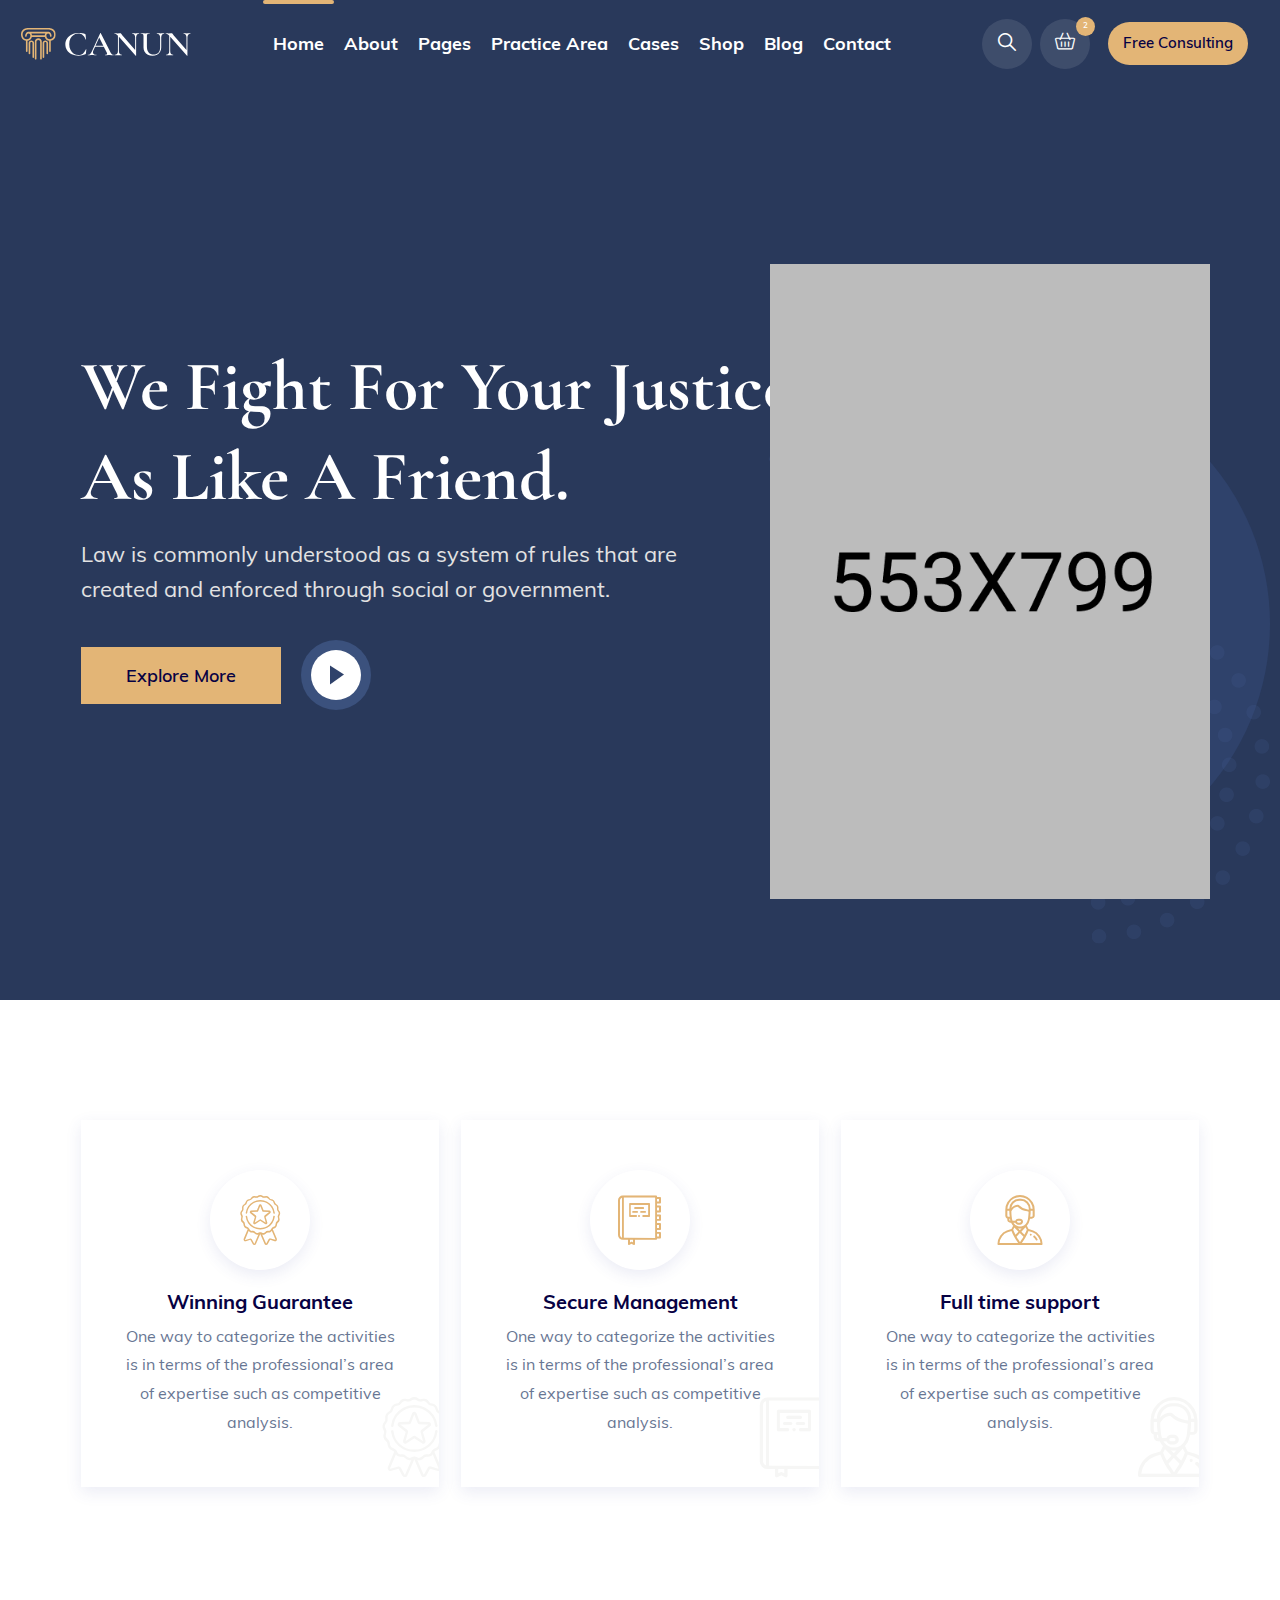
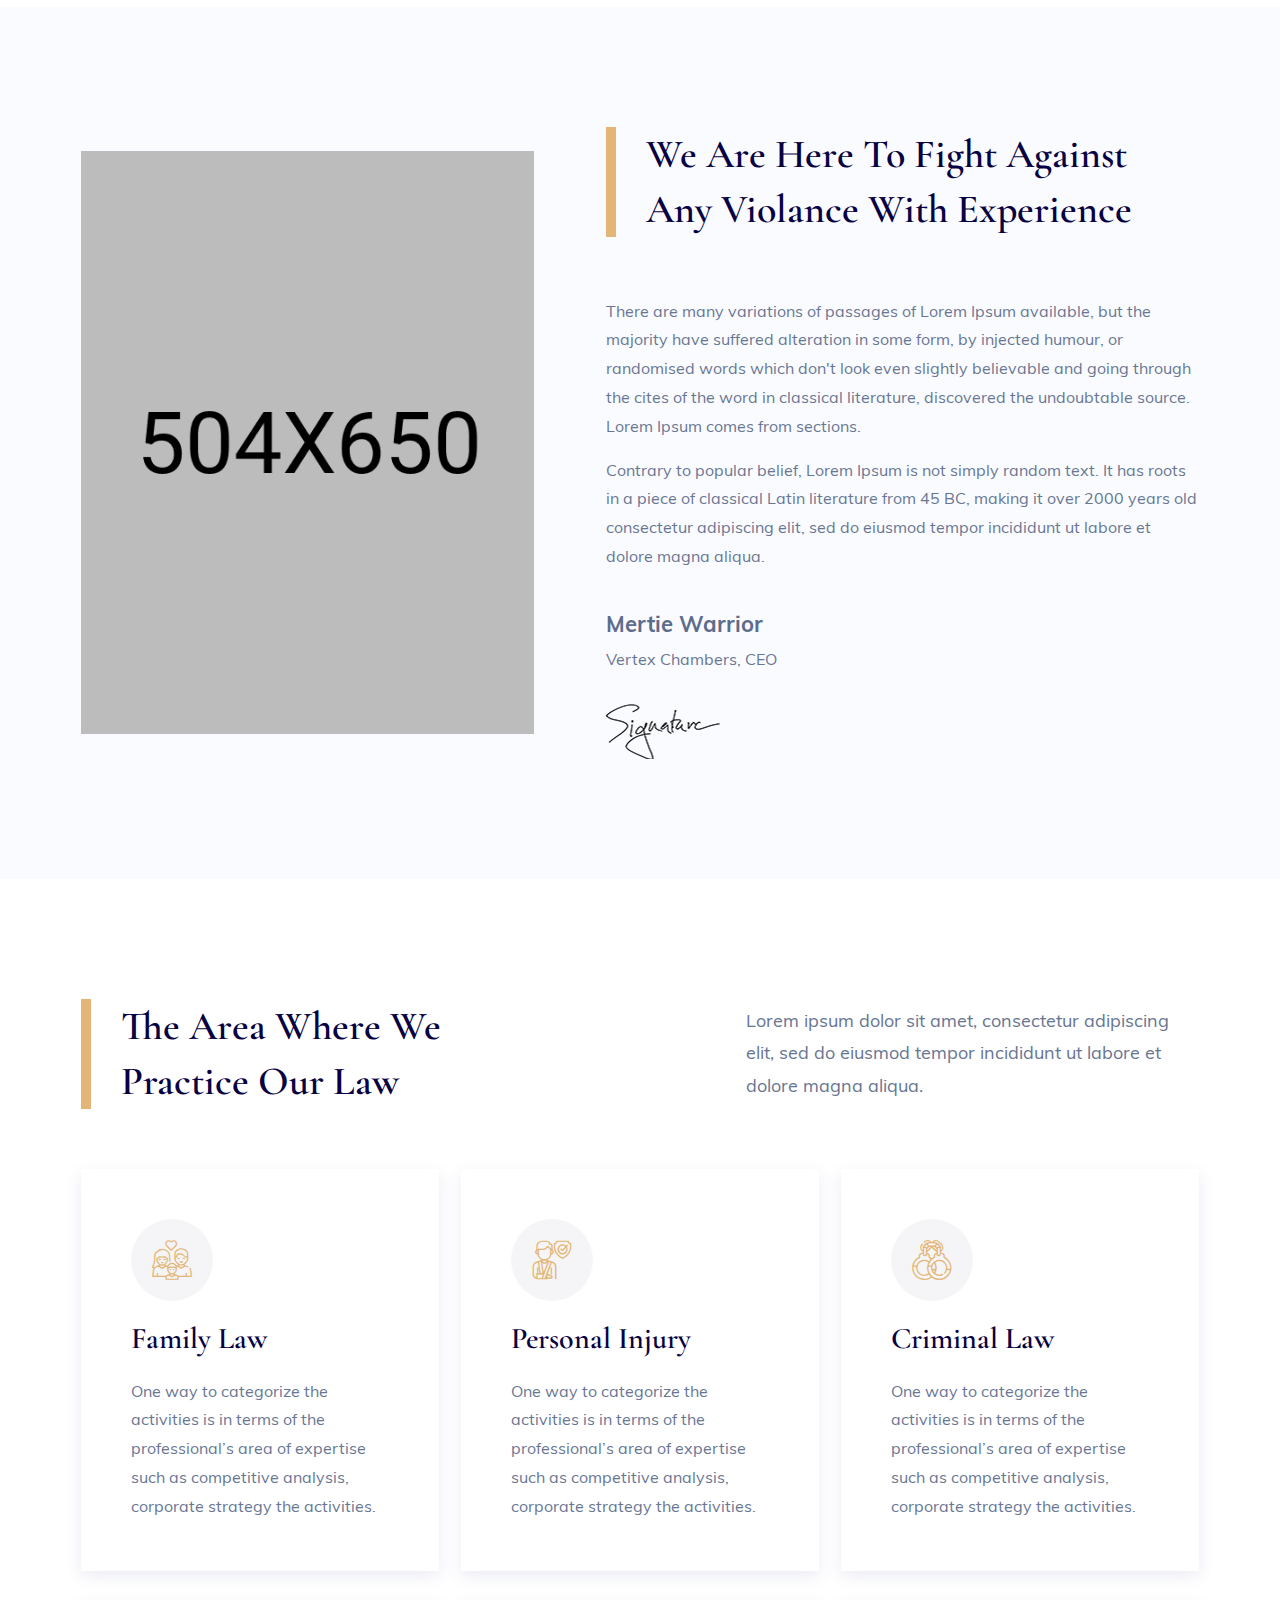
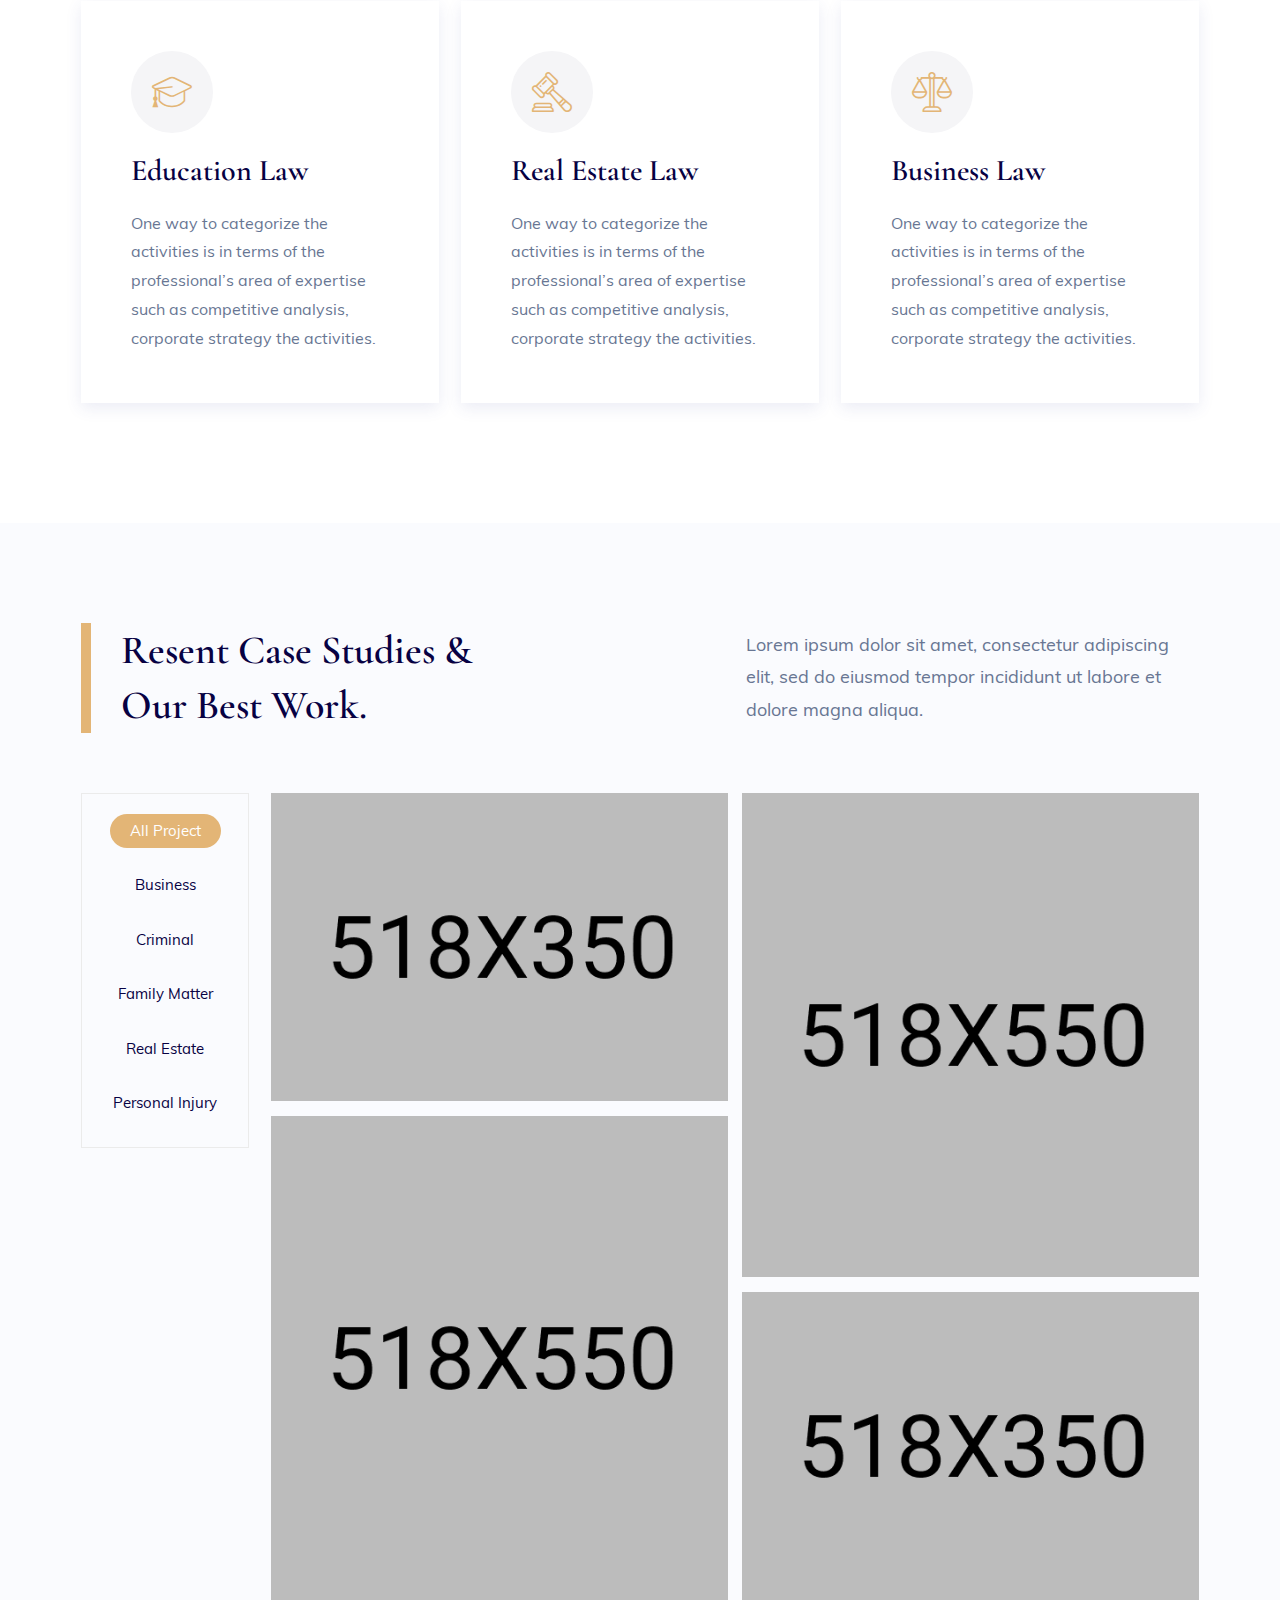
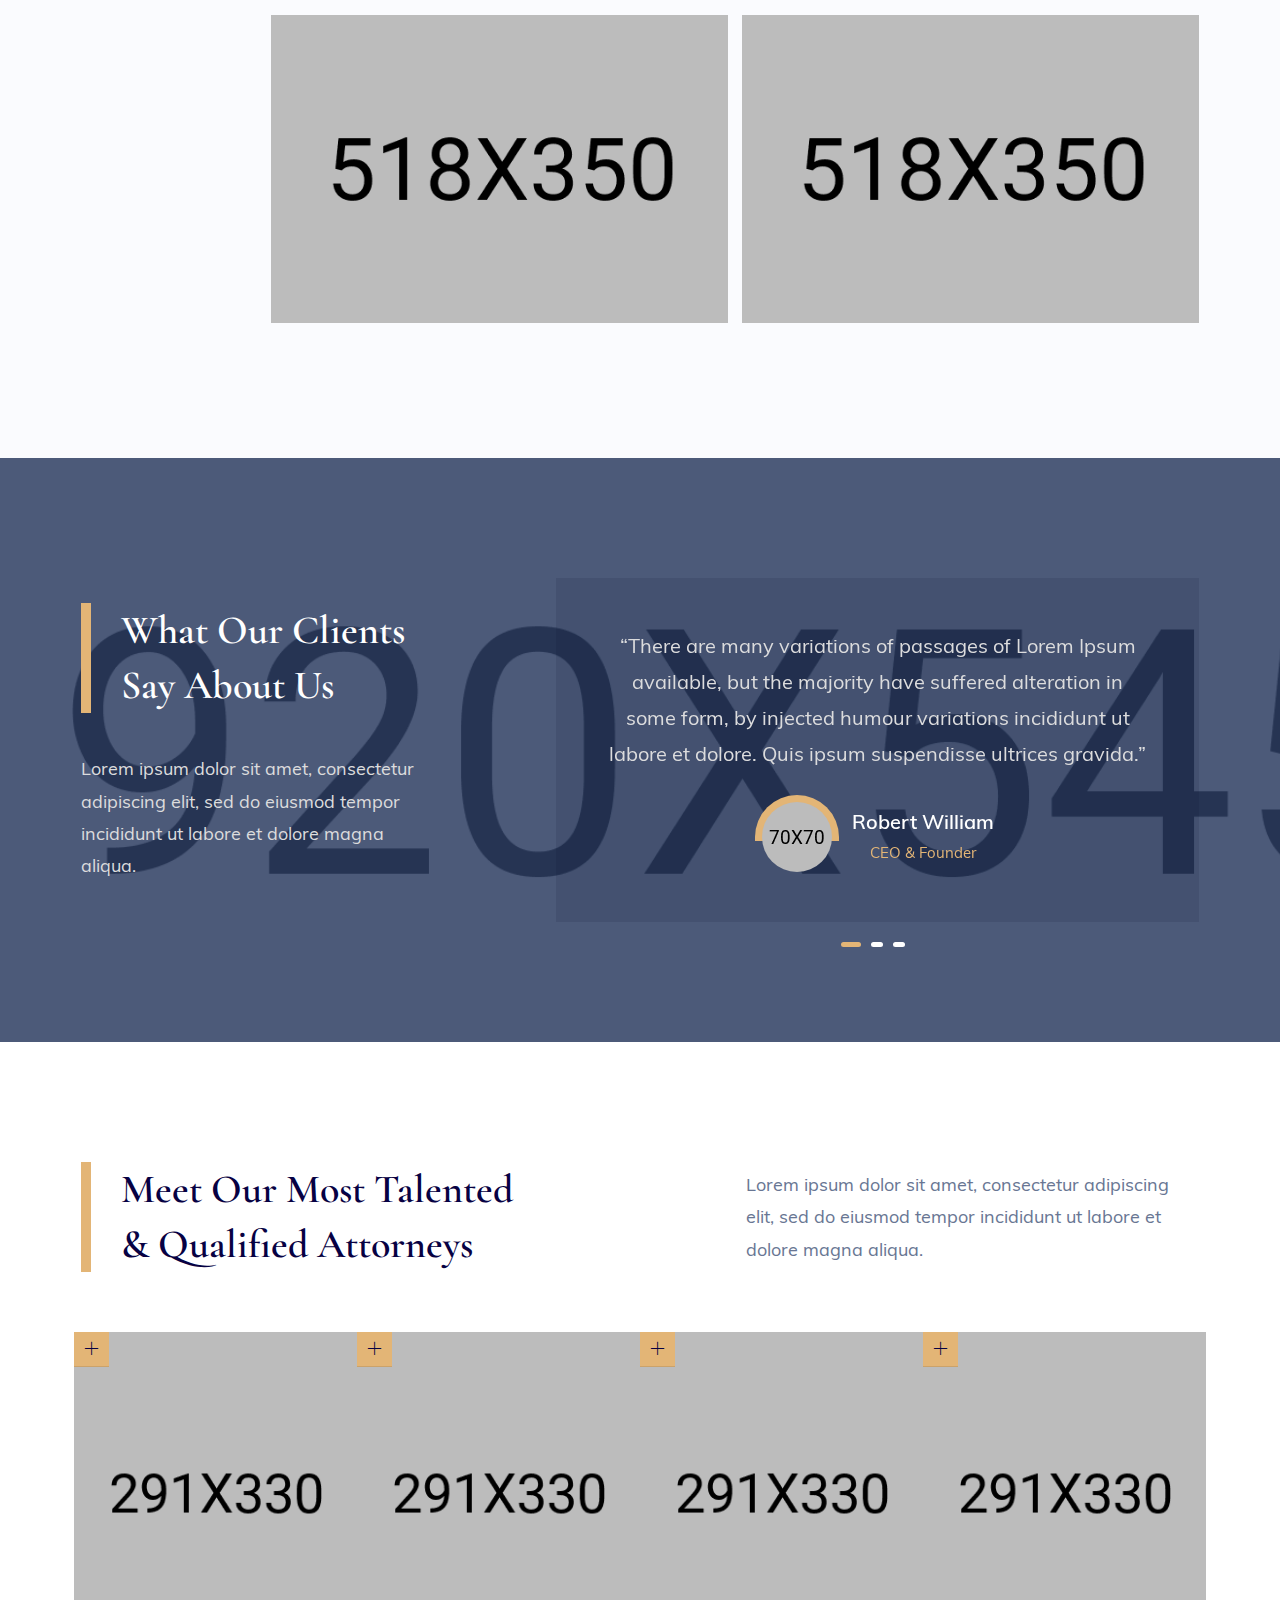
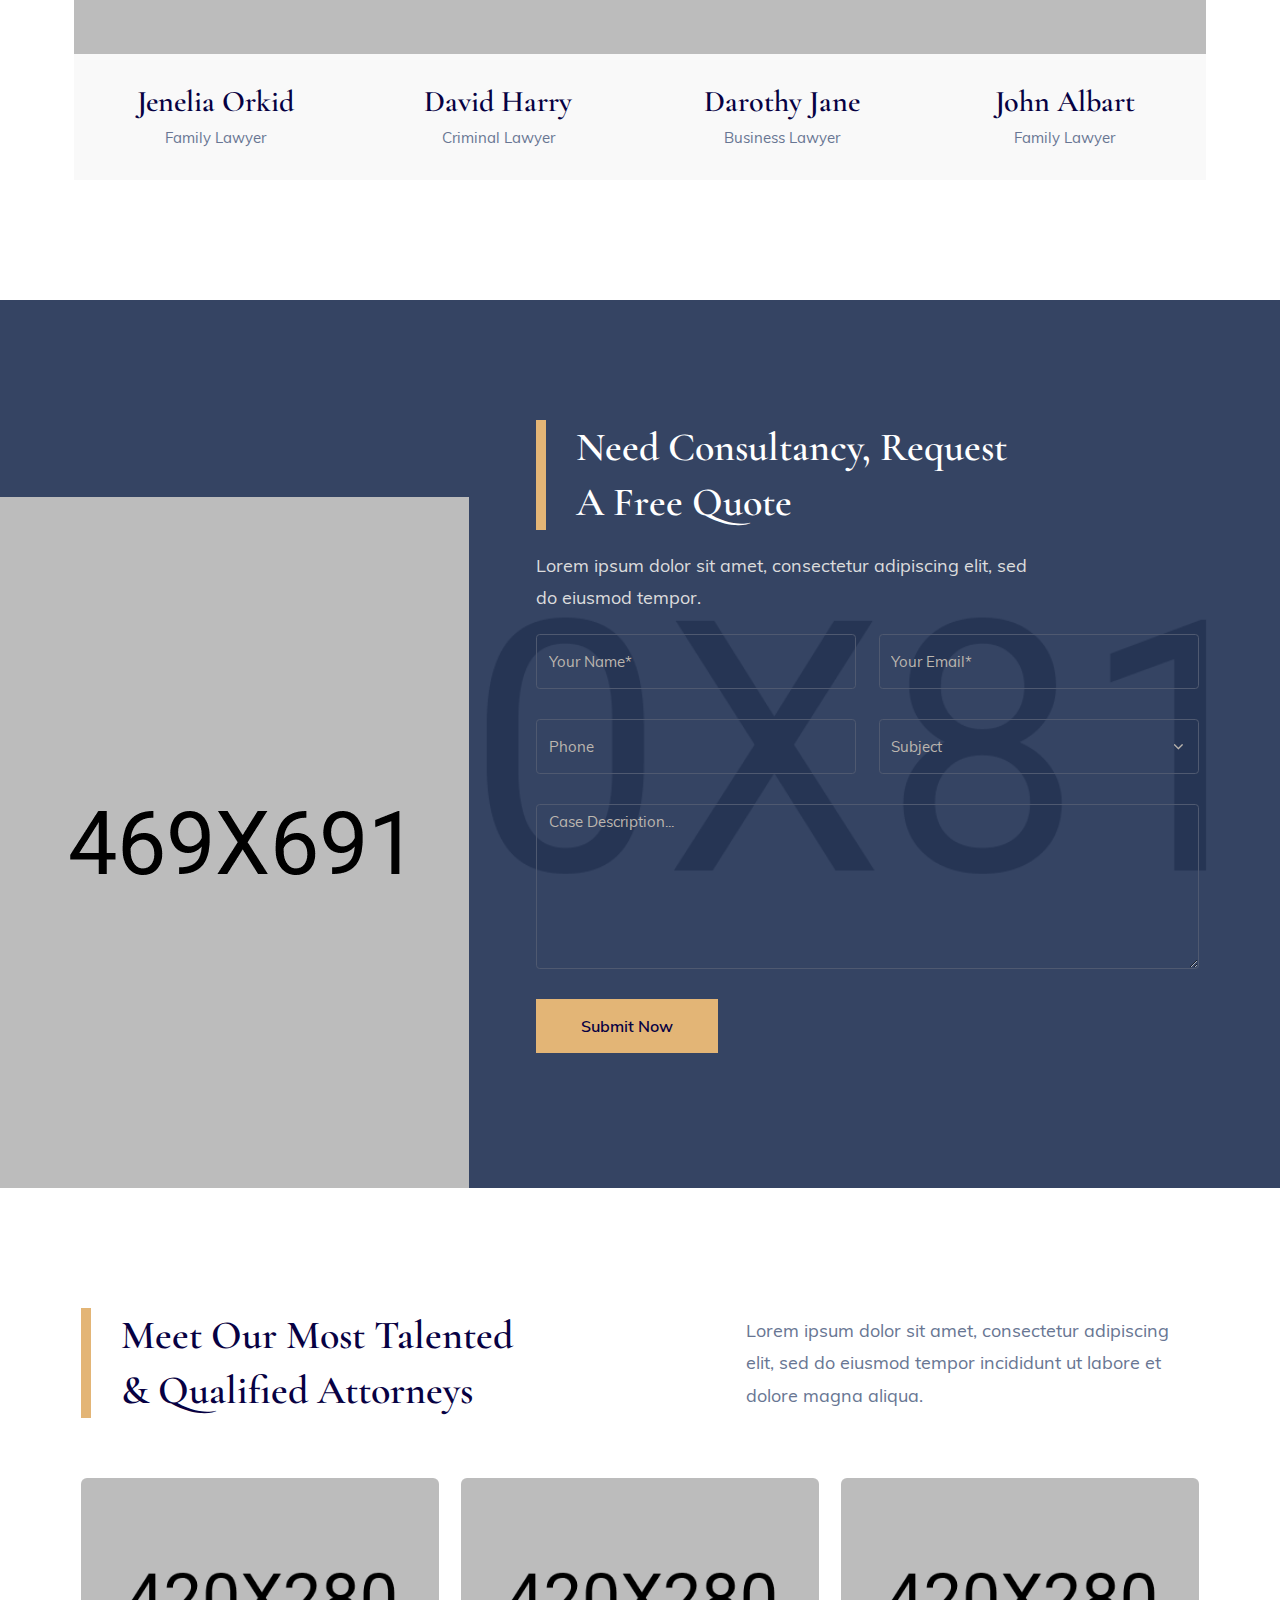
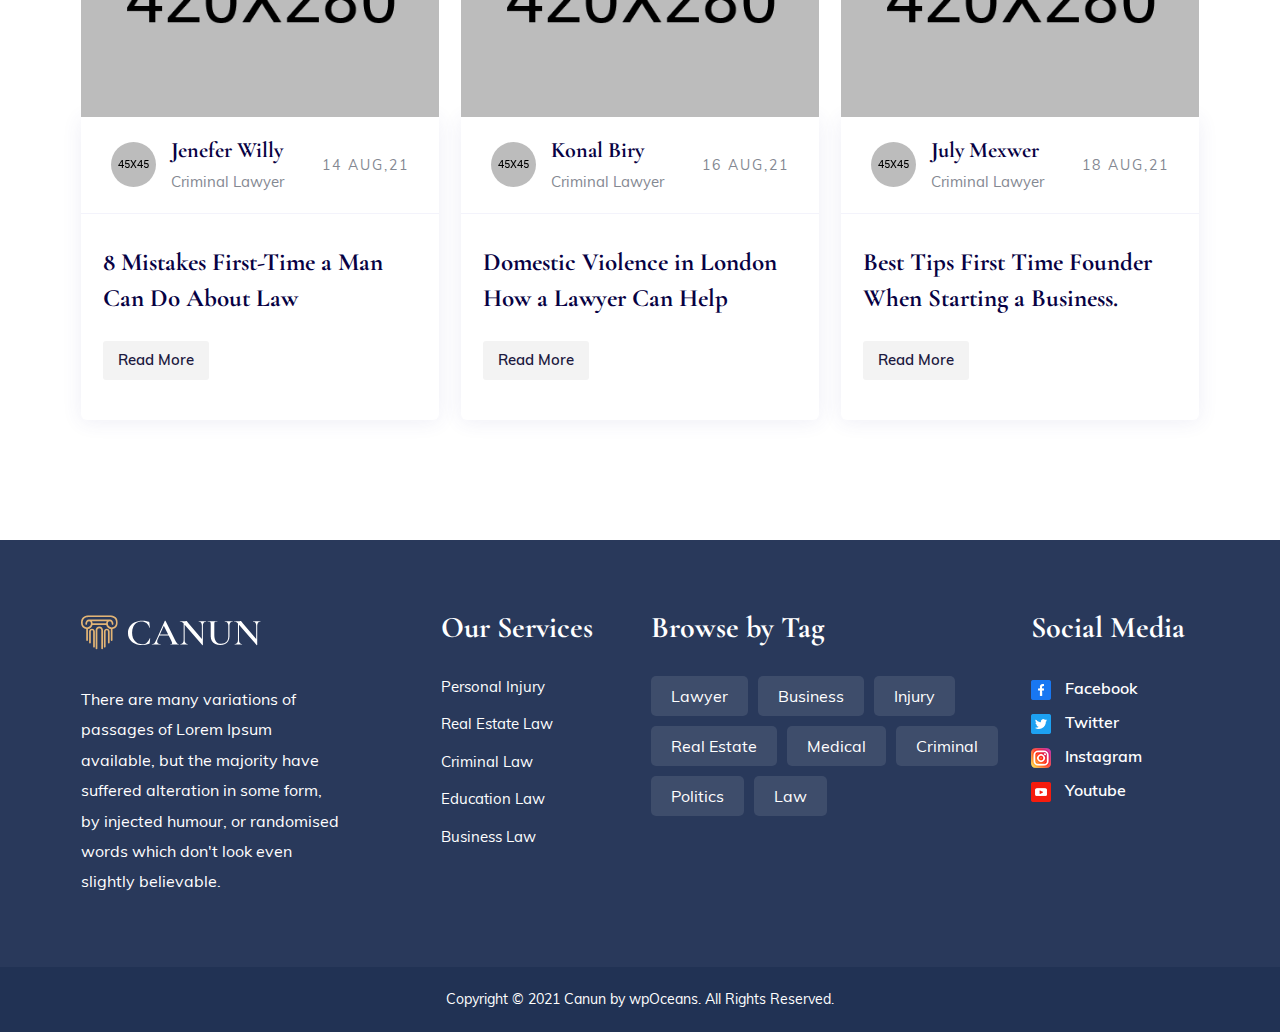
<file: index.html>
<!DOCTYPE html>
<html lang="en">

<head>
    <meta charset="utf-8">
    <meta http-equiv="X-UA-Compatible" content="IE=edge">
    <meta name="viewport" content="width=device-width, initial-scale=1">
    <meta name="author" content="wpOceans">
    <link rel="shortcut icon" type="image/png" href="assets/images/favicon.png">
    <title> Canun – Lawyer and Attorney HTML Template</title>
    <link href="assets/css/themify-icons.css" rel="stylesheet">
    <link href="assets/css/flaticon.css" rel="stylesheet">
    <link href="assets/css/bootstrap.min.css" rel="stylesheet">
    <link href="assets/css/animate.css" rel="stylesheet">
    <link href="assets/css/owl.carousel.css" rel="stylesheet">
    <link href="assets/css/owl.theme.css" rel="stylesheet">
    <link href="assets/css/slick.css" rel="stylesheet">
    <link href="assets/css/slick-theme.css" rel="stylesheet">
    <link href="assets/css/swiper.min.css" rel="stylesheet">
    <link href="assets/css/owl.transitions.css" rel="stylesheet">
    <link href="assets/css/jquery.fancybox.css" rel="stylesheet">
    <link href="assets/css/odometer-theme-default.css" rel="stylesheet">
    <link href="assets/css/style.css" rel="stylesheet">
</head>

<body>

    <!-- start page-wrapper -->
    <div class="page-wrapper">
        <!-- start preloader -->
        <div class="preloader">
            <div class="vertical-centered-box">
                <div class="content">
                    <div class="loader-circle"></div>
                    <div class="loader-line-mask">
                        <div class="loader-line"></div>
                    </div>
                    <img src="assets/images/preloader.png" alt="">
                </div>
            </div>
        </div>
        <!-- end preloader -->
        <!-- Start header -->
        <header id="header">
            <div class="wpo-site-header wpo-header-style-2">
                <nav class="navigation navbar navbar-expand-lg navbar-light">
                    <div class="container-fluid">
                        <div class="row align-items-center">
                            <div class="col-lg-3 col-md-3 col-3 d-lg-none dl-block">
                                <div class="mobail-menu">
                                    <button type="button" class="navbar-toggler open-btn">
                                        <span class="sr-only">Toggle navigation</span>
                                        <span class="icon-bar first-angle"></span>
                                        <span class="icon-bar middle-angle"></span>
                                        <span class="icon-bar last-angle"></span>
                                    </button>
                                </div>
                            </div>
                            <div class="col-lg-2 col-md-6 col-6">
                                <div class="navbar-header">
                                    <a class="navbar-brand" href="index.html"><img src="assets/images/logo-2.svg"
                                            alt=""></a>
                                </div>
                            </div>
                            <div class="col-lg-7 col-md-1 col-1">
                                <div id="navbar" class="collapse navbar-collapse navigation-holder">
                                    <button class="menu-close"><i class="ti-close"></i></button>
                                    <ul class="nav navbar-nav mb-2 mb-lg-0">
                                        <li class="menu-item-has-children">
                                            <a class="active" href="#">Home</a>
                                            <ul class="sub-menu">
                                                <li><a href="index.html">Home style 1</a></li>
                                                <li><a class="active" href="index-2.html">Home style 2</a></li>
                                                <li><a href="index-3.html">Home style 3</a></li>
                                            </ul>
                                        </li>
                                        <li><a href="about.html">About</a></li>
                                        <li class="menu-item-has-children">
                                            <a href="#">Pages</a>
                                            <ul class="sub-menu">
                                                <li><a href="attorneys.html">Attorneys</a></li>
                                                <li><a href="attorneys-single.html">Attorneys single</a></li>
                                                <li><a href="pricing.html">Pricing</a></li>
                                                <li><a href="404.html">404 Error</a></li>
                                                <li><a href="faq.html">FAQ</a></li>
                                            </ul>
                                        </li>
                                        <li class="menu-item-has-children">
                                            <a href="#">Practice Area</a>
                                            <ul class="sub-menu">
                                                <li><a href="practice.html">Practice Area</a></li>
                                                <li><a href="practice-s2.html">Practice Style 2</a></li>
                                                <li><a href="practice-single.html">Practice Single</a></li>
                                            </ul>
                                        </li>
                                        <li class="menu-item-has-children">
                                            <a href="#">Cases</a>
                                            <ul class="sub-menu">
                                                <li><a href="case.html">Cases</a></li>
                                                <li><a href="case-single.html">Cases Single</a></li>
                                            </ul>
                                        </li>
                                        <li class="menu-item-has-children">
                                            <a href="#">Shop</a>
                                            <ul class="sub-menu">
                                                <li><a href="shop.html">Shop</a></li>
                                                <li><a href="shop-single.html">Shop Single</a></li>
                                                <li><a href="cart.html">Cart</a></li>
                                                <li><a href="checkout.html">Checkout</a></li>
                                            </ul>
                                        </li>
                                        <li class="menu-item-has-children">
                                            <a href="#">Blog</a>
                                            <ul class="sub-menu">
                                                <li><a href="blog.html">Blog right sidebar</a></li>
                                                <li><a href="blog-left-sidebar.html">Blog left sidebar</a></li>
                                                <li><a href="blog-fullwidth.html">Blog fullwidth</a></li>
                                                <li class="menu-item-has-children">
                                                    <a href="#">Blog details</a>
                                                    <ul class="sub-menu">
                                                        <li><a href="blog-single.html">Blog details right sidebar</a>
                                                        </li>
                                                        <li><a href="blog-single-left-sidebar.html">Blog details left
                                                                sidebar</a></li>
                                                        <li><a href="blog-single-fullwidth.html">Blog details
                                                                fullwidth</a></li>
                                                    </ul>
                                                </li>
                                            </ul>
                                        </li>
                                        <li><a href="contact.html">Contact</a></li>
                                    </ul>

                                </div><!-- end of nav-collapse -->
                            </div>
                            <div class="col-lg-3 col-md-2 col-2">
                                <div class="header-right">
                                    <div class="header-search-form-wrapper">
                                        <div class="cart-search-contact">
                                            <button class="search-toggle-btn"><i class="fi flaticon-loupe"></i></button>
                                            <div class="header-search-form">
                                                <form>
                                                    <div>
                                                        <input type="text" class="form-control"
                                                            placeholder="Search here...">
                                                        <button type="submit"><i class="fi flaticon-loupe"></i></button>
                                                    </div>
                                                </form>
                                            </div>
                                        </div>
                                    </div>
                                    <div class="mini-cart">
                                        <button class="cart-toggle-btn"> <i class="fi flaticon-shopping-cart"></i> <span
                                                class="cart-count">2</span></button>
                                        <div class="mini-cart-content">
                                            <button class="mini-cart-close"><i class="ti-close"></i></button>
                                            <div class="mini-cart-items">
                                                <div class="mini-cart-item clearfix">
                                                    <div class="mini-cart-item-image">
                                                        <a href="shop.html"><img
                                                                src="assets/images/shop/mini-cart/img-1.jpg" alt></a>
                                                    </div>
                                                    <div class="mini-cart-item-des">
                                                        <a href="shop.html">The Legal Analyst</a>
                                                        <span class="mini-cart-item-price">$20.15 x 1</span>
                                                        <span class="mini-cart-item-quantity"><a href="#"><i
                                                                    class="ti-close"></i></a></span>
                                                    </div>
                                                </div>
                                                <div class="mini-cart-item clearfix">
                                                    <div class="mini-cart-item-image">
                                                        <a href="shop.html"><img
                                                                src="assets/images/shop/mini-cart/img-2.jpg" alt></a>
                                                    </div>
                                                    <div class="mini-cart-item-des">
                                                        <a href="shop.html">Principles and Policies</a>
                                                        <span class="mini-cart-item-price">$13.25 x 2</span>
                                                        <span class="mini-cart-item-quantity"><a href="#"><i
                                                                    class="ti-close"></i></a></span>
                                                    </div>
                                                </div>
                                            </div>
                                            <div class="mini-cart-action clearfix">
                                                <span class="mini-checkout-price">Subtotal: <span>$215.14</span></span>
                                                <div class="mini-btn">
                                                    <a href="checkout.html" class="view-cart-btn s1">Checkout</a>
                                                    <a href="cart.html" class="view-cart-btn">View Cart</a>
                                                </div>
                                            </div>
                                        </div>
                                    </div>
                                    <div class="close-form">
                                        <a class="theme-btn" href="contact.html">Free Consulting</a>
                                    </div>
                                </div>
                            </div>
                        </div>
                    </div><!-- end of container -->
                </nav>
            </div>
        </header>
        <!-- end of header -->
        <!-- start of hero -->
        <section class="static-hero">
            <div class="hero-container">
                <div class="hero-inner">
                    <div class="container">
                        <div data-swiper-parallax="300" class="slide-title">
                            <h2>We Fight For Your Justice As Like A Friend.</h2>
                        </div>
                        <div data-swiper-parallax="400" class="slide-text">
                            <p>Law is commonly understood as a system of rules that are created and enforced
                                through social or government.</p>
                        </div>
                        <div class="clearfix"></div>
                        <div data-swiper-parallax="500" class="slide-btns">
                            <a href="about.html" class="theme-btn">Explore more</a>
                            <a href="https://www.youtube.com/embed/sR3McI66ciw?autoplay=1" class="video-btn"  data-type="iframe" tabindex="0"></a> 
                        </div>
                        <div class="lawyer-pic">
                            <img src="assets/images/slider/1.png" alt="">
                            <div class="lawyer-shape">
                                <div class="shape-1"><img src="assets/images/slider/shape-1.png" alt=""></div>
                                <div class="shape-2"><img src="assets/images/slider/shape-2.png" alt=""></div>
                            </div>
                        </div>
                    </div>
                </div>
            </div>
        </section>
        <!-- end of hero slider -->
        <!-- start of wpo-features-section -->
        <section class="wpo-features-section-s2 section-padding">
            <div class="container">
                <div class="wpo-features-wrapper">
                    <div class="row">
                        <div class="col-lg-4 col-md-6 col-12">
                            <div class="wpo-features-item">
                                <div class="wpo-features-icon">
                                    <div class="icon">
                                        <i class="fi flaticon-badge"></i>
                                    </div>
                                </div>
                                <div class="wpo-features-text">
                                    <h2><a href="practice-single.html">Winning Guarantee</a></h2>
                                    <p>One way to categorize the activities is in terms of the professional’s area of expertise such as competitive analysis.</p>
                                </div>
                                <div class="visible-icon">
                                    <i class="fi flaticon-badge"></i>
                                </div>
                            </div>
                        </div>
                        <div class="col-lg-4 col-md-6 col-12">
                            <div class="wpo-features-item">
                                <div class="wpo-features-icon">
                                    <div class="icon">
                                        <i class="fi flaticon-diary"></i>
                                    </div>
                                </div>
                                <div class="wpo-features-text">
                                    <h2><a href="practice-single.html">Secure Management</a></h2>
                                    <p>One way to categorize the activities is in terms of the professional’s area of expertise such as competitive analysis.</p>
                                </div>
                                <div class="visible-icon">
                                    <i class="fi flaticon-diary"></i>
                                </div>
                            </div>
                        </div>
                        <div class="col-lg-4 col-md-6 col-12">
                            <div class="wpo-features-item">
                                <div class="wpo-features-icon">
                                    <div class="icon">
                                        <i class="fi flaticon-support"></i>
                                    </div>
                                </div>
                                <div class="wpo-features-text">
                                    <h2><a href="practice-single.html">Full time support</a></h2>
                                    <p>One way to categorize the activities is in terms of the professional’s area of expertise such as competitive analysis.</p>
                                </div>
                                <div class="visible-icon">
                                    <i class="fi flaticon-support"></i>
                                </div>
                            </div>
                        </div>
                    </div>
                </div>
            </div>
        </section>
        <!-- end of wpo-features-section -->

        <!-- start of wpo-about-section -->
        <section class="wpo-about-section section-padding">
            <div class="container">
                <div class="wpo-about-section-wrapper">
                    <div class="row align-items-center">
                        <div class="col-lg-5 col-md-12 col-12">
                            <div class="wpo-about-img">
                                <img src="assets/images/about.jpg" alt="">
                            </div>
                        </div>
                        <div class="col-lg-7 col-md-12 col-12">
                            <div class="wpo-about-content">
                                <div class="wpo-section-title">
                                    <h2>We are here to fight against any violance with experience</h2>
                                </div>
                                <div class="wpo-about-content-inner">
                                    <p>There are many variations of passages of Lorem Ipsum available, but the majority have suffered alteration in some form, by injected humour, or randomised words which don't look even slightly believable and going through the cites of the word in classical literature, discovered the
                                        undoubtable source. Lorem Ipsum comes from sections.</p>
                                    <p>Contrary to popular belief, Lorem Ipsum is not simply random text. It has roots
                                        in a piece of classical Latin literature from 45 BC, making it over 2000 years
                                        old consectetur adipiscing elit, sed do eiusmod tempor incididunt
                                        ut labore et dolore magna aliqua.</p>
                                    <div class="signeture">
                                        <h4>Mertie Warrior</h4>
                                        <p>Vertex Chambers, CEO</p>
                                        <span><img src="assets/images/signeture.png" alt=""></span>
                                    </div>
                                </div>
                            </div>
                        </div>
                    </div>
                </div>
            </div>
        </section>
        <!-- end of wpo-about-section -->

        <!-- start of wpo-service-section -->
        <section class="wpo-service-section-s2 section-padding">
            <div class="container">
                <div class="row align-items-center">
                    <div class="col-lg-5">
                        <div class="wpo-section-title">
                            <h2>The Area Where We Practice Our Law</h2>
                        </div>
                    </div>
                    <div class="col-lg-5 offset-lg-2">
                        <div class="wpo-section-title">
                            <p>Lorem ipsum dolor sit amet, consectetur adipiscing elit, sed do eiusmod tempor incididunt
                                ut labore et dolore magna aliqua.</p>
                        </div>
                    </div>
                </div>
                <div class="row">
                    <div class="col-lg-4 col-md-6 col-12">
                        <div class="wpo-service-item">
                            <div class="wpo-service-icon">
                                <div class="icon">
                                    <i class="fi flaticon-family"></i>
                                </div>
                            </div>
                            <div class="wpo-service-text">
                                <h2><a href="practice-single.html">Family Law</a></h2>
                                <p>One way to categorize the activities is in terms of the professional’s area of expertise such as competitive analysis, corporate strategy the activities.</p>
                            </div>
                        </div>
                    </div>
                    <div class="col-lg-4 col-md-6 col-12">
                        <div class="wpo-service-item">
                            <div class="wpo-service-icon">
                                <div class="icon">
                                    <i class="fi flaticon-broken-arm"></i>
                                </div>
                            </div>
                            <div class="wpo-service-text">
                                <h2><a href="practice-single.html">Personal Injury</a></h2>
                                <p>One way to categorize the activities is in terms of the professional’s area of expertise such as competitive analysis, corporate strategy the activities.</p>
                            </div>
                        </div>
                    </div>
                    <div class="col-lg-4 col-md-6 col-12">
                        <div class="wpo-service-item">
                            <div class="wpo-service-icon">
                                <div class="icon">
                                    <i class="fi flaticon-handcuffs"></i>
                                </div>
                            </div>
                            <div class="wpo-service-text">
                                <h2><a href="practice-single.html">Criminal Law</a></h2>
                                <p>One way to categorize the activities is in terms of the professional’s area of expertise such as competitive analysis, corporate strategy the activities.</p>
                            </div>
                        </div>
                    </div>
                    <div class="col-lg-4 col-md-6 col-12">
                        <div class="wpo-service-item">
                            <div class="wpo-service-icon">
                                <div class="icon">
                                    <i class="fi flaticon-graduation-cap"></i>
                                </div>
                            </div>
                            <div class="wpo-service-text">
                                <h2><a href="practice-single.html">Education Law</a></h2>
                                <p>One way to categorize the activities is in terms of the professional’s area of expertise such as competitive analysis, corporate strategy the activities.</p>
                            </div>
                        </div>
                    </div>
                    <div class="col-lg-4 col-md-6 col-12">
                        <div class="wpo-service-item">
                            <div class="wpo-service-icon">
                                <div class="icon">
                                    <i class="fi flaticon-auction"></i>
                                </div>
                            </div>
                            <div class="wpo-service-text">
                                <h2><a href="practice-single.html">Real Estate Law</a></h2>
                                <p>One way to categorize the activities is in terms of the professional’s area of expertise such as competitive analysis, corporate strategy the activities.</p>
                            </div>
                        </div>
                    </div>
                    <div class="col-lg-4 col-md-6 col-12">
                        <div class="wpo-service-item">
                            <div class="wpo-service-icon">
                                <div class="icon">
                                    <i class="fi flaticon-balance"></i>
                                </div>
                            </div>
                            <div class="wpo-service-text">
                                <h2><a href="practice-single.html">Business Law</a></h2>
                                <p>One way to categorize the activities is in terms of the professional’s area of expertise such as competitive analysis, corporate strategy the activities.</p>
                            </div>
                        </div>
                    </div>
                </div>
            </div>
        </section>
        <!-- end of wpo-service-section -->

        <!-- start wpo-case-section -->
        <section class="wpo-case-section section-padding">
            <div class="container">
                <div class="row align-items-center">
                    <div class="col-lg-5">
                        <div class="wpo-section-title">
                            <h2>Resent Case Studies & Our
                                Best Work.</h2>
                        </div>
                    </div>
                    <div class="col-lg-5 offset-lg-2">
                        <div class="wpo-section-title">
                            <p>Lorem ipsum dolor sit amet, consectetur adipiscing elit, sed do eiusmod tempor incididunt
                                ut labore et dolore magna aliqua.</p>
                        </div>
                    </div>
                </div>
                <div class="sortable-gallery">
                    <div class="row">
                        <div class="col-lg-2">
                            <div class="gallery-filters case-menu">
                                <ul>
                                    <li><a data-filter="*" href="#" class="current">All Project</a></li>
                                    <li><a data-filter=".business" href="#">Business</a></li>
                                    <li><a data-filter=".criminal" href="#">Criminal</a></li>
                                    <li><a data-filter=".family" href="#">Family Matter</a></li>
                                    <li><a data-filter=".real" href="#">Real Estate</a></li>
                                    <li><a data-filter=".personal" href="#">Personal Injury</a></li>
                                </ul>
                            </div>
                        </div>
                        <div class="col-lg-10">
                            <div class="case-grids gallery-container clearfix">
                                <div class="grid business real">
                                    <div class="img-holder">
                                        <img src="assets/images/case/img-1.jpg" alt>
                                        <div class="hover-content">
                                            <a class="theme-btn" href="case-single.html">Criminal Law</a>
                                        </div>
                                    </div>
                                </div>
                                <div class="grid family">
                                    <div class="img-holder">
                                        <img src="assets/images/case/img-2.jpg" alt>
                                        <div class="hover-content">
                                            <a class="theme-btn" href="case-single.html">Family Law</a>
                                        </div>
                                    </div>
                                </div>
                                <div class="grid business real personal business">
                                    <div class="img-holder">
                                        <img src="assets/images/case/img-3.jpg" alt>
                                        <div class="hover-content">
                                            <a class="theme-btn" href="case-single.html">Business Law</a>
                                        </div>
                                    </div>
                                </div>
                                <div class="grid criminal family">
                                    <div class="img-holder">
                                        <img src="assets/images/case/img-4.jpg" alt>
                                        <div class="hover-content">
                                            <a class="theme-btn" href="case-single.html">Real Estate</a>
                                        </div>
                                    </div>
                                </div>
                                <div class="grid criminal personal real">
                                    <div class="img-holder">
                                        <img src="assets/images/case/img-5.jpg" alt>
                                        <div class="hover-content">
                                            <a class="theme-btn" href="case-single.html">Personal Injury</a>
                                        </div>
                                    </div>
                                </div>
                                <div class="grid business family personal">
                                    <div class="img-holder">
                                        <img src="assets/images/case/img-6.jpg" alt>
                                        <div class="hover-content">
                                            <a class="theme-btn" href="case-single.html">Family Law</a>
                                        </div>
                                    </div>
                                </div>
                            </div>
                        </div>
                    </div>
                </div>

            </div> <!-- end container -->
        </section>
        <!-- end case-section -->

        <!-- start wpo-testimonials-section -->
        <section class="wpo-testimonials-section section-padding">
            <div class="container">
                <div class="row align-items-center">
                    <div class="col-lg-5 col-12">
                        <div class="wpo-section-title">
                            <h2>What Our Clients Say About Us</h2>
                            <p>Lorem ipsum dolor sit amet, consectetur adipiscing elit, sed do eiusmod tempor incididunt
                                    ut labore et dolore magna aliqua.</p>
                        </div>
                    </div>
                    <div class="col-lg-7 col-12">
                        <div class="wpo-testimonial-wrap owl-carousel">
                            <div class="wpo-testimonial-item">
                                <p>“There are many variations of passages of Lorem Ipsum available, but the majority have suffered alteration in some form, by injected humour variations incididunt ut labore et dolore. Quis ipsum suspendisse ultrices gravida.”</p>
                                <div class="wpo-testimonial-info">
                                    <div class="wpo-testimonial-info-img">
                                        <img src="assets/images/testimonial/img-1.jpg" alt="">
                                    </div>
                                    <div class="wpo-testimonial-info-text">
                                        <h5>Robert William</h5>
                                        <span>CEO & Founder </span>
                                    </div>
                                </div>
                            </div>
                            <div class="wpo-testimonial-item">
                                <p>“There are many variations of passages of Lorem Ipsum available, but the majority have suffered alteration in some form, by injected humour variations incididunt ut labore et dolore. Quis ipsum suspendisse ultrices gravida.”</p>
                                <div class="wpo-testimonial-info">
                                    <div class="wpo-testimonial-info-img">
                                        <img src="assets/images/testimonial/img-2.jpg" alt="">
                                    </div>
                                    <div class="wpo-testimonial-info-text">
                                        <h5>Ken Williamson</h5>
                                        <span>CEO & Founder </span>
                                    </div>
                                </div>
                            </div>
                            <div class="wpo-testimonial-item">
                                <p>“There are many variations of passages of Lorem Ipsum available, but the majority have suffered alteration in some form, by injected humour variations incididunt ut labore et dolore. Quis ipsum suspendisse ultrices gravida.”</p>
                                <div class="wpo-testimonial-info">
                                    <div class="wpo-testimonial-info-img">
                                        <img src="assets/images/testimonial/img-3.jpg" alt="">
                                    </div>
                                    <div class="wpo-testimonial-info-text">
                                        <h5>David Miller</h5>
                                        <span>CEO & Founder </span>
                                    </div>
                                </div>
                            </div>
                        </div>
                    </div>
                </div>


            </div> <!-- end container -->
        </section>
        <!-- end testimonials-section -->

        <!-- start wpo-Team-section -->
        <section class="wpo-team-section section-padding">
            <div class="container">
                <div class="row align-items-center">
                    <div class="col-lg-5">
                        <div class="wpo-section-title">
                            <h2>Meet Our Most Talented &
                                Qualified Attorneys</h2>
                        </div>
                    </div>
                    <div class="col-lg-5 offset-lg-2">
                        <div class="wpo-section-title">
                            <p>Lorem ipsum dolor sit amet, consectetur adipiscing elit, sed do eiusmod tempor incididunt
                                ut labore et dolore magna aliqua.</p>
                        </div>
                    </div>
                </div>

                <div class="wpo-team-wrap">
                    <div class="row">
                        <div class="col col-lg-3 col-md-6 col-12">
                             <div class="wpo-team-item">
                                 <div class="wpo-team-img">
                                     <img src="assets/images/team/img-1.jpg" alt="">
                                     <div class="social">
                                         <ul>
                                             <li class="switch"><i class="ti-plus"></i></li>
                                             <li class="on"><a href="#"><i class="ti-facebook"></i></a></li>
                                             <li class="on"><a href="#"><i class="ti-twitter-alt"></i></a></li>
                                             <li class="on"><a href="#"><i class="ti-instagram"></i></a></li>
                                         </ul>
                                     </div>
                                 </div>
                                 <div class="wpo-team-text">
                                     <h2><a href="attorneys-single.html">Jenelia Orkid</a></h2>
                                     <span>Family Lawyer</span>
                                 </div>
                             </div>
                        </div>
                        <div class="col col-lg-3 col-md-6 col-12">
                             <div class="wpo-team-item">
                                 <div class="wpo-team-img">
                                     <img src="assets/images/team/img-2.jpg" alt="">
                                     <div class="social">
                                         <ul>
                                             <li class="switch"><i class="ti-plus"></i></li>
                                             <li class="on"><a href="#"><i class="ti-facebook"></i></a></li>
                                             <li class="on"><a href="#"><i class="ti-twitter-alt"></i></a></li>
                                             <li class="on"><a href="#"><i class="ti-instagram"></i></a></li>
                                         </ul>
                                     </div>
                                 </div>
                                 <div class="wpo-team-text">
                                     <h2><a href="attorneys-single.html">David Harry</a></h2>
                                     <span>Criminal Lawyer</span>
                                 </div>
                             </div>
                        </div>
                        <div class="col col-lg-3 col-md-6 col-12">
                             <div class="wpo-team-item">
                                 <div class="wpo-team-img">
                                     <img src="assets/images/team/img-3.jpg" alt="">
                                     <div class="social">
                                         <ul>
                                             <li class="switch"><i class="ti-plus"></i></li>
                                             <li class="on"><a href="#"><i class="ti-facebook"></i></a></li>
                                             <li class="on"><a href="#"><i class="ti-twitter-alt"></i></a></li>
                                             <li class="on"><a href="#"><i class="ti-instagram"></i></a></li>
                                         </ul>
                                     </div>
                                 </div>
                                 <div class="wpo-team-text">
                                     <h2><a href="attorneys-single.html">Darothy Jane</a></h2>
                                     <span>Business Lawyer</span>
                                 </div>
                             </div>
                        </div>
                        <div class="col col-lg-3 col-md-6 col-12">
                             <div class="wpo-team-item">
                                 <div class="wpo-team-img">
                                     <img src="assets/images/team/img-4.jpg" alt="">
                                     <div class="social">
                                         <ul>
                                             <li class="switch"><i class="ti-plus"></i></li>
                                             <li class="on"><a href="#"><i class="ti-facebook"></i></a></li>
                                             <li class="on"><a href="#"><i class="ti-twitter-alt"></i></a></li>
                                             <li class="on"><a href="#"><i class="ti-instagram"></i></a></li>
                                         </ul>
                                     </div>
                                 </div>
                                 <div class="wpo-team-text">
                                     <h2><a href="attorneys-single.html">John Albart</a></h2>
                                     <span>Family Lawyer</span>
                                 </div>
                             </div>
                        </div>
                    </div>
                </div>

            </div> <!-- end container -->
        </section>
        <!-- end Team-section -->

        <!-- start of wpo-consultancy-section -->
        <section class="wpo-consultancy-section section-padding">
            <div class="container">
                <div class="wpo-consultancy-section-wrapper">
                    <div class="row">
                        <div class="col-lg-4">
                            <div class="consult-img">
                                <img src="assets/images/consult.png" alt="">
                            </div>
                        </div>
                        <div class="col-lg-8 col-md-12 col-12">
                            <div class="wpo-consultancy-form-area">
                                <div class="wpo-section-title">
                                    <h2>Need Consultancy,
                                        Request A Free Quote</h2>
                                    <p>Lorem ipsum dolor sit amet, consectetur adipiscing elit, sed do eiusmod tempor.</p>
                                </div>
                                <form method="post" class="contact-validation-active" id="consultancy-form">
                                    <div class="row">
                                        <div class="col-lg-6">
                                            <input type="text" class="form-control" name="name" id="name"
                                                placeholder="Your Name*">
                                        </div>
                                        <div class="col-lg-6">
                                            <input type="email" class="form-control" name="email" id="email"
                                                placeholder="Your Email*">
                                        </div>
                                        <div class="col-lg-6">
                                            <input type="text" class="form-control" name="phone" id="phone"
                                                placeholder="Phone">
                                        </div>
                                        <div class="col-lg-6">
                                            <select name="subject" class="form-control">
                                                <option disabled="disabled" selected>Subject</option>
                                                <option>Family Law</option>
                                                <option>Personal Injury</option>
                                                <option>Criminal Law</option>
                                                <option>Education Law</option>
                                                <option>Business Law</option>
                                            </select>
                                        </div>
                                        <div class="fullwidth col-lg-12 ">
                                            <textarea class="form-control" name="note" id="note"
                                                placeholder="Case Description..."></textarea>
                                        </div>
                                    </div>
                                    <div class="submit-area">
                                        <button type="submit" class="theme-btn">Submit Now</button>
                                        <div id="loader">
                                            <i class="ti-reload"></i>
                                        </div>
                                    </div>
                                    <div class="clearfix error-handling-messages">
                                        <div id="success">Thank you</div>
                                        <div id="error"> Error occurred while sending email. Please try again later.
                                        </div>
                                    </div>
                                </form>
                                <div class="border-style"></div>
                            </div>
                        </div>
                    </div>
                </div>
            </div>
        </section>
        <!-- end of wpo-consultancy-section -->

         <!-- start wpo-blog-section -->
         <section class="wpo-blog-section section-padding">
            <div class="container">
                <div class="row align-items-center">
                    <div class="col-lg-5">
                        <div class="wpo-section-title">
                            <h2>Meet Our Most Talented &
                                Qualified Attorneys</h2>
                        </div>
                    </div>
                    <div class="col-lg-5 offset-lg-2">
                        <div class="wpo-section-title">
                            <p>Lorem ipsum dolor sit amet, consectetur adipiscing elit, sed do eiusmod tempor incididunt
                                ut labore et dolore magna aliqua.</p>
                        </div>
                    </div>
                </div>
                <div class="wpo-blog-items">
                    <div class="row">
                        <div class="col col-lg-4 col-md-6 col-12">
                            <div class="wpo-blog-item">
                                <div class="wpo-blog-img">
                                    <img src="assets/images/blog/img-1.jpg" alt="">
                                </div>
                                <div class="wpo-blog-content">
                                    <div class="wpo-blog-content-btm">
                                        <div class="wpo-blog-content-btm-left">
                                            <div class="wpo-blog-content-btm-left-img">
                                                <img src="assets/images/blog/blog-avater/img-1.jpg" alt="">
                                            </div>
                                            <div class="wpo-blog-content-btm-left-text">
                                                <h4><a href="blog.html">Jenefer Willy</a></h4>
                                                <span>Criminal Lawyer</span>
                                            </div>
                                        </div>
                                        <div class="wpo-blog-content-btm-right">
                                            <span>14 AUG,21</span>
                                        </div>
                                    </div>
                                    <div class="wpo-blog-content-top">
                                        <h2><a href="blog.html">8 Mistakes First-Time a Man Can Do About Law</a></h2>
                                        <a class="b-btn" href="blog.html">Read More</a>
                                    </div>
                                </div>
                            </div>
                        </div>
                        <div class="col col-lg-4 col-md-6 col-12">
                            <div class="wpo-blog-item">
                                <div class="wpo-blog-img">
                                    <img src="assets/images/blog/img-2.jpg" alt="">
                                </div>
                                <div class="wpo-blog-content">
                                    <div class="wpo-blog-content-btm">
                                        <div class="wpo-blog-content-btm-left">
                                            <div class="wpo-blog-content-btm-left-img">
                                                <img src="assets/images/blog/blog-avater/img-2.jpg" alt="">
                                            </div>
                                            <div class="wpo-blog-content-btm-left-text">
                                                <h4><a href="blog.html">Konal Biry</a></h4>
                                                <span>Criminal Lawyer</span>
                                            </div>
                                        </div>
                                        <div class="wpo-blog-content-btm-right">
                                            <span>16 AUG,21</span>
                                        </div>
                                    </div>
                                    <div class="wpo-blog-content-top">
                                        <h2><a href="blog.html">Domestic Violence in London
                                            How a Lawyer Can Help</a></h2>
                                        <a class="b-btn" href="blog.html">Read More</a>
                                    </div>
                                </div>
                            </div>
                        </div>
                        <div class="col col-lg-4 col-md-6 col-12">
                            <div class="wpo-blog-item">
                                <div class="wpo-blog-img">
                                    <img src="assets/images/blog/img-3.jpg" alt="">
                                </div>
                                <div class="wpo-blog-content">
                                    <div class="wpo-blog-content-btm">
                                        <div class="wpo-blog-content-btm-left">
                                            <div class="wpo-blog-content-btm-left-img">
                                                <img src="assets/images/blog/blog-avater/img-1.jpg" alt="">
                                            </div>
                                            <div class="wpo-blog-content-btm-left-text">
                                                <h4><a href="blog.html">July Mexwer</a></h4>
                                                <span>Criminal Lawyer</span>
                                            </div>
                                        </div>
                                        <div class="wpo-blog-content-btm-right">
                                            <span>18 AUG,21</span>
                                        </div>
                                    </div>
                                    <div class="wpo-blog-content-top">
                                        <h2><a href="blog.html">Best Tips First Time Founder When Starting a Business.</a></h2>
                                        <a class="b-btn" href="blog.html">Read More</a>
                                    </div>
                                </div>
                            </div>
                        </div>
                    </div>
                </div>

            </div> <!-- end container -->
        </section>
        <!-- end wpo-blog-section -->

        <!-- start of wpo-site-footer-section -->
        <footer class="wpo-site-footer">
            <div class="wpo-upper-footer">
                <div class="container">
                    <div class="row">
                        <div class="col col-lg-3 col-md-6 col-sm-12 col-12">
                            <div class="widget about-widget">
                                <div class="logo widget-title">
                                    <img src="assets/images/logo-2.svg" alt="blog">
                                </div>
                                <p>There are many variations of passages of Lorem Ipsum available, but the majority have suffered alteration in some form, by injected humour, or randomised words which don't look even slightly believable.</p>
                                
                            </div>
                        </div>
                        <div class="col col-lg-3 col-md-6 col-sm-12 col-12">
                            <div class="widget link-widget">
                                <div class="widget-title">
                                    <h3>Our Services </h3>
                                </div>
                                <ul>
                                    <li><a href="practice-single.html">Personal Injury</a></li>
                                    <li><a href="practice-single.html">Real Estate Law</a></li>
                                    <li><a href="practice-single.html">Criminal Law</a></li>
                                    <li><a href="practice-single.html">Education Law</a></li>
                                    <li><a href="practice-single.html">Business Law</a></li>
                                </ul>
                            </div>
                        </div>
                        <div class="col col-lg-4 col-md-6 col-sm-12 col-12">
                            <div class="widget tag-widget">
                                <div class="widget-title">
                                    <h3>Browse by Tag </h3>
                                </div>
                                <ul>
                                    <li><a href="practice-single.html">Lawyer</a></li>
                                    <li><a href="practice-single.html">Business</a></li>
                                    <li><a href="practice-single.html">Injury</a></li>
                                    <li><a href="practice-single.html">Real Estate</a></li>
                                    <li><a href="practice-single.html">Medical</a></li>
                                    <li><a href="practice-single.html">Criminal</a></li>
                                    <li><a href="practice-single.html">Politics</a></li>
                                    <li><a href="practice-single.html">Law</a></li>
                                </ul>
                            </div>
                        </div>
                        
                        <div class="col col-lg-2 col-md-6 col-sm-12 col-12">
                            <div class="widget social-widget">
                                <div class="widget-title">
                                    <h3>Social Media</h3>
                                </div>
                                <ul>
                                    <li><a href="#"><i><img src="assets/images//ft-icon/1.png" alt=""></i> Facebook</a></li>
                                    <li><a href="#"><i><img src="assets/images//ft-icon/2.png" alt=""></i> Twitter</a></li>
                                    <li><a href="#"><i><img src="assets/images//ft-icon/3.png" alt=""></i> Instagram</a></li>
                                    <li><a href="#"><i><img src="assets/images//ft-icon/4.png" alt=""></i> Youtube</a></li>
                                </ul>
                            </div>
                        </div>
                    </div>
                </div> <!-- end container -->
            </div>
            <div class="wpo-lower-footer">
                <div class="container">
                    <div class="row">
                        <div class="col col-xs-12">
                            <p class="copyright"> Copyright &copy; 2021 Canun by <a href="index.html">wpOceans</a>. All Rights Reserved.</p>
                        </div>
                    </div>
                </div>
            </div>
        </footer>
        <!-- end of wpo-site-footer-section -->

        
    </div>
    <!-- end of page-wrapper -->

    <!-- All JavaScript files
    ================================================== -->
    <script src="assets/js/jquery.min.js"></script>
    <script src="assets/js/bootstrap.bundle.min.js"></script>
    <!-- Plugins for this template -->
    <script src="assets/js/modernizr.custom.js"></script>
    <script src="assets/js/jquery.dlmenu.js"></script>
    <script src="assets/js/jquery-plugin-collection.js"></script>
    <!-- Custom script for this template -->
    <script src="assets/js/script.js"></script>
</body>

</html>
</file>
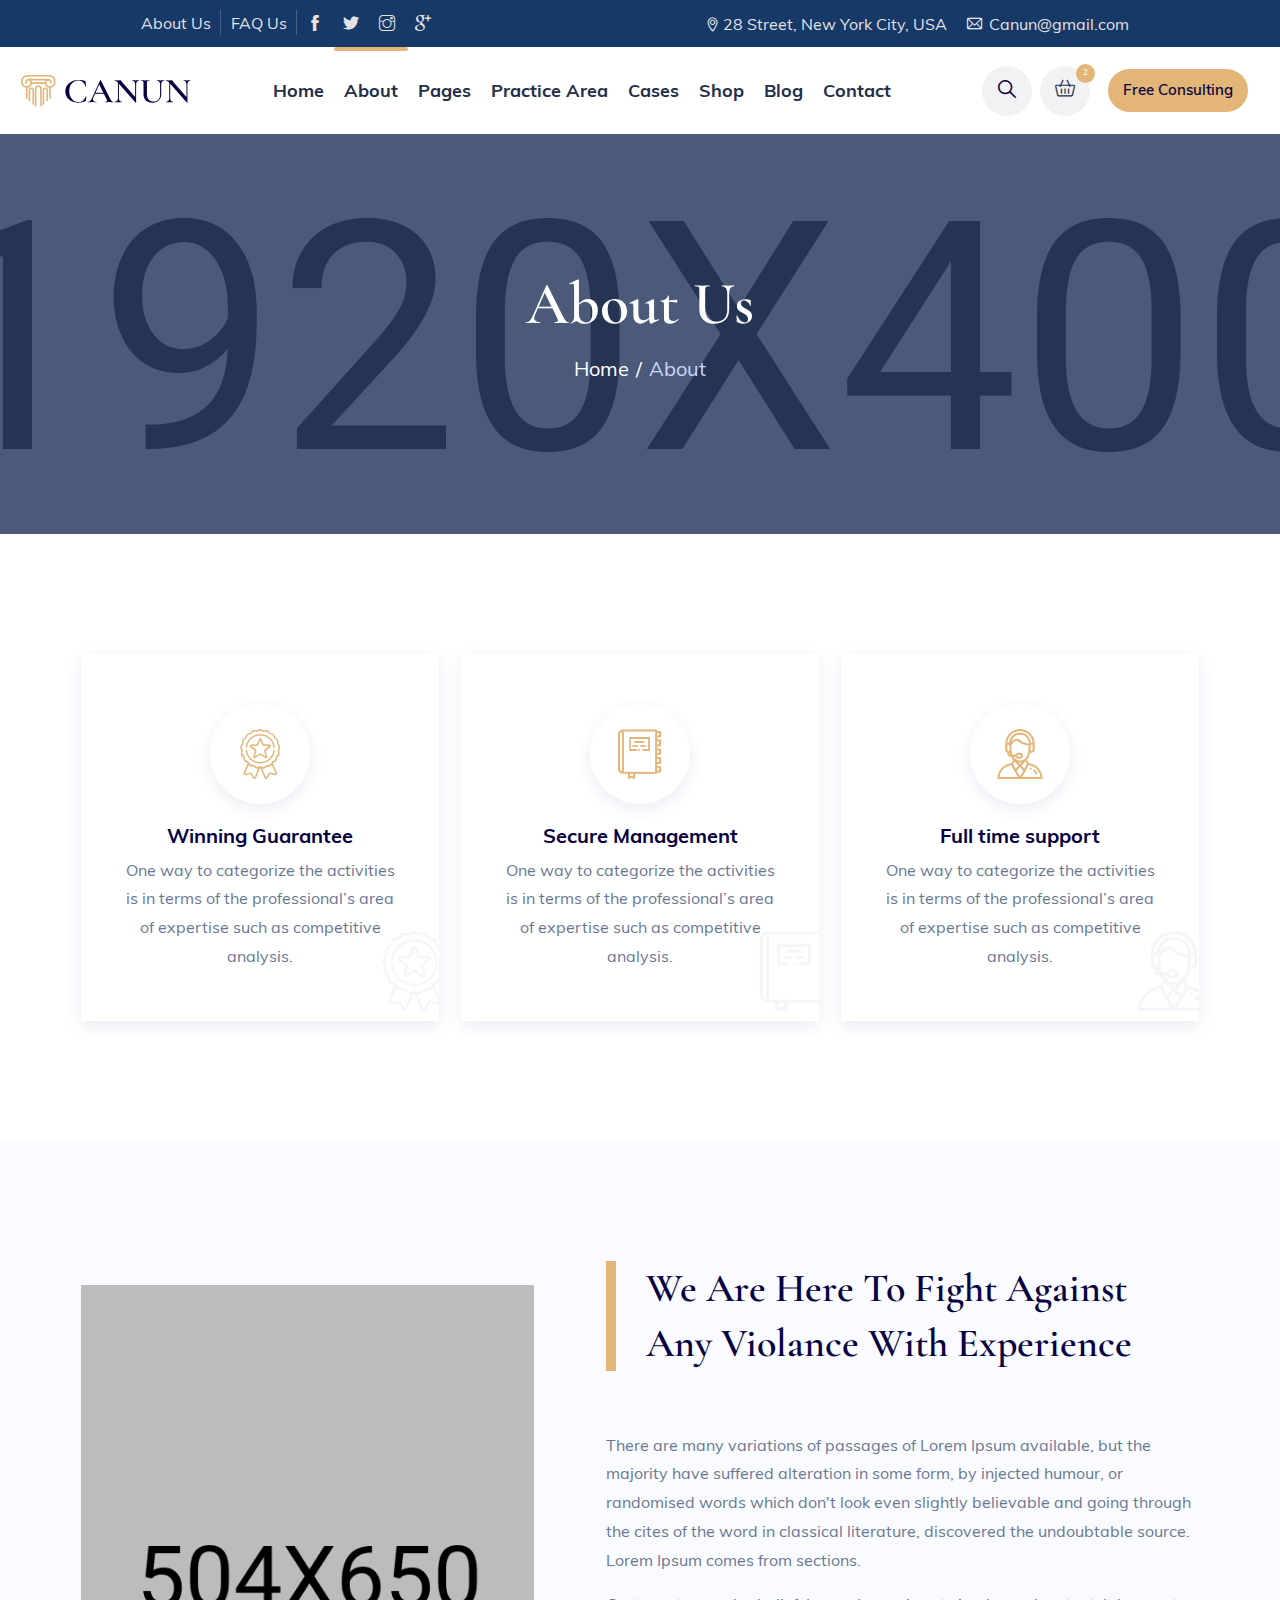
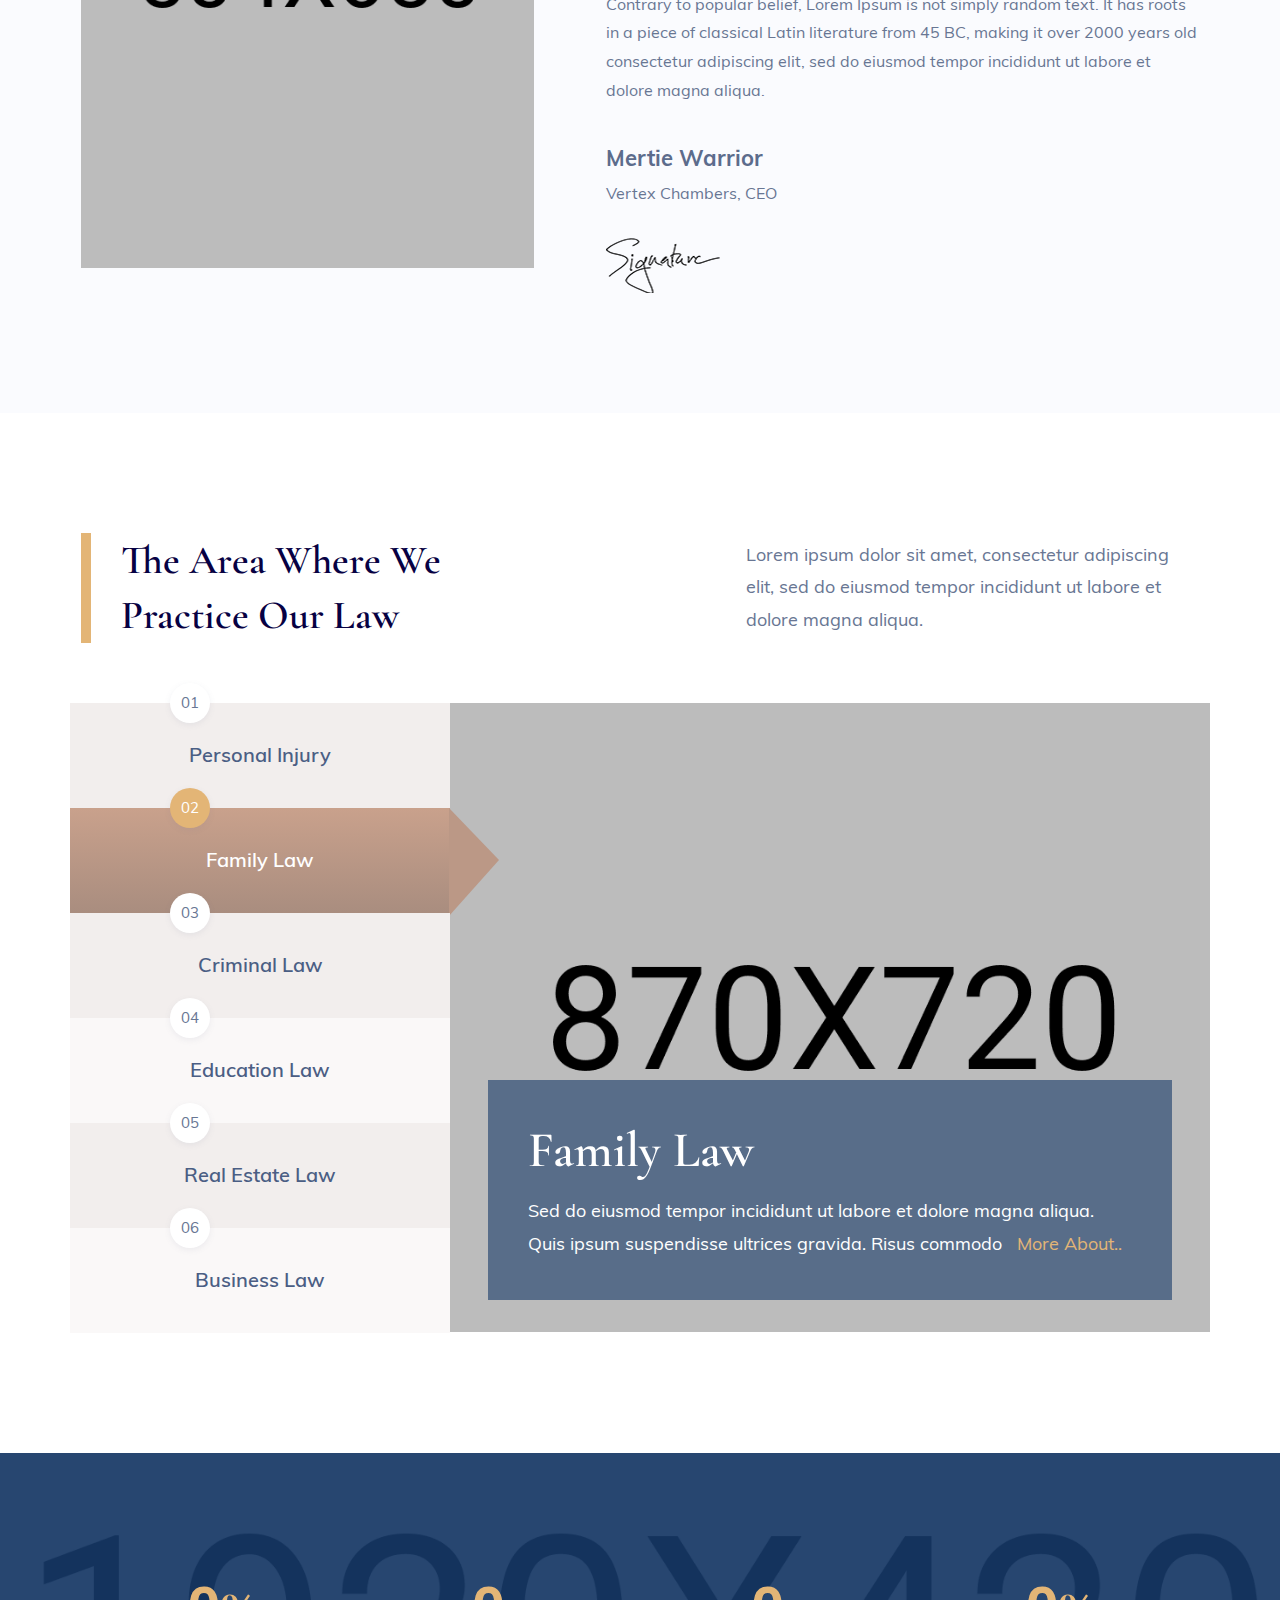
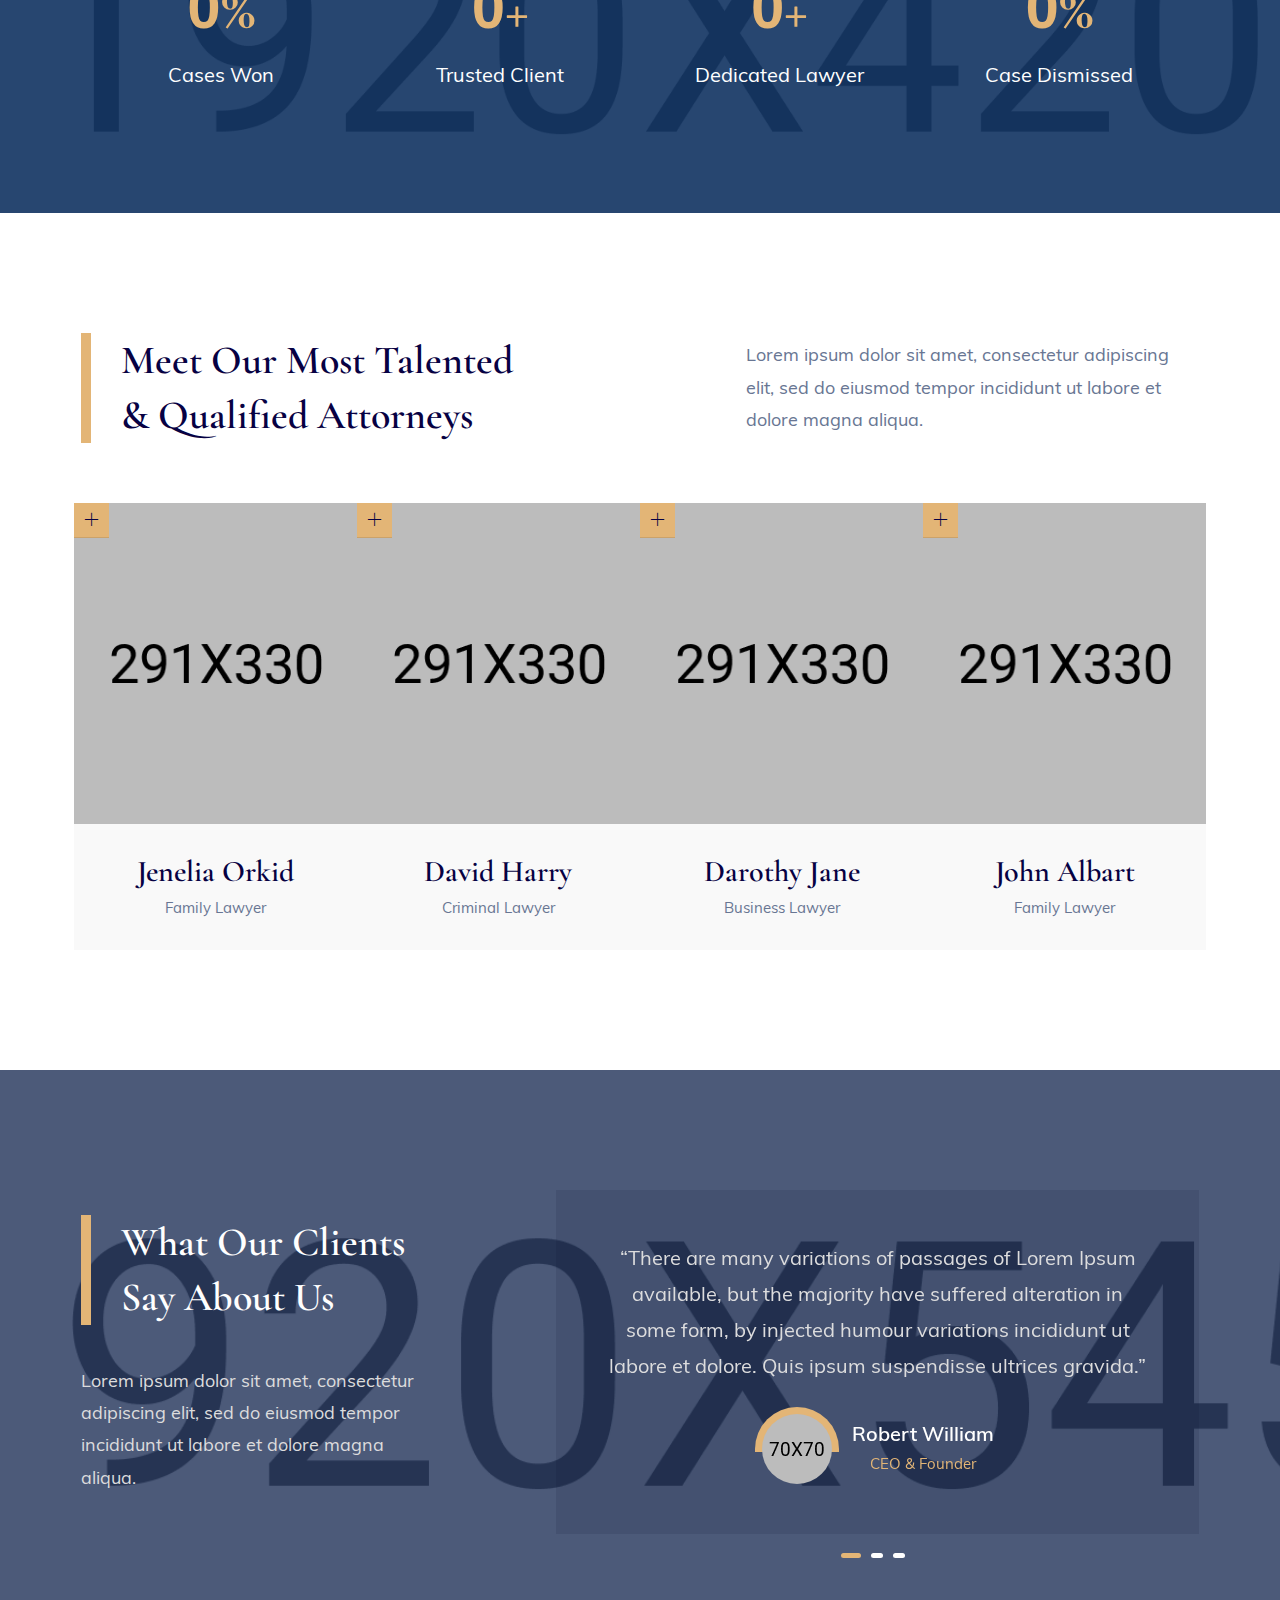
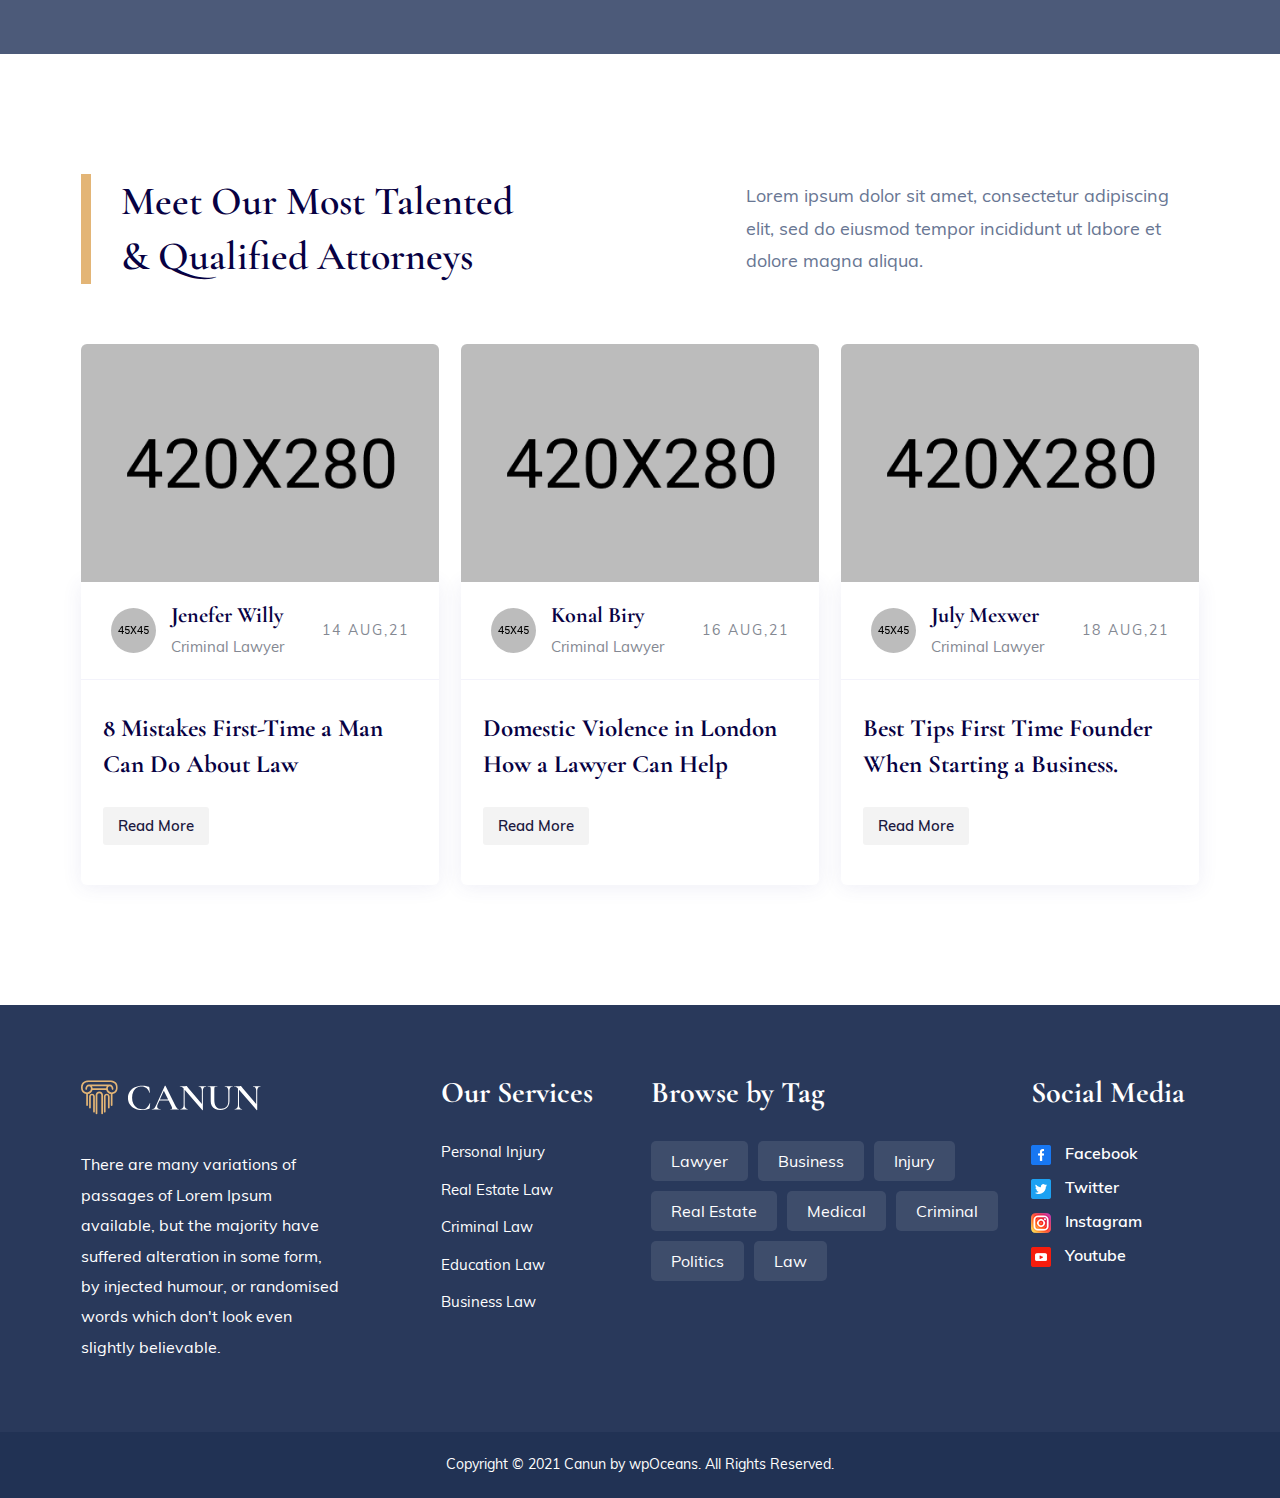
<file: about.html>
<!DOCTYPE html>
<html lang="en">

<head>
    <meta charset="utf-8">
    <meta http-equiv="X-UA-Compatible" content="IE=edge">
    <meta name="viewport" content="width=device-width, initial-scale=1">
    <meta name="author" content="wpOceans">
    <link rel="shortcut icon" type="image/png" href="assets/images/favicon.png">
    <title> Canun – Lawyer and Attorney HTML Template</title>
    <link href="assets/css/themify-icons.css" rel="stylesheet">
    <link href="assets/css/flaticon.css" rel="stylesheet">
    <link href="assets/css/bootstrap.min.css" rel="stylesheet">
    <link href="assets/css/animate.css" rel="stylesheet">
    <link href="assets/css/owl.carousel.css" rel="stylesheet">
    <link href="assets/css/owl.theme.css" rel="stylesheet">
    <link href="assets/css/slick.css" rel="stylesheet">
    <link href="assets/css/slick-theme.css" rel="stylesheet">
    <link href="assets/css/swiper.min.css" rel="stylesheet">
    <link href="assets/css/owl.transitions.css" rel="stylesheet">
    <link href="assets/css/jquery.fancybox.css" rel="stylesheet">
    <link href="assets/css/odometer-theme-default.css" rel="stylesheet">
    <link href="assets/css/style.css" rel="stylesheet">
</head>

<body>

    <!-- start page-wrapper -->
    <div class="page-wrapper">
        <!-- start preloader -->
        <div class="preloader">
            <div class="vertical-centered-box">
                <div class="content">
                    <div class="loader-circle"></div>
                    <div class="loader-line-mask">
                        <div class="loader-line"></div>
                    </div>
                    <img src="assets/images/preloader.png" alt="">
                </div>
            </div>
        </div>
        <!-- end preloader -->
        <!-- Start header -->
        <header id="header">
            <div class="topbar">
                <div class="container-fluid">
                    <div class="row">
                        <div class="col col-md-5 col-sm-12 col-12">
                            <div class="contact-info">
                                <ul>
                                    <li><a href="about.html">About Us</a></li>
                                    <li><a href="faq.html">FAQ Us</a></li>
                                    <li><a href="#"><i class="ti-facebook"></i></a></li>
                                    <li><a href="#"><i class="ti-twitter-alt"></i></a></li>
                                    <li><a href="#"><i class="ti-instagram"></i></a></li>
                                    <li><a href="#"><i class="ti-google"></i></a></li>
                                </ul>
                            </div>
                        </div>
                        <div class="col col-md-7 col-sm-12 col-12">
                            <div class="contact-intro">
                                <ul>
                                    <li><i class="fi ti-location-pin"></i>28 Street, New York City, USA</li>
                                    <li><i class="fi flaticon-email"></i> Canun@gmail.com</li>
                                </ul>
                            </div>
                        </div>
                    </div>
                </div>
            </div> <!-- end topbar -->
            <div class="wpo-site-header">
                <nav class="navigation navbar navbar-expand-lg navbar-light">
                    <div class="container-fluid">
                        <div class="row align-items-center">
                            <div class="col-lg-3 col-md-3 col-3 d-lg-none dl-block">
                                <div class="mobail-menu">
                                    <button type="button" class="navbar-toggler open-btn">
                                        <span class="sr-only">Toggle navigation</span>
                                        <span class="icon-bar first-angle"></span>
                                        <span class="icon-bar middle-angle"></span>
                                        <span class="icon-bar last-angle"></span>
                                    </button>
                                </div>
                            </div>
                            <div class="col-lg-2 col-md-6 col-6">
                                <div class="navbar-header">
                                    <a class="navbar-brand" href="index.html"><img src="assets/images/logo.svg"
                                            alt=""></a>
                                </div>
                            </div>
                            <div class="col-lg-7 col-md-1 col-1">
                                <div id="navbar" class="collapse navbar-collapse navigation-holder">
                                    <button class="menu-close"><i class="ti-close"></i></button>
                                    <ul class="nav navbar-nav mb-2 mb-lg-0">
                                        <li class="menu-item-has-children">
                                            <a href="#">Home</a>
                                            <ul class="sub-menu">
                                                <li><a href="index.html">Home style 1</a></li>
                                                <li><a href="index-2.html">Home style 2</a></li>
                                                <li><a href="index-3.html">Home style 3</a></li>
                                            </ul>
                                        </li>
                                        <li><a class="active" href="about.html">About</a></li>
                                        <li class="menu-item-has-children">
                                            <a href="#">Pages</a>
                                            <ul class="sub-menu">
                                                <li><a href="attorneys.html">Attorneys</a></li>
                                                <li><a href="attorneys-single.html">Attorneys single</a></li>
                                                <li><a href="pricing.html">Pricing</a></li>
                                                <li><a href="404.html">404 Error</a></li>
                                                <li><a href="faq.html">FAQ</a></li>
                                            </ul>
                                        </li>
                                        <li class="menu-item-has-children">
                                            <a href="#">Practice Area</a>
                                            <ul class="sub-menu">
                                                <li><a href="practice.html">Practice Area</a></li>
                                                <li><a href="practice-s2.html">Practice Style 2</a></li>
                                                <li><a href="practice-single.html">Practice Single</a></li>
                                            </ul>
                                        </li>
                                        <li class="menu-item-has-children">
                                            <a href="#">Cases</a>
                                            <ul class="sub-menu">
                                                <li><a href="case.html">Cases</a></li>
                                                <li><a href="case-single.html">Cases Single</a></li>
                                            </ul>
                                        </li>
                                        <li class="menu-item-has-children">
                                            <a href="#">Shop</a>
                                            <ul class="sub-menu">
                                                <li><a href="shop.html">Shop</a></li>
                                                <li><a href="shop-single.html">Shop Single</a></li>
                                                <li><a href="cart.html">Cart</a></li>
                                                <li><a href="checkout.html">Checkout</a></li>
                                            </ul>
                                        </li>
                                        <li class="menu-item-has-children">
                                            <a href="#">Blog</a>
                                            <ul class="sub-menu">
                                                <li><a href="blog.html">Blog right sidebar</a></li>
                                                <li><a href="blog-left-sidebar.html">Blog left sidebar</a></li>
                                                <li><a href="blog-fullwidth.html">Blog fullwidth</a></li>
                                                <li class="menu-item-has-children">
                                                    <a href="#">Blog details</a>
                                                    <ul class="sub-menu">
                                                        <li><a href="blog-single.html">Blog details right sidebar</a>
                                                        </li>
                                                        <li><a href="blog-single-left-sidebar.html">Blog details left
                                                                sidebar</a></li>
                                                        <li><a href="blog-single-fullwidth.html">Blog details
                                                                fullwidth</a></li>
                                                    </ul>
                                                </li>
                                            </ul>
                                        </li>
                                        <li><a href="contact.html">Contact</a></li>
                                    </ul>

                                </div><!-- end of nav-collapse -->
                            </div>
                            <div class="col-lg-3 col-md-2 col-2">
                                <div class="header-right">
                                    <div class="header-search-form-wrapper">
                                        <div class="cart-search-contact">
                                            <button class="search-toggle-btn"><i class="fi flaticon-loupe"></i></button>
                                            <div class="header-search-form">
                                                <form>
                                                    <div>
                                                        <input type="text" class="form-control"
                                                            placeholder="Search here...">
                                                        <button type="submit"><i class="fi flaticon-loupe"></i></button>
                                                    </div>
                                                </form>
                                            </div>
                                        </div>
                                    </div>
                                    <div class="mini-cart">
                                        <button class="cart-toggle-btn"> <i class="fi flaticon-shopping-cart"></i> <span
                                                class="cart-count">2</span></button>
                                        <div class="mini-cart-content">
                                            <button class="mini-cart-close"><i class="ti-close"></i></button>
                                            <div class="mini-cart-items">
                                                <div class="mini-cart-item clearfix">
                                                    <div class="mini-cart-item-image">
                                                        <a href="shop.html"><img
                                                                src="assets/images/shop/mini-cart/img-1.jpg" alt></a>
                                                    </div>
                                                    <div class="mini-cart-item-des">
                                                        <a href="shop.html">The Legal Analyst</a>
                                                        <span class="mini-cart-item-price">$20.15 x 1</span>
                                                        <span class="mini-cart-item-quantity"><a href="#"><i
                                                                    class="ti-close"></i></a></span>
                                                    </div>
                                                </div>
                                                <div class="mini-cart-item clearfix">
                                                    <div class="mini-cart-item-image">
                                                        <a href="shop.html"><img
                                                                src="assets/images/shop/mini-cart/img-2.jpg" alt></a>
                                                    </div>
                                                    <div class="mini-cart-item-des">
                                                        <a href="shop.html">Principles and Policies</a>
                                                        <span class="mini-cart-item-price">$13.25 x 2</span>
                                                        <span class="mini-cart-item-quantity"><a href="#"><i
                                                                    class="ti-close"></i></a></span>
                                                    </div>
                                                </div>
                                            </div>
                                            <div class="mini-cart-action clearfix">
                                                <span class="mini-checkout-price">Subtotal: <span>$215.14</span></span>
                                                <div class="mini-btn">
                                                    <a href="checkout.html" class="view-cart-btn s1">Checkout</a>
                                                    <a href="cart.html" class="view-cart-btn">View Cart</a>
                                                </div>
                                            </div>
                                        </div>
                                    </div>
                                    <div class="close-form">
                                        <a class="theme-btn" href="contact.html">Free Consulting</a>
                                    </div>
                                </div>
                            </div>
                        </div>
                    </div><!-- end of container -->
                </nav>
            </div>
        </header>
        <!-- end of header -->
        <!-- start of breadcumb-section -->
        <div class="wpo-breadcumb-area">
            <div class="container">
                <div class="row">
                    <div class="col-12">
                        <div class="wpo-breadcumb-wrap">
                            <h2>About Us</h2>
                            <ul>
                                <li><a href="index.html">Home</a></li>
                                <li><span>About</span></li>
                            </ul>
                        </div>
                    </div>
                </div>
            </div>
        </div>
        <!-- end of wpo-breadcumb-section-->
        <!-- start of wpo-features-section -->
        <section class="wpo-features-section-s2 section-padding">
            <div class="container">
                <div class="wpo-features-wrapper">
                    <div class="row">
                        <div class="col-lg-4 col-md-6 col-12">
                            <div class="wpo-features-item">
                                <div class="wpo-features-icon">
                                    <div class="icon">
                                        <i class="fi flaticon-badge"></i>
                                    </div>
                                </div>
                                <div class="wpo-features-text">
                                    <h2><a href="practice-single.html">Winning Guarantee</a></h2>
                                    <p>One way to categorize the activities is in terms of the professional’s area of expertise such as competitive analysis.</p>
                                </div>
                                <div class="visible-icon">
                                    <i class="fi flaticon-badge"></i>
                                </div>
                            </div>
                        </div>
                        <div class="col-lg-4 col-md-6 col-12">
                            <div class="wpo-features-item">
                                <div class="wpo-features-icon">
                                    <div class="icon">
                                        <i class="fi flaticon-diary"></i>
                                    </div>
                                </div>
                                <div class="wpo-features-text">
                                    <h2><a href="practice-single.html">Secure Management</a></h2>
                                    <p>One way to categorize the activities is in terms of the professional’s area of expertise such as competitive analysis.</p>
                                </div>
                                <div class="visible-icon">
                                    <i class="fi flaticon-diary"></i>
                                </div>
                            </div>
                        </div>
                        <div class="col-lg-4 col-md-6 col-12">
                            <div class="wpo-features-item">
                                <div class="wpo-features-icon">
                                    <div class="icon">
                                        <i class="fi flaticon-support"></i>
                                    </div>
                                </div>
                                <div class="wpo-features-text">
                                    <h2><a href="practice-single.html">Full time support</a></h2>
                                    <p>One way to categorize the activities is in terms of the professional’s area of expertise such as competitive analysis.</p>
                                </div>
                                <div class="visible-icon">
                                    <i class="fi flaticon-support"></i>
                                </div>
                            </div>
                        </div>
                    </div>
                </div>
            </div>
        </section>
        <!-- end of wpo-features-section -->

        <!-- start of wpo-about-section -->
        <section class="wpo-about-section section-padding">
            <div class="container">
                <div class="wpo-about-section-wrapper">
                    <div class="row align-items-center">
                        <div class="col-lg-5 col-md-12 col-12">
                            <div class="wpo-about-img">
                                <img src="assets/images/about.jpg" alt="">
                            </div>
                        </div>
                        <div class="col-lg-7 col-md-12 col-12">
                            <div class="wpo-about-content">
                                <div class="wpo-section-title">
                                    <h2>We are here to fight against any violance with experience</h2>
                                </div>
                                <div class="wpo-about-content-inner">
                                    <p>There are many variations of passages of Lorem Ipsum available, but the majority have suffered alteration in some form, by injected humour, or randomised words which don't look even slightly believable and going through the cites of the word in classical literature, discovered the
                                        undoubtable source. Lorem Ipsum comes from sections.</p>
                                    <p>Contrary to popular belief, Lorem Ipsum is not simply random text. It has roots
                                        in a piece of classical Latin literature from 45 BC, making it over 2000 years
                                        old consectetur adipiscing elit, sed do eiusmod tempor incididunt
                                        ut labore et dolore magna aliqua.</p>
                                    <div class="signeture">
                                        <h4>Mertie Warrior</h4>
                                        <p>Vertex Chambers, CEO</p>
                                        <span><img src="assets/images/signeture.png" alt=""></span>
                                    </div>
                                </div>
                            </div>
                        </div>
                    </div>
                </div>
            </div>
        </section>
        <!-- end of wpo-about-section -->

        <!-- start wpo-service-section -->
        <section class="wpo-service-section section-padding">
            <div class="container">
                <div class="row align-items-center">
                    <div class="col-lg-5">
                        <div class="wpo-section-title">
                            <h2>The Area Where We Practice Our Law</h2>
                        </div>
                    </div>
                    <div class="col-lg-5 offset-lg-2">
                        <div class="wpo-section-title">
                            <p>Lorem ipsum dolor sit amet, consectetur adipiscing elit, sed do eiusmod tempor incididunt
                                ut labore et dolore magna aliqua.</p>
                        </div>
                    </div>
                </div>
                <div class="row">
                    <div class="col col-lg-4 col-12 service-thumbs">
                        <div class="service-thumbs-outer">
                            <div class="service-thumb" data-case="#service-content-1">
                                <p>Personal Injury</p>
                                <span class="number">01</span>
                            </div>
                            <div class="service-thumb active-thumb" data-case="#service-content-2">
                                <p>Family Law</p>
                                <span class="number">02</span>
                            </div>
                            <div class="service-thumb" data-case="#service-content-3">
                                <p>Criminal Law</p>
                                <span class="number">03</span>
                            </div>
                            <div class="service-thumb" data-case="#service-content-4">
                                <p>Education Law</p>
                                <span class="number">04</span>
                            </div>
                            <div class="service-thumb" data-case="#service-content-5">
                                <p>Real Estate Law</p>
                                <span class="number">05</span>
                            </div>
                            <div class="service-thumb" data-case="#service-content-6">
                                <p>Business Law</p>
                                <span class="number">06</span>
                            </div>
                        </div>
                    </div>
                    <div class="col col-lg-8 col-12 service-content">
                        <div class="service-content-outer">
                            <div class="service-data" id="service-content-1">
                                <div class="service-data-img">
                                    <img src="assets/images/service/img-2.jpg" alt="">
                                    <div class="service-data-text">
                                        <h3><a href="practice-single.html">Personal Injury</a></h3>
                                        <p>Sed do eiusmod tempor incididunt ut labore et dolore magna aliqua. Quis ipsum
                                            suspendisse ultrices gravida. Risus commodo <a
                                                href="practice-single.html">More About..</a></p>
                                    </div>
                                </div>
                            </div>
                            <div class="service-data active-service-data" id="service-content-2">
                                <div class="service-data-img">
                                    <img src="assets/images/service/img-1.jpg" alt="">
                                    <div class="service-data-text">
                                        <h3><a href="practice-single.html">Family Law</a></h3>
                                        <p>Sed do eiusmod tempor incididunt ut labore et dolore magna aliqua. Quis ipsum
                                            suspendisse ultrices gravida. Risus commodo <a
                                                href="practice-single.html">More About..</a></p>
                                    </div>
                                </div>
                            </div>
                            <div class="service-data" id="service-content-3">
                                <div class="service-data-img">
                                    <img src="assets/images/service/img-3.jpg" alt="">
                                    <div class="service-data-text">
                                        <h3><a href="practice-single.html">Criminal Law</a></h3>
                                        <p>Sed do eiusmod tempor incididunt ut labore et dolore magna aliqua. Quis ipsum
                                            suspendisse ultrices gravida. Risus commodo <a
                                                href="practice-single.html">More About..</a></p>
                                    </div>
                                </div>
                            </div>
                            <div class="service-data" id="service-content-4">
                                <div class="service-data-img">
                                    <img src="assets/images/service/img-4.jpg" alt="">
                                    <div class="service-data-text">
                                        <h3><a href="practice-single.html">Education Law</a></h3>
                                        <p>Sed do eiusmod tempor incididunt ut labore et dolore magna aliqua. Quis ipsum
                                            suspendisse ultrices gravida. Risus commodo <a
                                                href="practice-single.html">More About..</a></p>
                                    </div>
                                </div>
                            </div>
                            <div class="service-data" id="service-content-5">
                                <div class="service-data-img">
                                    <img src="assets/images/service/img-5.jpg" alt="">
                                    <div class="service-data-text">
                                        <h3><a href="practice-single.html">Real Estate Law</a></h3>
                                        <p>Sed do eiusmod tempor incididunt ut labore et dolore magna aliqua. Quis ipsum
                                            suspendisse ultrices gravida. Risus commodo <a
                                                href="practice-single.html">More About..</a></p>
                                    </div>
                                </div>
                            </div>
                            <div class="service-data" id="service-content-6">
                                <div class="service-data-img">
                                    <img src="assets/images/service/img-6.jpg" alt="">
                                    <div class="service-data-text">
                                        <h3><a href="practice-single.html">Business Law</a></h3>
                                        <p>Sed do eiusmod tempor incididunt ut labore et dolore magna aliqua. Quis ipsum
                                            suspendisse ultrices gravida. Risus commodo <a
                                                href="practice-single.html">More About..</a></p>
                                    </div>
                                </div>
                            </div>
                        </div>
                    </div>
                </div>
            </div> <!-- end container -->
        </section>
        <!-- end wpo-service-section -->

        <!-- start wpo-fun-fact-section -->
        <section class="wpo-fun-fact-section section-padding">
            <div class="container">
                <div class="row">
                    <div class="col col-xs-12">
                        <div class="wpo-fun-fact-grids clearfix">
                            <div class="grid">
                                <div class="info">
                                    <h3><span class="odometer" data-count="95">00</span>%</h3>
                                    <p>Cases Won</p>
                                </div>
                            </div>
                            <div class="grid">
                                <div class="info">
                                    <h3><span class="odometer" data-count="1000">00</span>+</h3>
                                    <p>Trusted Client</p>
                                </div>
                            </div>
                            <div class="grid">
                                <div class="info">
                                    <h3><span class="odometer" data-count="225">00</span>+</h3>
                                    <p>Dedicated Lawyer</p>
                                </div>
                            </div>
                            <div class="grid">
                                <div class="info">
                                    <h3><span class="odometer" data-count="25">00</span>%</h3>
                                    <p>Case Dismissed</p>
                                </div>
                            </div>
                        </div>
                    </div>
                </div>
            </div> <!-- end container -->
        </section>
        <!-- end wpo-fun-fact-section -->

        <!-- start wpo-Team-section -->
        <section class="wpo-team-section section-padding">
            <div class="container">
                <div class="row align-items-center">
                    <div class="col-lg-5">
                        <div class="wpo-section-title">
                            <h2>Meet Our Most Talented &
                                Qualified Attorneys</h2>
                        </div>
                    </div>
                    <div class="col-lg-5 offset-lg-2">
                        <div class="wpo-section-title">
                            <p>Lorem ipsum dolor sit amet, consectetur adipiscing elit, sed do eiusmod tempor incididunt
                                ut labore et dolore magna aliqua.</p>
                        </div>
                    </div>
                </div>

                <div class="wpo-team-wrap">
                    <div class="row">
                        <div class="col col-lg-3 col-md-6 col-12">
                             <div class="wpo-team-item">
                                 <div class="wpo-team-img">
                                     <img src="assets/images/team/img-1.jpg" alt="">
                                     <div class="social">
                                         <ul>
                                             <li class="switch"><i class="ti-plus"></i></li>
                                             <li class="on"><a href="#"><i class="ti-facebook"></i></a></li>
                                             <li class="on"><a href="#"><i class="ti-twitter-alt"></i></a></li>
                                             <li class="on"><a href="#"><i class="ti-instagram"></i></a></li>
                                         </ul>
                                     </div>
                                 </div>
                                 <div class="wpo-team-text">
                                     <h2><a href="attorneys-single.html">Jenelia Orkid</a></h2>
                                     <span>Family Lawyer</span>
                                 </div>
                             </div>
                        </div>
                        <div class="col col-lg-3 col-md-6 col-12">
                             <div class="wpo-team-item">
                                 <div class="wpo-team-img">
                                     <img src="assets/images/team/img-2.jpg" alt="">
                                     <div class="social">
                                         <ul>
                                             <li class="switch"><i class="ti-plus"></i></li>
                                             <li class="on"><a href="#"><i class="ti-facebook"></i></a></li>
                                             <li class="on"><a href="#"><i class="ti-twitter-alt"></i></a></li>
                                             <li class="on"><a href="#"><i class="ti-instagram"></i></a></li>
                                         </ul>
                                     </div>
                                 </div>
                                 <div class="wpo-team-text">
                                     <h2><a href="attorneys-single.html">David Harry</a></h2>
                                     <span>Criminal Lawyer</span>
                                 </div>
                             </div>
                        </div>
                        <div class="col col-lg-3 col-md-6 col-12">
                             <div class="wpo-team-item">
                                 <div class="wpo-team-img">
                                     <img src="assets/images/team/img-3.jpg" alt="">
                                     <div class="social">
                                         <ul>
                                             <li class="switch"><i class="ti-plus"></i></li>
                                             <li class="on"><a href="#"><i class="ti-facebook"></i></a></li>
                                             <li class="on"><a href="#"><i class="ti-twitter-alt"></i></a></li>
                                             <li class="on"><a href="#"><i class="ti-instagram"></i></a></li>
                                         </ul>
                                     </div>
                                 </div>
                                 <div class="wpo-team-text">
                                     <h2><a href="attorneys-single.html">Darothy Jane</a></h2>
                                     <span>Business Lawyer</span>
                                 </div>
                             </div>
                        </div>
                        <div class="col col-lg-3 col-md-6 col-12">
                             <div class="wpo-team-item">
                                 <div class="wpo-team-img">
                                     <img src="assets/images/team/img-4.jpg" alt="">
                                     <div class="social">
                                         <ul>
                                             <li class="switch"><i class="ti-plus"></i></li>
                                             <li class="on"><a href="#"><i class="ti-facebook"></i></a></li>
                                             <li class="on"><a href="#"><i class="ti-twitter-alt"></i></a></li>
                                             <li class="on"><a href="#"><i class="ti-instagram"></i></a></li>
                                         </ul>
                                     </div>
                                 </div>
                                 <div class="wpo-team-text">
                                     <h2><a href="attorneys-single.html">John Albart</a></h2>
                                     <span>Family Lawyer</span>
                                 </div>
                             </div>
                        </div>
                    </div>
                </div>

            </div> <!-- end container -->
        </section>
        <!-- end Team-section -->

        <!-- start wpo-testimonials-section -->
        <section class="wpo-testimonials-section section-padding">
            <div class="container">
                <div class="row align-items-center">
                    <div class="col-lg-5 col-12">
                        <div class="wpo-section-title">
                            <h2>What Our Clients Say About Us</h2>
                            <p>Lorem ipsum dolor sit amet, consectetur adipiscing elit, sed do eiusmod tempor incididunt
                                    ut labore et dolore magna aliqua.</p>
                        </div>
                    </div>
                    <div class="col-lg-7 col-12">
                        <div class="wpo-testimonial-wrap owl-carousel">
                            <div class="wpo-testimonial-item">
                                <p>“There are many variations of passages of Lorem Ipsum available, but the majority have suffered alteration in some form, by injected humour variations incididunt ut labore et dolore. Quis ipsum suspendisse ultrices gravida.”</p>
                                <div class="wpo-testimonial-info">
                                    <div class="wpo-testimonial-info-img">
                                        <img src="assets/images/testimonial/img-1.jpg" alt="">
                                    </div>
                                    <div class="wpo-testimonial-info-text">
                                        <h5>Robert William</h5>
                                        <span>CEO & Founder </span>
                                    </div>
                                </div>
                            </div>
                            <div class="wpo-testimonial-item">
                                <p>“There are many variations of passages of Lorem Ipsum available, but the majority have suffered alteration in some form, by injected humour variations incididunt ut labore et dolore. Quis ipsum suspendisse ultrices gravida.”</p>
                                <div class="wpo-testimonial-info">
                                    <div class="wpo-testimonial-info-img">
                                        <img src="assets/images/testimonial/img-2.jpg" alt="">
                                    </div>
                                    <div class="wpo-testimonial-info-text">
                                        <h5>Ken Williamson</h5>
                                        <span>CEO & Founder </span>
                                    </div>
                                </div>
                            </div>
                            <div class="wpo-testimonial-item">
                                <p>“There are many variations of passages of Lorem Ipsum available, but the majority have suffered alteration in some form, by injected humour variations incididunt ut labore et dolore. Quis ipsum suspendisse ultrices gravida.”</p>
                                <div class="wpo-testimonial-info">
                                    <div class="wpo-testimonial-info-img">
                                        <img src="assets/images/testimonial/img-3.jpg" alt="">
                                    </div>
                                    <div class="wpo-testimonial-info-text">
                                        <h5>David Miller</h5>
                                        <span>CEO & Founder </span>
                                    </div>
                                </div>
                            </div>
                        </div>
                    </div>
                </div>


            </div> <!-- end container -->
        </section>
        <!-- end testimonials-section -->

         <!-- start wpo-blog-section -->
         <section class="wpo-blog-section section-padding">
            <div class="container">
                <div class="row align-items-center">
                    <div class="col-lg-5">
                        <div class="wpo-section-title">
                            <h2>Meet Our Most Talented &
                                Qualified Attorneys</h2>
                        </div>
                    </div>
                    <div class="col-lg-5 offset-lg-2">
                        <div class="wpo-section-title">
                            <p>Lorem ipsum dolor sit amet, consectetur adipiscing elit, sed do eiusmod tempor incididunt
                                ut labore et dolore magna aliqua.</p>
                        </div>
                    </div>
                </div>
                <div class="wpo-blog-items">
                    <div class="row">
                        <div class="col col-lg-4 col-md-6 col-12">
                            <div class="wpo-blog-item">
                                <div class="wpo-blog-img">
                                    <img src="assets/images/blog/img-1.jpg" alt="">
                                </div>
                                <div class="wpo-blog-content">
                                    <div class="wpo-blog-content-btm">
                                        <div class="wpo-blog-content-btm-left">
                                            <div class="wpo-blog-content-btm-left-img">
                                                <img src="assets/images/blog/blog-avater/img-1.jpg" alt="">
                                            </div>
                                            <div class="wpo-blog-content-btm-left-text">
                                                <h4><a href="blog.html">Jenefer Willy</a></h4>
                                                <span>Criminal Lawyer</span>
                                            </div>
                                        </div>
                                        <div class="wpo-blog-content-btm-right">
                                            <span>14 AUG,21</span>
                                        </div>
                                    </div>
                                    <div class="wpo-blog-content-top">
                                        <h2><a href="blog.html">8 Mistakes First-Time a Man Can Do About Law</a></h2>
                                        <a class="b-btn" href="blog.html">Read More</a>
                                    </div>
                                </div>
                            </div>
                        </div>
                        <div class="col col-lg-4 col-md-6 col-12">
                            <div class="wpo-blog-item">
                                <div class="wpo-blog-img">
                                    <img src="assets/images/blog/img-2.jpg" alt="">
                                </div>
                                <div class="wpo-blog-content">
                                    <div class="wpo-blog-content-btm">
                                        <div class="wpo-blog-content-btm-left">
                                            <div class="wpo-blog-content-btm-left-img">
                                                <img src="assets/images/blog/blog-avater/img-2.jpg" alt="">
                                            </div>
                                            <div class="wpo-blog-content-btm-left-text">
                                                <h4><a href="blog.html">Konal Biry</a></h4>
                                                <span>Criminal Lawyer</span>
                                            </div>
                                        </div>
                                        <div class="wpo-blog-content-btm-right">
                                            <span>16 AUG,21</span>
                                        </div>
                                    </div>
                                    <div class="wpo-blog-content-top">
                                        <h2><a href="blog.html">Domestic Violence in London
                                            How a Lawyer Can Help</a></h2>
                                        <a class="b-btn" href="blog.html">Read More</a>
                                    </div>
                                </div>
                            </div>
                        </div>
                        <div class="col col-lg-4 col-md-6 col-12">
                            <div class="wpo-blog-item">
                                <div class="wpo-blog-img">
                                    <img src="assets/images/blog/img-3.jpg" alt="">
                                </div>
                                <div class="wpo-blog-content">
                                    <div class="wpo-blog-content-btm">
                                        <div class="wpo-blog-content-btm-left">
                                            <div class="wpo-blog-content-btm-left-img">
                                                <img src="assets/images/blog/blog-avater/img-1.jpg" alt="">
                                            </div>
                                            <div class="wpo-blog-content-btm-left-text">
                                                <h4><a href="blog.html">July Mexwer</a></h4>
                                                <span>Criminal Lawyer</span>
                                            </div>
                                        </div>
                                        <div class="wpo-blog-content-btm-right">
                                            <span>18 AUG,21</span>
                                        </div>
                                    </div>
                                    <div class="wpo-blog-content-top">
                                        <h2><a href="blog.html">Best Tips First Time Founder When Starting a Business.</a></h2>
                                        <a class="b-btn" href="blog.html">Read More</a>
                                    </div>
                                </div>
                            </div>
                        </div>
                    </div>
                </div>

            </div> <!-- end container -->
        </section>
        <!-- end wpo-blog-section -->

        <!-- start of wpo-site-footer-section -->
        <footer class="wpo-site-footer">
            <div class="wpo-upper-footer">
                <div class="container">
                    <div class="row">
                        <div class="col col-lg-3 col-md-6 col-sm-12 col-12">
                            <div class="widget about-widget">
                                <div class="logo widget-title">
                                    <img src="assets/images/logo-2.svg" alt="blog">
                                </div>
                                <p>There are many variations of passages of Lorem Ipsum available, but the majority have suffered alteration in some form, by injected humour, or randomised words which don't look even slightly believable.</p>
                                
                            </div>
                        </div>
                        <div class="col col-lg-3 col-md-6 col-sm-12 col-12">
                            <div class="widget link-widget">
                                <div class="widget-title">
                                    <h3>Our Services </h3>
                                </div>
                                <ul>
                                    <li><a href="practice-single.html">Personal Injury</a></li>
                                    <li><a href="practice-single.html">Real Estate Law</a></li>
                                    <li><a href="practice-single.html">Criminal Law</a></li>
                                    <li><a href="practice-single.html">Education Law</a></li>
                                    <li><a href="practice-single.html">Business Law</a></li>
                                </ul>
                            </div>
                        </div>
                        <div class="col col-lg-4 col-md-6 col-sm-12 col-12">
                            <div class="widget tag-widget">
                                <div class="widget-title">
                                    <h3>Browse by Tag </h3>
                                </div>
                                <ul>
                                    <li><a href="practice-single.html">Lawyer</a></li>
                                    <li><a href="practice-single.html">Business</a></li>
                                    <li><a href="practice-single.html">Injury</a></li>
                                    <li><a href="practice-single.html">Real Estate</a></li>
                                    <li><a href="practice-single.html">Medical</a></li>
                                    <li><a href="practice-single.html">Criminal</a></li>
                                    <li><a href="practice-single.html">Politics</a></li>
                                    <li><a href="practice-single.html">Law</a></li>
                                </ul>
                            </div>
                        </div>
                        
                        <div class="col col-lg-2 col-md-6 col-sm-12 col-12">
                            <div class="widget social-widget">
                                <div class="widget-title">
                                    <h3>Social Media</h3>
                                </div>
                                <ul>
                                    <li><a href="#"><i><img src="assets/images//ft-icon/1.png" alt=""></i> Facebook</a></li>
                                    <li><a href="#"><i><img src="assets/images//ft-icon/2.png" alt=""></i> Twitter</a></li>
                                    <li><a href="#"><i><img src="assets/images//ft-icon/3.png" alt=""></i> Instagram</a></li>
                                    <li><a href="#"><i><img src="assets/images//ft-icon/4.png" alt=""></i> Youtube</a></li>
                                </ul>
                            </div>
                        </div>
                    </div>
                </div> <!-- end container -->
            </div>
            <div class="wpo-lower-footer">
                <div class="container">
                    <div class="row">
                        <div class="col col-xs-12">
                            <p class="copyright"> Copyright &copy; 2021 Canun by <a href="index.html">wpOceans</a>. All Rights Reserved.</p>
                        </div>
                    </div>
                </div>
            </div>
        </footer>
        <!-- end of wpo-site-footer-section -->

        
    </div>
    <!-- end of page-wrapper -->

    <!-- All JavaScript files
    ================================================== -->
    <script src="assets/js/jquery.min.js"></script>
    <script src="assets/js/bootstrap.bundle.min.js"></script>
    <!-- Plugins for this template -->
    <script src="assets/js/modernizr.custom.js"></script>
    <script src="assets/js/jquery.dlmenu.js"></script>
    <script src="assets/js/jquery-plugin-collection.js"></script>
    <!-- Custom script for this template -->
    <script src="assets/js/script.js"></script>
</body>

</html>
</file>
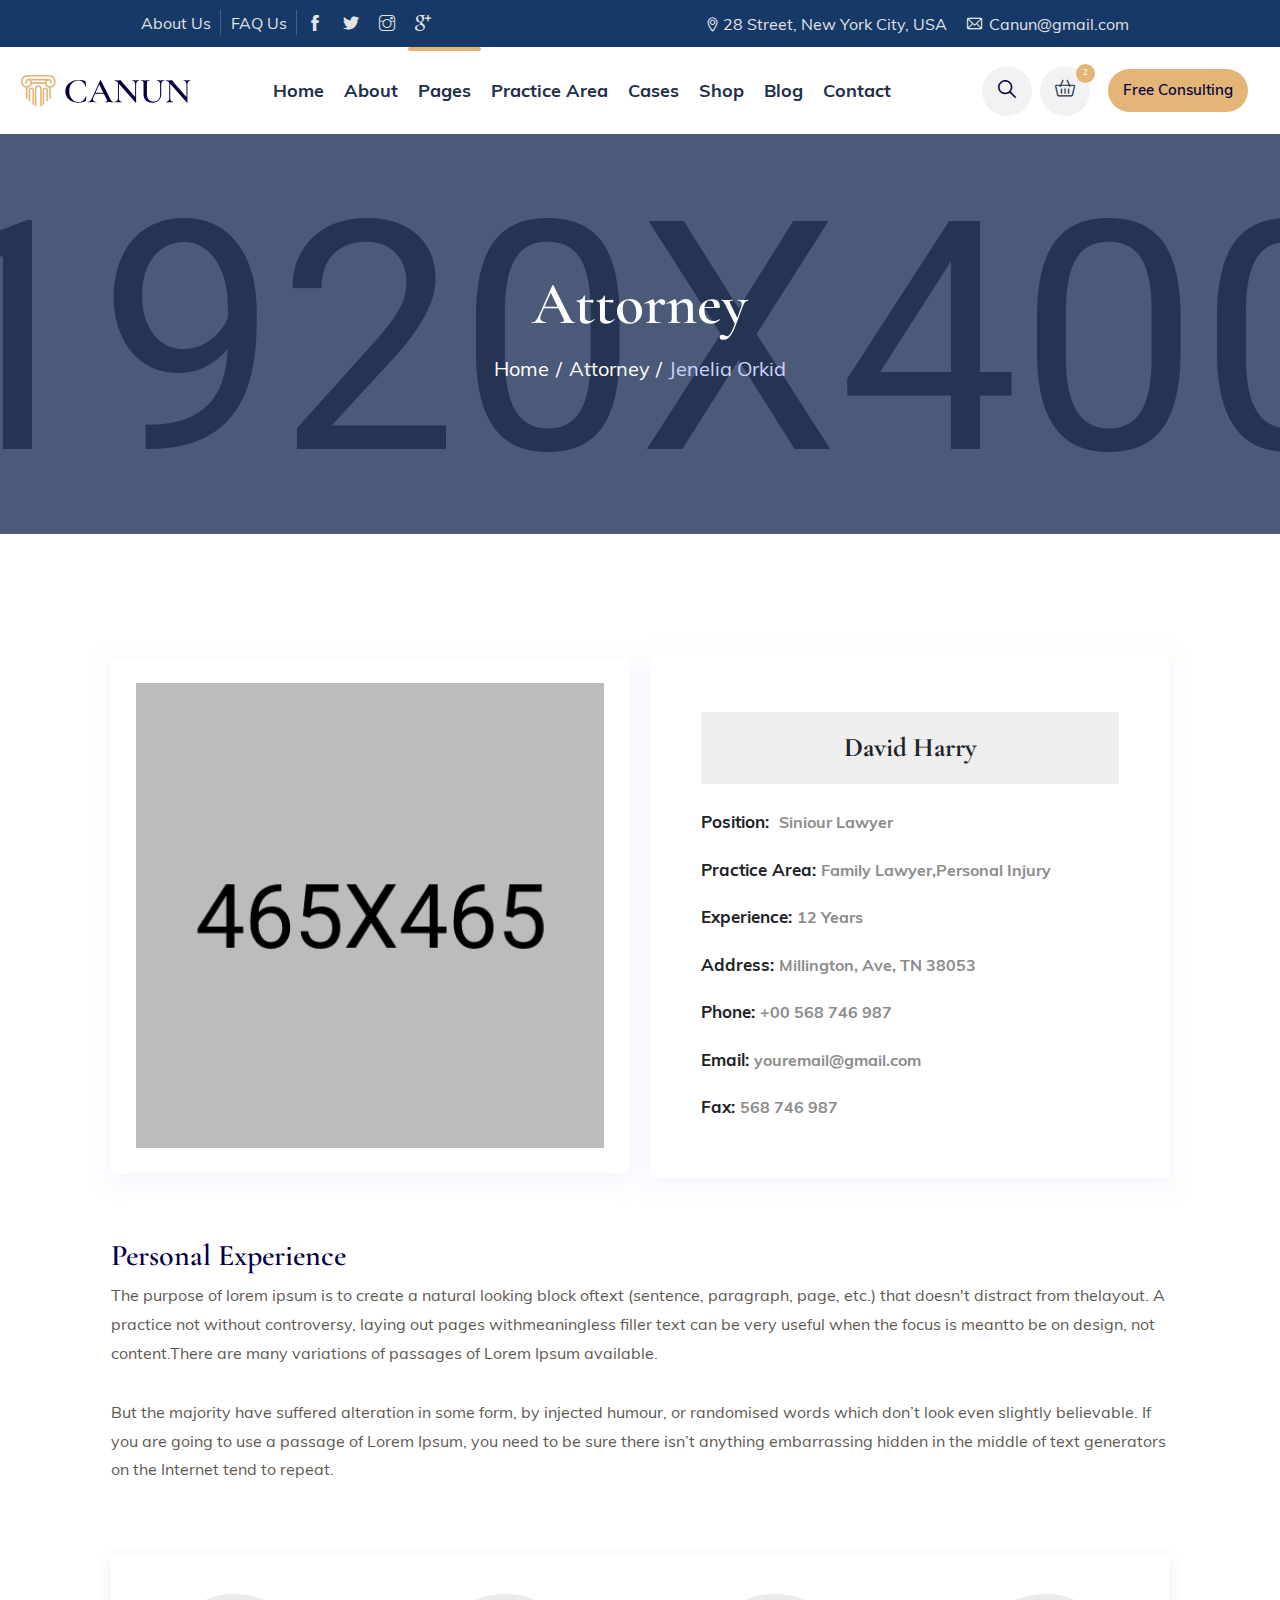
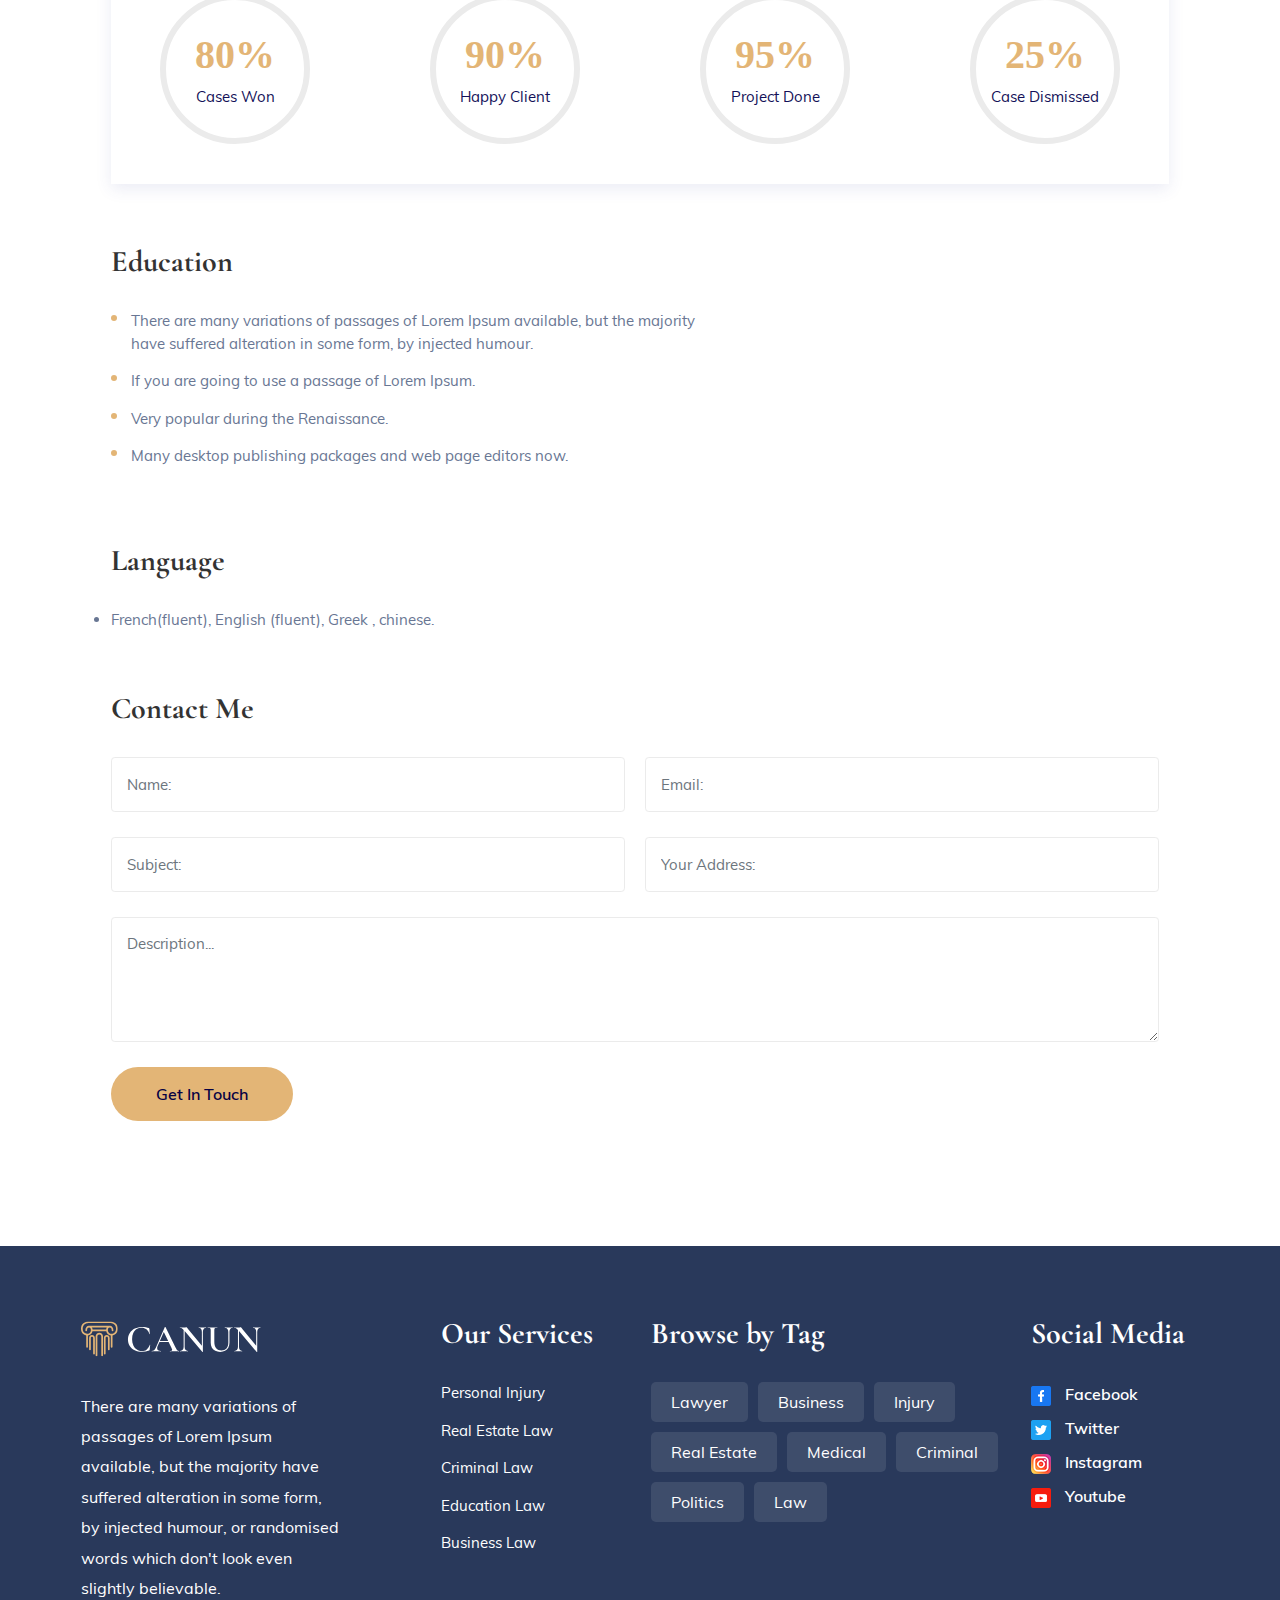
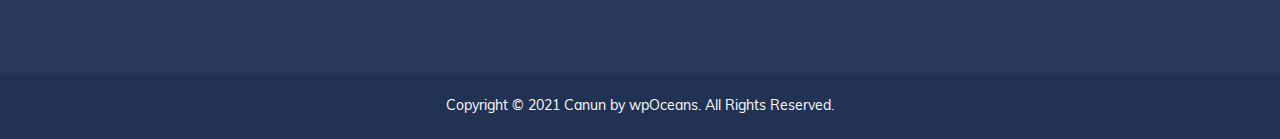
<file: attorneys-single.html>
<!DOCTYPE html>
<html lang="en">

<head>
    <meta charset="utf-8">
    <meta http-equiv="X-UA-Compatible" content="IE=edge">
    <meta name="viewport" content="width=device-width, initial-scale=1">
    <meta name="author" content="wpOceans">
    <link rel="shortcut icon" type="image/png" href="assets/images/favicon.png">
    <title> Canun – Lawyer and Attorney HTML Template</title>
    <link href="assets/css/themify-icons.css" rel="stylesheet">
    <link href="assets/css/flaticon.css" rel="stylesheet">
    <link href="assets/css/bootstrap.min.css" rel="stylesheet">
    <link href="assets/css/animate.css" rel="stylesheet">
    <link href="assets/css/owl.carousel.css" rel="stylesheet">
    <link href="assets/css/owl.theme.css" rel="stylesheet">
    <link href="assets/css/slick.css" rel="stylesheet">
    <link href="assets/css/slick-theme.css" rel="stylesheet">
    <link href="assets/css/swiper.min.css" rel="stylesheet">
    <link href="assets/css/owl.transitions.css" rel="stylesheet">
    <link href="assets/css/jquery.fancybox.css" rel="stylesheet">
    <link href="assets/css/odometer-theme-default.css" rel="stylesheet">
    <link href="assets/css/style.css" rel="stylesheet">
</head>

<body>

    <!-- start page-wrapper -->
    <div class="page-wrapper">
        <!-- start preloader -->
        <div class="preloader">
            <div class="vertical-centered-box">
                <div class="content">
                    <div class="loader-circle"></div>
                    <div class="loader-line-mask">
                        <div class="loader-line"></div>
                    </div>
                    <img src="assets/images/preloader.png" alt="">
                </div>
            </div>
        </div>
        <!-- end preloader -->
        <!-- Start header -->
        <header id="header">
            <div class="topbar">
                <div class="container-fluid">
                    <div class="row">
                        <div class="col col-md-5 col-sm-12 col-12">
                            <div class="contact-info">
                                <ul>
                                    <li><a href="about.html">About Us</a></li>
                                    <li><a href="faq.html">FAQ Us</a></li>
                                    <li><a href="#"><i class="ti-facebook"></i></a></li>
                                    <li><a href="#"><i class="ti-twitter-alt"></i></a></li>
                                    <li><a href="#"><i class="ti-instagram"></i></a></li>
                                    <li><a href="#"><i class="ti-google"></i></a></li>
                                </ul>
                            </div>
                        </div>
                        <div class="col col-md-7 col-sm-12 col-12">
                            <div class="contact-intro">
                                <ul>
                                    <li><i class="fi ti-location-pin"></i>28 Street, New York City, USA</li>
                                    <li><i class="fi flaticon-email"></i> Canun@gmail.com</li>
                                </ul>
                            </div>
                        </div>
                    </div>
                </div>
            </div> <!-- end topbar -->
            <div class="wpo-site-header">
                <nav class="navigation navbar navbar-expand-lg navbar-light">
                    <div class="container-fluid">
                        <div class="row align-items-center">
                            <div class="col-lg-3 col-md-3 col-3 d-lg-none dl-block">
                                <div class="mobail-menu">
                                    <button type="button" class="navbar-toggler open-btn">
                                        <span class="sr-only">Toggle navigation</span>
                                        <span class="icon-bar first-angle"></span>
                                        <span class="icon-bar middle-angle"></span>
                                        <span class="icon-bar last-angle"></span>
                                    </button>
                                </div>
                            </div>
                            <div class="col-lg-2 col-md-6 col-6">
                                <div class="navbar-header">
                                    <a class="navbar-brand" href="index.html"><img src="assets/images/logo.svg"
                                            alt=""></a>
                                </div>
                            </div>
                            <div class="col-lg-7 col-md-1 col-1">
                                <div id="navbar" class="collapse navbar-collapse navigation-holder">
                                    <button class="menu-close"><i class="ti-close"></i></button>
                                    <ul class="nav navbar-nav mb-2 mb-lg-0">
                                        <li class="menu-item-has-children">
                                            <a href="#">Home</a>
                                            <ul class="sub-menu">
                                                <li><a href="index.html">Home style 1</a></li>
                                                <li><a href="index-2.html">Home style 2</a></li>
                                                <li><a href="index-3.html">Home style 3</a></li>
                                            </ul>
                                        </li>
                                        <li><a href="about.html">About</a></li>
                                        <li class="menu-item-has-children">
                                            <a class="active" href="#">Pages</a>
                                            <ul class="sub-menu">
                                                <li><a href="attorneys.html">Attorneys</a></li>
                                                <li><a class="active" href="attorneys-single.html">Attorneys single</a></li>
                                                <li><a href="pricing.html">Pricing</a></li>
                                                <li><a href="404.html">404 Error</a></li>
                                                <li><a href="faq.html">FAQ</a></li>
                                            </ul>
                                        </li>
                                        <li class="menu-item-has-children">
                                            <a href="#">Practice Area</a>
                                            <ul class="sub-menu">
                                                <li><a href="practice.html">Practice Area</a></li>
                                                <li><a href="practice-s2.html">Practice Style 2</a></li>
                                                <li><a href="practice-single.html">Practice Single</a></li>
                                            </ul>
                                        </li>
                                        <li class="menu-item-has-children">
                                            <a href="#">Cases</a>
                                            <ul class="sub-menu">
                                                <li><a href="case.html">Cases</a></li>
                                                <li><a href="case-single.html">Cases Single</a></li>
                                            </ul>
                                        </li>
                                        <li class="menu-item-has-children">
                                            <a href="#">Shop</a>
                                            <ul class="sub-menu">
                                                <li><a href="shop.html">Shop</a></li>
                                                <li><a href="shop-single.html">Shop Single</a></li>
                                                <li><a href="cart.html">Cart</a></li>
                                                <li><a href="checkout.html">Checkout</a></li>
                                            </ul>
                                        </li>
                                        <li class="menu-item-has-children">
                                            <a href="#">Blog</a>
                                            <ul class="sub-menu">
                                                <li><a href="blog.html">Blog right sidebar</a></li>
                                                <li><a href="blog-left-sidebar.html">Blog left sidebar</a></li>
                                                <li><a href="blog-fullwidth.html">Blog fullwidth</a></li>
                                                <li class="menu-item-has-children">
                                                    <a href="#">Blog details</a>
                                                    <ul class="sub-menu">
                                                        <li><a href="blog-single.html">Blog details right sidebar</a>
                                                        </li>
                                                        <li><a href="blog-single-left-sidebar.html">Blog details left
                                                                sidebar</a></li>
                                                        <li><a href="blog-single-fullwidth.html">Blog details
                                                                fullwidth</a></li>
                                                    </ul>
                                                </li>
                                            </ul>
                                        </li>
                                        <li><a href="contact.html">Contact</a></li>
                                    </ul>

                                </div><!-- end of nav-collapse -->
                            </div>
                            <div class="col-lg-3 col-md-2 col-2">
                                <div class="header-right">
                                    <div class="header-search-form-wrapper">
                                        <div class="cart-search-contact">
                                            <button class="search-toggle-btn"><i class="fi flaticon-loupe"></i></button>
                                            <div class="header-search-form">
                                                <form>
                                                    <div>
                                                        <input type="text" class="form-control"
                                                            placeholder="Search here...">
                                                        <button type="submit"><i class="fi flaticon-loupe"></i></button>
                                                    </div>
                                                </form>
                                            </div>
                                        </div>
                                    </div>
                                    <div class="mini-cart">
                                        <button class="cart-toggle-btn"> <i class="fi flaticon-shopping-cart"></i> <span
                                                class="cart-count">2</span></button>
                                        <div class="mini-cart-content">
                                            <button class="mini-cart-close"><i class="ti-close"></i></button>
                                            <div class="mini-cart-items">
                                                <div class="mini-cart-item clearfix">
                                                    <div class="mini-cart-item-image">
                                                        <a href="shop.html"><img
                                                                src="assets/images/shop/mini-cart/img-1.jpg" alt></a>
                                                    </div>
                                                    <div class="mini-cart-item-des">
                                                        <a href="shop.html">The Legal Analyst</a>
                                                        <span class="mini-cart-item-price">$20.15 x 1</span>
                                                        <span class="mini-cart-item-quantity"><a href="#"><i
                                                                    class="ti-close"></i></a></span>
                                                    </div>
                                                </div>
                                                <div class="mini-cart-item clearfix">
                                                    <div class="mini-cart-item-image">
                                                        <a href="shop.html"><img
                                                                src="assets/images/shop/mini-cart/img-2.jpg" alt></a>
                                                    </div>
                                                    <div class="mini-cart-item-des">
                                                        <a href="shop.html">Principles and Policies</a>
                                                        <span class="mini-cart-item-price">$13.25 x 2</span>
                                                        <span class="mini-cart-item-quantity"><a href="#"><i
                                                                    class="ti-close"></i></a></span>
                                                    </div>
                                                </div>
                                            </div>
                                            <div class="mini-cart-action clearfix">
                                                <span class="mini-checkout-price">Subtotal: <span>$215.14</span></span>
                                                <div class="mini-btn">
                                                    <a href="checkout.html" class="view-cart-btn s1">Checkout</a>
                                                    <a href="cart.html" class="view-cart-btn">View Cart</a>
                                                </div>
                                            </div>
                                        </div>
                                    </div>
                                    <div class="close-form">
                                        <a class="theme-btn" href="contact.html">Free Consulting</a>
                                    </div>
                                </div>
                            </div>
                        </div>
                    </div><!-- end of container -->
                </nav>
            </div>
        </header>
        <!-- end of header -->
        <!-- start of breadcumb-section -->
        <div class="wpo-breadcumb-area">
            <div class="container">
                <div class="row">
                    <div class="col-12">
                        <div class="wpo-breadcumb-wrap">
                            <h2>Attorney</h2>
                            <ul>
                                <li><a href="index.html">Home</a></li>
                                <li><span>Attorney</span></li>
                                <li><span>Jenelia Orkid</span></li>
                            </ul>
                        </div>
                    </div>
                </div>
            </div>
        </div>
        <!-- end of wpo-breadcumb-section-->

        <!-- .attorney-pg-area start -->
        <div class="attorney-pg-area section-padding">
            <div class="container">
                <div class="attorney-info-wrap">
                    <div class="row align-items-center">
                        <div class="col-lg-6">
                            <div class="attorney-info-img">
                                <img src="assets/images/at-single.jpg" alt="">
                            </div>
                        </div>
                        <div class="col-lg-6">
                            <div class="attorney-info-text">
                                <h2>David Harry</h2>
                                <ul>
                                    <li>Position: <span>Siniour Lawyer</span></li>
                                    <li>Practice Area:<span>Family Lawyer,Personal Injury</span></li>
                                    <li>Experience:<span>12 Years</span></li>
                                    <li>Address:<span>Millington, Ave, TN 38053</span></li>
                                    <li>Phone:<span>+00 568 746 987</span></li>
                                    <li>Email:<span>youremail@gmail.com</span></li>
                                    <li>Fax:<span>568 746 987</span></li>
                                </ul>
                            </div>
                        </div>
                    </div>
                </div>
                <div class="exprience-area">
                    <div class="row">
                        <div class="col-lg-12">
                            <div class="exprience-wrap">
                                <h2>Personal Experience</h2>
                                <p>The purpose of lorem ipsum is to create a natural looking block oftext (sentence, paragraph, page, etc.) that doesn't distract from thelayout. A practice not without controversy, laying out pages withmeaningless filler text can be very useful when the focus is meantto be on design, not content.There are many variations of passages of Lorem Ipsum available.</p>
                                <p>But the majority have suffered alteration in some form, by injected humour, or randomised words which don’t look even slightly believable. If you are going to use a passage of Lorem Ipsum, you need to be sure there isn’t anything embarrassing hidden in the middle of text generators on the Internet tend to repeat.</p>
                            </div>
                            <div class="at-progress">
                                <div class="row">
                                    <div class="col-lg-3 col-md-6 col-sm-6 col-xs-12 custom-grid">
                                        <div class="progress yellow">
                                            <span class="progress-left">
                                                <span class="progress-bar"></span>
                                            </span>
                                            <span class="progress-right">
                                                <span class="progress-bar"></span>
                                            </span>
                                            <div class="progress-value">80%</div>
                                            <div class="progress-name"><span>Cases Won</span></div>
                                        </div>
                                    </div>
                                    <div class="col-lg-3 col-md-6 col-sm-6 col-xs-12 custom-grid">
                                        <div class="progress blue">
                                            <span class="progress-left">
                                                <span class="progress-bar"></span>
                                            </span>
                                            <span class="progress-right">
                                                <span class="progress-bar"></span>
                                            </span>
                                            <div class="progress-value">90%</div>
                                            <div class="progress-name"><span>Happy Client</span></div>
                                        </div>
                                    </div>
                                    <div class="col-lg-3 col-md-6 col-sm-6 col-xs-12 custom-grid">
                                        <div class="progress pink">
                                            <span class="progress-left">
                                                <span class="progress-bar"></span>
                                            </span>
                                            <span class="progress-right">
                                                <span class="progress-bar"></span>
                                            </span>
                                            <div class="progress-value">95%</div>
                                            <div class="progress-name"><span>Project Done</span></div>
                                        </div>
                                    </div>
                                    <div class="col-lg-3 col-md-6 col-sm-6 col-xs-12 custom-grid">
                                        <div class="progress green">
                                            <span class="progress-left">
                                                <span class="progress-bar"></span>
                                            </span>
                                            <span class="progress-right">
                                                <span class="progress-bar"></span>
                                            </span>
                                            <div class="progress-value">25%</div>
                                            <div class="progress-name"><span>Case Dismissed</span></div>
                                        </div>
                                    </div>
                                </div>
                            </div>
                            <div class="education-area ex-wiget">
                                <h2>Education</h2>
                                <ul>
                                    <li>There are many variations of passages of Lorem Ipsum available, but the majority have suffered alteration in some form, by injected humour.</li>
                                    <li>If you are going to use a passage of Lorem Ipsum.</li>
                                    <li>Very popular during the Renaissance. </li>
                                    <li>Many desktop publishing packages and web page editors now.</li>
                                </ul>
                            </div>
                            <div class="language-area ex-wiget">
                                <h2>Language</h2>
                                <ul>
                                    <li>French(fluent), English (fluent), Greek , chinese.</li>
                                </ul>
                            </div>
                            <div class="wpo-contact-area ex-wiget">
                                <h2>Contact Me</h2>
                                <div class="quote-form">
                                    <form>
                                        <div class="form-group half-col">
                                            <input type="text" class="form-control" placeholder="Name:" name="name">
                                        </div>
                                        <div class="form-group half-col">
                                            <input type="email" class="form-control" placeholder="Email:" name="email">
                                        </div>
                                        <div class="form-group half-col">
                                            <input type="text" class="form-control" placeholder="Subject:" name="subject">
                                        </div>
                                        <div class="form-group half-col">
                                            <input type="text" class="form-control" placeholder="Your Address:" name="address">
                                        </div>
                                        <div class="form-group full-col">
                                            <textarea class="form-control" name="note" placeholder="Description..."></textarea>
                                        </div>
                                        <div class="form-group full-col">
                                            <button class="btn theme-btn" type="submit">Get In Touch</button>
                                        </div>
                                    </form>
                                </div>
                            </div>
                        </div>
                    </div>
                </div>
            </div>
        </div>
        <!-- .attorney-pg-area end -->


        <!-- start of wpo-site-footer-section -->
        <footer class="wpo-site-footer">
            <div class="wpo-upper-footer">
                <div class="container">
                    <div class="row">
                        <div class="col col-lg-3 col-md-6 col-sm-12 col-12">
                            <div class="widget about-widget">
                                <div class="logo widget-title">
                                    <img src="assets/images/logo-2.svg" alt="blog">
                                </div>
                                <p>There are many variations of passages of Lorem Ipsum available, but the majority have suffered alteration in some form, by injected humour, or randomised words which don't look even slightly believable.</p>
                                
                            </div>
                        </div>
                        <div class="col col-lg-3 col-md-6 col-sm-12 col-12">
                            <div class="widget link-widget">
                                <div class="widget-title">
                                    <h3>Our Services </h3>
                                </div>
                                <ul>
                                    <li><a href="practice-single.html">Personal Injury</a></li>
                                    <li><a href="practice-single.html">Real Estate Law</a></li>
                                    <li><a href="practice-single.html">Criminal Law</a></li>
                                    <li><a href="practice-single.html">Education Law</a></li>
                                    <li><a href="practice-single.html">Business Law</a></li>
                                </ul>
                            </div>
                        </div>
                        <div class="col col-lg-4 col-md-6 col-sm-12 col-12">
                            <div class="widget tag-widget">
                                <div class="widget-title">
                                    <h3>Browse by Tag </h3>
                                </div>
                                <ul>
                                    <li><a href="practice-single.html">Lawyer</a></li>
                                    <li><a href="practice-single.html">Business</a></li>
                                    <li><a href="practice-single.html">Injury</a></li>
                                    <li><a href="practice-single.html">Real Estate</a></li>
                                    <li><a href="practice-single.html">Medical</a></li>
                                    <li><a href="practice-single.html">Criminal</a></li>
                                    <li><a href="practice-single.html">Politics</a></li>
                                    <li><a href="practice-single.html">Law</a></li>
                                </ul>
                            </div>
                        </div>
                        
                        <div class="col col-lg-2 col-md-6 col-sm-12 col-12">
                            <div class="widget social-widget">
                                <div class="widget-title">
                                    <h3>Social Media</h3>
                                </div>
                                <ul>
                                    <li><a href="#"><i><img src="assets/images//ft-icon/1.png" alt=""></i> Facebook</a></li>
                                    <li><a href="#"><i><img src="assets/images//ft-icon/2.png" alt=""></i> Twitter</a></li>
                                    <li><a href="#"><i><img src="assets/images//ft-icon/3.png" alt=""></i> Instagram</a></li>
                                    <li><a href="#"><i><img src="assets/images//ft-icon/4.png" alt=""></i> Youtube</a></li>
                                </ul>
                            </div>
                        </div>
                    </div>
                </div> <!-- end container -->
            </div>
            <div class="wpo-lower-footer">
                <div class="container">
                    <div class="row">
                        <div class="col col-xs-12">
                            <p class="copyright"> Copyright &copy; 2021 Canun by <a href="index.html">wpOceans</a>. All Rights Reserved.</p>
                        </div>
                    </div>
                </div>
            </div>
        </footer>
        <!-- end of wpo-site-footer-section -->

        
    </div>
    <!-- end of page-wrapper -->

    <!-- All JavaScript files
    ================================================== -->
    <script src="assets/js/jquery.min.js"></script>
    <script src="assets/js/bootstrap.bundle.min.js"></script>
    <!-- Plugins for this template -->
    <script src="assets/js/modernizr.custom.js"></script>
    <script src="assets/js/jquery.dlmenu.js"></script>
    <script src="assets/js/jquery-plugin-collection.js"></script>
    <!-- Custom script for this template -->
    <script src="assets/js/script.js"></script>
</body>

</html>
</file>
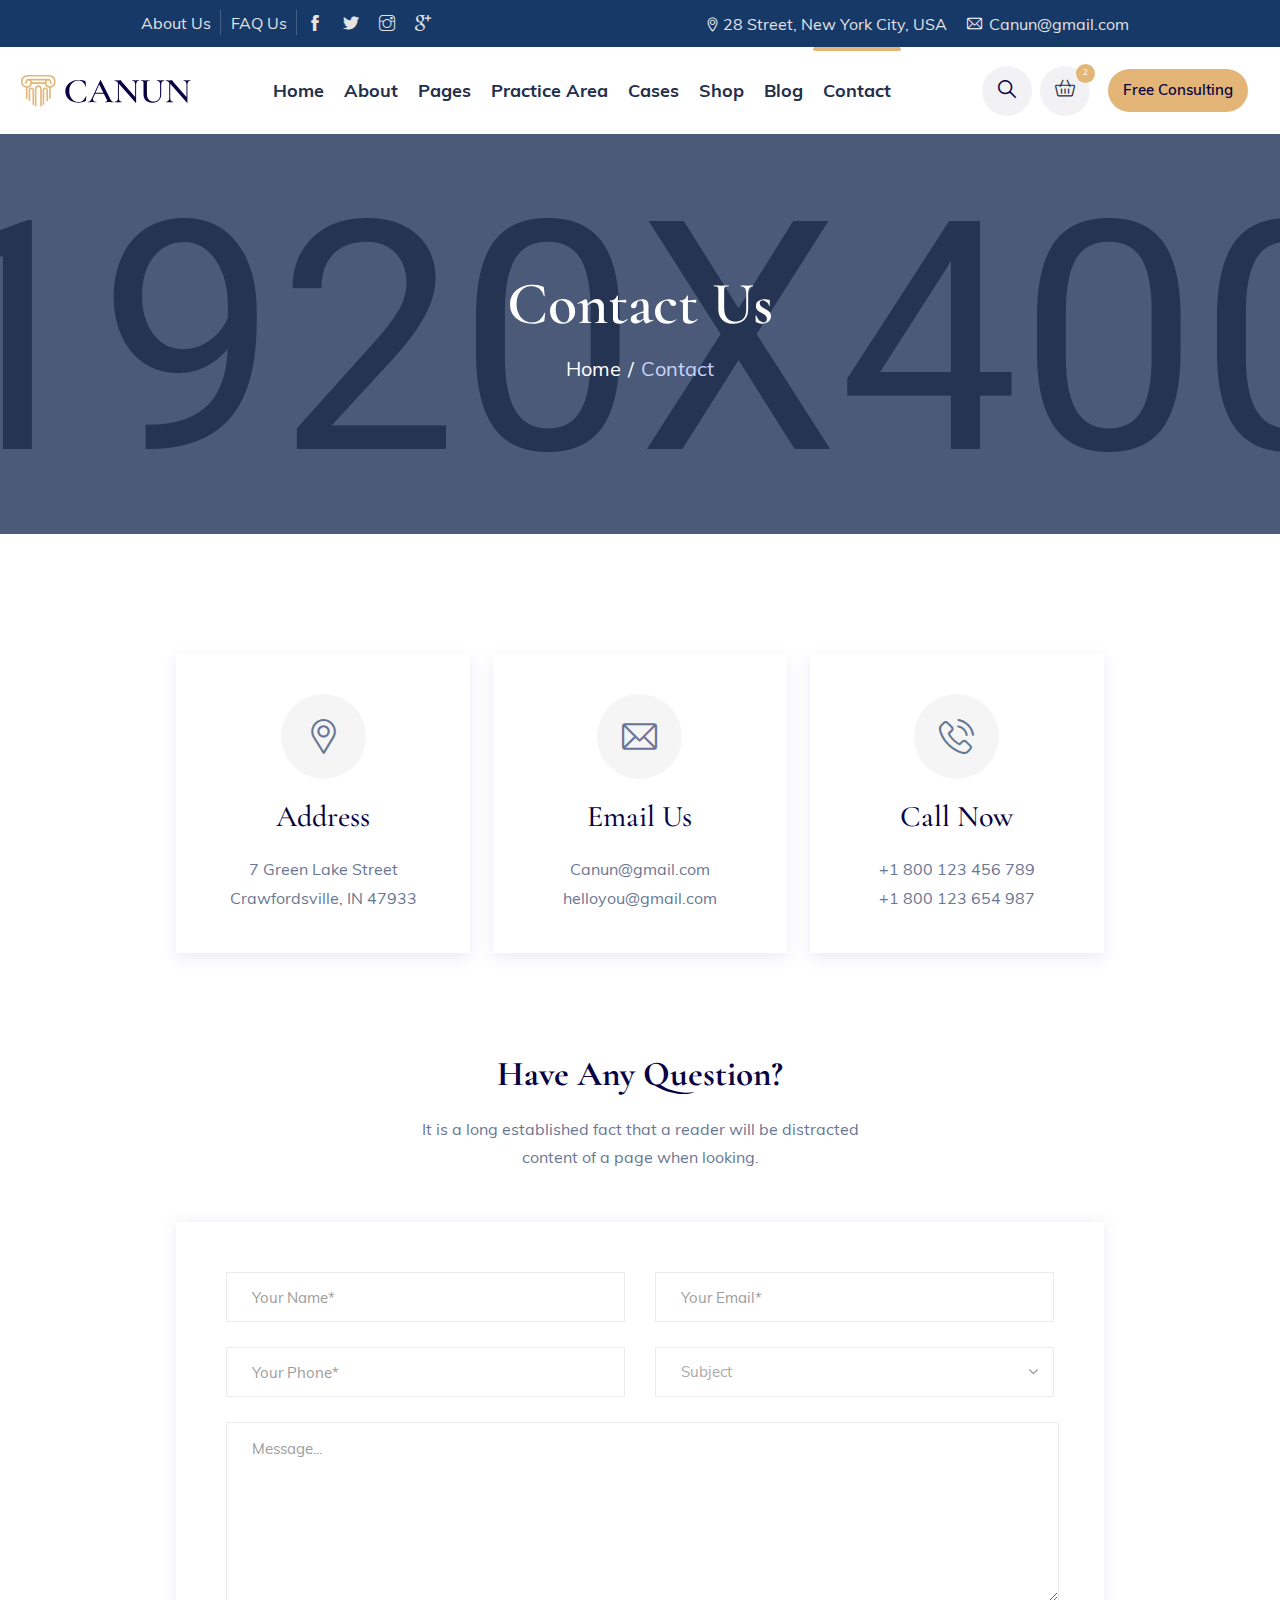
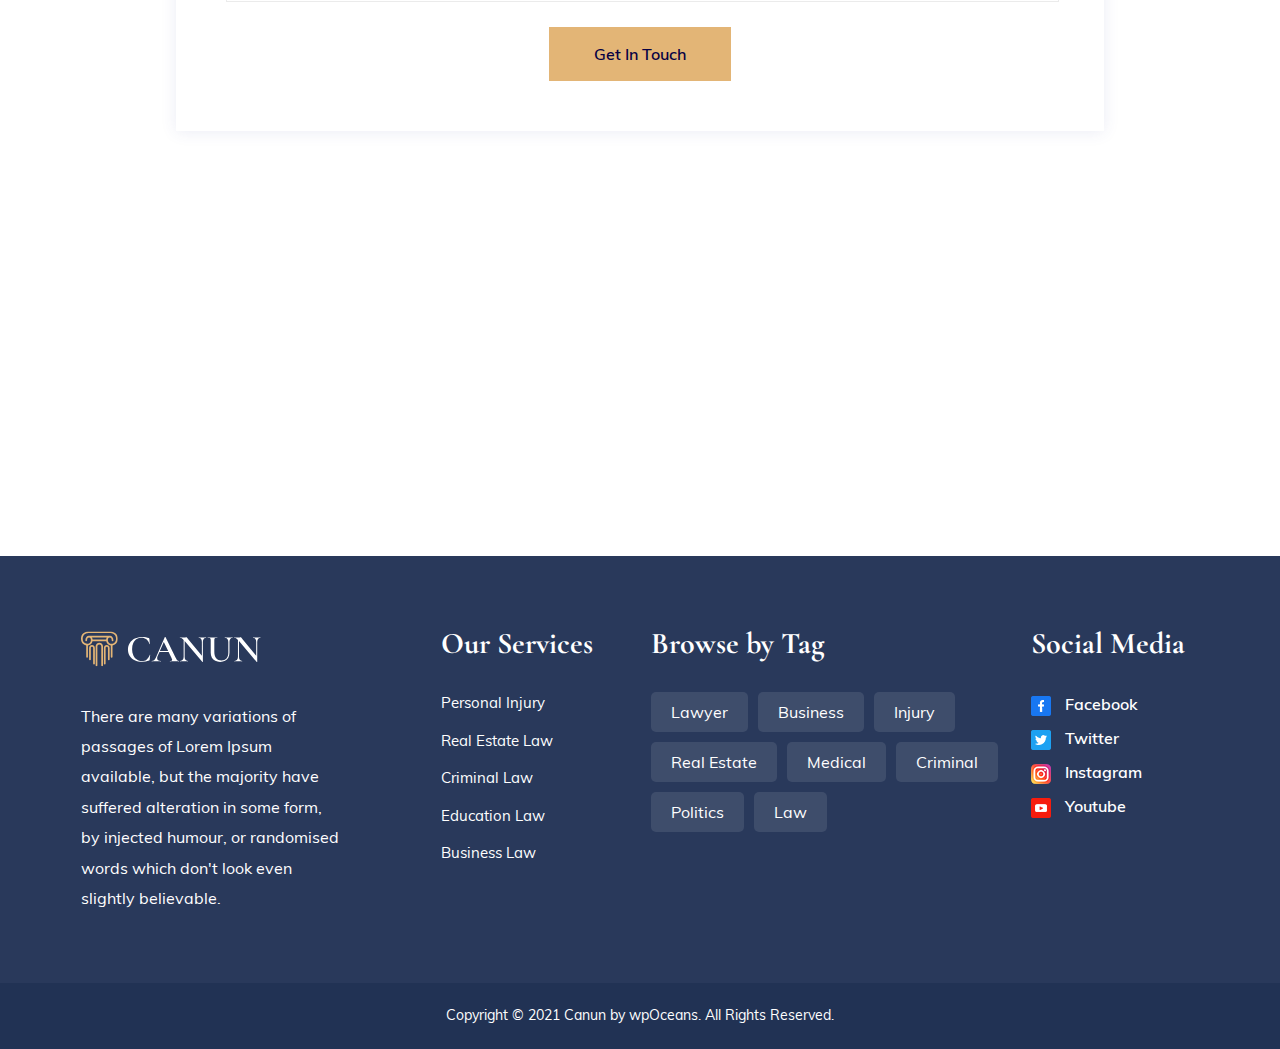
<file: contact.html>
<!DOCTYPE html>
<html lang="en">

<head>
    <meta charset="utf-8">
    <meta http-equiv="X-UA-Compatible" content="IE=edge">
    <meta name="viewport" content="width=device-width, initial-scale=1">
    <meta name="author" content="wpOceans">
    <link rel="shortcut icon" type="image/png" href="assets/images/favicon.png">
    <title> Canun – Lawyer and Attorney HTML Template</title>
    <link href="assets/css/themify-icons.css" rel="stylesheet">
    <link href="assets/css/flaticon.css" rel="stylesheet">
    <link href="assets/css/bootstrap.min.css" rel="stylesheet">
    <link href="assets/css/animate.css" rel="stylesheet">
    <link href="assets/css/owl.carousel.css" rel="stylesheet">
    <link href="assets/css/owl.theme.css" rel="stylesheet">
    <link href="assets/css/slick.css" rel="stylesheet">
    <link href="assets/css/slick-theme.css" rel="stylesheet">
    <link href="assets/css/swiper.min.css" rel="stylesheet">
    <link href="assets/css/owl.transitions.css" rel="stylesheet">
    <link href="assets/css/jquery.fancybox.css" rel="stylesheet">
    <link href="assets/css/odometer-theme-default.css" rel="stylesheet">
    <link href="assets/css/style.css" rel="stylesheet">
</head>

<body>

    <!-- start page-wrapper -->
    <div class="page-wrapper">
        <!-- start preloader -->
        <div class="preloader">
            <div class="vertical-centered-box">
                <div class="content">
                    <div class="loader-circle"></div>
                    <div class="loader-line-mask">
                        <div class="loader-line"></div>
                    </div>
                    <img src="assets/images/preloader.png" alt="">
                </div>
            </div>
        </div>
        <!-- end preloader -->
        <!-- Start header -->
        <header id="header">
            <div class="topbar">
                <div class="container-fluid">
                    <div class="row">
                        <div class="col col-md-5 col-sm-12 col-12">
                            <div class="contact-info">
                                <ul>
                                    <li><a href="about.html">About Us</a></li>
                                    <li><a href="faq.html">FAQ Us</a></li>
                                    <li><a href="#"><i class="ti-facebook"></i></a></li>
                                    <li><a href="#"><i class="ti-twitter-alt"></i></a></li>
                                    <li><a href="#"><i class="ti-instagram"></i></a></li>
                                    <li><a href="#"><i class="ti-google"></i></a></li>
                                </ul>
                            </div>
                        </div>
                        <div class="col col-md-7 col-sm-12 col-12">
                            <div class="contact-intro">
                                <ul>
                                    <li><i class="fi ti-location-pin"></i>28 Street, New York City, USA</li>
                                    <li><i class="fi flaticon-email"></i> Canun@gmail.com</li>
                                </ul>
                            </div>
                        </div>
                    </div>
                </div>
            </div> <!-- end topbar -->
            <div class="wpo-site-header">
                <nav class="navigation navbar navbar-expand-lg navbar-light">
                    <div class="container-fluid">
                        <div class="row align-items-center">
                            <div class="col-lg-3 col-md-3 col-3 d-lg-none dl-block">
                                <div class="mobail-menu">
                                    <button type="button" class="navbar-toggler open-btn">
                                        <span class="sr-only">Toggle navigation</span>
                                        <span class="icon-bar first-angle"></span>
                                        <span class="icon-bar middle-angle"></span>
                                        <span class="icon-bar last-angle"></span>
                                    </button>
                                </div>
                            </div>
                            <div class="col-lg-2 col-md-6 col-6">
                                <div class="navbar-header">
                                    <a class="navbar-brand" href="index.html"><img src="assets/images/logo.svg"
                                            alt=""></a>
                                </div>
                            </div>
                            <div class="col-lg-7 col-md-1 col-1">
                                <div id="navbar" class="collapse navbar-collapse navigation-holder">
                                    <button class="menu-close"><i class="ti-close"></i></button>
                                    <ul class="nav navbar-nav mb-2 mb-lg-0">
                                        <li class="menu-item-has-children">
                                            <a href="#">Home</a>
                                            <ul class="sub-menu">
                                                <li><a href="index.html">Home style 1</a></li>
                                                <li><a href="index-2.html">Home style 2</a></li>
                                                <li><a href="index-3.html">Home style 3</a></li>
                                            </ul>
                                        </li>
                                        <li><a href="about.html">About</a></li>
                                        <li class="menu-item-has-children">
                                            <a href="#">Pages</a>
                                            <ul class="sub-menu">
                                                <li><a href="attorneys.html">Attorneys</a></li>
                                                <li><a href="attorneys-single.html">Attorneys single</a></li>
                                                <li><a href="pricing.html">Pricing</a></li>
                                                <li><a href="404.html">404 Error</a></li>
                                                <li><a href="faq.html">FAQ</a></li>
                                            </ul>
                                        </li>
                                        <li class="menu-item-has-children">
                                            <a href="#">Practice Area</a>
                                            <ul class="sub-menu">
                                                <li><a href="practice.html">Practice Area</a></li>
                                                <li><a href="practice-s2.html">Practice Style 2</a></li>
                                                <li><a href="practice-single.html">Practice Single</a></li>
                                            </ul>
                                        </li>
                                        <li class="menu-item-has-children">
                                            <a href="#">Cases</a>
                                            <ul class="sub-menu">
                                                <li><a href="case.html">Cases</a></li>
                                                <li><a href="case-single.html">Cases Single</a></li>
                                            </ul>
                                        </li>
                                        <li class="menu-item-has-children">
                                            <a href="#">Shop</a>
                                            <ul class="sub-menu">
                                                <li><a href="shop.html">Shop</a></li>
                                                <li><a href="shop-single.html">Shop Single</a></li>
                                                <li><a href="cart.html">Cart</a></li>
                                                <li><a href="checkout.html">Checkout</a></li>
                                            </ul>
                                        </li>
                                        <li class="menu-item-has-children">
                                            <a href="#">Blog</a>
                                            <ul class="sub-menu">
                                                <li><a href="blog.html">Blog right sidebar</a></li>
                                                <li><a href="blog-left-sidebar.html">Blog left sidebar</a></li>
                                                <li><a href="blog-fullwidth.html">Blog fullwidth</a></li>
                                                <li class="menu-item-has-children">
                                                    <a href="#">Blog details</a>
                                                    <ul class="sub-menu">
                                                        <li><a href="blog-single.html">Blog details right sidebar</a>
                                                        </li>
                                                        <li><a href="blog-single-left-sidebar.html">Blog details left
                                                                sidebar</a></li>
                                                        <li><a href="blog-single-fullwidth.html">Blog details
                                                                fullwidth</a></li>
                                                    </ul>
                                                </li>
                                            </ul>
                                        </li>
                                        <li><a class="active" href="contact.html">Contact</a></li>
                                    </ul>

                                </div><!-- end of nav-collapse -->
                            </div>
                            <div class="col-lg-3 col-md-2 col-2">
                                <div class="header-right">
                                    <div class="header-search-form-wrapper">
                                        <div class="cart-search-contact">
                                            <button class="search-toggle-btn"><i class="fi flaticon-loupe"></i></button>
                                            <div class="header-search-form">
                                                <form>
                                                    <div>
                                                        <input type="text" class="form-control"
                                                            placeholder="Search here...">
                                                        <button type="submit"><i class="fi flaticon-loupe"></i></button>
                                                    </div>
                                                </form>
                                            </div>
                                        </div>
                                    </div>
                                    <div class="mini-cart">
                                        <button class="cart-toggle-btn"> <i class="fi flaticon-shopping-cart"></i> <span
                                                class="cart-count">2</span></button>
                                        <div class="mini-cart-content">
                                            <button class="mini-cart-close"><i class="ti-close"></i></button>
                                            <div class="mini-cart-items">
                                                <div class="mini-cart-item clearfix">
                                                    <div class="mini-cart-item-image">
                                                        <a href="shop.html"><img
                                                                src="assets/images/shop/mini-cart/img-1.jpg" alt></a>
                                                    </div>
                                                    <div class="mini-cart-item-des">
                                                        <a href="shop.html">The Legal Analyst</a>
                                                        <span class="mini-cart-item-price">$20.15 x 1</span>
                                                        <span class="mini-cart-item-quantity"><a href="#"><i
                                                                    class="ti-close"></i></a></span>
                                                    </div>
                                                </div>
                                                <div class="mini-cart-item clearfix">
                                                    <div class="mini-cart-item-image">
                                                        <a href="shop.html"><img
                                                                src="assets/images/shop/mini-cart/img-2.jpg" alt></a>
                                                    </div>
                                                    <div class="mini-cart-item-des">
                                                        <a href="shop.html">Principles and Policies</a>
                                                        <span class="mini-cart-item-price">$13.25 x 2</span>
                                                        <span class="mini-cart-item-quantity"><a href="#"><i
                                                                    class="ti-close"></i></a></span>
                                                    </div>
                                                </div>
                                            </div>
                                            <div class="mini-cart-action clearfix">
                                                <span class="mini-checkout-price">Subtotal: <span>$215.14</span></span>
                                                <div class="mini-btn">
                                                    <a href="checkout.html" class="view-cart-btn s1">Checkout</a>
                                                    <a href="cart.html" class="view-cart-btn">View Cart</a>
                                                </div>
                                            </div>
                                        </div>
                                    </div>
                                    <div class="close-form">
                                        <a class="theme-btn" href="contact.html">Free Consulting</a>
                                    </div>
                                </div>
                            </div>
                        </div>
                    </div><!-- end of container -->
                </nav>
            </div>
        </header>
        <!-- end of header -->
        <!-- start of breadcumb-section -->
        <div class="wpo-breadcumb-area">
            <div class="container">
                <div class="row">
                    <div class="col-12">
                        <div class="wpo-breadcumb-wrap">
                            <h2>Contact Us</h2>
                            <ul>
                                <li><a href="index.html">Home</a></li>
                                <li><span>Contact</span></li>
                            </ul>
                        </div>
                    </div>
                </div>
            </div>
        </div>
        <!-- end of wpo-breadcumb-section-->

        <!-- start wpo-contact-pg-section -->
        <section class="wpo-contact-pg-section section-padding">
            <div class="container">
                <div class="row">
                    <div class="col col-lg-10 offset-lg-1">
                        <div class="office-info">
                            <div class="row">
                                <div class="col col-xl-4 col-lg-6 col-md-6 col-12">
                                    <div class="office-info-item">
                                        <div class="office-info-icon">
                                            <div class="icon">
                                                <i class="fi flaticon-placeholder"></i>
                                            </div>
                                        </div>
                                        <div class="office-info-text">
                                            <h2>Address</h2>
                                            <p>7 Green Lake Street Crawfordsville, IN 47933</p>
                                        </div>
                                    </div>
                                </div> 
                                <div class="col col-xl-4 col-lg-6 col-md-6 col-12">
                                    <div class="office-info-item">
                                        <div class="office-info-icon">
                                            <div class="icon">
                                                <i class="fi flaticon-email"></i>
                                            </div>
                                        </div>
                                        <div class="office-info-text">
                                            <h2>Email Us</h2>
                                            <p>Canun@gmail.com</p>
                                            <p>helloyou@gmail.com</p>
                                        </div>
                                    </div>
                                </div> 
                                <div class="col col-xl-4 col-lg-6 col-md-6 col-12">
                                    <div class="office-info-item">
                                        <div class="office-info-icon">
                                            <div class="icon">
                                                <i class="fi flaticon-phone-call"></i>
                                            </div>
                                        </div>
                                        <div class="office-info-text">
                                            <h2>Call Now</h2>
                                            <p>+1 800 123 456 789</p>
                                            <p>+1 800 123 654 987</p>
                                        </div>
                                    </div>
                                </div> 
                            </div>
                        </div>
                        <div class="wpo-contact-title">
                            <h2>Have Any Question?</h2>
                            <p>It is a long established fact that a reader will be distracted
                                content of a page when looking.</p>
                        </div>
                        <div class="wpo-contact-form-area">
                            <form method="post" class="contact-validation-active" id="contact-form-main">
                                <div>
                                    <input type="text" class="form-control" name="name" id="name" placeholder="Your Name*">
                                </div>
                                <div>
                                    <input type="email" class="form-control" name="email" id="email" placeholder="Your Email*">
                                </div>
                                <div>
                                    <input type="text" class="form-control" name="phone" id="phone" placeholder="Your Phone*">
                                </div>
                                <div>
                                    <select name="subject" class="form-control">
                                        <option disabled="disabled" selected>Subject</option>
                                        <option>Family Law</option>
                                        <option>Personal Injury</option>
                                        <option>Criminal Law</option>
                                        <option>Education Law</option>
                                        <option>Business Law</option>
                                    </select>
                                </div>
                                <div class="fullwidth">
                                    <textarea class="form-control" name="note"  id="note" placeholder="Message..."></textarea>
                                </div>
                                <div class="submit-area">
                                    <button type="submit" class="theme-btn">Get in Touch</button>
                                    <div id="loader">
                                        <i class="ti-reload"></i>
                                    </div>
                                </div>
                                <div class="clearfix error-handling-messages">
                                    <div id="success">Thank you</div>
                                    <div id="error"> Error occurred while sending email. Please try again later. </div>
                                </div>
                            </form>
                        </div>
                    </div>                
                </div>
            </div> <!-- end container -->
        </section>
        <!-- end wpo-contact-pg-section -->

        <!--  start wpo-contact-map -->
        <section class="wpo-contact-map-section">
            <h2 class="hidden">Contact map</h2>
            <div class="wpo-contact-map">
                <iframe src="https://www.google.com/maps/embed?pb=!1m18!1m12!1m3!1d193595.9147703055!2d-74.11976314309273!3d40.69740344223377!2m3!1f0!2f0!3f0!3m2!1i1024!2i768!4f13.1!3m3!1m2!1s0x89c24fa5d33f083b%3A0xc80b8f06e177fe62!2sNew+York%2C+NY%2C+USA!5e0!3m2!1sen!2sbd!4v1547528325671" allowfullscreen></iframe>
            </div>
        </section>
        <!-- end wpo-contact-map -->


        <!-- start of wpo-site-footer-section -->
        <footer class="wpo-site-footer">
            <div class="wpo-upper-footer">
                <div class="container">
                    <div class="row">
                        <div class="col col-lg-3 col-md-6 col-sm-12 col-12">
                            <div class="widget about-widget">
                                <div class="logo widget-title">
                                    <img src="assets/images/logo-2.svg" alt="blog">
                                </div>
                                <p>There are many variations of passages of Lorem Ipsum available, but the majority have suffered alteration in some form, by injected humour, or randomised words which don't look even slightly believable.</p>
                                
                            </div>
                        </div>
                        <div class="col col-lg-3 col-md-6 col-sm-12 col-12">
                            <div class="widget link-widget">
                                <div class="widget-title">
                                    <h3>Our Services </h3>
                                </div>
                                <ul>
                                    <li><a href="practice-single.html">Personal Injury</a></li>
                                    <li><a href="practice-single.html">Real Estate Law</a></li>
                                    <li><a href="practice-single.html">Criminal Law</a></li>
                                    <li><a href="practice-single.html">Education Law</a></li>
                                    <li><a href="practice-single.html">Business Law</a></li>
                                </ul>
                            </div>
                        </div>
                        <div class="col col-lg-4 col-md-6 col-sm-12 col-12">
                            <div class="widget tag-widget">
                                <div class="widget-title">
                                    <h3>Browse by Tag </h3>
                                </div>
                                <ul>
                                    <li><a href="practice-single.html">Lawyer</a></li>
                                    <li><a href="practice-single.html">Business</a></li>
                                    <li><a href="practice-single.html">Injury</a></li>
                                    <li><a href="practice-single.html">Real Estate</a></li>
                                    <li><a href="practice-single.html">Medical</a></li>
                                    <li><a href="practice-single.html">Criminal</a></li>
                                    <li><a href="practice-single.html">Politics</a></li>
                                    <li><a href="practice-single.html">Law</a></li>
                                </ul>
                            </div>
                        </div>
                        
                        <div class="col col-lg-2 col-md-6 col-sm-12 col-12">
                            <div class="widget social-widget">
                                <div class="widget-title">
                                    <h3>Social Media</h3>
                                </div>
                                <ul>
                                    <li><a href="#"><i><img src="assets/images//ft-icon/1.png" alt=""></i> Facebook</a></li>
                                    <li><a href="#"><i><img src="assets/images//ft-icon/2.png" alt=""></i> Twitter</a></li>
                                    <li><a href="#"><i><img src="assets/images//ft-icon/3.png" alt=""></i> Instagram</a></li>
                                    <li><a href="#"><i><img src="assets/images//ft-icon/4.png" alt=""></i> Youtube</a></li>
                                </ul>
                            </div>
                        </div>
                    </div>
                </div> <!-- end container -->
            </div>
            <div class="wpo-lower-footer">
                <div class="container">
                    <div class="row">
                        <div class="col col-xs-12">
                            <p class="copyright"> Copyright &copy; 2021 Canun by <a href="index.html">wpOceans</a>. All Rights Reserved.</p>
                        </div>
                    </div>
                </div>
            </div>
        </footer>
        <!-- end of wpo-site-footer-section -->

        
    </div>
    <!-- end of page-wrapper -->

    <!-- All JavaScript files
    ================================================== -->
    <script src="assets/js/jquery.min.js"></script>
    <script src="assets/js/bootstrap.bundle.min.js"></script>
    <!-- Plugins for this template -->
    <script src="assets/js/modernizr.custom.js"></script>
    <script src="assets/js/jquery.dlmenu.js"></script>
    <script src="assets/js/jquery-plugin-collection.js"></script>
    <!-- Custom script for this template -->
    <script src="assets/js/script.js"></script>
</body>

</html>
</file>
<file: assets/css/themify-icons.css>
@font-face {
	font-family: 'themify';
	src:url('../fonts/themify.eot?-fvbane');
	src:url('../fonts/themify.eot?#iefix-fvbane') format('embedded-opentype'),
		url('../fonts/themify.woff?-fvbane') format('woff'),
		url('../fonts/themify.ttf?-fvbane') format('truetype'),
		url('../fonts/themify.svg?-fvbane#themify') format('svg');
	font-weight: normal;
	font-style: normal;
}

[class^="ti-"], [class*=" ti-"] {
	font-family: 'themify';
	speak: none;
	font-style: normal;
	font-weight: normal;
	font-variant: normal;
	text-transform: none;
	line-height: 1;

	/* Better Font Rendering =========== */
	-webkit-font-smoothing: antialiased;
	-moz-osx-font-smoothing: grayscale;
}

.ti-wand:before {
	content: "\e600";
}
.ti-volume:before {
	content: "\e601";
}
.ti-user:before {
	content: "\e602";
}
.ti-unlock:before {
	content: "\e603";
}
.ti-unlink:before {
	content: "\e604";
}
.ti-trash:before {
	content: "\e605";
}
.ti-thought:before {
	content: "\e606";
}
.ti-target:before {
	content: "\e607";
}
.ti-tag:before {
	content: "\e608";
}
.ti-tablet:before {
	content: "\e609";
}
.ti-star:before {
	content: "\e60a";
}
.ti-spray:before {
	content: "\e60b";
}
.ti-signal:before {
	content: "\e60c";
}
.ti-shopping-cart:before {
	content: "\e60d";
}
.ti-shopping-cart-full:before {
	content: "\e60e";
}
.ti-settings:before {
	content: "\e60f";
}
.ti-search:before {
	content: "\e610";
}
.ti-zoom-in:before {
	content: "\e611";
}
.ti-zoom-out:before {
	content: "\e612";
}
.ti-cut:before {
	content: "\e613";
}
.ti-ruler:before {
	content: "\e614";
}
.ti-ruler-pencil:before {
	content: "\e615";
}
.ti-ruler-alt:before {
	content: "\e616";
}
.ti-bookmark:before {
	content: "\e617";
}
.ti-bookmark-alt:before {
	content: "\e618";
}
.ti-reload:before {
	content: "\e619";
}
.ti-plus:before {
	content: "\e61a";
}
.ti-pin:before {
	content: "\e61b";
}
.ti-pencil:before {
	content: "\e61c";
}
.ti-pencil-alt:before {
	content: "\e61d";
}
.ti-paint-roller:before {
	content: "\e61e";
}
.ti-paint-bucket:before {
	content: "\e61f";
}
.ti-na:before {
	content: "\e620";
}
.ti-mobile:before {
	content: "\e621";
}
.ti-minus:before {
	content: "\e622";
}
.ti-medall:before {
	content: "\e623";
}
.ti-medall-alt:before {
	content: "\e624";
}
.ti-marker:before {
	content: "\e625";
}
.ti-marker-alt:before {
	content: "\e626";
}
.ti-arrow-up:before {
	content: "\e627";
}
.ti-arrow-right:before {
	content: "\e628";
}
.ti-arrow-left:before {
	content: "\e629";
}
.ti-arrow-down:before {
	content: "\e62a";
}
.ti-lock:before {
	content: "\e62b";
}
.ti-location-arrow:before {
	content: "\e62c";
}
.ti-link:before {
	content: "\e62d";
}
.ti-layout:before {
	content: "\e62e";
}
.ti-layers:before {
	content: "\e62f";
}
.ti-layers-alt:before {
	content: "\e630";
}
.ti-key:before {
	content: "\e631";
}
.ti-import:before {
	content: "\e632";
}
.ti-image:before {
	content: "\e633";
}
.ti-heart:before {
	content: "\e634";
}
.ti-heart-broken:before {
	content: "\e635";
}
.ti-hand-stop:before {
	content: "\e636";
}
.ti-hand-open:before {
	content: "\e637";
}
.ti-hand-drag:before {
	content: "\e638";
}
.ti-folder:before {
	content: "\e639";
}
.ti-flag:before {
	content: "\e63a";
}
.ti-flag-alt:before {
	content: "\e63b";
}
.ti-flag-alt-2:before {
	content: "\e63c";
}
.ti-eye:before {
	content: "\e63d";
}
.ti-export:before {
	content: "\e63e";
}
.ti-exchange-vertical:before {
	content: "\e63f";
}
.ti-desktop:before {
	content: "\e640";
}
.ti-cup:before {
	content: "\e641";
}
.ti-crown:before {
	content: "\e642";
}
.ti-comments:before {
	content: "\e643";
}
.ti-comment:before {
	content: "\e644";
}
.ti-comment-alt:before {
	content: "\e645";
}
.ti-close:before {
	content: "\e646";
}
.ti-clip:before {
	content: "\e647";
}
.ti-angle-up:before {
	content: "\e648";
}
.ti-angle-right:before {
	content: "\e649";
}
.ti-angle-left:before {
	content: "\e64a";
}
.ti-angle-down:before {
	content: "\e64b";
}
.ti-check:before {
	content: "\e64c";
}
.ti-check-box:before {
	content: "\e64d";
}
.ti-camera:before {
	content: "\e64e";
}
.ti-announcement:before {
	content: "\e64f";
}
.ti-brush:before {
	content: "\e650";
}
.ti-briefcase:before {
	content: "\e651";
}
.ti-bolt:before {
	content: "\e652";
}
.ti-bolt-alt:before {
	content: "\e653";
}
.ti-blackboard:before {
	content: "\e654";
}
.ti-bag:before {
	content: "\e655";
}
.ti-move:before {
	content: "\e656";
}
.ti-arrows-vertical:before {
	content: "\e657";
}
.ti-arrows-horizontal:before {
	content: "\e658";
}
.ti-fullscreen:before {
	content: "\e659";
}
.ti-arrow-top-right:before {
	content: "\e65a";
}
.ti-arrow-top-left:before {
	content: "\e65b";
}
.ti-arrow-circle-up:before {
	content: "\e65c";
}
.ti-arrow-circle-right:before {
	content: "\e65d";
}
.ti-arrow-circle-left:before {
	content: "\e65e";
}
.ti-arrow-circle-down:before {
	content: "\e65f";
}
.ti-angle-double-up:before {
	content: "\e660";
}
.ti-angle-double-right:before {
	content: "\e661";
}
.ti-angle-double-left:before {
	content: "\e662";
}
.ti-angle-double-down:before {
	content: "\e663";
}
.ti-zip:before {
	content: "\e664";
}
.ti-world:before {
	content: "\e665";
}
.ti-wheelchair:before {
	content: "\e666";
}
.ti-view-list:before {
	content: "\e667";
}
.ti-view-list-alt:before {
	content: "\e668";
}
.ti-view-grid:before {
	content: "\e669";
}
.ti-uppercase:before {
	content: "\e66a";
}
.ti-upload:before {
	content: "\e66b";
}
.ti-underline:before {
	content: "\e66c";
}
.ti-truck:before {
	content: "\e66d";
}
.ti-timer:before {
	content: "\e66e";
}
.ti-ticket:before {
	content: "\e66f";
}
.ti-thumb-up:before {
	content: "\e670";
}
.ti-thumb-down:before {
	content: "\e671";
}
.ti-text:before {
	content: "\e672";
}
.ti-stats-up:before {
	content: "\e673";
}
.ti-stats-down:before {
	content: "\e674";
}
.ti-split-v:before {
	content: "\e675";
}
.ti-split-h:before {
	content: "\e676";
}
.ti-smallcap:before {
	content: "\e677";
}
.ti-shine:before {
	content: "\e678";
}
.ti-shift-right:before {
	content: "\e679";
}
.ti-shift-left:before {
	content: "\e67a";
}
.ti-shield:before {
	content: "\e67b";
}
.ti-notepad:before {
	content: "\e67c";
}
.ti-server:before {
	content: "\e67d";
}
.ti-quote-right:before {
	content: "\e67e";
}
.ti-quote-left:before {
	content: "\e67f";
}
.ti-pulse:before {
	content: "\e680";
}
.ti-printer:before {
	content: "\e681";
}
.ti-power-off:before {
	content: "\e682";
}
.ti-plug:before {
	content: "\e683";
}
.ti-pie-chart:before {
	content: "\e684";
}
.ti-paragraph:before {
	content: "\e685";
}
.ti-panel:before {
	content: "\e686";
}
.ti-package:before {
	content: "\e687";
}
.ti-music:before {
	content: "\e688";
}
.ti-music-alt:before {
	content: "\e689";
}
.ti-mouse:before {
	content: "\e68a";
}
.ti-mouse-alt:before {
	content: "\e68b";
}
.ti-money:before {
	content: "\e68c";
}
.ti-microphone:before {
	content: "\e68d";
}
.ti-menu:before {
	content: "\e68e";
}
.ti-menu-alt:before {
	content: "\e68f";
}
.ti-map:before {
	content: "\e690";
}
.ti-map-alt:before {
	content: "\e691";
}
.ti-loop:before {
	content: "\e692";
}
.ti-location-pin:before {
	content: "\e693";
}
.ti-list:before {
	content: "\e694";
}
.ti-light-bulb:before {
	content: "\e695";
}
.ti-Italic:before {
	content: "\e696";
}
.ti-info:before {
	content: "\e697";
}
.ti-infinite:before {
	content: "\e698";
}
.ti-id-badge:before {
	content: "\e699";
}
.ti-hummer:before {
	content: "\e69a";
}
.ti-home:before {
	content: "\e69b";
}
.ti-help:before {
	content: "\e69c";
}
.ti-headphone:before {
	content: "\e69d";
}
.ti-harddrives:before {
	content: "\e69e";
}
.ti-harddrive:before {
	content: "\e69f";
}
.ti-gift:before {
	content: "\e6a0";
}
.ti-game:before {
	content: "\e6a1";
}
.ti-filter:before {
	content: "\e6a2";
}
.ti-files:before {
	content: "\e6a3";
}
.ti-file:before {
	content: "\e6a4";
}
.ti-eraser:before {
	content: "\e6a5";
}
.ti-envelope:before {
	content: "\e6a6";
}
.ti-download:before {
	content: "\e6a7";
}
.ti-direction:before {
	content: "\e6a8";
}
.ti-direction-alt:before {
	content: "\e6a9";
}
.ti-dashboard:before {
	content: "\e6aa";
}
.ti-control-stop:before {
	content: "\e6ab";
}
.ti-control-shuffle:before {
	content: "\e6ac";
}
.ti-control-play:before {
	content: "\e6ad";
}
.ti-control-pause:before {
	content: "\e6ae";
}
.ti-control-forward:before {
	content: "\e6af";
}
.ti-control-backward:before {
	content: "\e6b0";
}
.ti-cloud:before {
	content: "\e6b1";
}
.ti-cloud-up:before {
	content: "\e6b2";
}
.ti-cloud-down:before {
	content: "\e6b3";
}
.ti-clipboard:before {
	content: "\e6b4";
}
.ti-car:before {
	content: "\e6b5";
}
.ti-calendar:before {
	content: "\e6b6";
}
.ti-book:before {
	content: "\e6b7";
}
.ti-bell:before {
	content: "\e6b8";
}
.ti-basketball:before {
	content: "\e6b9";
}
.ti-bar-chart:before {
	content: "\e6ba";
}
.ti-bar-chart-alt:before {
	content: "\e6bb";
}
.ti-back-right:before {
	content: "\e6bc";
}
.ti-back-left:before {
	content: "\e6bd";
}
.ti-arrows-corner:before {
	content: "\e6be";
}
.ti-archive:before {
	content: "\e6bf";
}
.ti-anchor:before {
	content: "\e6c0";
}
.ti-align-right:before {
	content: "\e6c1";
}
.ti-align-left:before {
	content: "\e6c2";
}
.ti-align-justify:before {
	content: "\e6c3";
}
.ti-align-center:before {
	content: "\e6c4";
}
.ti-alert:before {
	content: "\e6c5";
}
.ti-alarm-clock:before {
	content: "\e6c6";
}
.ti-agenda:before {
	content: "\e6c7";
}
.ti-write:before {
	content: "\e6c8";
}
.ti-window:before {
	content: "\e6c9";
}
.ti-widgetized:before {
	content: "\e6ca";
}
.ti-widget:before {
	content: "\e6cb";
}
.ti-widget-alt:before {
	content: "\e6cc";
}
.ti-wallet:before {
	content: "\e6cd";
}
.ti-video-clapper:before {
	content: "\e6ce";
}
.ti-video-camera:before {
	content: "\e6cf";
}
.ti-vector:before {
	content: "\e6d0";
}
.ti-themify-logo:before {
	content: "\e6d1";
}
.ti-themify-favicon:before {
	content: "\e6d2";
}
.ti-themify-favicon-alt:before {
	content: "\e6d3";
}
.ti-support:before {
	content: "\e6d4";
}
.ti-stamp:before {
	content: "\e6d5";
}
.ti-split-v-alt:before {
	content: "\e6d6";
}
.ti-slice:before {
	content: "\e6d7";
}
.ti-shortcode:before {
	content: "\e6d8";
}
.ti-shift-right-alt:before {
	content: "\e6d9";
}
.ti-shift-left-alt:before {
	content: "\e6da";
}
.ti-ruler-alt-2:before {
	content: "\e6db";
}
.ti-receipt:before {
	content: "\e6dc";
}
.ti-pin2:before {
	content: "\e6dd";
}
.ti-pin-alt:before {
	content: "\e6de";
}
.ti-pencil-alt2:before {
	content: "\e6df";
}
.ti-palette:before {
	content: "\e6e0";
}
.ti-more:before {
	content: "\e6e1";
}
.ti-more-alt:before {
	content: "\e6e2";
}
.ti-microphone-alt:before {
	content: "\e6e3";
}
.ti-magnet:before {
	content: "\e6e4";
}
.ti-line-double:before {
	content: "\e6e5";
}
.ti-line-dotted:before {
	content: "\e6e6";
}
.ti-line-dashed:before {
	content: "\e6e7";
}
.ti-layout-width-full:before {
	content: "\e6e8";
}
.ti-layout-width-default:before {
	content: "\e6e9";
}
.ti-layout-width-default-alt:before {
	content: "\e6ea";
}
.ti-layout-tab:before {
	content: "\e6eb";
}
.ti-layout-tab-window:before {
	content: "\e6ec";
}
.ti-layout-tab-v:before {
	content: "\e6ed";
}
.ti-layout-tab-min:before {
	content: "\e6ee";
}
.ti-layout-slider:before {
	content: "\e6ef";
}
.ti-layout-slider-alt:before {
	content: "\e6f0";
}
.ti-layout-sidebar-right:before {
	content: "\e6f1";
}
.ti-layout-sidebar-none:before {
	content: "\e6f2";
}
.ti-layout-sidebar-left:before {
	content: "\e6f3";
}
.ti-layout-placeholder:before {
	content: "\e6f4";
}
.ti-layout-menu:before {
	content: "\e6f5";
}
.ti-layout-menu-v:before {
	content: "\e6f6";
}
.ti-layout-menu-separated:before {
	content: "\e6f7";
}
.ti-layout-menu-full:before {
	content: "\e6f8";
}
.ti-layout-media-right-alt:before {
	content: "\e6f9";
}
.ti-layout-media-right:before {
	content: "\e6fa";
}
.ti-layout-media-overlay:before {
	content: "\e6fb";
}
.ti-layout-media-overlay-alt:before {
	content: "\e6fc";
}
.ti-layout-media-overlay-alt-2:before {
	content: "\e6fd";
}
.ti-layout-media-left-alt:before {
	content: "\e6fe";
}
.ti-layout-media-left:before {
	content: "\e6ff";
}
.ti-layout-media-center-alt:before {
	content: "\e700";
}
.ti-layout-media-center:before {
	content: "\e701";
}
.ti-layout-list-thumb:before {
	content: "\e702";
}
.ti-layout-list-thumb-alt:before {
	content: "\e703";
}
.ti-layout-list-post:before {
	content: "\e704";
}
.ti-layout-list-large-image:before {
	content: "\e705";
}
.ti-layout-line-solid:before {
	content: "\e706";
}
.ti-layout-grid4:before {
	content: "\e707";
}
.ti-layout-grid3:before {
	content: "\e708";
}
.ti-layout-grid2:before {
	content: "\e709";
}
.ti-layout-grid2-thumb:before {
	content: "\e70a";
}
.ti-layout-cta-right:before {
	content: "\e70b";
}
.ti-layout-cta-left:before {
	content: "\e70c";
}
.ti-layout-cta-center:before {
	content: "\e70d";
}
.ti-layout-cta-btn-right:before {
	content: "\e70e";
}
.ti-layout-cta-btn-left:before {
	content: "\e70f";
}
.ti-layout-column4:before {
	content: "\e710";
}
.ti-layout-column3:before {
	content: "\e711";
}
.ti-layout-column2:before {
	content: "\e712";
}
.ti-layout-accordion-separated:before {
	content: "\e713";
}
.ti-layout-accordion-merged:before {
	content: "\e714";
}
.ti-layout-accordion-list:before {
	content: "\e715";
}
.ti-ink-pen:before {
	content: "\e716";
}
.ti-info-alt:before {
	content: "\e717";
}
.ti-help-alt:before {
	content: "\e718";
}
.ti-headphone-alt:before {
	content: "\e719";
}
.ti-hand-point-up:before {
	content: "\e71a";
}
.ti-hand-point-right:before {
	content: "\e71b";
}
.ti-hand-point-left:before {
	content: "\e71c";
}
.ti-hand-point-down:before {
	content: "\e71d";
}
.ti-gallery:before {
	content: "\e71e";
}
.ti-face-smile:before {
	content: "\e71f";
}
.ti-face-sad:before {
	content: "\e720";
}
.ti-credit-card:before {
	content: "\e721";
}
.ti-control-skip-forward:before {
	content: "\e722";
}
.ti-control-skip-backward:before {
	content: "\e723";
}
.ti-control-record:before {
	content: "\e724";
}
.ti-control-eject:before {
	content: "\e725";
}
.ti-comments-smiley:before {
	content: "\e726";
}
.ti-brush-alt:before {
	content: "\e727";
}
.ti-youtube:before {
	content: "\e728";
}
.ti-vimeo:before {
	content: "\e729";
}
.ti-twitter:before {
	content: "\e72a";
}
.ti-time:before {
	content: "\e72b";
}
.ti-tumblr:before {
	content: "\e72c";
}
.ti-skype:before {
	content: "\e72d";
}
.ti-share:before {
	content: "\e72e";
}
.ti-share-alt:before {
	content: "\e72f";
}
.ti-rocket:before {
	content: "\e730";
}
.ti-pinterest:before {
	content: "\e731";
}
.ti-new-window:before {
	content: "\e732";
}
.ti-microsoft:before {
	content: "\e733";
}
.ti-list-ol:before {
	content: "\e734";
}
.ti-linkedin:before {
	content: "\e735";
}
.ti-layout-sidebar-2:before {
	content: "\e736";
}
.ti-layout-grid4-alt:before {
	content: "\e737";
}
.ti-layout-grid3-alt:before {
	content: "\e738";
}
.ti-layout-grid2-alt:before {
	content: "\e739";
}
.ti-layout-column4-alt:before {
	content: "\e73a";
}
.ti-layout-column3-alt:before {
	content: "\e73b";
}
.ti-layout-column2-alt:before {
	content: "\e73c";
}
.ti-instagram:before {
	content: "\e73d";
}
.ti-google:before {
	content: "\e73e";
}
.ti-github:before {
	content: "\e73f";
}
.ti-flickr:before {
	content: "\e740";
}
.ti-facebook:before {
	content: "\e741";
}
.ti-dropbox:before {
	content: "\e742";
}
.ti-dribbble:before {
	content: "\e743";
}
.ti-apple:before {
	content: "\e744";
}
.ti-android:before {
	content: "\e745";
}
.ti-save:before {
	content: "\e746";
}
.ti-save-alt:before {
	content: "\e747";
}
.ti-yahoo:before {
	content: "\e748";
}
.ti-wordpress:before {
	content: "\e749";
}
.ti-vimeo-alt:before {
	content: "\e74a";
}
.ti-twitter-alt:before {
	content: "\e74b";
}
.ti-tumblr-alt:before {
	content: "\e74c";
}
.ti-trello:before {
	content: "\e74d";
}
.ti-stack-overflow:before {
	content: "\e74e";
}
.ti-soundcloud:before {
	content: "\e74f";
}
.ti-sharethis:before {
	content: "\e750";
}
.ti-sharethis-alt:before {
	content: "\e751";
}
.ti-reddit:before {
	content: "\e752";
}
.ti-pinterest-alt:before {
	content: "\e753";
}
.ti-microsoft-alt:before {
	content: "\e754";
}
.ti-linux:before {
	content: "\e755";
}
.ti-jsfiddle:before {
	content: "\e756";
}
.ti-joomla:before {
	content: "\e757";
}
.ti-html5:before {
	content: "\e758";
}
.ti-flickr-alt:before {
	content: "\e759";
}
.ti-email:before {
	content: "\e75a";
}
.ti-drupal:before {
	content: "\e75b";
}
.ti-dropbox-alt:before {
	content: "\e75c";
}
.ti-css3:before {
	content: "\e75d";
}
.ti-rss:before {
	content: "\e75e";
}
.ti-rss-alt:before {
	content: "\e75f";
}
</file>
<file: assets/css/flaticon.css>
@font-face {
    font-family: "flaticon";
    src: url("../fonts/flaticon.ttf?7be827e199392bb56ae95dacf43f5036") format("truetype"),
url("../fonts/flaticon.woff?7be827e199392bb56ae95dacf43f5036") format("woff"),
url("../fonts/flaticon.woff2?7be827e199392bb56ae95dacf43f5036") format("woff2"),
url("../fonts/flaticon.eot?7be827e199392bb56ae95dacf43f5036#iefix") format("embedded-opentype"),
url("../fonts/flaticon.svg?7be827e199392bb56ae95dacf43f5036#flaticon") format("svg");
}

i[class^="flaticon-"]:before, i[class*=" flaticon-"]:before {
    font-family: flaticon !important;
    font-style: normal;
    font-weight: normal !important;
    font-variant: normal;
    text-transform: none;
    font-size: 20px;
    -webkit-font-smoothing: antialiased;
    -moz-osx-font-smoothing: grayscale;
}

.flaticon-loupe:before {
    content: "\f101";
}
.flaticon-shopping-cart:before {
    content: "\f102";
}
.flaticon-shopping-cart-1:before {
    content: "\f103";
}
.flaticon-shopping-bag:before {
    content: "\f104";
}
.flaticon-shopping-cart-2:before {
    content: "\f105";
}
.flaticon-placeholder:before {
    content: "\f106";
}
.flaticon-email:before {
    content: "\f107";
}
.flaticon-play-button:before {
    content: "\f108";
}
.flaticon-user:before {
    content: "\f109";
}
.flaticon-quotation:before {
    content: "\f10a";
}
.flaticon-quotation-1:before {
    content: "\f10b";
}
.flaticon-house:before {
    content: "\f10c";
}
.flaticon-phone-call:before {
    content: "\f10d";
}
.flaticon-badge:before {
    content: "\f10e";
}
.flaticon-vegan:before {
    content: "\f10f";
}
.flaticon-diary:before {
    content: "\f110";
}
.flaticon-support:before {
    content: "\f111";
}
.flaticon-family:before {
    content: "\f112";
}
.flaticon-broken-arm:before {
    content: "\f113";
}
.flaticon-wounded:before {
    content: "\f114";
}
.flaticon-handcuffs:before {
    content: "\f115";
}
.flaticon-graduation-cap:before {
    content: "\f116";
}
.flaticon-book:before {
    content: "\f117";
}
.flaticon-auction:before {
    content: "\f118";
}
.flaticon-balance:before {
    content: "\f119";
}
</file>
<file: assets/css/odometer-theme-default.css>
.odometer.odometer-auto-theme, .odometer.odometer-theme-default {
  display: inline-block;
  vertical-align: middle;
  *vertical-align: auto;
  *zoom: 1;
  *display: inline;
  position: relative;
}
.odometer.odometer-auto-theme .odometer-digit, .odometer.odometer-theme-default .odometer-digit {
  display: inline-block;
  vertical-align: middle;
  *vertical-align: auto;
  *zoom: 1;
  *display: inline;
  position: relative;
}
.odometer.odometer-auto-theme .odometer-digit .odometer-digit-spacer, .odometer.odometer-theme-default .odometer-digit .odometer-digit-spacer {
  display: inline-block;
  vertical-align: middle;
  *vertical-align: auto;
  *zoom: 1;
  *display: inline;
  visibility: hidden;
}
.odometer.odometer-auto-theme .odometer-digit .odometer-digit-inner, .odometer.odometer-theme-default .odometer-digit .odometer-digit-inner {
  text-align: left;
  display: block;
  position: absolute;
  top: 0;
  left: 0;
  right: 0;
  bottom: 0;
  overflow: hidden;
}
.odometer.odometer-auto-theme .odometer-digit .odometer-ribbon, .odometer.odometer-theme-default .odometer-digit .odometer-ribbon {
  display: block;
}
.odometer.odometer-auto-theme .odometer-digit .odometer-ribbon-inner, .odometer.odometer-theme-default .odometer-digit .odometer-ribbon-inner {
  display: block;
  -webkit-backface-visibility: hidden;
}
.odometer.odometer-auto-theme .odometer-digit .odometer-value, .odometer.odometer-theme-default .odometer-digit .odometer-value {
  display: block;
  -webkit-transform: translateZ(0);
}
.odometer.odometer-auto-theme .odometer-digit .odometer-value.odometer-last-value, .odometer.odometer-theme-default .odometer-digit .odometer-value.odometer-last-value {
  position: absolute;
}
.odometer.odometer-auto-theme.odometer-animating-up .odometer-ribbon-inner, .odometer.odometer-theme-default.odometer-animating-up .odometer-ribbon-inner {
  -webkit-transition: -webkit-transform 2s;
  -moz-transition: -moz-transform 2s;
  -ms-transition: -ms-transform 2s;
  -o-transition: -o-transform 2s;
  transition: transform 2s;
}
.odometer.odometer-auto-theme.odometer-animating-up.odometer-animating .odometer-ribbon-inner, .odometer.odometer-theme-default.odometer-animating-up.odometer-animating .odometer-ribbon-inner {
  -webkit-transform: translateY(-100%);
  -moz-transform: translateY(-100%);
  -ms-transform: translateY(-100%);
  -o-transform: translateY(-100%);
  transform: translateY(-100%);
}
.odometer.odometer-auto-theme.odometer-animating-down .odometer-ribbon-inner, .odometer.odometer-theme-default.odometer-animating-down .odometer-ribbon-inner {
  -webkit-transform: translateY(-100%);
  -moz-transform: translateY(-100%);
  -ms-transform: translateY(-100%);
  -o-transform: translateY(-100%);
  transform: translateY(-100%);
}
.odometer.odometer-auto-theme.odometer-animating-down.odometer-animating .odometer-ribbon-inner, .odometer.odometer-theme-default.odometer-animating-down.odometer-animating .odometer-ribbon-inner {
  -webkit-transition: -webkit-transform 2s;
  -moz-transition: -moz-transform 2s;
  -ms-transition: -ms-transform 2s;
  -o-transition: -o-transform 2s;
  transition: transform 2s;
  -webkit-transform: translateY(0);
  -moz-transform: translateY(0);
  -ms-transform: translateY(0);
  -o-transform: translateY(0);
  transform: translateY(0);
}

.odometer.odometer-auto-theme, .odometer.odometer-theme-default {
  font-family: "Helvetica Neue", sans-serif;
  line-height: 1.1em;
}
.odometer.odometer-auto-theme .odometer-value, .odometer.odometer-theme-default .odometer-value {
  text-align: center;
}
</file>
<file: assets/css/style.css>
@charset "UTF-8";
/*------------------------------------------------------------------
[Master Stylesheet]
Theme Name:     Canun – Lawyer and Attorney HTML Template
Version:        1.0.0
-------------------------------------------------------------------*/
/*--------------------------------------------------------------
>>> TABLE OF CONTENTS:
----------------------------------------------------------------

1. General
	1.1 Theme Reset Style
	1.2 Global Elements

2. header
	2.1 topbar
	2.2 navigation

3. content
	3.1 wpo-hero-slider
	3.2 wpo-features-section
	3.3 wpo-contact-section
	3.4 wpo-service-section
	3.5 wpo-case-section
	3.6 wpo-testimonials-section
	3.7 wpo-team-section
	3.8 wpo-consultancy-section
	3.9 wpo-blog-section

4. wpo-footer

5. Home-style-2
   5.1	wpo-features-section-s2
   5.2	wpo-about-section
   5.3	wpo-service-section-s2
   5.4	wpo-fun-fact-section

6. wpo-Attorney-single

7. wpo-service-single-section

8. wpo-case-section

9. wpo-cart-page-style

10. wpo-checkout-page-style

11. wpo-shop-page

12. wpo-shop-single-page

13. wpo-pricing-page

14. wpo-faq-page

15. wpo-blog-pg-section

16. wpo-blog-single-section

17. wpo-contact-pg-section

18. error-404-section

----------------------------------------------------------------*/
/*------------------------------------------------------------------
1. General
----------------------------------------------------------------*/
/*---------------------------
	Fonts
----------------------------*/
@import url("https://fonts.googleapis.com/css2?family=Cormorant+Garamond:wght@300;400;500;600;700&display=swap");
@font-face {
  font-family: "Muli";
  src: url(../fonts/Muli.ttf) format("truetype");
  font-weight: 600;
  font-style: normal;
}
/* #### Generated By: http://www.cufonfonts.com #### */
@font-face {
  font-family: "Muli";
  font-style: normal;
  font-weight: 500;
  src: local("Muli Regular"), url("../fonts/text-font/Muli-Regular.woff") format("woff");
}
@font-face {
  font-family: "Muli";
  font-style: normal;
  font-weight: 600;
  src: local("Muli SemiBold"), url("../fonts/text-font/Muli-SemiBold.woff") format("woff");
}
@font-face {
  font-family: "Muli";
  font-style: normal;
  font-weight: 700;
  src: local("Muli Bold"), url("../fonts/text-font/Muli-Bold.woff") format("woff");
}
/* 1.1	Theme Reset Style */
html {
  font-size: 15px;
}

:root {
  scroll-behavior: unset;
}

body {
  font-family: "Muli";
  color: #687693;
  background-color: #fff;
  font-size: 15px;
  font-size: 1rem;
  overflow-x: hidden;
}
@media (max-width: 767px) {
  body {
    font-size: 14px;
  }
}

p {
  font-size: 16px;
  color: #687693;
  line-height: 1.8em;
}

h1,
h2,
h3,
h4,
h5,
h6 {
  color: #070143;
  font-family: "Cormorant Garamond", serif;
  font-weight: 600;
}

ul {
  padding-left: 0;
  margin: 0;
}

a {
  text-decoration: none;
  transition: all 0.2s;
}

a:hover {
  text-decoration: none;
}

img {
  max-width: 100%;
}

.sr-only {
  display: none !important;
  opacity: 0;
  visibility: hidden;
}

/* 1.2 Global Elements */
.page-wrapper {
  position: relative;
  overflow: hidden;
}

.wow {
  visibility: hidden;
}

.fi:before {
  margin: 0;
}

.section-padding {
  padding: 120px 0;
}
@media (max-width: 991px) {
  .section-padding {
    padding: 90px 0;
  }
}
@media (max-width: 767px) {
  .section-padding {
    padding: 80px 0;
  }
}

/*** contact form error handling ***/
.contact-validation-active .error-handling-messages {
  width: 100% !important;
  margin-top: 15px !important;
}
.contact-validation-active label.error {
  color: red;
  font-size: 0.9333333333rem;
  font-weight: normal;
  margin: 5px 0 0 0;
  text-align: left;
  display: block;
}
.contact-validation-active #c-loader,
.contact-validation-active #loader {
  display: none;
  margin-top: 10px;
}
.contact-validation-active #c-loader i,
.contact-validation-active #loader i {
  font-size: 30px;
  font-size: 2rem;
  color: #e3b576;
  display: inline-block;
  -webkit-animation: rotating linear 2s infinite;
  animation: rotating linear 2s infinite;
}
.contact-validation-active #success,
.contact-validation-active #c-success,
.contact-validation-active #c-error,
.contact-validation-active #error {
  width: 100%;
  color: #fff;
  padding: 5px 10px;
  font-size: 16px;
  text-align: center;
  display: none;
}
@media (max-width: 767px) {
  .contact-validation-active #success,
.contact-validation-active #c-success,
.contact-validation-active #c-error,
.contact-validation-active #error {
    font-size: 15px;
  }
}
.contact-validation-active #c-success,
.contact-validation-active #success {
  background-color: #009a00;
  border-left: 5px solid green;
  margin-bottom: 5px;
}
.contact-validation-active #c-error,
.contact-validation-active #error {
  background-color: #ff1a1a;
  border-left: 5px solid red;
}

@-webkit-keyframes rotating {
  from {
    transform: rotate(0deg);
  }
  to {
    transform: rotate(360deg);
  }
}
@keyframes rotating {
  from {
    transform: rotate(0deg);
  }
  to {
    transform: rotate(360deg);
  }
}
.rotating {
  -webkit-animation: rotating 5s alternate infinite;
  animation: rotating 5s alternate infinite;
}

/*** back to top **/
.back-to-top {
  background-color: rgba(227, 181, 118, 0.7);
  width: 45px;
  height: 45px;
  line-height: 45px;
  border: 2px solid #e3b576;
  border-radius: 45px;
  text-align: center;
  display: none;
  position: fixed;
  z-index: 999;
  right: 15px;
  bottom: 15px;
  transition: all 0.2s;
}
@media (max-width: 991px) {
  .back-to-top {
    width: 35px;
    height: 35px;
    line-height: 35px;
  }
}
.back-to-top:hover {
  background-color: #e3b576;
}

.back-to-top i {
  font-size: 18px;
  font-size: 1.2rem;
  color: #fff;
  position: absolute;
  left: 50%;
  top: 50%;
  transform: translate(-50%, -50%);
}

/** for popup image ***/
.mfp-wrap {
  background-color: rgba(0, 0, 0, 0.9);
  z-index: 99999;
}

.mfp-with-zoom .mfp-container,
.mfp-with-zoom.mfp-bg {
  opacity: 0;
  -webkit-backface-visibility: hidden;
  transition: all 0.3s ease-out;
}

.mfp-with-zoom.mfp-ready .mfp-container {
  opacity: 1;
}

.mfp-with-zoom.mfp-ready.mfp-bg {
  opacity: 0.8;
}

.mfp-with-zoom.mfp-removing .mfp-container,
.mfp-with-zoom.mfp-removing.mfp-bg {
  opacity: 0;
}

/*** for fancybox video ***/
.fancybox-overlay {
  background: rgba(0, 0, 0, 0.9);
  z-index: 9999 !important;
}

.fancybox-wrap {
  z-index: 99999 !important;
}

.wpo-section-title {
  margin-bottom: 60px;
}
@media (max-width: 767px) {
  .wpo-section-title {
    margin-bottom: 40px;
  }
}
.wpo-section-title span {
  text-transform: uppercase;
  font-size: 20px;
  color: #e3b576;
  font-family: "Cormorant Garamond", serif;
}
.wpo-section-title h2 {
  font-size: 40px;
  line-height: 55px;
  margin: 0;
  margin-top: 15px;
  position: relative;
  text-transform: capitalize;
  font-family: "Cormorant Garamond", serif;
  padding-left: 40px;
  font-weight: 600;
  margin-top: 0;
}
.wpo-section-title h2:before {
  position: absolute;
  left: 0;
  top: 0;
  width: 10px;
  height: 100%;
  background: #e3b576;
  content: "";
}
@media (max-width: 767px) {
  .wpo-section-title h2 {
    font-size: 32px;
    line-height: 40px;
  }
}
@media (max-width: 330px) {
  .wpo-section-title h2 {
    font-size: 30px;
  }
}
.wpo-section-title p {
  font-size: 18px;
}

.theme-btn, .view-cart-btn {
  background: #e3b576;
  color: #070143;
  display: inline-block;
  font-weight: 600;
  padding: 15px 45px;
  border: 0;
  border-radius: 6px;
  text-transform: capitalize;
  -webkit-backface-visibility: hidden;
  z-index: 1;
  position: relative;
  font-size: 16px;
  font-size: 1.0666666667rem;
  border-radius: 40px;
}
.theme-btn:after, .view-cart-btn:after {
  position: absolute;
  content: "";
  top: 0;
  left: 0;
  width: 100%;
  height: 100%;
  border-radius: 40px;
  background: #dca354;
  transition: opacity 0.5s ease-out;
  opacity: 0;
  z-index: -1;
}
.theme-btn:hover, .view-cart-btn:hover, .theme-btn:focus, .view-cart-btn:focus, .theme-btn:active, .view-cart-btn:active {
  background: #dfaa61;
  color: #070143;
}
.theme-btn:hover:after, .view-cart-btn:hover:after {
  opacity: 1;
}
@media (max-width: 991px) {
  .theme-btn, .view-cart-btn {
    font-size: 18px;
    font-size: 1.2rem;
  }
}
@media (max-width: 767px) {
  .theme-btn, .view-cart-btn {
    padding: 12px 18px;
    font-size: 14px;
  }
}

.theme-btn-s2 {
  background: #fff;
  color: #6e6e6e;
  display: inline-block;
  padding: 12px 22px;
  border: 1px solid #e3b576;
  border-radius: 55px;
  text-transform: capitalize;
  z-index: 1;
  position: relative;
}
.theme-btn-s2:after {
  position: absolute;
  content: "";
  top: 0;
  left: 0;
  width: 100%;
  height: 100%;
  border-radius: 55px;
  background: linear-gradient(left, #00ded8, #00a7d5);
  transition: opacity 0.5s ease-out;
  opacity: 0;
  z-index: -1;
}
@media (max-width: 991px) {
  .theme-btn-s2 {
    font-size: 14px;
    font-size: 0.9333333333rem;
  }
}
.theme-btn-s2:hover, .theme-btn-s2:focus, .theme-btn-s2:active {
  background: #dfaa61;
  color: #fff;
}
.theme-btn-s2:hover:after {
  opacity: 1;
}
@media (max-width: 767px) {
  .theme-btn-s2 {
    padding: 12px 18px;
    font-size: 13px;
  }
}

.view-cart-btn {
  display: block;
  margin-top: 15px;
  border-radius: 5px;
  padding: 10px 45px;
}
.view-cart-btn:after {
  display: none;
}
.view-cart-btn:hover {
  background-color: #dca354;
}
.view-cart-btn.s1 {
  background: #ddd;
}
.view-cart-btn.s1:hover {
  background-color: #c9c9c9;
}

.form input,
.form textarea,
.form select {
  border-color: #bfbfbf;
  border-radius: 0;
  outline: 0;
  box-shadow: none;
  color: #595959;
  font-style: normal;
}
.form input:focus,
.form textarea:focus,
.form select:focus {
  border-color: #e3b576;
  -o-box-shadow: 0 0 5px 0 #eccca0;
  -ms-box-shadow: 0 0 5px 0 #eccca0;
  box-shadow: 0 0 5px 0 #eccca0;
}
.form ::-webkit-input-placeholder {
  font-style: 14px;
  font-style: italic;
  color: #595959;
}
.form :-moz-placeholder {
  font-style: 14px;
  font-style: italic;
  color: #595959;
}
.form ::-moz-placeholder {
  font-style: 14px;
  font-style: italic;
  color: #595959;
}
.form :-ms-input-placeholder {
  font-style: 14px;
  font-style: italic;
  color: #595959;
}
.form select {
  font-style: normal;
  background: url(../images/select-icon.png) no-repeat right center;
  display: inline-block;
  -webkit-appearance: none;
  -moz-appearance: none;
  appearance: none;
  cursor: pointer;
}
.form select::-ms-expand {
  /* for IE 11 */
  display: none;
}
.form :-ms-input-placeholder {
  /* Internet Explorer 10-11 */
  font-style: normal;
}
.form ::-moz-placeholder {
  font-style: normal;
}
.form ::placeholder {
  font-style: normal;
}

.social-links {
  overflow: hidden;
}
.social-links li {
  float: left;
  width: 35px;
  height: 35px;
  margin-right: 1px;
}
.social-links li a {
  background-color: #eccca0;
  width: 35px;
  height: 35px;
  line-height: 35px;
  display: block;
  color: #fff;
  text-align: center;
}
.social-links li a:hover {
  background-color: #e3b576;
}

.wpo-breadcumb-area {
  background: url(../images/page-title.jpg) no-repeat center top/cover;
  min-height: 400px;
  position: relative;
  display: flex;
  justify-content: center;
  flex-direction: column;
  z-index: 1;
}
@media (max-width: 767px) {
  .wpo-breadcumb-area {
    min-height: 250px;
  }
}
.wpo-breadcumb-area:before {
  position: absolute;
  left: 0;
  top: 0;
  width: 100%;
  height: 100%;
  background: rgba(48, 65, 104, 0.8);
  content: "";
  z-index: -1;
}
.wpo-breadcumb-area .wpo-breadcumb-wrap {
  text-align: center;
}
.wpo-breadcumb-area .wpo-breadcumb-wrap h2 {
  font-size: 60px;
  color: #fff;
  line-height: 60px;
  margin-top: -10px;
  margin-bottom: 20px;
}
@media (max-width: 767px) {
  .wpo-breadcumb-area .wpo-breadcumb-wrap h2 {
    font-size: 30px;
    line-height: 35px;
    margin-bottom: 10px;
  }
}
.wpo-breadcumb-area .wpo-breadcumb-wrap ul li {
  display: inline-block;
  padding: 0px 5px;
  color: #fff;
  position: relative;
  font-size: 20px;
}
@media (max-width: 767px) {
  .wpo-breadcumb-area .wpo-breadcumb-wrap ul li {
    font-size: 18px;
  }
}
.wpo-breadcumb-area .wpo-breadcumb-wrap ul li:after {
  content: "/";
  position: relative;
  left: 7px;
}
.wpo-breadcumb-area .wpo-breadcumb-wrap ul li:last-child span {
  color: #cbd4fd;
}
.wpo-breadcumb-area .wpo-breadcumb-wrap ul li:last-child:after {
  display: none;
}
.wpo-breadcumb-area .wpo-breadcumb-wrap ul li a {
  color: #fff;
  font-size: 20px;
  transition: all 0.3s;
}
.wpo-breadcumb-area .wpo-breadcumb-wrap ul li a:hover {
  color: #e3b576;
}

.wpo-about-section.wpo-about-section-s2 {
  padding-top: 170px;
}

.preloader {
  background-color: #29395b;
  width: 100%;
  height: 100%;
  position: fixed;
  z-index: 1000;
  overflow: hidden;
}
.preloader .vertical-centered-box {
  position: absolute;
  width: 100%;
  height: 100%;
  text-align: center;
}
.preloader .vertical-centered-box:after {
  content: "";
  display: inline-block;
  height: 100%;
  vertical-align: middle;
  margin-right: -0.25em;
}
.preloader .vertical-centered-box .content {
  box-sizing: border-box;
  display: inline-block;
  vertical-align: middle;
  text-align: left;
  font-size: 0;
}
.preloader * {
  transition: all 0.3s;
}
.preloader .loader-circle {
  position: absolute;
  left: 50%;
  top: 50%;
  width: 120px;
  height: 120px;
  border-radius: 50%;
  box-shadow: inset 0 0 0 1px rgba(255, 255, 255, 0.1);
  margin-left: -60px;
  margin-top: -60px;
}
.preloader .loader-line-mask {
  position: absolute;
  left: 50%;
  top: 50%;
  width: 60px;
  height: 120px;
  margin-left: -60px;
  margin-top: -60px;
  overflow: hidden;
  transform-origin: 60px 60px;
  -webkit-mask-image: -webkit-linear-gradient(top, #000000, rgba(0, 0, 0, 0));
  -webkit-animation: rotate 1.2s infinite linear;
  animation: rotate 1.2s infinite linear;
}
.preloader .loader-line-mask .loader-line {
  width: 120px;
  height: 120px;
  border-radius: 50%;
  box-shadow: inset 0 0 0 1px rgba(255, 255, 255, 0.5);
}
.preloader #particles-background,
.preloader #particles-foreground {
  left: -51%;
  top: -51%;
  width: 202%;
  height: 202%;
  transform: scale3d(0.5, 0.5, 1);
}
.preloader #particles-background {
  background: #2c2d44;
  background-image: linear-gradient(45deg, #3f3251 2%, #002025 100%);
}
.preloader lesshat-selector {
  -lh-property: 0;
}
@-webkit-keyframes rotate {
  0% {
    -webkit-transform: rotate(0deg);
  }
  100% {
    -webkit-transform: rotate(360deg);
  }
}
@keyframes rotate {
  0% {
    transform: rotate(0deg);
  }
  100% {
    transform: rotate(360deg);
  }
}
.preloader [not-existing] {
  zoom: 1;
}
.preloader lesshat-selector {
  -lh-property: 0;
}
@-webkit-keyframes fade {
  0% {
    opacity: 1;
  }
  50% {
    opacity: 0.25;
  }
}
@keyframes fade {
  0% {
    opacity: 1;
  }
  50% {
    opacity: 0.25;
  }
}
.preloader [not-existing] {
  zoom: 1;
}
.preloader lesshat-selector {
  -lh-property: 0;
}
@-webkit-keyframes fade-in {
  0% {
    opacity: 0;
  }
  100% {
    opacity: 1;
  }
}
@keyframes fade-in {
  0% {
    opacity: 0;
  }
  100% {
    opacity: 1;
  }
}
.preloader [not-existing] {
  zoom: 1;
}

/*------------------------------------
	blog sidebar
------------------------------------*/
.blog-sidebar {
  /*** search-widget ***/
  /*** about-widget ***/
  /*** category-widget ***/
  /*** recent-post-widget ***/
  /*** instagram-widget ***/
  /*** tag-widget ***/
  /*** wpo-contact-widget ***/
}
@media screen and (min-width: 992px) {
  .blog-sidebar {
    padding-left: 45px;
  }
}
@media (max-width: 991px) {
  .blog-sidebar {
    margin-top: 80px;
    max-width: 400px;
  }
}
@media (max-width: 767px) {
  .blog-sidebar {
    margin-top: 60px;
    max-width: 400px;
  }
}
.blog-sidebar .widget h3 {
  font-size: 23px;
  font-size: 1.5333333333rem;
  color: #070143;
  margin: 0 0 1.3em;
  position: relative;
  text-transform: capitalize;
  font-family: "Cormorant Garamond", serif;
  padding-bottom: 20px;
  font-weight: 700;
}
.blog-sidebar .widget h3:before {
  content: "";
  background-color: #e3b576;
  width: 55px;
  height: 4px;
  position: absolute;
  left: 0;
  bottom: 0;
  border-radius: 10px;
}
.blog-sidebar .widget h3:after {
  content: "";
  background-color: #f2f2f2;
  width: 80%;
  height: 4px;
  position: absolute;
  left: 65px;
  bottom: 0;
  border-radius: 10px;
}
.blog-sidebar > .widget + .widget {
  margin-top: 65px;
}
.blog-sidebar .search-widget form div {
  position: relative;
}
.blog-sidebar .search-widget input {
  background-color: rgba(227, 181, 118, 0.15);
  height: 70px;
  font-size: 16px;
  font-size: 1.0666666667rem;
  padding: 6px 50px 6px 20px;
  border: 0;
  border-radius: 5px;
  box-shadow: none;
  transition: all 0.3s;
}
.blog-sidebar .search-widget input:focus {
  background-color: rgba(227, 181, 118, 0.1);
}
.blog-sidebar .search-widget form button {
  background: transparent;
  font-size: 20px;
  font-size: 1.3333333333rem;
  color: #fff;
  background-color: #e3b576;
  border: 0;
  outline: 0;
  position: absolute;
  right: 10px;
  top: 52%;
  height: 50px;
  line-height: 50px;
  width: 50px;
  border-radius: 6px;
  transform: translateY(-50%);
}
.blog-sidebar .about-widget {
  text-align: center;
  background-color: #fafbfe;
  padding: 45px;
  position: relative;
  z-index: 1;
}
@media (max-width: 1200px) {
  .blog-sidebar .about-widget {
    padding: 35px;
  }
}
.blog-sidebar .about-widget .aw-shape {
  position: absolute;
  right: 0;
  top: 0;
  z-index: -1;
}
.blog-sidebar .about-widget .img-holder {
  margin-bottom: 25px;
}
.blog-sidebar .about-widget .img-holder img {
  border-radius: 50%;
  width: 100%;
  max-width: 200px;
}
.blog-sidebar .about-widget ul {
  list-style: none;
  display: flex;
  justify-content: center;
}
.blog-sidebar .about-widget ul li {
  margin-right: 10px;
}
.blog-sidebar .about-widget ul li:last-child {
  margin-right: 0;
}
.blog-sidebar .about-widget ul li a {
  text-decoration: none;
  display: block;
  width: 40px;
  height: 40px;
  line-height: 44px;
  background-color: #f1f1f1;
  border-radius: 50%;
}
.blog-sidebar .about-widget h4 {
  font-size: 25px;
  font-weight: 700;
  margin-bottom: 15px;
}
.blog-sidebar .about-widget p {
  font-size: 15px;
  font-size: 1rem;
  margin-bottom: 1.2em;
}
.blog-sidebar .about-widget a {
  font-family: "Cormorant Garamond", serif;
  font-size: 14px;
  font-size: 0.9333333333rem;
  color: #070143;
  text-decoration: underline;
}
.blog-sidebar .about-widget a:hover {
  color: #e3b576;
}
.blog-sidebar .category-widget ul {
  list-style: none;
}
.blog-sidebar .category-widget ul li {
  font-size: 19px;
  font-size: 1.2666666667rem;
  position: relative;
}
@media (max-width: 767px) {
  .blog-sidebar .category-widget ul li {
    font-size: 16px;
    font-size: 1.0666666667rem;
  }
}
.blog-sidebar .category-widget ul li span {
  position: absolute;
  right: 0;
}
.blog-sidebar .category-widget ul > li + li {
  margin-top: 12px;
  padding-top: 12px;
}
.blog-sidebar .category-widget ul a {
  display: block;
  color: #474f62;
  font-size: 16px;
}
.blog-sidebar .category-widget ul a span {
  display: inline-block;
  width: 30px;
  height: 30px;
  line-height: 30px;
  background-color: #fafbfe;
  text-align: center;
  border-radius: 50%;
  font-size: 18px;
}
@media (max-width: 767px) {
  .blog-sidebar .category-widget ul a span {
    font-size: 14px;
    font-size: 0.9333333333rem;
  }
}
.blog-sidebar .category-widget ul a:hover,
.blog-sidebar .category-widget ul li:hover:before {
  color: #e3b576;
}
.blog-sidebar .recent-post-widget .post {
  overflow: hidden;
}
.blog-sidebar .recent-post-widget .posts > .post + .post {
  margin-top: 15px;
  padding-top: 15px;
}
.blog-sidebar .recent-post-widget .post .img-holder {
  width: 90px;
  float: left;
}
.blog-sidebar .recent-post-widget .post .img-holder img {
  border-radius: 6px;
}
.blog-sidebar .recent-post-widget .post .details {
  width: calc(100% - 90px);
  float: left;
  padding-left: 20px;
}
.blog-sidebar .recent-post-widget .post h4 {
  font-size: 18px;
  font-size: 1.2rem;
  font-weight: 500;
  line-height: 1.3em;
  margin: 0 0 0.3em;
  font-family: "Muli";
}
@media (max-width: 1199px) {
  .blog-sidebar .recent-post-widget .post h4 {
    margin: 0;
  }
}
@media (max-width: 767px) {
  .blog-sidebar .recent-post-widget .post h4 {
    font-size: 16px;
    font-size: 1.0666666667rem;
  }
}
.blog-sidebar .recent-post-widget .post h4 a {
  display: inline-block;
  color: #070143;
}
.blog-sidebar .recent-post-widget .post h4 a:hover {
  color: #e3b576;
}
.blog-sidebar .recent-post-widget .post .details .date {
  font-size: 13px;
  font-size: 0.8666666667rem;
  color: #6e6e6e;
}
.blog-sidebar .recent-post-widget .post .details .date i {
  display: inline-block;
  padding-right: 7px;
}
.blog-sidebar .wpo-instagram-widget ul {
  display: flex;
  flex-wrap: wrap;
  list-style: none;
}
.blog-sidebar .wpo-instagram-widget ul li {
  flex: 0 0 33.33%;
  max-width: 33.33%;
  margin-bottom: 5px;
  padding: 0px 3px;
}
.blog-sidebar .wpo-instagram-widget ul li img {
  width: 100%;
  border-radius: 6px;
}
.blog-sidebar .tag-widget ul {
  overflow: hidden;
  list-style: none;
}
.blog-sidebar .tag-widget ul li {
  float: left;
  margin: 0 8px 8px 0;
}
.blog-sidebar .tag-widget ul li a {
  font-size: 15px;
  font-size: 1rem;
  display: inline-block;
  padding: 5px 18px;
  color: #070143;
  background: #ecf4fb;
  border-radius: 5px;
}
.blog-sidebar .tag-widget ul li a:hover {
  background: #e3b576;
  color: #fff;
}
.blog-sidebar .wpo-contact-widget {
  border: 0;
  background: url(../images/bg-2.jpg) no-repeat center center;
  position: relative;
  background-size: cover;
  z-index: 1;
  padding: 30px 40px;
}
.blog-sidebar .wpo-contact-widget:before {
  position: absolute;
  left: 0;
  top: 0;
  width: 100%;
  height: 100%;
  background: rgba(22, 57, 103, 0.9);
  content: "";
  z-index: -1;
}
@media (max-width: 1200px) {
  .blog-sidebar .wpo-contact-widget {
    padding: 20px;
  }
}
.blog-sidebar .wpo-contact-widget h2 {
  font-size: 36px;
  font-weight: 700;
  text-align: left;
  color: #fff;
  margin-bottom: 20px;
}
.blog-sidebar .wpo-contact-widget h2::before {
  left: 28px;
  background: url(../images/Single-title-shape2.png) no-repeat right center;
}
.blog-sidebar .wpo-contact-widget p {
  color: #fff;
  font-size: 18px;
}
.blog-sidebar .wpo-contact-widget a {
  display: inline-block;
  padding: 10px 20px;
  border: 1px solid #fff;
  font-size: 18px;
  color: #fff;
  padding-right: 90px;
  position: relative;
  margin-top: 10px;
}
.blog-sidebar .wpo-contact-widget a::before {
  font-family: "themify";
  content: "";
  font-size: 18px;
  position: absolute;
  right: 15px;
  top: 50%;
  transform: translateY(-50%);
}

@media screen and (min-width: 992px) {
  .wpo-blog-pg-section.blog-pg-left-sidebar .blog-sidebar {
    padding-left: 0px;
    padding-right: 45px;
  }
}

@media screen and (min-width: 992px) {
  .wpo-blog-single-section.wpo-blog-single-left-sidebar-section .blog-sidebar {
    padding-left: 0px;
    padding-right: 45px;
  }
}

/**** pagination ****/
.pagination-wrapper {
  text-align: center;
  margin-top: 60px;
}
@media (max-width: 991px) {
  .pagination-wrapper {
    text-align: left;
    margin-top: 40px;
  }
}
.pagination-wrapper .pg-pagination {
  display: inline-block;
  overflow: hidden;
  list-style-type: none;
  text-align: center;
}
.pagination-wrapper .pg-pagination li {
  float: left;
  margin-right: 10px;
}
@media (max-width: 767px) {
  .pagination-wrapper .pg-pagination li {
    margin-right: 5px;
  }
}
.pagination-wrapper .pg-pagination li:last-child {
  margin-right: 0;
}
.pagination-wrapper .pg-pagination li a {
  background-color: transparent;
  width: 50px;
  height: 50px;
  line-height: 50px;
  font-size: 16px;
  font-size: 1.0666666667rem;
  font-weight: 600;
  color: #070143;
  background: #ebf4fc;
  display: block;
}
@media (max-width: 991px) {
  .pagination-wrapper .pg-pagination li a {
    width: 40px;
    height: 40px;
    line-height: 40px;
    font-size: 15px;
    font-size: 1rem;
  }
}
.pagination-wrapper .pg-pagination .active a,
.pagination-wrapper .pg-pagination li a:hover {
  background: #e3b576;
  border-color: #e3b576;
  color: #fff;
}
.pagination-wrapper .pg-pagination .fi:before {
  font-size: 15px;
  font-size: 1rem;
}

.pagination-wrapper-left {
  text-align: left;
}

.pagination-wrapper-right {
  text-align: right;
}
@media screen and (min-width: 1200px) {
  .pagination-wrapper-right {
    padding-right: 50px;
  }
}
@media (max-width: 991px) {
  .pagination-wrapper-right {
    margin-top: 45px;
    text-align: left;
  }
}

/*--------------------------------------------------------------
2. header
--------------------------------------------------------------*/
/*-- 2.1 topbar --*/
.topbar {
  background: #163967;
  padding: 0 130px;
}

@media (max-width: 991px) {
  .topbar {
    text-align: center;
    padding: 0;
  }
}
@media (max-width: 767px) {
  .header-style-1 {
    text-align: center;
    padding: 20px 0;
  }
}
.topbar {
  font-size: 16px;
  color: #e5e3e3;
  margin: 0;
}

.topbar ul {
  overflow: hidden;
  list-style: none;
  float: left;
  margin-bottom: 0;
}

@media (max-width: 991px) {
  .topbar ul {
    float: none;
    display: inline-block;
    display: flex;
    justify-content: center;
    align-items: center;
  }
}
.topbar ul li {
  font-size: 16px;
  float: left;
  padding: 15px 10px;
  color: #e5e3e3;
  line-height: 1em;
}
@media (max-width: 991px) {
  .topbar ul li {
    padding: 15px 10px;
  }
}

.topbar .contact-info li {
  position: relative;
}
.topbar .contact-info li:nth-child(1):before, .topbar .contact-info li:nth-child(2):before {
  position: absolute;
  right: 0;
  top: 10px;
  width: 1px;
  height: 25px;
  background: rgba(255, 255, 255, 0.2);
  content: "";
}
@media (max-width: 767px) {
  .topbar .contact-info li:nth-child(1):before, .topbar .contact-info li:nth-child(2):before {
    display: none;
  }
}

.topbar .contact-info ul li a {
  color: #e4e4e4;
}

.topbar .contact-info ul li a:hover {
  color: #e3b576;
}

.topbar ul li:first-child {
  padding-left: 0;
}

.topbar .contact-intro ul {
  float: right;
  margin-bottom: 0;
}
@media (max-width: 991px) {
  .topbar .contact-intro ul {
    float: none;
  }
}

@media (max-width: 1200px) {
  .topbar ul li {
    font-size: 12px;
    padding: 15px 10px;
  }
}
@media (max-width: 991px) {
  .topbar ul li {
    font-size: 13px;
  }

  .topbar {
    padding: 10px 0;
  }
}
@media (max-width: 767px) {
  .topbar ul li {
    float: left;
    border: none;
    padding: 8px 6px;
    font-size: 13px;
  }
}
@media (max-width: 590px) {
  .topbar ul li {
    float: none;
  }

  .topbar .contact-info ul li {
    float: left;
  }

  .topbar ul {
    flex-wrap: wrap;
  }
}
.topbar .theme-btn-s2 {
  padding: 15px 20px;
  font-size: 14px;
  font-weight: 600;
  margin-bottom: -3px;
  color: #fff !important;
}

.topbar ul .fi {
  position: relative;
  top: 1px;
  display: inline-block;
  padding-right: 3px;
}

.topbar ul .fi:before {
  font-size: 15px;
  font-size: 1rem;
  color: #fff;
}

/* 2.2 navigation */
.wpo-site-header {
  /* navigation open and close btn hide for width screen */
  /* style for navigation less than 992px */
  /*navbar collaps less then 992px*/
  /*** cart-search-contact ***/
  background-color: #fff;
}

.wpo-site-header .navigation {
  background-color: #fff;
  margin-bottom: 0;
  padding: 0;
  border: 0;
  border-radius: 0;
}

.sticky-header {
  width: 100%;
  position: fixed;
  left: 0;
  top: -400px;
  z-index: 9999;
  opacity: 0;
  visibility: hidden;
  transition: all 1s;
  box-shadow: 0 -5px 15px #086ad84a;
}

.sticky-on {
  opacity: 1;
  top: 0;
  visibility: visible;
}

.wpo-site-header .navigation > .container {
  position: relative;
}

@media (min-width: 991px) {
  .wpo-site-header {
    padding: 0 130px;
  }
}
.wpo-site-header .row {
  width: 100%;
}

@media (max-width: 991px) {
  .wpo-site-header .navigation {
    padding: 20px 0;
  }
}
.wpo-site-header #navbar {
  transition: all 0.5s;
}

.wpo-site-header #navbar > ul li a:hover,
.wpo-site-header #navbar > ul li a:focus {
  text-decoration: none;
  color: #e3b576;
}

@media screen and (min-width: 992px) {
  .wpo-site-header #navbar {
    /*** hover effect ***/
    justify-content: center;
  }

  .wpo-site-header #navbar li {
    position: relative;
  }

  .wpo-site-header #navbar > ul > li > a:before {
    position: absolute;
    left: 0;
    top: 0;
    width: 100%;
    height: 4px;
    background: #e3b576;
    content: "";
    opacity: 0;
    visibility: hidden;
    transition: all 0.3s;
    border-radius: 3px;
  }

  .wpo-site-header #navbar > ul > li > a:hover:before,
.wpo-site-header #navbar > ul > li > a.active:before {
    opacity: 1;
    visibility: visible;
  }

  .wpo-site-header #navbar > ul > li > .sub-menu > .menu-item-has-children > a {
    position: relative;
  }

  .wpo-site-header #navbar > ul > li > .sub-menu > .menu-item-has-children > a:before {
    font-family: "themify";
    content: "";
    font-size: 11px;
    font-size: 0.73333rem;
    position: absolute;
    right: 15px;
    top: 58%;
    transform: translateY(-50%);
  }

  .wpo-site-header #navbar > ul > li:hover > .sub-menu {
    top: 100%;
    visibility: visible;
    opacity: 1;
  }

  .wpo-site-header #navbar .sub-menu > li:hover > .sub-menu {
    left: 100%;
    visibility: visible;
    opacity: 1;
  }
}
.wpo-site-header .container-fluid {
  padding-right: 0;
}

@media (max-width: 991px) {
  .wpo-site-header {
    /* class for show hide navigation */
  }

  .wpo-site-header .container {
    width: 100%;
    max-width: 100%;
  }

  .wpo-site-header .header-right {
    right: -10px;
  }

  .wpo-site-header .navbar-header button span {
    background-color: #fff;
    width: 20px;
    display: block;
    height: 2px;
    margin-bottom: 5px;
  }

  .wpo-site-header .navbar-header button span:last-child {
    margin: 0;
  }
}
.wpo-site-header #navbar ul {
  list-style: none;
}

@media (max-width: 991px) and (max-width: 991px) {
  .wpo-site-header #navbar {
    top: 0;
    visibility: visible;
    opacity: 1;
  }
}
@media (max-width: 991px) {
  .wpo-site-header #navbar > ul {
    z-index: 101;
  }

  .wpo-site-header #navbar ul a {
    color: #000;
  }

  .wpo-site-header #navbar ul a:hover,
.wpo-site-header #navbar ul li.current a {
    color: #e3b576;
  }

  .wpo-site-header #navbar .close-navbar .ti-close {
    position: relative;
    top: 1px;
  }

  .wpo-site-header .navbar-toggler .first-angle,
.wpo-site-header .navbar-toggler .last-angle {
    transition: all 0.3s;
  }

  .wpo-site-header .x-close .middle-angle {
    opacity: 0;
  }

  .wpo-site-header .x-close .first-angle {
    position: absolute;
    -webkit-transform: rotate(-44deg);
    top: 16px;
    left: 10px;
  }

  .wpo-site-header .x-close .last-angle {
    -webkit-transform: rotate(44deg);
    position: absolute;
    top: 16px;
    right: 10px;
  }
}
@media (max-width: 767px) {
  .wpo-site-header .navbar-header .navbar-brand {
    font-size: 24px;
  }

  .wpo-site-header #navbar .navbar-nav {
    margin: 0;
  }
}
@media (max-width: 991px) {
  .wpo-site-header .navbar-collapse.collapse {
    display: none;
  }

  .wpo-site-header .navbar-collapse.collapse.in {
    display: block;
  }

  .wpo-site-header .navbar-header .collapse,
.wpo-site-header .navbar-toggle {
    display: block;
  }

  .wpo-site-header .navbar-header {
    float: none;
    position: relative;
    z-index: 99;
    text-align: center;
  }

  .wpo-site-header .navbar-right {
    float: none;
  }

  .wpo-site-header .navbar-nav {
    float: none;
  }

  .wpo-site-header .navbar-nav > li {
    float: none;
  }
}
.wpo-site-header .header-right {
  display: flex;
  justify-content: flex-end;
  z-index: 991;
  position: relative;
  align-items: center;
}

.wpo-site-header .header-right button {
  padding: 0;
  border: 0;
  outline: 0;
}

.wpo-site-header .header-right > div {
  float: left;
  position: relative;
  margin-right: 8px;
}

.wpo-site-header .header-right .close-form .theme-btn, .wpo-site-header .header-right .close-form .view-cart-btn {
  padding: 10px 25px;
}
@media (max-width: 1400px) {
  .wpo-site-header .header-right .close-form .theme-btn, .wpo-site-header .header-right .close-form .view-cart-btn {
    padding: 10px 15px;
    font-size: 15px;
  }
}

@media (max-width: 450px) {
  .wpo-site-header .header-right > div {
    margin-right: 10px;
  }

  .wpo-site-header .header-right {
    right: -30px;
  }
}
.wpo-site-header .header-right > div:last-child {
  margin: 0 0 0 10px;
  position: relative;
}
@media (max-width: 767px) {
  .wpo-site-header .header-right > div:last-child {
    margin: 3px 0 0 10px;
  }
}

.wpo-site-header .header-right .header-search-form-wrapper {
  position: relative;
}

.wpo-site-header .header-right .header-search-form-wrapper .fi:before {
  font-size: 18px;
}

@media (max-width: 450px) {
  .wpo-site-header .header-right .cart-toggle-btn {
    display: none;
  }
}

.wpo-site-header .header-right .search-toggle-btn,
.wpo-site-header .header-right .cart-toggle-btn {
  background-color: rgba(7, 1, 67, 0.05);
  line-height: 0.66em;
  color: #232f4b;
  width: 50px;
  height: 50px;
  border: 0;
  border-radius: 50%;
}
@media (max-width: 1200px) {
  .wpo-site-header .header-right .search-toggle-btn,
.wpo-site-header .header-right .cart-toggle-btn {
    width: 50px;
    height: 50px;
  }
}
@media (max-width: 991px) {
  .wpo-site-header .header-right .search-toggle-btn,
.wpo-site-header .header-right .cart-toggle-btn {
    width: 40px;
    height: 40px;
  }
}
@media (max-width: 991px) {
  .wpo-site-header .header-right .search-toggle-btn .fi:before,
.wpo-site-header .header-right .cart-toggle-btn .fi:before {
    font-size: 16px;
  }
}
.wpo-site-header .header-right .search-toggle-btn .ti-close,
.wpo-site-header .header-right .cart-toggle-btn .ti-close {
  display: block;
  line-height: 20px;
  position: relative;
  top: -2px;
}

/*** cart-search-contact ***/
.cart-search-contact button {
  background: transparent;
  padding: 0;
  border: 0;
  outline: 0;
}
.cart-search-contact .fi {
  font-size: 30px;
  font-size: 2rem;
  color: #070143;
}
.cart-search-contact > div {
  float: left;
  position: relative;
}
.cart-search-contact > div + div {
  margin-left: 12px;
}
.cart-search-contact .header-search-form {
  position: absolute;
  width: 350px;
  right: 0;
  top: 75px;
  transform: scale(0);
  opacity: 0;
  visibility: hidden;
  background: #fff;
  padding: 30px;
  border-radius: 6px;
  transition: all 0.5s;
  box-shadow: -2px 18px 40px -9px #999999;
}
@media (max-width: 991px) {
  .cart-search-contact .header-search-form {
    top: 65px;
  }
}
@media (max-width: 767px) {
  .cart-search-contact .header-search-form {
    right: 15px;
  }
}
@media (max-width: 575px) {
  .cart-search-contact .header-search-form {
    width: 260px;
    padding: 15px;
  }
}
.cart-search-contact .header-search-form-wrapper .fi:before {
  font-size: 18px;
  font-size: 1.2rem;
}
.cart-search-contact form div {
  position: relative;
}
.cart-search-contact form div button {
  position: absolute;
  right: 15px;
  top: 50%;
  transform: translateY(-50%);
}
.cart-search-contact form div button .fi:before {
  font-size: 18px !important;
}
.cart-search-contact input {
  width: 100%;
  height: 50px;
  padding: 6px 20px;
  border: 0;
  border-radius: 0;
  box-shadow: none;
  border: 1px solid #ebebeb;
}
.cart-search-contact input:focus {
  box-shadow: none;
  border-color: #e3b576;
}

.wpo-site-header .header-right .header-search-content-toggle {
  opacity: 1;
  visibility: visible;
  right: 0;
  transform: scale(1);
}

.mini-cart .cart-count {
  background: #e3b576;
  width: 19px;
  height: 19px;
  font-size: 10px;
  font-size: 0.5333333333rem;
  line-height: 17px;
  color: white;
  position: absolute;
  top: -2px;
  right: -5px;
  border-radius: 50%;
  font-weight: 600;
}

.mini-cart-content {
  background: #fff;
  width: 320px;
  height: 100%;
  z-index: 100;
  position: fixed;
  right: -320px;
  top: 0;
  opacity: 0;
  visibility: hidden;
  transition: all 0.5s;
  box-shadow: -2px 18px 40px -9px #999999;
}
@media (max-width: 575px) {
  .mini-cart-content {
    width: 290px;
  }
}
.mini-cart-content .mini-cart-close {
  display: block;
  width: 40px;
  height: 40px;
  background-color: #333333;
  color: white;
  font-size: 0px;
  text-align: center;
  overflow: hidden;
  position: relative;
  float: right;
  line-height: 54px;
  border-radius: 3px;
  right: 10px;
  top: 20px;
}
.mini-cart-content .mini-cart-close i {
  font-size: 15px;
}
.mini-cart-content p {
  font-size: 15px;
  font-size: 1rem;
  font-weight: 500;
  color: #070143;
  margin: 0;
  text-transform: uppercase;
}
.mini-cart-content .mini-cart-items {
  padding: 100px 20px 25px;
}
.mini-cart-content .mini-cart-item {
  padding-top: 15px;
  margin-top: 15px;
  border-top: 1px solid #efefef;
}
.mini-cart-content .mini-cart-item:first-child {
  padding-top: 0;
  margin-top: 0;
  border-top: 0;
}
.mini-cart-content .mini-cart-item-image {
  width: 50px;
  height: 50px;
  border: 2px solid #f3f3f3;
  float: left;
  margin-right: 15px;
}
.mini-cart-content .mini-cart-item-image a,
.mini-cart-content .mini-cart-item-image img {
  display: block;
  width: 46px;
  height: 46px;
}
.mini-cart-content .mini-cart-item-des {
  position: relative;
  overflow: hidden;
}
.mini-cart-content .mini-cart-item-des a {
  font-size: 14px;
  font-size: 0.9333333333rem;
  font-weight: 600;
  text-align: left;
  color: #070143;
}
.mini-cart-content .mini-cart-item-des a:hover {
  color: #e3b576;
}
.mini-cart-content .mini-cart-item-des .mini-cart-item-price {
  font-size: 13px;
  font-size: 0.8666666667rem;
  color: #888;
  display: block;
  margin-top: 3px;
}
.mini-cart-content .mini-cart-item-des .mini-cart-item-quantity {
  font-size: 12px;
  font-size: 0.8rem;
  color: #444;
  display: block;
  position: absolute;
  right: 0;
  top: 6px;
}
.mini-cart-content .visible-icon {
  position: absolute;
  left: 50%;
  top: 50%;
  transform: translate(-50%, -50%);
  width: 300px;
  height: 300px;
  opacity: 0.02;
  z-index: -1;
}
.mini-cart-content .mini-cart-action {
  padding: 20px 0 30px;
  text-align: center;
  position: absolute;
  left: 50%;
  bottom: 0;
  transform: translateX(-50%);
}
.mini-cart-content .mini-cart-action .theme-btn-s2 {
  float: right;
}
.mini-cart-content .mini-cart-action .mini-btn {
  width: 240px;
}
.mini-cart-content .mini-cart-action .mini-checkout-price {
  font-size: 16px;
  font-size: 1.0666666667rem;
  font-weight: 600;
  color: #070143;
  display: block;
  margin-bottom: 30px;
  display: flex;
  justify-content: space-between;
  align-items: center;
}
.mini-cart-content .mini-cart-action .mini-checkout-price span {
  color: #c79652;
  font-size: 20px;
}

.mini-cart-content-toggle,
.mini-wislist-content-toggle {
  opacity: 1;
  visibility: visible;
  right: 0;
}

@media (max-width: 991px) {
  .page-wrapper {
    transition: all 0.3s;
  }

  .body-overlay:before {
    content: "";
    width: 100%;
    height: 100%;
    background: rgba(0, 0, 0, 0.9);
    position: absolute;
    left: 0;
    top: 0;
    z-index: 10;
    transition: all 0.3s;
  }
}
.header-search-area {
  background: #fff;
  width: 100%;
  padding: 100px 0;
  text-align: center;
  position: fixed;
  left: 0;
  top: 0;
  z-index: 999;
}

.header-search-area h3 {
  font-size: 45px;
  margin: 0 0 1em;
}

.header-search-area form {
  position: relative;
}

.header-search-area input {
  height: 50px;
  font-size: 18px;
  font-size: 1.2rem;
  border-radius: 0;
  border: 0;
  border-bottom: 1px solid #d0d0d0;
  box-shadow: none;
}

.header-search-area input:focus {
  box-shadow: none;
  border-color: #e3b576;
}

.header-search-area form button {
  background: transparent;
  border: 0;
  font-size: 20px;
  font-size: 1.33333rem;
  position: absolute;
  right: 0;
  bottom: 10px;
}

.header-search-area form button:focus {
  border: none;
  outline: none;
}

.header-search-area .close-form {
  position: absolute;
  right: 35px;
  top: 35px;
  bottom: auto;
  padding-bottom: 5px;
  border-bottom: 1px solid;
}

.header-search-area .close-form button {
  background: transparent;
  border: 0;
  outline: 0;
  font-size: 13px;
  font-size: 0.86667rem;
  text-transform: uppercase;
  color: #000;
  letter-spacing: 2px;
  z-index: 99;
}

.header-search-area .close-form button:focus {
  border: 0;
  outline: 0;
}

.wpo-site-header {
  /* navigation open and close btn hide for width screen */
  /* style for navigation less than 992px */
  /*navbar collaps less then 992px*/
}
.wpo-site-header .navigation {
  background-color: #fff;
  margin-bottom: 0;
  padding: 0;
  border: 0;
  border-radius: 0;
}
.wpo-site-header .navigation > .container {
  position: relative;
}
@media (max-width: 991px) {
  .wpo-site-header .navigation {
    padding: 20px 0;
  }
}
.wpo-site-header #navbar {
  transition: all 0.5s;
}
.wpo-site-header #navbar > ul li a:hover,
.wpo-site-header #navbar > ul li a:focus {
  text-decoration: none;
  color: #dfaa61;
}
@media screen and (min-width: 992px) {
  .wpo-site-header #navbar {
    /*** hover effect ***/
  }
  .wpo-site-header #navbar li {
    position: relative;
  }
  .wpo-site-header #navbar > ul > li > a {
    font-size: 16px;
    padding: 35px 20px;
    display: block;
    color: #232f4b;
    font-weight: 700;
    position: relative;
  }
}
@media screen and (min-width: 992px) and (max-width: 1870px) {
  .wpo-site-header #navbar > ul > li > a {
    padding: 35px 18px;
  }
}
@media screen and (min-width: 992px) {
  .wpo-site-header #navbar > ul .sub-menu {
    background-color: #fff;
    box-shadow: 0px 2px 20px 0px rgba(62, 65, 159, 0.09);
    width: 225px;
    position: absolute;
    padding: 20px 0;
    left: 0;
    top: 110%;
    z-index: 10;
    visibility: hidden;
    opacity: 0;
    transition: all 0.3s;
  }
}
@media screen and (min-width: 992px) {
  .wpo-site-header #navbar > ul > li .sub-menu a {
    font-size: 16px;
    font-size: 1.0666666667rem;
    display: block;
    padding: 10px 15px;
    color: #070143;
    position: relative;
    overflow: hidden;
    font-weight: 700;
  }
  .wpo-site-header #navbar > ul > li .sub-menu a:after {
    position: absolute;
    left: 15px;
    bottom: 4px;
    width: 0px;
    height: 2px;
    content: "";
    background: #e3b576;
    transition: all 0.3s;
    opacity: 0;
    visibility: hidden;
  }
  .wpo-site-header #navbar > ul > li .sub-menu a:hover:after, .wpo-site-header #navbar > ul > li .sub-menu a.active:after {
    width: 40px;
    opacity: 1;
    visibility: visible;
  }
}
@media screen and (min-width: 992px) {
  .wpo-site-header #navbar > ul > li > .sub-menu .sub-menu {
    left: 110%;
    top: 0;
  }
}
@media screen and (min-width: 992px) {
  .wpo-site-header #navbar > ul > li > .sub-menu > .menu-item-has-children > a {
    position: relative;
  }
  .wpo-site-header #navbar > ul > li > .sub-menu > .menu-item-has-children > a:before {
    font-family: "themify";
    content: "";
    font-size: 11px;
    font-size: 0.7333333333rem;
    position: absolute;
    right: 15px;
    top: 50%;
    transform: translateY(-50%);
  }
}
@media screen and (min-width: 992px) {
  .wpo-site-header #navbar > ul > li:hover > .sub-menu {
    top: 100%;
    visibility: visible;
    opacity: 1;
  }
}
@media screen and (min-width: 992px) {
  .wpo-site-header #navbar .sub-menu > li:hover > .sub-menu {
    left: 100%;
    visibility: visible;
    opacity: 1;
  }
}
@media (max-width: 991px) {
  .wpo-site-header #navbar > ul > li a {
    display: block;
    font-size: 15px;
    font-size: 1rem;
    color: #fff;
    font-weight: 600;
  }
  .wpo-site-header #navbar > ul > li a:hover, .wpo-site-header #navbar > ul > li a.active {
    color: #fff;
  }
  .wpo-site-header #navbar > ul .sub-menu > li:last-child {
    border-bottom: 0;
  }
  .wpo-site-header #navbar > ul > li > .sub-menu a {
    padding: 8px 15px 8px 45px;
  }
  .wpo-site-header #navbar > ul > li > .sub-menu .sub-menu a {
    padding: 8px 15px 8px 65px;
  }
  .wpo-site-header #navbar > ul .menu-item-has-children > a {
    position: relative;
    color: #ddd;
  }
  .wpo-site-header #navbar > ul .menu-item-has-children > a:hover, .wpo-site-header #navbar > ul .menu-item-has-children > a.active {
    color: #fff;
  }
  .wpo-site-header #navbar > ul .menu-item-has-children > a:before {
    font-family: "themify";
    content: "";
    font-size: 11px;
    font-size: 0.7333333333rem;
    position: absolute;
    right: 30px;
    top: 50%;
    transform: translateY(-50%);
    transition: all 0.3s;
  }
  .wpo-site-header #navbar > ul .menu-item-has-children > a.rotate:before {
    transform: rotate(90deg);
    top: 29%;
  }
  .wpo-site-header #navbar > ul .menu-item-has-children > a.rotate {
    color: #fff;
  }
}
@media screen and (min-width: 992px) {
  .wpo-site-header .navbar-header .open-btn {
    display: none;
  }
  .wpo-site-header #navbar .close-navbar {
    display: none;
  }
}
.wpo-site-header .menu-close {
  display: none;
}
@media (max-width: 991px) {
  .wpo-site-header {
    /* class for show hide navigation */
  }
  .wpo-site-header .container {
    width: 100%;
  }
  .wpo-site-header .mobail-menu button {
    background-color: #e3b576;
    width: 40px;
    height: 35px;
    border: 0;
    padding: 5px 10px;
    outline: 0;
    position: relative;
    z-index: 20;
  }
  .wpo-site-header .mobail-menu button:focus {
    outline: none;
    box-shadow: none;
  }
  .wpo-site-header .mobail-menu button span {
    background-color: #fff;
    width: 20px;
    display: block;
    height: 2px;
    margin-bottom: 5px;
  }
  .wpo-site-header .mobail-menu button span:last-child {
    margin: 0;
  }
  .wpo-site-header #navbar {
    background: #243352;
    display: block !important;
    width: 300px;
    height: 100%;
    margin: 0;
    padding: 0;
    border: 0;
    position: fixed;
    left: -320px;
    top: 0px;
    z-index: 999999;
    opacity: 0;
    visibility: hidden;
  }
  .wpo-site-header #navbar .navbar-nav {
    display: block;
  }
  .wpo-site-header #navbar > ul {
    position: relative;
    z-index: 101;
  }
  .wpo-site-header #navbar ul a {
    color: #000;
  }
  .wpo-site-header #navbar ul a:hover,
.wpo-site-header #navbar ul li.current a {
    color: #e3b576;
  }
  .wpo-site-header #navbar .navbar-nav {
    height: 100%;
    overflow: auto;
    padding-bottom: 60px;
  }
  .wpo-site-header #navbar .close-navbar {
    background-color: #fff;
    width: 40px;
    height: 40px;
    color: #000;
    border: 0;
    outline: none;
    position: absolute;
    left: -41px;
    top: 90px;
    z-index: 20;
  }
  .wpo-site-header #navbar .close-navbar .ti-close {
    position: relative;
    top: 1px;
  }
  .wpo-site-header .menu-close {
    display: block;
    z-index: 99;
    background: none;
    text-align: center;
    color: #fff;
    border: 0;
    text-align: center;
    margin-left: auto;
    margin-top: 30px;
    margin-right: 30px;
    margin-bottom: 30px;
    width: 40px;
    height: 40px;
    line-height: 40px;
    border: 1px solid #fff;
  }
  .wpo-site-header .slideInn {
    left: 0 !important;
    opacity: 1 !important;
    visibility: visible !important;
  }
  .wpo-site-header .navbar-toggler .first-angle,
.wpo-site-header .navbar-toggler .last-angle {
    transition: all 0.3s;
  }
  .wpo-site-header .x-close .middle-angle {
    opacity: 0;
  }
  .wpo-site-header .x-close .first-angle {
    position: absolute;
    -webkit-transform: rotate(-44deg);
    top: 16px;
    left: 10px;
  }
  .wpo-site-header .x-close .last-angle {
    -webkit-transform: rotate(44deg);
    position: absolute;
    top: 16px;
    right: 10px;
  }
}
@media (max-width: 767px) {
  .wpo-site-header .navbar-header .navbar-brand {
    font-size: 24px;
  }
  .wpo-site-header #navbar .navbar-nav {
    margin: 0;
  }
}
.wpo-site-header .navbar-header .navbar-brand img {
  max-width: 170px;
}
@media (max-width: 991px) {
  .wpo-site-header .navbar-collapse.collapse {
    display: none;
  }
  .wpo-site-header .navbar-collapse.collapse.in {
    display: block;
  }
  .wpo-site-header .navbar-header .collapse,
.wpo-site-header .navbar-toggle {
    display: block;
  }
  .wpo-site-header .navbar-header {
    float: none;
  }
  .wpo-site-header .navbar-right {
    float: none;
  }
  .wpo-site-header .navbar-nav {
    float: none;
  }
  .wpo-site-header .navbar-nav > li {
    float: none;
  }
}

@media (max-width: 440px) {
  .wpo-site-header .navbar-header .navbar-brand img {
    max-width: 170px;
  }
}
@media (max-width: 370px) {
  .wpo-site-header .navbar-header .navbar-brand img {
    max-width: 140px;
  }
}
@media (max-width: 1700px) {
  .wpo-site-header {
    padding: 0 30px;
  }
}
@media (max-width: 1500px) {
  .wpo-site-header #navbar > ul > li > a {
    padding: 30px 15px;
  }

  .wpo-site-header {
    padding: 0 10px;
  }
}
@media (max-width: 1400px) {
  .wpo-site-header #navbar > ul > li > a {
    padding: 30px 10px;
    font-size: 18px;
  }
}
@media (max-width: 1200px) {
  .wpo-site-header #navbar > ul > li > a {
    padding: 30px 6px;
    font-size: 16px;
  }

  .wpo-site-header .header-right .theme-btn, .wpo-site-header .header-right .view-cart-btn {
    display: none;
  }
}
@media (max-width: 991px) {
  .wpo-site-header #navbar > ul > li > a {
    font-size: 15px;
  }
}
@media (max-width: 767px) {
  .header-right .theme-btn, .header-right .view-cart-btn {
    padding: 20px 12px;
  }

  .wpo-site-header .header-right .close-form {
    display: none;
  }
}
.wpo-header-style-2 {
  position: absolute;
  left: 0;
  width: 100%;
  z-index: 99;
  background: transparent;
}
.wpo-header-style-2 .navigation {
  background: transparent;
}
.wpo-header-style-2 .navigation.sticky-on {
  background: #29395b;
}
.wpo-header-style-2 #navbar > ul > li > a {
  color: #fff;
}
.wpo-header-style-2 .header-right .cart-toggle-btn,
.wpo-header-style-2 .header-right .search-toggle-btn {
  background-color: rgba(255, 255, 255, 0.1);
  color: #fff;
}
.wpo-header-style-2 .header-right .cart-toggle-btn .fi,
.wpo-header-style-2 .header-right .search-toggle-btn .fi {
  color: #fff;
}

@media (max-width: 991px) {
  .wpo-site-header #navbar > ul > li > a {
    padding: 15px 30px;
  }
}
@media (max-width: 991px) {
  .wpo-site-header,
.wpo-header-style-2 {
    z-index: 99999;
  }
}
.wpo-site-header .navigation.sticky-header {
  padding: 0 130px;
}

@media (max-width: 1700px) {
  .wpo-site-header .navigation.sticky-header {
    padding: 0 50px;
  }
}
@media (max-width: 1400px) {
  .wpo-site-header .navigation.sticky-header {
    padding: 0 20px;
  }
}
@media (max-width: 991px) {
  .wpo-site-header .navigation.sticky-header {
    padding: 20px;
  }
}
@media (max-width: 575px) {
  .wpo-site-header .navigation.sticky-header {
    padding: 20px 10px;
  }
}
/*--------------------------------------------------------------
3. content
--------------------------------------------------------------*/
/*3.1 wpo-hero-slider*/
.wpo-hero-slider,
.static-hero,
.wpo-hero-slider-s2 {
  width: 100%;
  height: 900px;
  display: flex;
  position: relative;
  z-index: 0;
}
@media (max-width: 991px) {
  .wpo-hero-slider,
.static-hero,
.wpo-hero-slider-s2 {
    height: 600px;
  }
}
@media (max-width: 767px) {
  .wpo-hero-slider,
.static-hero,
.wpo-hero-slider-s2 {
    height: 500px;
  }
}
.wpo-hero-slider .swiper-slide,
.static-hero .swiper-slide,
.wpo-hero-slider-s2 .swiper-slide {
  overflow: hidden;
}
.wpo-hero-slider .swiper-container,
.wpo-hero-slider .hero-container,
.static-hero .swiper-container,
.static-hero .hero-container,
.wpo-hero-slider-s2 .swiper-container,
.wpo-hero-slider-s2 .hero-container {
  width: 100%;
  height: 100%;
  position: absolute;
  left: 0;
  top: 0;
}
.wpo-hero-slider .slide-inner,
.wpo-hero-slider .hero-inner,
.static-hero .slide-inner,
.static-hero .hero-inner,
.wpo-hero-slider-s2 .slide-inner,
.wpo-hero-slider-s2 .hero-inner {
  width: 100%;
  height: 100%;
  position: absolute;
  left: 0;
  top: 0;
  z-index: 1;
  background-size: cover;
  background-position: center;
  display: flex;
  justify-content: center;
  align-items: center;
  text-align: left;
}
.wpo-hero-slider .slide-inner:before,
.wpo-hero-slider .hero-inner:before,
.static-hero .slide-inner:before,
.static-hero .hero-inner:before,
.wpo-hero-slider-s2 .slide-inner:before,
.wpo-hero-slider-s2 .hero-inner:before {
  position: absolute;
  left: 0;
  top: 0;
  width: 100%;
  height: 100%;
  background: #040128;
  content: "";
  opacity: 0.6;
}
.wpo-hero-slider .slide-inner .slide-content,
.wpo-hero-slider .hero-inner .slide-content,
.static-hero .slide-inner .slide-content,
.static-hero .hero-inner .slide-content,
.wpo-hero-slider-s2 .slide-inner .slide-content,
.wpo-hero-slider-s2 .hero-inner .slide-content {
  padding-bottom: 85px;
  padding-left: 240px;
}
@media (max-width: 1700px) {
  .wpo-hero-slider .slide-inner .slide-content,
.wpo-hero-slider .hero-inner .slide-content,
.static-hero .slide-inner .slide-content,
.static-hero .hero-inner .slide-content,
.wpo-hero-slider-s2 .slide-inner .slide-content,
.wpo-hero-slider-s2 .hero-inner .slide-content {
    padding-left: 140px;
  }
}
@media (max-width: 991px) {
  .wpo-hero-slider .slide-inner .slide-content,
.wpo-hero-slider .hero-inner .slide-content,
.static-hero .slide-inner .slide-content,
.static-hero .hero-inner .slide-content,
.wpo-hero-slider-s2 .slide-inner .slide-content,
.wpo-hero-slider-s2 .hero-inner .slide-content {
    padding-bottom: 0;
    padding-left: 30px;
  }
}
@media (max-width: 767px) {
  .wpo-hero-slider .slide-inner .slide-content,
.wpo-hero-slider .hero-inner .slide-content,
.static-hero .slide-inner .slide-content,
.static-hero .hero-inner .slide-content,
.wpo-hero-slider-s2 .slide-inner .slide-content,
.wpo-hero-slider-s2 .hero-inner .slide-content {
    padding-left: 10px;
  }
}
.wpo-hero-slider .swiper-button-prev,
.wpo-hero-slider .swiper-button-next,
.static-hero .swiper-button-prev,
.static-hero .swiper-button-next,
.wpo-hero-slider-s2 .swiper-button-prev,
.wpo-hero-slider-s2 .swiper-button-next {
  background: rgba(255, 255, 255, 0.2);
  width: 60px;
  height: 60px;
  line-height: 60px;
  border: 2px solid #fff;
  border-radius: 50%;
  opacity: 0.7;
  text-align: center;
  transition: all 0.3s;
}
.wpo-hero-slider .swiper-button-prev:hover,
.wpo-hero-slider .swiper-button-next:hover,
.static-hero .swiper-button-prev:hover,
.static-hero .swiper-button-next:hover,
.wpo-hero-slider-s2 .swiper-button-prev:hover,
.wpo-hero-slider-s2 .swiper-button-next:hover {
  opacity: 0.9;
}
@media (max-width: 767px) {
  .wpo-hero-slider .swiper-button-prev,
.wpo-hero-slider .swiper-button-next,
.static-hero .swiper-button-prev,
.static-hero .swiper-button-next,
.wpo-hero-slider-s2 .swiper-button-prev,
.wpo-hero-slider-s2 .swiper-button-next {
    display: none;
  }
}
.wpo-hero-slider .swiper-button-prev,
.static-hero .swiper-button-prev,
.wpo-hero-slider-s2 .swiper-button-prev {
  left: 25px;
}
.wpo-hero-slider .swiper-button-prev:before,
.static-hero .swiper-button-prev:before,
.wpo-hero-slider-s2 .swiper-button-prev:before {
  font-family: "themify";
  content: "";
  font-size: 20px;
  color: #fff;
}
.wpo-hero-slider .swiper-button-next,
.static-hero .swiper-button-next,
.wpo-hero-slider-s2 .swiper-button-next {
  right: 25px;
}
.wpo-hero-slider .swiper-button-next:before,
.static-hero .swiper-button-next:before,
.wpo-hero-slider-s2 .swiper-button-next:before {
  font-family: "themify";
  content: "";
  font-size: 20px;
  color: #fff;
}
@media (max-width: 991px) {
  .wpo-hero-slider .swiper-button-prev,
.wpo-hero-slider .swiper-button-next,
.static-hero .swiper-button-prev,
.static-hero .swiper-button-next,
.wpo-hero-slider-s2 .swiper-button-prev,
.wpo-hero-slider-s2 .swiper-button-next {
    display: none;
  }
}
.wpo-hero-slider .swiper-pagination-bullet,
.static-hero .swiper-pagination-bullet,
.wpo-hero-slider-s2 .swiper-pagination-bullet {
  width: 12px;
  height: 12px;
  text-align: center;
  line-height: 12px;
  font-size: 12px;
  color: #000;
  opacity: 1;
  background: rgba(255, 255, 255, 0.2);
}
@media screen and (min-width: 992px) {
  .wpo-hero-slider .swiper-pagination-bullet,
.static-hero .swiper-pagination-bullet,
.wpo-hero-slider-s2 .swiper-pagination-bullet {
    display: none;
  }
}
.wpo-hero-slider .swiper-pagination-bullet-active,
.static-hero .swiper-pagination-bullet-active,
.wpo-hero-slider-s2 .swiper-pagination-bullet-active {
  color: #fff;
  background: #fff;
  width: 12px;
  height: 12px;
  text-align: center;
  line-height: 12px;
}
.wpo-hero-slider .swiper-container-horizontal > .swiper-pagination-bullets,
.wpo-hero-slider .swiper-pagination-custom, .wpo-hero-slider .swiper-pagination-fraction,
.static-hero .swiper-container-horizontal > .swiper-pagination-bullets,
.static-hero .swiper-pagination-custom,
.static-hero .swiper-pagination-fraction,
.wpo-hero-slider-s2 .swiper-container-horizontal > .swiper-pagination-bullets,
.wpo-hero-slider-s2 .swiper-pagination-custom,
.wpo-hero-slider-s2 .swiper-pagination-fraction {
  bottom: 30px;
}
.wpo-hero-slider .swiper-container-horizontal > .swiper-pagination-bullets .swiper-pagination-bullet,
.static-hero .swiper-container-horizontal > .swiper-pagination-bullets .swiper-pagination-bullet,
.wpo-hero-slider-s2 .swiper-container-horizontal > .swiper-pagination-bullets .swiper-pagination-bullet {
  margin: 0 8px;
}

@media (max-width: 1199px) {
  .wpo-hero-slider,
.static-hero,
.wpo-hero-slider-s2 {
    height: 680px;
  }
}
@media (max-width: 991px) {
  .wpo-hero-slider,
.static-hero,
.wpo-hero-slider-s2 {
    height: 600px;
  }
}
@media (max-width: 767px) {
  .wpo-hero-slider,
.static-hero,
.wpo-hero-slider-s2 {
    height: 500px;
  }
}
.wpo-hero-slider .gradient-overlay,
.static-hero .gradient-overlay,
.wpo-hero-slider-s2 .gradient-overlay {
  background: linear-gradient(left, #070143 45%, transparent 65%);
  width: 100%;
  height: 100%;
  position: absolute;
  left: 0;
  top: 0;
  z-index: 10;
  opacity: 0.6;
}
.wpo-hero-slider .gradient-overlay + .container,
.static-hero .gradient-overlay + .container,
.wpo-hero-slider-s2 .gradient-overlay + .container {
  position: relative;
  z-index: 11;
}
.wpo-hero-slider .swiper-slide,
.static-hero .swiper-slide,
.wpo-hero-slider-s2 .swiper-slide {
  position: relative;
  z-index: 11;
}
.wpo-hero-slider .wpo-hero-title-top span,
.static-hero .wpo-hero-title-top span,
.wpo-hero-slider-s2 .wpo-hero-title-top span {
  font-size: 22px;
  color: #e4e4e4;
  font-family: "Cormorant Garamond", serif;
}
@media (max-width: 767px) {
  .wpo-hero-slider .wpo-hero-title-top span,
.static-hero .wpo-hero-title-top span,
.wpo-hero-slider-s2 .wpo-hero-title-top span {
    font-size: 15px;
  }
}
.wpo-hero-slider .slide-title,
.static-hero .slide-title,
.wpo-hero-slider-s2 .slide-title {
  max-width: 712px;
}
@media (max-width: 1199px) {
  .wpo-hero-slider .slide-title,
.static-hero .slide-title,
.wpo-hero-slider-s2 .slide-title {
    max-width: 555px;
  }
}
.wpo-hero-slider .slide-title h2,
.static-hero .slide-title h2,
.wpo-hero-slider-s2 .slide-title h2 {
  font-size: 70px;
  font-weight: 900;
  line-height: 90px;
  margin: 10px 0 15px;
  color: #fff;
}
@media (max-width: 1199px) {
  .wpo-hero-slider .slide-title h2,
.static-hero .slide-title h2,
.wpo-hero-slider-s2 .slide-title h2 {
    font-size: 50px;
    font-size: 3.3333333333rem;
  }
}
@media (max-width: 991px) {
  .wpo-hero-slider .slide-title h2,
.static-hero .slide-title h2,
.wpo-hero-slider-s2 .slide-title h2 {
    font-size: 40px;
    font-size: 2.6666666667rem;
    line-height: 55px;
  }
}
@media (max-width: 767px) {
  .wpo-hero-slider .slide-title h2,
.static-hero .slide-title h2,
.wpo-hero-slider-s2 .slide-title h2 {
    font-size: 30px;
    font-size: 2rem;
    line-height: 36px;
  }
}
.wpo-hero-slider .slide-text,
.static-hero .slide-text,
.wpo-hero-slider-s2 .slide-text {
  max-width: 680px;
}
@media (max-width: 767px) {
  .wpo-hero-slider .slide-text,
.static-hero .slide-text,
.wpo-hero-slider-s2 .slide-text {
    max-width: 500px;
  }
}
.wpo-hero-slider .slide-text p,
.static-hero .slide-text p,
.wpo-hero-slider-s2 .slide-text p {
  font-size: 22px;
  color: #fff;
  line-height: 35px;
  max-width: 680px;
  margin-bottom: 40px;
  color: #e2e2e2;
}
@media (max-width: 991px) {
  .wpo-hero-slider .slide-text p,
.static-hero .slide-text p,
.wpo-hero-slider-s2 .slide-text p {
    font-size: 18px;
    font-size: 1.2rem;
  }
}
@media (max-width: 767px) {
  .wpo-hero-slider .slide-text p,
.static-hero .slide-text p,
.wpo-hero-slider-s2 .slide-text p {
    font-size: 16px;
    font-size: 1.0666666667rem;
    line-height: 22px;
    margin-bottom: 30px;
  }
}
@media (max-width: 991px) {
  .wpo-hero-slider .slide-btns,
.static-hero .slide-btns,
.wpo-hero-slider-s2 .slide-btns {
    max-width: 400px;
  }
}
.wpo-hero-slider .slide-btns .theme-btn, .wpo-hero-slider .slide-btns .view-cart-btn,
.static-hero .slide-btns .theme-btn,
.static-hero .slide-btns .view-cart-btn,
.wpo-hero-slider-s2 .slide-btns .theme-btn,
.wpo-hero-slider-s2 .slide-btns .view-cart-btn {
  border-radius: 0;
  color: #070143;
  font-weight: 600;
  font-size: 18px;
}
.wpo-hero-slider .slide-btns .theme-btn:after, .wpo-hero-slider .slide-btns .view-cart-btn:after,
.static-hero .slide-btns .theme-btn:after,
.static-hero .slide-btns .view-cart-btn:after,
.wpo-hero-slider-s2 .slide-btns .theme-btn:after,
.wpo-hero-slider-s2 .slide-btns .view-cart-btn:after {
  border-radius: 0;
}
.wpo-hero-slider .slide-btns .hero-video-btn,
.static-hero .slide-btns .hero-video-btn,
.wpo-hero-slider-s2 .slide-btns .hero-video-btn {
  margin-left: 40px;
}
@media (max-width: 767px) {
  .wpo-hero-slider .slide-btns .hero-video-btn,
.static-hero .slide-btns .hero-video-btn,
.wpo-hero-slider-s2 .slide-btns .hero-video-btn {
    margin-left: 20px;
  }
}

.wpo-hero-slider-s2 {
  height: 1000px;
}
@media (max-width: 1199px) {
  .wpo-hero-slider-s2 {
    height: 680px;
  }
}
@media (max-width: 991px) {
  .wpo-hero-slider-s2 {
    height: 600px;
  }
}
@media (max-width: 767px) {
  .wpo-hero-slider-s2 {
    height: 500px;
  }
}
.wpo-hero-slider-s2 .hero-inner .slide-content,
.wpo-hero-slider-s2 .slide-inner .slide-content {
  padding-bottom: 0;
  padding-top: 40px;
}

/*-------------------------------------------
	hero style 1
--------------------------------------------*/
.static-hero {
  background: #29395b;
  height: 1000px;
  display: flex;
  position: relative;
  z-index: 0;
  overflow: hidden;
}
@media (max-width: 1199px) {
  .static-hero {
    height: 680px;
  }
}
@media (max-width: 991px) {
  .static-hero {
    height: 600px;
  }
}
@media (max-width: 767px) {
  .static-hero {
    height: 500px;
  }
}
.static-hero .slide-title {
  padding-top: 35px;
}
.static-hero .hero-inner .container {
  position: relative;
}
.static-hero .hero-inner::before {
  display: none;
}
@media (max-width: 1400px) {
  .static-hero .slide-text p {
    max-width: 600px;
  }
}
.static-hero .lawyer-pic {
  position: absolute;
  right: -70px;
  bottom: -220px;
  z-index: 1;
}
@media (max-width: 1600px) {
  .static-hero .lawyer-pic {
    right: 0;
  }
}
.static-hero .lawyer-pic .lawyer-shape {
  position: absolute;
  left: 0;
  top: 110px;
  width: 600px;
  height: 600px;
  background: #2f426b;
  border-radius: 50%;
  z-index: -1;
}
@media (max-width: 1400px) {
  .static-hero .lawyer-pic .lawyer-shape {
    width: 500px;
    height: 500px;
  }
}
@media (max-width: 1200px) {
  .static-hero .lawyer-pic .lawyer-shape {
    width: 400px;
    height: 400px;
  }
}
.static-hero .lawyer-pic .lawyer-shape .shape-1 {
  position: absolute;
  left: 6px;
  top: 35px;
  z-index: -99;
  transform: rotate(8deg);
}
@media (max-width: 1400px) {
  .static-hero .lawyer-pic .lawyer-shape .shape-1 {
    left: 0;
    top: 13px;
  }
}
@media (max-width: 1200px) {
  .static-hero .lawyer-pic .lawyer-shape .shape-1 {
    display: none;
  }
}
.static-hero .lawyer-pic .lawyer-shape .shape-2 {
  position: absolute;
  right: 0;
  bottom: -70px;
}
@media (max-width: 1200px) {
  .static-hero .lawyer-pic .lawyer-shape .shape-2 {
    display: none;
  }
}
@media (max-width: 1400px) {
  .static-hero .lawyer-pic {
    width: 440px;
    height: 640px;
    bottom: -200px;
  }
}
@media (max-width: 1199px) {
  .static-hero .lawyer-pic {
    width: 340px;
    height: 640px;
    bottom: -200px;
  }
}
@media (max-width: 991px) {
  .static-hero .lawyer-pic {
    display: none;
  }
}
@media screen and (min-width: 992px) {
  .static-hero .swiper-slide .container {
    padding-top: 10px;
  }
}
.static-hero .slide-btns {
  display: flex;
  align-items: center;
}
.static-hero .video-btn {
  display: block;
  width: 50px;
  height: 50px;
  line-height: 61px;
  text-align: center;
  background: #fff;
  border-radius: 50%;
  margin-left: 30px;
  position: relative;
}
.static-hero .video-btn:after {
  content: "";
  width: 0px;
  height: 0px;
  border-top: 9px solid transparent;
  border-bottom: 10px solid transparent;
  border-left: 14px solid #2f426b;
  position: absolute;
  left: 52%;
  top: 50%;
  transform: translate(-50%, -50%);
}
.static-hero .video-btn:before {
  position: absolute;
  left: -10px;
  top: -10px;
  width: 140%;
  height: 140%;
  background: #3b517d;
  content: "";
  border-radius: 50%;
  z-index: -1;
  -webkit-animation: spineer 2s infinite;
  animation: spineer 2s infinite;
}
.static-hero .video-btn i {
  font-size: 25px;
  color: #fff;
}

@-webkit-keyframes spineer {
  from {
    box-shadow: 0 0 0 0 rgba(59, 81, 125, 0.99);
  }
  to {
    box-shadow: 0 0 0 45px rgba(59, 81, 125, 0.01);
  }
}
@keyframes spineer {
  from {
    box-shadow: 0 0 0 0 rgba(59, 81, 125, 0.99);
  }
  to {
    box-shadow: 0 0 0 45px rgba(59, 81, 125, 0.01);
  }
}
/*--------------------------------------------------------------
4. wpo-footer
--------------------------------------------------------------*/
.wpo-site-footer {
  background: #29395b;
  position: relative;
  font-size: 15px;
  overflow: hidden;
}
.wpo-site-footer ul {
  list-style: none;
}
.wpo-site-footer p {
  color: #fff;
}
.wpo-site-footer li {
  color: #fff;
}
.wpo-site-footer .container {
  position: relative;
}
.wpo-site-footer .wpo-upper-footer {
  padding: 70px 0;
}
@media (max-width: 991px) {
  .wpo-site-footer .wpo-upper-footer {
    padding: 50px 0 0;
  }
}
@media (max-width: 767px) {
  .wpo-site-footer .wpo-upper-footer {
    padding: 60px 0 0;
  }
}
@media (max-width: 991px) {
  .wpo-site-footer .wpo-upper-footer .col {
    min-height: 235px;
    margin-bottom: 70px;
  }
}
@media (max-width: 767px) {
  .wpo-site-footer .wpo-upper-footer .col {
    min-height: auto;
    margin-bottom: 60px;
  }
}
.wpo-site-footer .widget-title {
  margin-bottom: 30px;
}
@media (max-width: 767px) {
  .wpo-site-footer .widget-title {
    margin-bottom: 20px;
  }
}
.wpo-site-footer .widget-title h3 {
  font-size: 30px;
  color: #fff;
  margin: 0;
  position: relative;
  font-family: "Cormorant Garamond", serif;
  font-weight: 700;
}
.wpo-site-footer .about-widget .logo {
  max-width: 180px;
}
.wpo-site-footer .about-widget p {
  margin-bottom: 0.8em;
  line-height: 1.9em;
}
.wpo-site-footer .about-widget p:last-child {
  margin-bottom: 0;
}
.wpo-site-footer .wpo-service-link-widget {
  padding-left: 70px;
}
.wpo-site-footer .link-widget {
  overflow: hidden;
}
@media screen and (min-width: 1200px) {
  .wpo-site-footer .link-widget {
    padding-left: 75px;
  }
}
@media (max-width: 1199px) {
  .wpo-site-footer .link-widget {
    padding-left: 20px;
  }
}
@media (max-width: 991px) {
  .wpo-site-footer .link-widget {
    padding-left: 0;
  }
}
@media (max-width: 767px) {
  .wpo-site-footer .link-widget {
    max-width: 350px;
  }
}
.wpo-site-footer .link-widget ul li {
  position: relative;
}
.wpo-site-footer .link-widget ul li a {
  color: #fff;
  font-size: 15px;
}
.wpo-site-footer .link-widget ul li a:hover {
  color: #e3b576;
}
.wpo-site-footer .link-widget ul li + li {
  padding-top: 15px;
}
.wpo-site-footer .tag-widget ul {
  display: flex;
  flex-wrap: wrap;
}
.wpo-site-footer .tag-widget ul li a {
  display: block;
  padding: 8px 20px;
  background: rgba(255, 255, 255, 0.1);
  font-size: 16px;
  color: #fff;
  margin-right: 10px;
  margin-bottom: 10px;
  border-radius: 5px;
}
.wpo-site-footer .social-widget ul li a {
  display: block;
  font-size: 16px;
  font-weight: 600;
  color: #fff;
  margin-bottom: 10px;
}
.wpo-site-footer .social-widget ul li a:hover {
  color: #e3b576;
}
.wpo-site-footer .social-widget ul li a i {
  margin-right: 10px;
}
.wpo-site-footer .wpo-lower-footer {
  text-align: center;
  position: relative;
  background: #213254;
}
.wpo-site-footer .wpo-lower-footer .row {
  padding: 20px 0;
  position: relative;
}
.wpo-site-footer .wpo-lower-footer .copyright {
  display: inline-block;
  font-size: 15px;
  font-size: 0.9375rem;
  margin: 0;
}
.wpo-site-footer .wpo-lower-footer .copyright a {
  color: #fff;
  text-decoration: none;
}
@media (max-width: 991px) {
  .wpo-site-footer .wpo-lower-footer .copyright {
    float: none;
    display: block;
  }
}
.wpo-site-footer .instagram ul {
  display: flex;
  flex-wrap: wrap;
  margin: 0px -3px;
}
.wpo-site-footer .instagram ul li {
  flex: 0 0 33.33%;
  max-width: 33.33%;
  margin-bottom: 5px;
  padding: 0px 3px;
}
.wpo-site-footer .instagram ul li img {
  width: 100%;
}

.sticky-header {
  width: 100%;
  position: fixed;
  left: 0;
  top: -200px;
  z-index: 9999;
  opacity: 0;
  transition: all 0.7s;
}

.sticky-on {
  opacity: 1;
  top: 0;
}

/* 3.2 wpo-features-section */
.wpo-features-section,
.wpo-features-section-s2 {
  padding-bottom: 90px;
  background: #fafbfe;
  z-index: 11;
  position: relative;
  border: 0;
}
@media (max-width: 767px) {
  .wpo-features-section,
.wpo-features-section-s2 {
    padding-bottom: 60px;
  }
}
.wpo-features-section .wpo-features-wrapper,
.wpo-features-section-s2 .wpo-features-wrapper {
  margin-bottom: -60px;
  z-index: 11;
  position: relative;
  border: 0;
  top: -60px;
}
@media (max-width: 991px) {
  .wpo-features-section .wpo-features-wrapper,
.wpo-features-section-s2 .wpo-features-wrapper {
    margin-top: 0;
    top: 0;
    margin-bottom: 0;
  }
}
@media (min-width: 991px) {
  .wpo-features-section,
.wpo-features-section-s2 {
    padding-top: 0;
  }
}
.wpo-features-section .wpo-features-item,
.wpo-features-section-s2 .wpo-features-item {
  overflow: hidden;
  position: relative;
  padding: 30px 50px;
  background-color: white;
  box-shadow: 0px 5px 15px 0px rgba(62, 65, 159, 0.1);
  z-index: 1;
  margin-bottom: 30px;
}
@media (max-width: 1400px) {
  .wpo-features-section .wpo-features-item,
.wpo-features-section-s2 .wpo-features-item {
    padding: 30px 15px;
  }
}
@media (max-width: 1200px) {
  .wpo-features-section .wpo-features-item .wpo-features-text h2,
.wpo-features-section-s2 .wpo-features-item .wpo-features-text h2 {
    font-size: 25px;
  }
}
.wpo-features-section .wpo-features-item .wpo-features-icon,
.wpo-features-section-s2 .wpo-features-item .wpo-features-icon {
  float: left;
  margin-right: 30px;
  overflow: hidden;
}
@media (max-width: 1200px) {
  .wpo-features-section .wpo-features-item .wpo-features-icon,
.wpo-features-section-s2 .wpo-features-item .wpo-features-icon {
    margin-right: 10px;
  }
}
.wpo-features-section .wpo-features-item .wpo-features-icon .fi:before,
.wpo-features-section-s2 .wpo-features-item .wpo-features-icon .fi:before {
  font-size: 50px;
  color: #e3b576;
}
.wpo-features-section .wpo-features-item .wpo-features-text,
.wpo-features-section-s2 .wpo-features-item .wpo-features-text {
  overflow: hidden;
}
.wpo-features-section .wpo-features-item .wpo-features-text h2,
.wpo-features-section-s2 .wpo-features-item .wpo-features-text h2 {
  font-size: 20px;
  font-weight: 700;
  font-family: "Muli";
}
.wpo-features-section .wpo-features-item .wpo-features-text h2 a,
.wpo-features-section-s2 .wpo-features-item .wpo-features-text h2 a {
  color: #070143;
}
.wpo-features-section .wpo-features-item .wpo-features-text h2 a:hover,
.wpo-features-section-s2 .wpo-features-item .wpo-features-text h2 a:hover {
  color: #e3b576;
}
.wpo-features-section .wpo-features-item .wpo-features-text p,
.wpo-features-section-s2 .wpo-features-item .wpo-features-text p {
  margin-bottom: 0;
}
.wpo-features-section .wpo-features-item .visible-icon,
.wpo-features-section-s2 .wpo-features-item .visible-icon {
  position: absolute;
  right: -15px;
  bottom: -10px;
  z-index: -1;
}
.wpo-features-section .wpo-features-item .visible-icon .fi:before,
.wpo-features-section-s2 .wpo-features-item .visible-icon .fi:before {
  font-size: 80px;
  color: #f6f6f5;
}

/* 3.3 wpo-contact-section */
.wpo-contact-section {
  background: #fafbfe;
  padding-top: 100px;
}
@media (max-width: 991px) {
  .wpo-contact-section {
    padding-top: 0;
    padding-bottom: 60px;
  }
}
.wpo-contact-section .wpo-contact-section-wrapper {
  position: relative;
  padding-left: 40px;
}
@media (max-width: 767px) {
  .wpo-contact-section .wpo-contact-section-wrapper {
    padding-left: 20px;
  }
}
@media (max-width: 575px) {
  .wpo-contact-section .wpo-contact-section-wrapper {
    padding-left: 0px;
  }
}
.wpo-contact-section .wpo-contact-section-wrapper .visible-text {
  position: absolute;
  right: 20%;
  top: -18%;
}
@media (max-width: 1400px) {
  .wpo-contact-section .wpo-contact-section-wrapper .visible-text {
    right: 15%;
  }
}
@media (max-width: 1200px) {
  .wpo-contact-section .wpo-contact-section-wrapper .visible-text {
    right: 8%;
  }
}
@media (max-width: 991px) {
  .wpo-contact-section .wpo-contact-section-wrapper .visible-text {
    display: none;
  }
}
.wpo-contact-section .wpo-contact-section-wrapper .visible-text span {
  display: block;
  font-size: 800px;
  color: #687693;
  opacity: 0.05;
  line-height: 600px;
  font-weight: 700;
}
.wpo-contact-section .wpo-contact-section-wrapper .wpo-contact-form-area {
  padding: 60px 40px 80px;
  border: 20px solid #eff1fb;
  position: relative;
  z-index: 99;
  padding-right: 80px;
}
@media (max-width: 1200px) {
  .wpo-contact-section .wpo-contact-section-wrapper .wpo-contact-form-area {
    padding: 40px 20px;
    padding-right: 80px;
  }
}
@media (max-width: 767px) {
  .wpo-contact-section .wpo-contact-section-wrapper .wpo-contact-form-area {
    border: 10px solid #eff1fb;
    padding-right: 40px;
  }
}
.wpo-contact-section .wpo-contact-section-wrapper .wpo-contact-form-area::before {
  position: absolute;
  right: -20px;
  top: 60px;
  width: 20px;
  height: 145px;
  background: #f8f9fa;
  content: "";
}
@media (max-width: 1200px) {
  .wpo-contact-section .wpo-contact-section-wrapper .wpo-contact-form-area::before {
    height: 115px;
  }
}
@media (max-width: 991px) {
  .wpo-contact-section .wpo-contact-section-wrapper .wpo-contact-form-area::before {
    display: none;
  }
}
@media (max-width: 767px) {
  .wpo-contact-section .wpo-contact-section-wrapper .wpo-contact-form-area::before {
    width: 10px;
    right: -10px;
  }
}
@media (max-width: 991px) {
  .wpo-contact-section .wpo-contact-section-wrapper .wpo-contact-form-area::before {
    height: 70px;
  }
}
.wpo-contact-section .wpo-contact-section-wrapper .wpo-contact-form-area .border-style {
  position: absolute;
  left: -60px;
  top: -60px;
  width: 107%;
  height: 107%;
  content: "";
  border: 20px solid #9b8179;
  z-index: -1;
}
@media (max-width: 767px) {
  .wpo-contact-section .wpo-contact-section-wrapper .wpo-contact-form-area .border-style {
    border: 10px solid #9b8179;
    left: -30px;
    top: -30px;
    width: 104%;
    height: 103%;
  }
}
@media (max-width: 575px) {
  .wpo-contact-section .wpo-contact-section-wrapper .wpo-contact-form-area .border-style {
    display: none;
  }
}
.wpo-contact-section .wpo-contact-section-wrapper .wpo-contact-form-area .border-style::before {
  position: absolute;
  right: -20px;
  top: 60px;
  width: 20px;
  height: 145px;
  background: #f3f5f9;
  content: "";
}
@media (max-width: 1200px) {
  .wpo-contact-section .wpo-contact-section-wrapper .wpo-contact-form-area .border-style::before {
    height: 115px;
  }
}
@media (max-width: 991px) {
  .wpo-contact-section .wpo-contact-section-wrapper .wpo-contact-form-area .border-style::before {
    display: none;
  }
}
@media (max-width: 991px) {
  .wpo-contact-section .wpo-contact-section-wrapper .wpo-contact-form-area .border-style::before {
    height: 70px;
  }
}
.wpo-contact-section .wpo-contact-section-wrapper .wpo-contact-form-area h2 {
  font-size: 30px;
  font-weight: 700;
  font-family: "Muli";
  padding-bottom: 20px;
  margin-bottom: 20px;
  border-bottom: 1px solid #e3b576;
}
@media (max-width: 575px) {
  .wpo-contact-section .wpo-contact-section-wrapper .wpo-contact-form-area h2 {
    font-size: 25px;
  }
}
.wpo-contact-section .wpo-contact-section-wrapper .wpo-contact-form-area .form-control {
  width: 100%;
  height: 50px;
  margin-bottom: 20px;
  border: 0;
  border-bottom: 1px solid #eff1fb;
  background: transparent;
}
.wpo-contact-section .wpo-contact-section-wrapper .wpo-contact-form-area .form-control:focus {
  outline: none;
  box-shadow: none;
}
.wpo-contact-section .wpo-contact-section-wrapper .wpo-contact-form-area textarea.form-control {
  height: 130px;
}
.wpo-contact-section .wpo-contact-section-wrapper .wpo-contact-form-area select.form-control {
  color: #6c757d;
  -webkit-appearance: none;
  -o-appearance: none;
  appearance: none;
  -moz-appearance: none;
  background: transparent url(../images/select-icon2.png) no-repeat calc(100% - 15px) center;
  position: relative;
}
.wpo-contact-section .wpo-contact-section-wrapper .wpo-contact-form-area .submit-area {
  margin-top: 40px;
}
.wpo-contact-section .wpo-contact-section-wrapper .wpo-contact-content {
  margin-top: 20px;
}
.wpo-contact-section .wpo-contact-section-wrapper .wpo-contact-content h2 {
  font-size: 50px;
  font-weight: 700;
  margin-bottom: 40px;
  padding-top: 40px;
  position: relative;
  display: inline-block;
  left: -60px;
  z-index: 99;
}
@media (max-width: 1400px) {
  .wpo-contact-section .wpo-contact-section-wrapper .wpo-contact-content h2 {
    font-size: 45px;
  }
}
@media (max-width: 1200px) {
  .wpo-contact-section .wpo-contact-section-wrapper .wpo-contact-content h2 {
    font-size: 35px;
    margin-bottom: 20px;
  }
}
@media (max-width: 991px) {
  .wpo-contact-section .wpo-contact-section-wrapper .wpo-contact-content h2 {
    left: 0;
  }
}
.wpo-contact-section .wpo-contact-section-wrapper .wpo-contact-content h2:before {
  position: absolute;
  left: 50%;
  transform: translateX(-50%);
  top: 0;
  width: 145px;
  height: 10px;
  background: #e3b576;
  content: "";
}
@media (max-width: 991px) {
  .wpo-contact-section .wpo-contact-section-wrapper .wpo-contact-content h2:before {
    display: none;
  }
}
.wpo-contact-section .wpo-contact-section-wrapper .wpo-contact-content .wpo-contact-content-inner {
  max-width: 500px;
  padding-left: 30px;
}
@media (max-width: 991px) {
  .wpo-contact-section .wpo-contact-section-wrapper .wpo-contact-content .wpo-contact-content-inner {
    padding-left: 0;
  }
}
.wpo-contact-section .wpo-contact-section-wrapper .wpo-contact-content .wpo-contact-content-inner .signeture {
  margin-top: 40px;
}
.wpo-contact-section .wpo-contact-section-wrapper .wpo-contact-content .wpo-contact-content-inner .signeture h4 {
  font-size: 22px;
  font-family: "Muli";
  font-weight: 700;
  color: #5c6c8c;
}
.wpo-contact-section .wpo-contact-section-wrapper .wpo-contact-content .wpo-contact-content-inner .signeture p {
  font-size: 16px;
  color: #687693;
  margin-bottom: 30px;
}

/*--------------------------------------------------------------
3.4 wpo-service-section
--------------------------------------------------------------*/
@media (max-width: 767px) {
  .wpo-service-section {
    padding-top: 60px;
  }
}
.wpo-service-section .service-content-outer .service-data {
  display: none;
}
.wpo-service-section .service-content-outer .active-service-data {
  display: block;
}
.wpo-service-section .col {
  padding: 0;
}
.wpo-service-section .service-thumbs-outer .service-thumb {
  height: 122px;
  text-align: center;
  display: flex;
  justify-content: center;
  flex-direction: column;
  cursor: pointer;
  position: relative;
  z-index: 9;
}
@media (max-width: 1400px) {
  .wpo-service-section .service-thumbs-outer .service-thumb {
    height: 105px;
  }
}
@media (max-width: 1200px) {
  .wpo-service-section .service-thumbs-outer .service-thumb {
    height: 88px;
  }
}
.wpo-service-section .service-thumbs-outer .service-thumb:before {
  position: absolute;
  right: -49px;
  top: 0;
  content: "";
  display: inline-block;
  width: 0;
  height: 0;
  border-style: solid;
  border-width: 57px 0 65px 50px;
  border-color: transparent transparent transparent #bb9886;
  opacity: 0;
}
@media (max-width: 1400px) {
  .wpo-service-section .service-thumbs-outer .service-thumb:before {
    border-width: 52px 0 56px 50px;
  }
}
@media (max-width: 1200px) {
  .wpo-service-section .service-thumbs-outer .service-thumb:before {
    border-width: 41px 0 48px 50px;
  }
}
@media (max-width: 991px) {
  .wpo-service-section .service-thumbs-outer .service-thumb:before {
    display: none;
  }
}
.wpo-service-section .service-thumbs-outer .service-thumb span.number {
  position: absolute;
  left: 100px;
  top: -20px;
  width: 40px;
  height: 40px;
  background: #fff;
  line-height: 40px;
  border-radius: 50%;
  box-shadow: 0px 2px 6px 0px rgba(104, 118, 147, 0.1);
}
.wpo-service-section .service-thumbs-outer .service-thumb p {
  margin-bottom: 0;
  font-size: 20px;
  color: #4b5e84;
  font-weight: 600;
}
.wpo-service-section .service-thumbs-outer .service-thumb:nth-child(even) {
  background: #faf8f8;
}
.wpo-service-section .service-thumbs-outer .service-thumb:nth-child(odd) {
  background: #f2eeed;
}
.wpo-service-section .service-thumbs-outer .service-thumb.active-thumb {
  background: linear-gradient(0deg, #a98d7f 0%, #c9a18c 100%);
  background: -ms-linear-gradient(0deg, #a98d7f 0%, #c9a18c 100%);
  position: relative;
}
.wpo-service-section .service-thumbs-outer .service-thumb.active-thumb p {
  color: #fff;
}
.wpo-service-section .service-thumbs-outer .service-thumb.active-thumb:before {
  opacity: 1;
}
.wpo-service-section .service-thumbs-outer .service-thumb.active-thumb span.number {
  background-color: #e3b576;
  color: #fff;
}
.wpo-service-section .service-content-outer .service-data-img {
  position: relative;
}
.wpo-service-section .service-content-outer .service-data-img img {
  width: 100%;
}
.wpo-service-section .service-content-outer .service-data-img .service-data-text {
  position: absolute;
  left: 5%;
  bottom: 5%;
  padding: 40px;
  background: rgba(22, 57, 103, 0.6);
  width: 90%;
}
@media (max-width: 575px) {
  .wpo-service-section .service-content-outer .service-data-img .service-data-text {
    padding: 20px;
  }
}
.wpo-service-section .service-content-outer .service-data-img .service-data-text h3 {
  font-size: 50px;
  margin-bottom: 15px;
}
@media (max-width: 575px) {
  .wpo-service-section .service-content-outer .service-data-img .service-data-text h3 {
    font-size: 30px;
  }
}
.wpo-service-section .service-content-outer .service-data-img .service-data-text h3 a {
  color: #fff;
}
.wpo-service-section .service-content-outer .service-data-img .service-data-text h3 a:hover {
  color: #e3b576;
}
.wpo-service-section .service-content-outer .service-data-img .service-data-text p {
  font-size: 18px;
  color: #fff;
  margin-bottom: 0;
}
@media (max-width: 575px) {
  .wpo-service-section .service-content-outer .service-data-img .service-data-text p {
    font-size: 14px;
  }
}
.wpo-service-section .service-content-outer .service-data-img .service-data-text p a {
  display: inline-block;
  margin-left: 10px;
  color: #e3b576;
}

/*--------------------------------------------------------------
3.5 wpo-case-section
--------------------------------------------------------------*/
.wpo-case-section {
  background: #fafbfe;
}

.wpo-case-section {
  padding-top: 100px;
}
@media (max-width: 767px) {
  .wpo-case-section {
    padding-top: 60px;
  }
}
.wpo-case-section .case-menu {
  text-align: center;
  padding: 20px;
  border: 1px solid #ebebeb;
}
@media (max-width: 1400px) {
  .wpo-case-section .case-menu {
    padding: 20px 5px;
  }
}
@media (max-width: 991px) {
  .wpo-case-section .case-menu {
    margin: 15px 0 30px;
  }
}
.wpo-case-section .case-menu ul {
  list-style: none;
  display: inline-block;
  overflow: hidden;
}
@media (max-width: 991px) {
  .wpo-case-section .case-menu ul {
    display: flex;
    justify-content: center;
    align-items: center;
    flex-wrap: wrap;
  }
}
.wpo-case-section .case-menu li a {
  font-size: 15px;
  font-size: 1rem;
  text-transform: capitalize;
  color: #070143;
  padding: 6px 20px;
  border-radius: 45px;
  display: inline-block;
  font-weight: 500;
  margin-bottom: 20px;
}
@media (max-width: 1200px) {
  .wpo-case-section .case-menu li a {
    font-size: 14px;
    font-size: 0.9333333333rem;
    padding: 5px 10px;
  }
}
@media (max-width: 991px) {
  .wpo-case-section .case-menu li a {
    font-size: 14px;
    font-size: 0.9333333333rem;
    padding: 8px 16px;
    margin-bottom: 0;
  }
}
@media (max-width: 767px) {
  .wpo-case-section .case-menu li a {
    font-size: 14px;
    font-size: 0.9333333333rem;
    padding: 8px 16px;
  }
}
.wpo-case-section .case-menu li:last-child a {
  margin-bottom: 0;
}
.wpo-case-section .case-menu li a.current {
  background-color: #e3b576;
  color: #fff;
}
.wpo-case-section .case-grids {
  margin: 0 -7.5px;
}
.wpo-case-section .case-grids .grid {
  width: 50%;
  float: left;
  padding: 0 7.5px 15px;
}
@media (max-width: 1199px) {
  .wpo-case-section .case-grids .grid {
    width: 50%;
  }
}
@media (max-width: 600px) {
  .wpo-case-section .case-grids .grid {
    width: 100%;
  }
}
.wpo-case-section .case-grids .grid img {
  width: 100%;
}
.wpo-case-section .grid .img-holder {
  position: relative;
}
.wpo-case-section .grid .img-holder .hover-content {
  transition: all 0.3s;
  position: absolute;
  left: 50%;
  top: 50%;
  transform: translate(-50%, -50%);
  opacity: 0;
}
.wpo-case-section .grid .img-holder .hover-content .theme-btn, .wpo-case-section .grid .img-holder .hover-content .view-cart-btn {
  transform: scale(0);
  transition: all 0.3s;
}
@media (max-width: 1200px) {
  .wpo-case-section .grid .img-holder .hover-content .theme-btn, .wpo-case-section .grid .img-holder .hover-content .view-cart-btn {
    font-size: 14px;
  }
}
@media (max-width: 991px) {
  .wpo-case-section .grid .img-holder .hover-content .theme-btn, .wpo-case-section .grid .img-holder .hover-content .view-cart-btn {
    padding: 15px 20px;
  }
}
@media (max-width: 767px) {
  .wpo-case-section .grid .img-holder .hover-content .theme-btn, .wpo-case-section .grid .img-holder .hover-content .view-cart-btn {
    padding: 8px 12px;
  }
}
.wpo-case-section .grid .img-holder:before {
  position: absolute;
  left: 2%;
  top: 2%;
  width: 96%;
  height: 96%;
  content: "";
  background: rgba(22, 57, 103, 0.9);
  opacity: 0;
  transition: all 0.3s;
  transform: scale(0);
}
.wpo-case-section .grid:hover .hover-content {
  opacity: 1;
}
.wpo-case-section .grid:hover .hover-content .theme-btn, .wpo-case-section .grid:hover .hover-content .view-cart-btn {
  transform: scale(1);
}
.wpo-case-section .grid:hover .img-holder:before {
  opacity: 1;
  transform: scale(1);
}

/*--------------------------------------------------------------
3.6 wpo-testimonials-section
--------------------------------------------------------------*/
.wpo-testimonials-section {
  background: url(../images/testimonial.jpg) no-repeat center center;
  position: relative;
  background-size: cover;
  z-index: 1;
}
@media (max-width: 767px) {
  .wpo-testimonials-section {
    padding-top: 60px;
  }
}
.wpo-testimonials-section:before {
  position: absolute;
  left: 0;
  top: 0;
  width: 100%;
  height: 100%;
  background: rgba(48, 65, 104, 0.8);
  content: "";
  z-index: -1;
}
.wpo-testimonials-section .wpo-section-title {
  padding-right: 100px;
  margin-bottom: 0;
}
@media (max-width: 1200px) {
  .wpo-testimonials-section .wpo-section-title {
    padding-right: 30px;
  }
}
@media (max-width: 991px) {
  .wpo-testimonials-section .wpo-section-title {
    padding-right: 0;
    margin-bottom: 50px;
  }
}
.wpo-testimonials-section .wpo-section-title h2 {
  margin-bottom: 40px;
  color: #fff;
}
@media (max-width: 767px) {
  .wpo-testimonials-section .wpo-section-title h2 {
    margin-bottom: 20px;
  }
}
.wpo-testimonials-section .wpo-section-title p {
  color: #dcdcdd;
}
.wpo-testimonials-section .wpo-testimonial-wrap {
  padding: 50px;
  background: rgba(3, 14, 38, 0.1);
  text-align: center;
  position: relative;
}
@media (max-width: 767px) {
  .wpo-testimonials-section .wpo-testimonial-wrap {
    padding: 20px;
  }
}
.wpo-testimonials-section .wpo-testimonial-wrap p {
  font-size: 20px;
  color: #dcdcdd;
}
@media (max-width: 767px) {
  .wpo-testimonials-section .wpo-testimonial-wrap p {
    font-size: 18px;
  }
}
.wpo-testimonials-section .wpo-testimonial-wrap .wpo-testimonial-info {
  display: flex;
  justify-content: center;
  align-items: center;
  margin-top: 30px;
}
.wpo-testimonials-section .wpo-testimonial-wrap .wpo-testimonial-info .wpo-testimonial-info-img {
  margin-right: 20px;
  position: relative;
  z-index: 1;
  width: 70px;
  height: 70px;
}
.wpo-testimonials-section .wpo-testimonial-wrap .wpo-testimonial-info .wpo-testimonial-info-img:before {
  position: absolute;
  left: -7px;
  top: -7px;
  width: 120%;
  height: 65%;
  content: "";
  background: #e3b576;
  z-index: -1;
  border-top-right-radius: 50px;
  border-top-left-radius: 50px;
}
.wpo-testimonials-section .wpo-testimonial-wrap .wpo-testimonial-info .wpo-testimonial-info-img img {
  border-radius: 50%;
}
.wpo-testimonials-section .wpo-testimonial-wrap .wpo-testimonial-info .wpo-testimonial-info-text h5 {
  font-family: "Muli";
  color: #fff;
  font-size: 20px;
}
.wpo-testimonials-section .wpo-testimonial-wrap .wpo-testimonial-info .wpo-testimonial-info-text span {
  color: #e3b576;
}
.wpo-testimonials-section .wpo-testimonial-wrap .owl-nav {
  display: none;
}
.wpo-testimonials-section .wpo-testimonial-wrap .owl-dots {
  position: absolute;
  bottom: -30px;
  left: 50%;
  transform: translateX(-50%);
}
.wpo-testimonials-section .wpo-testimonial-wrap .owl-dots .owl-dot {
  background: #fff;
  border: 0;
  width: 10px;
  height: 5px;
  border-radius: 5px;
  margin-right: 10px;
}
.wpo-testimonials-section .wpo-testimonial-wrap .owl-dots .owl-dot.active {
  width: 20px !important;
  background-color: #e3b576 !important;
}

/*--------------------------------------------------------------
3.7 wpo-team-section
--------------------------------------------------------------*/
.wpo-team-section {
  padding-bottom: 90px;
}
@media (max-width: 767px) {
  .wpo-team-section {
    padding-bottom: 60px;
    padding-top: 60px;
  }
}
.wpo-team-section .wpo-team-wrap .row {
  margin: 0 -7.5px;
}
@media (max-width: 991px) {
  .wpo-team-section .wpo-team-wrap .row {
    margin: 0 -15px;
  }
}
.wpo-team-section .wpo-team-wrap .col {
  padding: 0;
}
@media (max-width: 991px) {
  .wpo-team-section .wpo-team-wrap .col {
    padding: 0 15px;
  }
}
.wpo-team-section .wpo-team-wrap .wpo-team-item {
  margin-bottom: 30px;
}
.wpo-team-section .wpo-team-wrap .wpo-team-item .wpo-team-img {
  position: relative;
}
.wpo-team-section .wpo-team-wrap .wpo-team-item .wpo-team-img img {
  width: 100%;
}
.wpo-team-section .wpo-team-wrap .wpo-team-item .wpo-team-img .social {
  position: absolute;
  left: 0;
  top: 0;
}
.wpo-team-section .wpo-team-wrap .wpo-team-item .wpo-team-img .social ul {
  list-style: none;
}
.wpo-team-section .wpo-team-wrap .wpo-team-item .wpo-team-img .social ul li {
  transition: all 0.3s;
}
.wpo-team-section .wpo-team-wrap .wpo-team-item .wpo-team-img .social ul li:nth-child(2) {
  transition: all 0.5s;
  margin-left: 30px;
}
.wpo-team-section .wpo-team-wrap .wpo-team-item .wpo-team-img .social ul li:nth-child(3) {
  transition: all 0.5s;
  margin-left: -30px;
}
.wpo-team-section .wpo-team-wrap .wpo-team-item .wpo-team-img .social ul li:nth-child(4) {
  transition: all 0.7s;
  margin-top: 20px;
}
.wpo-team-section .wpo-team-wrap .wpo-team-item .wpo-team-img .social ul li a {
  display: block;
  width: 35px;
  height: 35px;
  background: #e3b576;
  line-height: 35px;
  text-align: center;
  color: #070143;
  border-bottom: 1px solid rgba(0, 0, 0, 0.1);
}
.wpo-team-section .wpo-team-wrap .wpo-team-item .wpo-team-img .social ul li.on {
  opacity: 0;
  visibility: hidden;
  top: -5px;
}
.wpo-team-section .wpo-team-wrap .wpo-team-item .wpo-team-img .social ul li:last-child a {
  border-bottom-left-radius: 20px;
  border-bottom-right-radius: 20px;
}
.wpo-team-section .wpo-team-wrap .wpo-team-item .wpo-team-img .social ul li.switch {
  width: 35px;
  height: 35px;
  background: #e3b576;
  line-height: 35px;
  text-align: center;
  color: #070143;
  border-bottom: 1px solid rgba(0, 0, 0, 0.1);
  cursor: pointer;
}
.wpo-team-section .wpo-team-wrap .wpo-team-item .wpo-team-img .social ul li.switch i {
  transform: rotate(0deg);
}
.wpo-team-section .wpo-team-wrap .wpo-team-item .wpo-team-img .social.active ul li.switch i {
  transform: rotate(-45deg);
  position: absolute;
  left: 9px;
  top: 9px;
}
.wpo-team-section .wpo-team-wrap .wpo-team-item .wpo-team-img .social.active ul li.on {
  opacity: 1;
  visibility: visible;
  top: 0px;
  margin: 0;
}
.wpo-team-section .wpo-team-wrap .wpo-team-item .wpo-team-text {
  padding: 30px;
  background: #f9f9f9;
  text-align: center;
  position: relative;
  transition: all 0.3s;
}
.wpo-team-section .wpo-team-wrap .wpo-team-item .wpo-team-text:before {
  position: absolute;
  left: 0;
  bottom: 0;
  width: 0;
  height: 3px;
  background: #e3b576;
  content: "";
  transition: all 0.3s;
}
.wpo-team-section .wpo-team-wrap .wpo-team-item .wpo-team-text h2 {
  font-size: 30px;
  font-weight: 600;
}
.wpo-team-section .wpo-team-wrap .wpo-team-item .wpo-team-text h2 a {
  color: #070143;
}
.wpo-team-section .wpo-team-wrap .wpo-team-item .wpo-team-text h2 a:hover {
  color: #e3b576;
}
.wpo-team-section .wpo-team-wrap .wpo-team-item:hover .wpo-team-text {
  background: #fff;
}
.wpo-team-section .wpo-team-wrap .wpo-team-item:hover .wpo-team-text:before {
  width: 100%;
}

/*--------------------------------------------------------------
3.8 wpo-consultancy-section
--------------------------------------------------------------*/
.wpo-consultancy-section {
  background: url(../images/bg-2.jpg) no-repeat center center;
  position: relative;
  background-size: cover;
  z-index: 1;
}
.wpo-consultancy-section:before {
  position: absolute;
  left: 0;
  top: 0;
  width: 100%;
  height: 100%;
  background: rgba(41, 57, 91, 0.92);
  content: "";
  z-index: -1;
}
.wpo-consultancy-section .consult-img {
  position: absolute;
  left: 10%;
  bottom: 0;
}
@media (max-width: 1800px) {
  .wpo-consultancy-section .consult-img {
    left: 5%;
  }
}
@media (max-width: 1600px) {
  .wpo-consultancy-section .consult-img {
    left: 0%;
  }
}
@media (max-width: 991px) {
  .wpo-consultancy-section .consult-img {
    display: none;
  }
}
.wpo-consultancy-section .consult-img img {
  width: 120%;
}
@media (max-width: 1400px) {
  .wpo-consultancy-section .consult-img img {
    width: 100%;
  }
}
.wpo-consultancy-section .wpo-consultancy-form-area {
  padding-left: 75px;
}
@media (max-width: 991px) {
  .wpo-consultancy-section .wpo-consultancy-form-area {
    padding-left: 0;
  }
}
.wpo-consultancy-section .wpo-consultancy-form-area .wpo-section-title {
  max-width: 500px;
  margin-bottom: 20px;
}
@media (max-width: 1200px) {
  .wpo-consultancy-section .wpo-consultancy-form-area .wpo-section-title {
    padding-right: 30px;
  }
}
@media (max-width: 991px) {
  .wpo-consultancy-section .wpo-consultancy-form-area .wpo-section-title {
    padding-right: 0;
  }
}
.wpo-consultancy-section .wpo-consultancy-form-area .wpo-section-title h2 {
  margin-bottom: 20px;
  color: #fff;
}
@media (max-width: 767px) {
  .wpo-consultancy-section .wpo-consultancy-form-area .wpo-section-title h2 {
    margin-bottom: 20px;
  }
}
.wpo-consultancy-section .wpo-consultancy-form-area .wpo-section-title p {
  color: #dcdcdd;
}
.wpo-consultancy-section .wpo-consultancy-form-area .form-control {
  width: 100%;
  height: 55px;
  margin-bottom: 30px;
  border: 0;
  border: 1px solid #4f5970;
  background: transparent;
  color: #fff;
}
.wpo-consultancy-section .wpo-consultancy-form-area .form-control:focus {
  outline: none;
  box-shadow: none;
}
.wpo-consultancy-section .wpo-consultancy-form-area textarea.form-control {
  height: 165px;
}
.wpo-consultancy-section .wpo-consultancy-form-area .form-control:-ms-input-placeholder {
  /* Internet Explorer 10-11 */
  color: #bcb6af;
}
.wpo-consultancy-section .wpo-consultancy-form-area .form-control::-moz-placeholder {
  color: #bcb6af;
}
.wpo-consultancy-section .wpo-consultancy-form-area .form-control::placeholder {
  color: #bcb6af;
}
.wpo-consultancy-section .wpo-consultancy-form-area select.form-control {
  color: #bcb6af;
  -webkit-appearance: none;
  -o-appearance: none;
  appearance: none;
  -moz-appearance: none;
  background: transparent url(../images/select-icon.png) no-repeat calc(100% - 15px) center;
  position: relative;
}
.wpo-consultancy-section .wpo-consultancy-form-area select.form-control option {
  background: #29395b;
  color: #070143;
}
.wpo-consultancy-section .wpo-consultancy-form-area .theme-btn, .wpo-consultancy-section .wpo-consultancy-form-area .view-cart-btn {
  border-radius: 0;
}
.wpo-consultancy-section .wpo-consultancy-form-area .theme-btn:after, .wpo-consultancy-section .wpo-consultancy-form-area .view-cart-btn:after {
  border-radius: 0;
}
.wpo-consultancy-section .wpo-consultancy-form-area .contact-validation-active label.error {
  margin-top: -20px;
  margin-bottom: 20px;
}

/* 3.9 wpo-blog-section */
.wpo-blog-section {
  padding-bottom: 90px;
}
@media (max-width: 767px) {
  .wpo-blog-section {
    padding-bottom: 60px;
    padding-top: 60px;
  }
}
.wpo-blog-section .wpo-blog-item {
  margin-bottom: 30px;
}
.wpo-blog-section .wpo-blog-item .wpo-blog-img img {
  width: 100%;
  border-top-left-radius: 6px;
  border-top-right-radius: 6px;
}
.wpo-blog-section .wpo-blog-item .wpo-blog-content {
  box-shadow: 0px 2px 20px 0px rgba(62, 65, 159, 0.09);
  border-bottom-left-radius: 6px;
  border-bottom-right-radius: 6px;
}
.wpo-blog-section .wpo-blog-item .wpo-blog-content .wpo-blog-content-top {
  padding: 30px 22px 40px;
}
.wpo-blog-section .wpo-blog-item .wpo-blog-content .wpo-blog-content-top h2 {
  font-size: 25px;
  font-family: "Cormorant Garamond", serif;
  margin-bottom: 25px;
  line-height: 36px;
  font-weight: 700;
  margin-top: 0;
}
@media (max-width: 1200px) {
  .wpo-blog-section .wpo-blog-item .wpo-blog-content .wpo-blog-content-top h2 {
    font-size: 21px;
  }
}
.wpo-blog-section .wpo-blog-item .wpo-blog-content .wpo-blog-content-top h2 a {
  color: #070143;
}
.wpo-blog-section .wpo-blog-item .wpo-blog-content .wpo-blog-content-top h2 a:hover {
  color: #e3b576;
}
.wpo-blog-section .wpo-blog-item .wpo-blog-content .wpo-blog-content-top .b-btn {
  display: inline-block;
  padding: 8px 15px;
  color: #1c193f;
  background: #f3f3f3;
  font-size: 15px;
  border-radius: 3px;
  font-weight: 600;
}
.wpo-blog-section .wpo-blog-item .wpo-blog-content .wpo-blog-content-top .b-btn:hover {
  background: #e3b576;
  color: #fff;
}
.wpo-blog-section .wpo-blog-item .wpo-blog-content .wpo-blog-content-btm {
  padding: 20px 30px;
  border-bottom: 1px solid #f3f3fb;
  display: flex;
  justify-content: space-between;
  align-items: center;
}
@media (max-width: 1200px) {
  .wpo-blog-section .wpo-blog-item .wpo-blog-content .wpo-blog-content-btm {
    padding: 20px 10px;
  }
}
.wpo-blog-section .wpo-blog-item .wpo-blog-content .wpo-blog-content-btm .wpo-blog-content-btm-left {
  display: flex;
  align-items: center;
}
.wpo-blog-section .wpo-blog-item .wpo-blog-content .wpo-blog-content-btm .wpo-blog-content-btm-left .wpo-blog-content-btm-left-img img {
  width: 45px;
  height: 45px;
  border-radius: 50%;
}
.wpo-blog-section .wpo-blog-item .wpo-blog-content .wpo-blog-content-btm .wpo-blog-content-btm-left .wpo-blog-content-btm-left-text {
  margin-left: 15px;
}
.wpo-blog-section .wpo-blog-item .wpo-blog-content .wpo-blog-content-btm .wpo-blog-content-btm-left .wpo-blog-content-btm-left-text h4 {
  font-size: 22px;
  color: #070143;
  font-weight: 700;
}
.wpo-blog-section .wpo-blog-item .wpo-blog-content .wpo-blog-content-btm .wpo-blog-content-btm-left .wpo-blog-content-btm-left-text h4 a {
  color: #070143;
}
.wpo-blog-section .wpo-blog-item .wpo-blog-content .wpo-blog-content-btm .wpo-blog-content-btm-left .wpo-blog-content-btm-left-text h4 a:hover {
  color: #e3b576;
}
.wpo-blog-section .wpo-blog-item .wpo-blog-content .wpo-blog-content-btm .wpo-blog-content-btm-left .wpo-blog-content-btm-left-text span {
  font-size: 15px;
  color: #848892;
}
.wpo-blog-section .wpo-blog-item .wpo-blog-content .wpo-blog-content-btm .wpo-blog-content-btm-right span {
  font-size: 14px;
  color: #848892;
  text-transform: uppercase;
  letter-spacing: 2px;
  font-family: "Muli";
}

/*======================================
 5. Home-style-2 
 =======================================*/
/* 5.1	wpo-features-section-s2 */
.wpo-features-section-s2 {
  padding-top: 120px;
  background: #fff;
}
@media (max-width: 767px) {
  .wpo-features-section-s2 {
    padding-top: 80px;
  }
}
.wpo-features-section-s2 .wpo-features-wrapper {
  margin-top: 0;
  margin-bottom: 0;
  top: 0;
}
.wpo-features-section-s2 .wpo-features-wrapper .wpo-features-item {
  padding: 50px 40px;
  text-align: center;
}
@media (max-width: 1200px) {
  .wpo-features-section-s2 .wpo-features-wrapper .wpo-features-item {
    padding: 30px 10px;
  }
}
.wpo-features-section-s2 .wpo-features-wrapper .wpo-features-item .wpo-features-icon {
  float: none;
  width: 100px;
  height: 100px;
  line-height: 100px;
  background-color: white;
  box-shadow: 0px 5px 15px 0px rgba(62, 65, 159, 0.1);
  border-radius: 50%;
  margin: 0 auto;
  margin-bottom: 20px;
}

/* 5.2	wpo-about-section */
.wpo-about-section {
  background: #fafbfe;
}
.wpo-about-section .wpo-about-img img {
  width: 100%;
}
.wpo-about-section .wpo-about-content {
  padding-left: 50px;
}
@media (max-width: 991px) {
  .wpo-about-section .wpo-about-content {
    padding-left: 0;
    margin-top: 50px;
  }
}
.wpo-about-section .wpo-about-content .signeture {
  margin-top: 40px;
}
.wpo-about-section .wpo-about-content .signeture h4 {
  font-size: 22px;
  font-family: "Muli";
  font-weight: 700;
  color: #5c6c8c;
}
.wpo-about-section .wpo-about-content .signeture p {
  font-size: 16px;
  color: #687693;
  margin-bottom: 30px;
}

/* 5.3	wpo-service-section-s2 */
.wpo-service-section-s2 {
  padding-bottom: 90px;
}
@media (max-width: 991px) {
  .wpo-service-section-s2 {
    padding-bottom: 50px;
  }
}
.wpo-service-section-s2 .wpo-service-item {
  background: #fff;
  box-shadow: 0px 5px 15px 0px rgba(62, 65, 159, 0.1);
  padding: 50px;
  margin-bottom: 30px;
}
@media (max-width: 1200px) {
  .wpo-service-section-s2 .wpo-service-item {
    padding: 30px 25px;
  }
}
.wpo-service-section-s2 .wpo-service-item .wpo-service-icon {
  width: 82px;
  height: 82px;
  background: #f5f5f7;
  line-height: 82px;
  text-align: center;
  border-radius: 50%;
}
.wpo-service-section-s2 .wpo-service-item .wpo-service-icon .fi:before {
  font-size: 40px;
  color: #e3b576;
}
.wpo-service-section-s2 .wpo-service-item .wpo-service-icon img {
  width: 50px;
  line-height: 50px;
  height: 50px;
}
.wpo-service-section-s2 .wpo-service-item .wpo-service-text h2 {
  font-size: 30px;
  font-weight: 600;
  margin: 20px 0;
}
.wpo-service-section-s2 .wpo-service-item .wpo-service-text h2 a {
  color: #070143;
}
.wpo-service-section-s2 .wpo-service-item .wpo-service-text h2 a:hover {
  color: #e3b576;
}
.wpo-service-section-s2 .wpo-service-item .wpo-service-text p {
  margin-bottom: 0;
}

/* 5.4	wpo-fun-fact-section */
.wpo-fun-fact-section {
  text-align: center;
  background: url(../images/funfact.jpg) no-repeat center center;
  position: relative;
  background-size: cover;
  z-index: 1;
}
@media (max-width: 767px) {
  .wpo-fun-fact-section {
    padding-top: 60px;
  }
}
.wpo-fun-fact-section:before {
  position: absolute;
  left: 0;
  top: 0;
  width: 100%;
  height: 100%;
  background: rgba(22, 57, 103, 0.9);
  content: "";
  z-index: -1;
}
@media (max-width: 767px) {
  .wpo-fun-fact-section {
    padding-bottom: 30px;
  }
}
.wpo-fun-fact-section h2 {
  font-size: 30px;
  font-size: 2rem;
  font-weight: 600;
  margin: 0 0 1.8em;
}
@media (max-width: 991px) {
  .wpo-fun-fact-section h2 {
    font-size: 26px;
    font-size: 1.7333333333rem;
  }
}
@media (max-width: 767px) {
  .wpo-fun-fact-section h2 {
    font-size: 25px;
    font-size: 1.6666666667rem;
  }
}
.wpo-fun-fact-section .wpo-fun-fact-grids .grid {
  width: 25%;
  float: left;
}
@media (max-width: 767px) {
  .wpo-fun-fact-section .wpo-fun-fact-grids .grid {
    width: 50%;
    margin-bottom: 50px;
  }
}
.wpo-fun-fact-section .grid h3 {
  font-size: 60px;
  font-size: 4rem;
  font-weight: 700;
  color: #e3b576;
  margin: 0 0 0.2em;
  font-family: "Cormorant Garamond", serif;
  display: flex;
  align-items: center;
  justify-content: center;
}
@media (max-width: 1200px) {
  .wpo-fun-fact-section .grid h3 {
    font-size: 50px;
    ont-size: 3.3333333333rem;
  }
}
@media (max-width: 991px) {
  .wpo-fun-fact-section .grid h3 {
    font-size: 40px;
    font-size: 2.6666666667rem;
  }
}
@media (max-width: 767px) {
  .wpo-fun-fact-section .grid h3 {
    font-size: 35px;
    font-size: 2.3333333333rem;
  }
}
.wpo-fun-fact-section .grid h3 + p {
  font-size: 20px;
  font-size: 1.3333333333rem;
  margin: 0;
  color: #fff;
}
@media (max-width: 1200px) {
  .wpo-fun-fact-section .grid h3 + p {
    font-size: 20px;
    font-size: 1.3333333333rem;
  }
}
@media (max-width: 991px) {
  .wpo-fun-fact-section .grid h3 + p {
    font-size: 16px;
    font-size: 1.0666666667rem;
  }
}

/*==========================================
6. wpo-Attorney-single
===========================================*/
.attorney-pg-area {
  max-width: 1080px;
  margin: 0 auto;
}

.attorney-info-img {
  padding: 25px;
  box-shadow: 0px 6px 20.1px 4.9px rgba(176, 191, 238, 0.12);
}
@media (max-width: 991px) {
  .attorney-info-img {
    margin-bottom: 40px;
  }
}
.attorney-info-img img {
  width: 100%;
  height: 465px;
  -o-object-fit: cover;
     object-fit: cover;
}
@media (max-width: 991px) {
  .attorney-info-img img {
    height: 100%;
  }
}

.attorney-info-text h2 {
  font-size: 30px;
  font-weight: 700;
  color: #fff;
  margin-top: 0;
  margin-bottom: 50px;
  text-align: center;
}

.attorney-info-text {
  box-shadow: 0px 6px 20.1px 4.9px rgba(176, 191, 238, 0.12);
  padding: 58px 50px;
}
.attorney-info-text ul li {
  font-size: 17px;
  color: #1d2327;
  font-weight: 700;
  margin-bottom: 22px;
  list-style: none;
}
.attorney-info-text ul li:last-child {
  padding-bottom: 0;
}
.attorney-info-text ul li span {
  font-size: 16px;
  color: #8c8c8c;
  display: inline-block;
  position: relative;
  padding-left: 5px;
}
.attorney-info-text ul li:last-child {
  margin-bottom: 0;
}

.at-progress {
  box-shadow: 0px 5px 15px 0px rgba(62, 65, 159, 0.1);
  padding: 40px 0;
}
@media (max-width: 991px) {
  .at-progress {
    padding-bottom: 0;
  }
}

.attorney-info-text h2 {
  font-size: 27px;
  font-weight: 700;
  color: #1d2327;
  margin-top: 0;
  margin-bottom: 25px;
  text-align: center;
  background: #eee;
  padding: 20px;
}

.attorney-info-wrap ul {
  padding-left: 0;
}

.exprience-wrap p {
  color: #5d5851;
  margin-bottom: 30px;
}

.exprience-wrap {
  padding-bottom: 40px;
}

/*progress-design*/
.progress {
  width: 150px;
  height: 150px;
  background: none;
  margin: 0 auto;
  box-shadow: none;
  position: relative;
  overflow: unset;
}

.progress:after {
  content: "";
  width: 100%;
  height: 100%;
  border-radius: 50%;
  border: 6px solid #ebebeb;
  position: absolute;
  top: 0;
  left: 0;
}

.progress > span {
  width: 50%;
  height: 100%;
  overflow: hidden;
  position: absolute;
  top: 0;
  z-index: 1;
}

.progress .progress-left {
  left: 0;
}

.progress .progress-bar {
  width: 100%;
  height: 100%;
  background: none;
  border-width: 6px;
  border-style: solid;
  position: absolute;
  top: 0;
}

.progress .progress-left .progress-bar {
  left: 100%;
  border-top-right-radius: 80px;
  border-bottom-right-radius: 80px;
  border-left: 0;
  transform-origin: center left;
}

.progress .progress-right {
  right: 0;
}

.progress .progress-right .progress-bar {
  left: -100%;
  border-top-left-radius: 80px;
  border-bottom-left-radius: 80px;
  border-right: 0;
  transform-origin: center right;
  -webkit-animation: loading-1 1.8s linear forwards;
          animation: loading-1 1.8s linear forwards;
}

.progress .progress-value {
  width: 90%;
  height: 90%;
  border-radius: 50%;
  background: #fff;
  font-size: 40px;
  color: #e3b576;
  line-height: 135px;
  text-align: center;
  position: absolute;
  top: -5%;
  left: 5%;
  font-family: "Playfair Display", serif;
  font-weight: 700;
}

.progress .progress-bar {
  border-color: #e3b576;
}

.progress-name {
  position: absolute;
  left: 50%;
  transform: translateX(-50%);
  bottom: 25%;
  width: 100%;
  text-align: center;
}

.progress-name span {
  font-size: 15px;
  color: #131058;
  line-height: 15px;
}

.progress.blue .progress-left .progress-bar {
  -webkit-animation: loading-2 1.5s linear forwards 1.8s;
          animation: loading-2 1.5s linear forwards 1.8s;
}

.progress.yellow .progress-left .progress-bar {
  -webkit-animation: loading-3 1s linear forwards 1.8s;
          animation: loading-3 1s linear forwards 1.8s;
}

.progress.pink .progress-left .progress-bar {
  -webkit-animation: loading-4 0.4s linear forwards 1.8s;
          animation: loading-4 0.4s linear forwards 1.8s;
}

.progress.green .progress-left .progress-bar {
  -webkit-animation: loading-5 1.2s linear forwards 1.8s;
          animation: loading-5 1.2s linear forwards 1.8s;
}

@-webkit-keyframes loading-1 {
  0% {
    transform: rotate(0deg);
  }
  100% {
    transform: rotate(180deg);
  }
}

@keyframes loading-1 {
  0% {
    transform: rotate(0deg);
  }
  100% {
    transform: rotate(180deg);
  }
}
@-webkit-keyframes loading-2 {
  0% {
    transform: rotate(0deg);
  }
  100% {
    transform: rotate(90deg);
  }
}
@keyframes loading-2 {
  0% {
    transform: rotate(0deg);
  }
  100% {
    transform: rotate(90deg);
  }
}
@-webkit-keyframes loading-3 {
  0% {
    transform: rotate(0deg);
  }
  100% {
    transform: rotate(120deg);
  }
}
@keyframes loading-3 {
  0% {
    transform: rotate(0deg);
  }
  100% {
    transform: rotate(120deg);
  }
}
@-webkit-keyframes loading-4 {
  0% {
    transform: rotate(0deg);
  }
  100% {
    transform: rotate(46deg);
  }
}
@keyframes loading-4 {
  0% {
    transform: rotate(0deg);
  }
  100% {
    transform: rotate(46deg);
  }
}
@-webkit-keyframes loading-5 {
  0% {
    transform: rotate(0deg);
  }
  100% {
    transform: rotate(36deg);
  }
}
@keyframes loading-5 {
  0% {
    transform: rotate(0deg);
  }
  100% {
    transform: rotate(36deg);
  }
}
@media only screen and (max-width: 990px) {
  .progress {
    margin-bottom: 60px;
  }
}
.progress:before {
  position: absolute;
  left: -14px;
  top: -15px;
  width: 120%;
  height: 120%;
  background: #fff;
  content: "";
  border-radius: 50%;
}

.education-area {
  max-width: 600px;
}

.education-area ul {
  list-style: none;
}

.education-area ul li {
  padding-bottom: 15px;
  position: relative;
  padding-left: 20px;
}

.education-area ul li:before {
  position: absolute;
  left: 0;
  top: 5px;
  width: 6px;
  height: 6px;
  border-radius: 50%;
  background: #e3b576;
  content: "";
}

.ex-wiget {
  padding-top: 60px;
}

.ex-wiget h2 {
  font-size: 30px;
  font-weight: 700;
  color: #333333;
  margin-bottom: 30px;
}

.wpo-contact-area .quote-form {
  padding-left: 0;
  margin-left: -10px;
}

.wpo-contact-area .quote-form .form-control {
  height: 55px;
  border: 1px solid #ebebeb;
  margin-bottom: 20px;
  padding: 15px;
}
.wpo-contact-area .quote-form .form-control:focus {
  outline: none;
  box-shadow: none;
  border-color: #e3b576;
}

.wpo-contact-area .quote-form textarea.form-control {
  height: 125px;
}

.half-col {
  float: left;
  width: 50%;
  padding: 0 10px 5px;
}

.full-col {
  padding: 0 10px 5px;
}

.exprience-area {
  padding-top: 60px;
}

@media (max-width: 767px) {
  .attorney-info-text {
    padding: 70px 20px;
  }

  .attorney-info-img {
    padding: 50px;
  }
  .attorney-info-img img {
    width: 100%;
  }

  .custom-grid {
    float: left;
    width: 50%;
  }

  .exprience-area {
    padding-top: 30px;
  }
}
@media (max-width: 575px) {
  .half-col {
    float: none;
    width: 100%;
  }

  .lawyer-about.pt-150 {
    padding-top: 100px !important;
  }
}
@media (max-width: 375px) {
  .custom-grid {
    float: none;
    width: 100%;
  }
}
.service-sidebar .wpo-contact-widget {
  border: 0;
  background: url(../images/bg-2.jpg) no-repeat center center;
  position: relative;
  background-size: cover;
  z-index: 1;
}
.service-sidebar .wpo-contact-widget:before {
  position: absolute;
  left: 0;
  top: 0;
  width: 100%;
  height: 100%;
  background: rgba(22, 57, 103, 0.9);
  content: "";
  z-index: -1;
}
.service-sidebar .wpo-contact-widget h2 {
  font-size: 36px;
  font-weight: 700;
  text-align: left;
  color: #fff;
  margin-bottom: 20px;
}
.service-sidebar .wpo-contact-widget h2::before {
  background: #fff;
}
.service-sidebar .wpo-contact-widget p {
  color: #fff;
  font-size: 18px;
}
.service-sidebar .wpo-contact-widget a {
  display: inline-block;
  padding: 10px 20px;
  border: 1px solid #fff;
  font-size: 18px;
  color: #fff;
  padding-right: 90px;
  position: relative;
  margin-top: 10px;
}
.service-sidebar .wpo-contact-widget a::before {
  font-family: "themify";
  content: "";
  font-size: 18px;
  position: absolute;
  right: 15px;
  top: 50%;
  transform: translateY(-50%);
}

/*--------------------------------------------------------------
7. wpo-service-single-section
--------------------------------------------------------------*/
@media (max-width: 991px) {
  .wpo-service-single-section {
    padding-bottom: 60px;
  }
}
.wpo-service-single-section .wpo-service-single-wrap img {
  width: 100%;
}
.wpo-service-single-section .wpo-service-single-wrap .wpo-service-single-content .wpo-service-single-content-des {
  padding: 60px 0;
}
@media (max-width: 767px) {
  .wpo-service-single-section .wpo-service-single-wrap .wpo-service-single-content .wpo-service-single-content-des {
    padding: 35px 0;
  }
}
.wpo-service-single-section .wpo-service-single-wrap .wpo-service-single-content .wpo-service-single-content-des h2 {
  font-size: 33px;
  font-family: "Cormorant Garamond", serif;
  margin-bottom: 30px;
  font-weight: 700;
}
@media (max-width: 767px) {
  .wpo-service-single-section .wpo-service-single-wrap .wpo-service-single-content .wpo-service-single-content-des h2 {
    font-size: 25px;
    margin-bottom: 16px;
  }
}
.wpo-service-single-section .wpo-service-single-wrap .wpo-service-single-content .wpo-service-single-content-des p {
  margin-bottom: 30px;
}
.wpo-service-single-section .wpo-service-single-wrap .wpo-service-single-content .wpo-service-single-content-des .wpo-service-single-sub-img {
  margin-top: 50px;
}
.wpo-service-single-section .wpo-service-single-wrap .wpo-service-single-content .wpo-service-single-content-des .wpo-service-single-sub-img ul {
  display: flex;
  list-style: none;
}
.wpo-service-single-section .wpo-service-single-wrap .wpo-service-single-content .wpo-service-single-content-des .wpo-service-single-sub-img li {
  padding-left: 10px;
  padding-right: 10px;
}
.wpo-service-single-section .wpo-service-single-wrap .wpo-service-single-content .wpo-service-single-content-des .wpo-service-single-sub-img li:last-child {
  padding-left: 10px;
  padding-right: 0;
}
.wpo-service-single-section .wpo-service-single-wrap .wpo-related-section h2 {
  font-size: 30px;
  font-family: "Cormorant Garamond", serif;
  margin-bottom: 30px;
  font-weight: 700;
}
@media (max-width: 575px) {
  .wpo-service-single-section .wpo-service-single-wrap .wpo-related-section h2 {
    font-size: 25px;
  }
}
.wpo-service-single-section .wpo-service-single-wrap .wpo-related-section .wpo-related-item {
  background: #fff;
  padding: 30px 25px;
  margin-bottom: 30px;
  box-shadow: 0px 5px 15px 0px rgba(62, 65, 159, 0.1);
}
.wpo-service-single-section .wpo-service-single-wrap .wpo-related-section .wpo-related-item .wpo-related-icon {
  width: 65px;
  height: 65px;
  background: #f5f5f7;
  line-height: 65px;
  text-align: center;
  border-radius: 50%;
}
.wpo-service-single-section .wpo-service-single-wrap .wpo-related-section .wpo-related-item .wpo-related-icon img {
  width: 50px;
  line-height: 50px;
  height: 50px;
}
.wpo-service-single-section .wpo-service-single-wrap .wpo-related-section .wpo-related-item .wpo-related-icon .fi:before {
  font-size: 30px;
  color: #e3b576;
}
.wpo-service-single-section .wpo-service-single-wrap .wpo-related-section .wpo-related-item .wpo-related-text h2 {
  font-size: 22px;
  font-weight: 600;
  margin: 20px 0 15px;
}
.wpo-service-single-section .wpo-service-single-wrap .wpo-related-section .wpo-related-item .wpo-related-text h2 a {
  color: #070143;
}
.wpo-service-single-section .wpo-service-single-wrap .wpo-related-section .wpo-related-item .wpo-related-text h2 a:hover {
  color: #e3b576;
}
.wpo-service-single-section .wpo-service-single-wrap .wpo-related-section .wpo-related-item .wpo-related-text p {
  margin-bottom: 0;
}
.wpo-service-single-section .wpo-service-single-wrap .wpo-benefits-section {
  padding-top: 30px;
}
.wpo-service-single-section .wpo-service-single-wrap .wpo-benefits-section h2 {
  font-size: 30px;
  font-family: "Cormorant Garamond", serif;
  margin-bottom: 30px;
  font-weight: 700;
}
.wpo-service-single-section .wpo-service-single-wrap .wpo-benefits-section .accordion {
  border-top: 1px solid #e1e1e1;
}
.wpo-service-single-section .wpo-service-single-wrap .wpo-benefits-section .accordion-item {
  border: 0;
  border-bottom: 1px solid #e1e1e1;
}
.wpo-service-single-section .wpo-service-single-wrap .wpo-benefits-section .accordion-item .accordion-body {
  padding-left: 0;
  padding-right: 0;
}
.wpo-service-single-section .wpo-service-single-wrap .wpo-benefits-section .accordion-item button {
  padding: 16px;
  border: 0;
  border-radius: 0;
  padding-left: 0;
  padding-right: 0;
  font-size: 20px;
  color: #070143;
  text-align: left;
  font-family: "Muli";
  font-weight: 600;
}
.wpo-service-single-section .wpo-service-single-wrap .wpo-benefits-section .accordion-item button::after {
  background: none;
  font-family: "themify";
  content: "";
  font-size: 15px;
  transform: rotate(0deg);
  font-weight: 700;
}
.wpo-service-single-section .wpo-service-single-wrap .wpo-benefits-section .accordion-item button.collapsed {
  color: #373b3e;
}
.wpo-service-single-section .wpo-service-single-wrap .wpo-benefits-section .accordion-item button.collapsed::after {
  content: "";
}
.wpo-service-single-section .wpo-service-single-wrap .wpo-benefits-section .accordion-item button:focus {
  box-shadow: none;
  outline: none;
  border-color: #e1e1e1;
}
.wpo-service-single-section .wpo-service-single-wrap .wpo-benefits-section .accordion-item .accordion-collapse {
  border: 0;
}
.wpo-service-single-section .wpo-service-single-wrap .wpo-benefits-section .accordion-button {
  background: transparent;
}

.wpo-single-sidebar {
  padding-left: 20px;
}
@media (max-width: 991px) {
  .wpo-single-sidebar {
    padding-left: 0;
    margin-top: 60px;
  }
}
.wpo-single-sidebar .widget {
  padding: 30px 40px;
  margin-bottom: 40px;
  background: #f9f9f9;
}
@media (max-width: 1200px) {
  .wpo-single-sidebar .widget {
    padding: 20px;
  }
}
.wpo-single-sidebar .widget h2 {
  font-size: 25px;
  font-family: "Cormorant Garamond", serif;
  padding-bottom: 20px;
  position: relative;
  font-weight: 700;
  text-align: left;
  display: block;
  margin-bottom: 30px;
}
.wpo-single-sidebar .widget h2::before {
  position: absolute;
  left: 0;
  bottom: 0;
  background: #e3b576;
  content: "";
  width: 70px;
  height: 4px;
}
.wpo-single-sidebar .widget ul {
  list-style: none;
}
.wpo-single-sidebar .wpo-service-widget ul li a {
  display: block;
  padding: 15px 0;
  font-size: 16px;
  color: #070143;
  font-weight: 600;
  border-bottom: 1px solid #e1e1e1;
  padding-left: 30px;
  position: relative;
}
.wpo-single-sidebar .wpo-service-widget ul li a:before {
  position: absolute;
  left: 0;
  top: 15px;
  font-family: "themify";
  content: "";
  font-size: 14px;
  color: #e3b576;
}
.wpo-single-sidebar .wpo-service-widget ul li a:hover {
  color: #e3b576;
}
.wpo-single-sidebar .wpo-service-widget ul li:last-child a {
  padding-bottom: 0;
  border-bottom: 0;
}
.wpo-single-sidebar .wpo-service-widget ul li:first-child a {
  padding-top: 0;
}
.wpo-single-sidebar .wpo-service-widget ul li:first-child a:before {
  top: 2px;
}
.wpo-single-sidebar .wpo-newsletter-widget p {
  font-size: 18px;
  color: #070143;
  text-align: left;
}
.wpo-single-sidebar .wpo-newsletter-widget span {
  font-size: 15px;
  color: #848892;
}
.wpo-single-sidebar .wpo-newsletter-widget span a {
  color: #070143;
  font-weight: 700;
}
.wpo-single-sidebar .wpo-newsletter-widget span a:hover {
  color: #e3b576;
}
.wpo-single-sidebar .wpo-newsletter-widget .form input {
  border: 0;
  display: block;
  width: 100%;
  height: 50px;
  border-radius: 0px;
  border: 1px solid #e1e1e1;
  padding: 15px;
  text-align: center;
}
.wpo-single-sidebar .wpo-newsletter-widget .form input:focus {
  box-shadow: none;
}
.wpo-single-sidebar .wpo-newsletter-widget .form button {
  background: #e3b576;
  width: 100%;
  height: 50px;
  border-radius: 0px;
  text-align: center;
  color: #fff;
  border: none;
  margin: 20px 0;
}
.wpo-single-sidebar .wpo-instagram-widget ul {
  display: flex;
  flex-wrap: wrap;
}
.wpo-single-sidebar .wpo-instagram-widget ul li {
  flex: 0 0 33.33%;
  max-width: 33.33%;
  margin-bottom: 5px;
  padding: 0px 3px;
}
.wpo-single-sidebar .wpo-instagram-widget ul li img {
  width: 100%;
}
.wpo-single-sidebar .wpo-contact-widget {
  border: 0;
  background: url(../images/bg-2.jpg) no-repeat center center;
  position: relative;
  background-size: cover;
  z-index: 1;
}
.wpo-single-sidebar .wpo-contact-widget:before {
  position: absolute;
  left: 0;
  top: 0;
  width: 100%;
  height: 100%;
  background: rgba(22, 57, 103, 0.9);
  content: "";
  z-index: -1;
}
.wpo-single-sidebar .wpo-contact-widget h2 {
  font-size: 36px;
  font-weight: 700;
  text-align: left;
  color: #fff;
  margin-bottom: 20px;
}
.wpo-single-sidebar .wpo-contact-widget h2::before {
  background: #fff;
}
.wpo-single-sidebar .wpo-contact-widget p {
  color: #fff;
  font-size: 18px;
}
.wpo-single-sidebar .wpo-contact-widget a {
  display: inline-block;
  padding: 10px 20px;
  border: 1px solid #fff;
  font-size: 18px;
  color: #fff;
  padding-right: 90px;
  position: relative;
  margin-top: 10px;
}
.wpo-single-sidebar .wpo-contact-widget a::before {
  font-family: "themify";
  content: "";
  font-size: 18px;
  position: absolute;
  right: 15px;
  top: 50%;
  transform: translateY(-50%);
}

/*--------------------------------------------------------------
8. wpo-case-section
--------------------------------------------------------------*/
.service-single-section .service-content > .img-holder,
.project-single-section .service-content > .img-holder {
  margin-bottom: 45px;
}
.service-single-section .service-content > .img-holder img,
.project-single-section .service-content > .img-holder img {
  width: 100%;
}
.service-single-section h2,
.project-single-section h2 {
  font-size: 30px;
  font-size: 2rem;
  margin: 0 0 1em;
}
@media (max-width: 991px) {
  .service-single-section h2,
.project-single-section h2 {
    font-size: 25px;
    font-size: 1.6666666667rem;
  }
}
@media (max-width: 767px) {
  .service-single-section h2,
.project-single-section h2 {
    font-size: 22px;
    font-size: 1.4666666667rem;
  }
}
.service-single-section p,
.project-single-section p {
  margin-bottom: 1.2em;
}
.service-single-section .service-content > ul,
.project-single-section .service-content > ul {
  margin: 45px 0 65px;
  list-style: none;
}
.service-single-section .service-content > ul li,
.project-single-section .service-content > ul li {
  padding-left: 30px;
  position: relative;
}
.service-single-section .service-content > ul li:before,
.project-single-section .service-content > ul li:before {
  content: "";
  background: #e3b576;
  width: 12px;
  height: 12px;
  position: absolute;
  left: 0;
  top: 4px;
  transform: rotate(135deg);
}
.service-single-section .service-content > ul > li + li,
.project-single-section .service-content > ul > li + li {
  margin-top: 13px;
}
.service-single-section .wpo-case-single-sub-img,
.project-single-section .wpo-case-single-sub-img {
  margin-top: 50px;
  margin-bottom: 40px;
}
.service-single-section .wpo-case-single-sub-img img,
.project-single-section .wpo-case-single-sub-img img {
  width: 100%;
}
.service-single-section .wpo-case-single-sub-img ul,
.project-single-section .wpo-case-single-sub-img ul {
  display: flex;
  list-style: none;
}
.service-single-section .wpo-case-single-sub-img li,
.project-single-section .wpo-case-single-sub-img li {
  padding-left: 10px;
  padding-right: 10px;
}
.service-single-section .wpo-case-single-sub-img li:last-child,
.project-single-section .wpo-case-single-sub-img li:last-child {
  padding-left: 10px;
  padding-right: 0;
}
.service-single-section .wpo-case-single-sub-img li:first-child,
.project-single-section .wpo-case-single-sub-img li:first-child {
  padding-left: 0px;
}
.service-single-section .img-with-text .img-holder,
.project-single-section .img-with-text .img-holder {
  width: 50%;
  float: left;
  margin-right: 25px;
  padding-top: 10px;
}
@media (max-width: 767px) {
  .service-single-section .img-with-text .img-holder,
.project-single-section .img-with-text .img-holder {
    width: 100%;
    float: none;
    margin: 0 0 35px;
  }
}
.service-single-section .wpo-benefits-section .accordion-item,
.project-single-section .wpo-benefits-section .accordion-item {
  border: 0;
  border: 1px solid #e1e1e1;
  padding: 5px 20px;
  margin-bottom: 20px;
}
.service-single-section .wpo-benefits-section .accordion-item .accordion-body,
.project-single-section .wpo-benefits-section .accordion-item .accordion-body {
  padding-left: 0;
  padding-right: 0;
}
.service-single-section .wpo-benefits-section .accordion-item button,
.project-single-section .wpo-benefits-section .accordion-item button {
  padding: 20px;
  border: 0;
  border-radius: 0;
  padding-left: 0;
  padding-right: 0;
  font-size: 18px;
  color: #070143;
  text-align: left;
  font-family: "Muli";
}
.service-single-section .wpo-benefits-section .accordion-item button::after,
.project-single-section .wpo-benefits-section .accordion-item button::after {
  background: none;
  font-family: "themify";
  content: "";
  font-size: 15px;
  transform: rotate(0deg);
  font-weight: 700;
}
.service-single-section .wpo-benefits-section .accordion-item button.collapsed,
.project-single-section .wpo-benefits-section .accordion-item button.collapsed {
  color: #373b3e;
}
.service-single-section .wpo-benefits-section .accordion-item button.collapsed::after,
.project-single-section .wpo-benefits-section .accordion-item button.collapsed::after {
  content: "";
}
.service-single-section .wpo-benefits-section .accordion-item button:focus,
.project-single-section .wpo-benefits-section .accordion-item button:focus {
  box-shadow: none;
  outline: none;
  border-color: #e1e1e1;
}
.service-single-section .wpo-benefits-section .accordion-item .accordion-collapse,
.project-single-section .wpo-benefits-section .accordion-item .accordion-collapse {
  border: 0;
}
.service-single-section .wpo-benefits-section .accordion-button,
.project-single-section .wpo-benefits-section .accordion-button {
  background: transparent;
}
.service-single-section .pagi,
.project-single-section .pagi {
  padding-top: 50px;
}
@media (max-width: 767px) {
  .service-single-section .pagi,
.project-single-section .pagi {
    padding-top: 30px;
  }
}
.service-single-section .pagi ul,
.project-single-section .pagi ul {
  overflow: hidden;
  list-style: none;
}
.service-single-section .pagi ul li,
.project-single-section .pagi ul li {
  width: 50%;
  float: left;
  text-align: center;
  border: 1px solid #d7d7d7;
}
.service-single-section .pagi ul > li:last-child,
.project-single-section .pagi ul > li:last-child {
  margin-left: -1px;
}
.service-single-section .pagi ul a,
.project-single-section .pagi ul a {
  display: block;
  padding: 15px;
  color: #6e6e6e;
}
.service-single-section .pagi ul a:hover,
.project-single-section .pagi ul a:hover {
  background-color: #fff7eb;
  color: #e3b576;
}

/*--------------------------------
	service sidebar
-------------------------------*/
@media screen and (min-width: 1200px) {
  .service-sidebar {
    padding-left: 30px;
  }
}
@media (max-width: 991px) {
  .service-sidebar {
    margin-top: 80px;
    max-width: 300px;
  }
}
.service-sidebar > .widget + .widget {
  margin-top: 55px;
}
.service-sidebar .widget h3 {
  font-size: 24px;
  font-size: 1.6rem;
  font-weight: bold;
  margin: 0 0 1em;
  padding-bottom: 17px;
  text-transform: capitalize;
  position: relative;
}
@media (max-width: 767px) {
  .service-sidebar .widget h3 {
    font-size: 22px;
    font-size: 1.4666666667rem;
  }
}
.service-sidebar .widget h3:after {
  content: "";
  background: #e3b576;
  width: 100px;
  height: 4px;
  position: absolute;
  left: 0;
  bottom: 0;
  content: "";
}

/*** all-services ***/
.all-services {
  background-color: #38160a;
  padding: 60px 30px;
}
@media (max-width: 767px) {
  .all-services {
    padding: 40px 20px;
  }
}
.all-services ul a {
  margin-top: 15px;
  padding-bottom: 15px;
  display: block;
  border-bottom: 1px solid #e1e1e1;
  color: #6e6e6e;
}
.all-services ul a:hover,
.all-services ul li.current a {
  color: #e3b576;
}
.all-services ul > li:last-child a {
  border: 0;
  padding: 0;
}

/*** case-info-widget ***/
.case-info-widget {
  background-color: #f5f5f7;
  padding: 60px 30px;
}
@media (max-width: 767px) {
  .case-info-widget {
    padding: 40px 20px;
  }
}
.case-info-widget ul {
  list-style: none;
}
.case-info-widget ul li {
  line-height: 1.7em;
}
.case-info-widget ul > li + li {
  margin-top: 15px;
}
.case-info-widget ul li span {
  font-weight: 600;
  color: #070143;
}

/*===========================
9. wpo-cart-page-style
===========================*/
.cart-area .cart-wrapper {
  box-shadow: 0px 5px 15px 0px rgba(68, 68, 68, 0.1);
}
@media (max-width: 991px) {
  .cart-area .cart-wrapper table {
    width: 1022px;
  }
}
@media (max-width: 991px) {
  .cart-area .cart-wrapper form {
    overflow: scroll;
    overflow-y: hidden;
  }
}
.cart-area .cart-wrap td,
.cart-area .cart-wrap th {
  width: 10%;
  border-bottom: 1px solid #f0f0f094;
  text-align: center;
  font-weight: 400;
  color: #414141;
}
.cart-area .cart-wrap td ul,
.cart-area .cart-wrap th ul {
  list-style: none;
}
.cart-area .cart-wrap th {
  border-bottom: 1px solid #f0f0f094;
  padding: 40px 0;
}
.cart-area .cart-wrap thead {
  background: #fff;
  color: #505050;
  padding: 40px;
}
.cart-area .cart-area form {
  margin: auto;
  text-align: center;
  background: #fff;
}
.cart-area .cart-wrap .product {
  width: 15%;
}
.cart-area .cart-wrap .product ul {
  text-align: left;
  padding-left: 30px;
  list-style: none;
}
.cart-area .cart-wrap .product ul li {
  padding-bottom: 5px;
}
.cart-area .cart-wrap .product a {
  font-size: 16px;
  color: #a5a4a4;
}
.cart-area .cart-wrap .product-2 {
  text-align: left;
  padding-left: 55px;
}
.cart-area .cart-wrap .product a:hover {
  color: #e3b576;
}
.cart-area .cart-wrap th {
  height: 80px;
  font-weight: 700;
}
.cart-area .cart-wrap td {
  padding: 40px 25px;
}
.cart-area .cart-wrap td.action ul {
  display: flex;
  justify-content: center;
  list-style: none;
}
.cart-area .cart-wrap td.action ul .w-btn-view a {
  line-height: 45px;
}
.cart-area .cart-wrap td span {
  display: block;
  width: 100px;
  height: 38px;
  line-height: 34px;
  color: #ee9902;
  font-size: 14px;
  border: 1.5px solid #ee9902;
  border-radius: 4px;
}
.cart-area .cart-wrap td.Del span {
  color: #4ABA4E;
  border: 1.5px solid #4ABA4E;
}
.cart-area .cart-wrap td.can span {
  color: #D85656;
  border: 1.5px solid #D85656;
}
.cart-area .cart-wrap td.pro span {
  color: #691A5F;
  border: 1.5px solid #691A5F;
}
.cart-area .cart-wrap .name {
  width: 15%;
}
.cart-area .cart-wrap .action a {
  display: block;
  width: 40px;
  height: 38px;
  line-height: 45px;
  background: #414141;
  color: #fff;
  border-radius: 4px;
  font-size: 14px;
}
.cart-area .cart-wrap .action a .fi::before {
  font-size: 20px;
}
.cart-area .cart-wrap .action a:hover {
  background: #e3b576;
}
.cart-area .cart-wrap .action li.c-btn {
  margin-right: 10px;
}
.cart-area .cart-wrap .action li.c-btn a {
  background-color: #e3b576;
}
.cart-area .order-wrap {
  padding: 0;
}
.cart-area .cart-wrap tr:nth-child(even) {
  background: #FCFCFC;
}
.cart-area .cart-wrap .quantity {
  position: relative;
  max-width: 110px;
  margin: 0 auto;
}
.cart-area .quantity input {
  width: 105px;
  padding: 0px 35px;
  text-align: center;
  height: 36px;
  position: relative;
  background: #f2f2f5;
  border: none;
  border-radius: 40px;
}
.cart-area .quantity .qtybutton {
  position: absolute;
  top: 0;
  left: 0px;
  height: 30px;
  width: 30px;
  text-align: center;
  line-height: 28px;
  font-size: 18px;
  cursor: pointer;
  color: #333;
  background: #fafaff;
  border-radius: 30px;
}
.cart-area .cart-wrap .quantity .qtybutton {
  top: 50%;
  left: 5px;
  transform: translateY(-51%);
  -webkit-transform: translateY(-51%);
  -moz-transform: translateY(-51%);
}
.cart-area .cart-wrap .quantity .qtybutton.dec {
  border-left: none;
}
.cart-area .cart-wrap .quantity .qtybutton.inc {
  right: 5px;
  left: auto;
  border-right: none;
}
.cart-area .submit-btn-area {
  padding: 40px;
}
.cart-area .submit-btn-area ul {
  display: flex;
  justify-content: flex-end;
  list-style: none;
}
@media (max-width: 450px) {
  .cart-area .submit-btn-area ul {
    flex-wrap: wrap;
    justify-content: center;
  }
}
.cart-area .submit-btn-area ul li:last-child {
  margin-left: 20px;
}
@media (max-width: 450px) {
  .cart-area .submit-btn-area ul li:last-child {
    margin-left: 3px;
    margin-top: 5px;
  }
}
.cart-area .submit-btn-area button {
  padding: 15px 40px;
  border: none;
  background: #333;
  color: #fff;
  transition: all 0.3s;
  outline: none;
  border-radius: 40px;
}
.cart-area .submit-btn-area button:hover {
  background: #e3b576;
}
.cart-area .submit-btn-area .theme-btn, .cart-area .submit-btn-area .view-cart-btn {
  text-transform: capitalize;
  font-size: 15px;
  font-weight: 500;
  line-height: 27px;
}
.cart-area .cart-product-list ul {
  border-top: 1px solid #f0f0f094;
  padding-top: 20px;
  list-style: none;
}
.cart-area .cart-product-list ul li {
  display: flex;
  justify-content: space-between;
  padding: 0px 30px;
  font-weight: 300;
  font-size: 18px;
  line-height: 21px;
  color: #414141;
  padding-bottom: 30px;
}
.cart-area .cart-product-list ul li.cart-b {
  border-top: 1px solid #f0f0f094;
  border-bottom: 1px solid #f0f0f094;
  color: #e3b576;
  padding-top: 30px;
  font-weight: 600;
}

/*===============================
10. wpo-checkout-page-style
================================*/
.wpo-checkout-area .checkout-wrap {
  background: #fff;
}
.wpo-checkout-area .checkout-wrap ul {
  list-style: none;
}
.wpo-checkout-area #open2 {
  display: block;
}
.wpo-checkout-area #open3 {
  display: none;
}
.wpo-checkout-area #open4 {
  display: none;
}
.wpo-checkout-area .create-account p {
  margin-bottom: 15px;
}
.wpo-checkout-area .create-account {
  display: none;
  padding: 20px;
}
.wpo-checkout-area .create-account span {
  margin-bottom: 20px;
  display: block;
}
.wpo-checkout-area .input-wrap {
  position: relative;
}
.wpo-checkout-area .create-account input {
  width: 100%;
  height: 50px;
  border: 1px solid #ebebeb;
  margin-bottom: 25px;
  padding-left: 20px;
  border-radius: 40px;
}
.wpo-checkout-area .create-account input:focus {
  outline: none;
}
.wpo-checkout-area .create-account button {
  position: absolute;
  right: 0;
  top: 0;
  height: 50px;
  background: #333;
  color: #fff;
  width: 108px;
  border: none;
  outline: none;
  box-shadow: none;
  cursor: pointer;
  border-top-right-radius: 40px;
  border-bottom-right-radius: 40px;
}
.wpo-checkout-area .create-account button:hover {
  background: #e3b576;
}
.wpo-checkout-area .coupon {
  position: relative;
  cursor: pointer;
  cursor: pointer;
  background: #fffbf5;
}
.wpo-checkout-area .coupon:before {
  position: absolute;
  right: 30px;
  top: 21px;
  content: "";
  font-family: "themify";
}
.wpo-checkout-area .coupon span {
  position: absolute;
  right: 30px;
  top: 30px;
}
.wpo-checkout-area .coupon label {
  margin-bottom: 0;
  font-weight: 500;
  font-size: 18px;
  color: #0F0F0F;
  cursor: pointer;
  padding: 20px 20px;
  border-left: 4px solid #e3b576;
  transition: all 0.3s;
  width: 100%;
}
@media (max-width: 767px) {
  .wpo-checkout-area .coupon label {
    font-size: 15px;
  }
}
.wpo-checkout-area .caupon-wrap {
  background: #fff;
  margin-bottom: 20px;
  transition: all 0.3s;
  box-shadow: 0px 5px 15px 0px rgba(62, 65, 159, 0.1);
}
.wpo-checkout-area .active-border {
  transition: all 0.3s;
}
.wpo-checkout-area .s1.active-border .coupon-active label,
.wpo-checkout-area .s3.coupon-2 .coupon-3 label {
  border-left: none;
  border-top: 4px solid #e3b576;
  border-bottom: 1px solid #ffe5dc;
}
.wpo-checkout-area .s2 .coupon-3 {
  border-top: 4px solid #e3b576;
}
.wpo-checkout-area .s2.coupon-2 .coupon-3 {
  border-top: 0;
}
.wpo-checkout-area .s2 .coupon-3 label {
  border-left: 0;
  border-bottom: 1px solid #ffe5dc;
}
.wpo-checkout-area .s2.coupon-2 .coupon-3 label {
  border-left: 4px solid #e3b576;
  border-bottom: 0;
}
.wpo-checkout-area .billing-adress .form-style input,
.wpo-checkout-area .billing-adress .form-style select {
  width: 100%;
  margin-bottom: 15px;
  padding-left: 10px;
  height: 40px;
  background: #fff;
  border-radius: 2px;
  border: none;
  border: 1px solid #ebebeb;
  border-radius: 40px;
}
.wpo-checkout-area .billing-adress .form-style input:focus,
.wpo-checkout-area .billing-adress .form-style select:focus {
  outline: none;
  box-shadow: none;
}
.wpo-checkout-area .billing-adress .form-style select {
  -webkit-appearance: none;
  -o-appearance: none;
  appearance: none;
  -moz-appearance: none;
  background: transparent url(../images/select-icon2.png) no-repeat calc(100% - 15px) center;
  position: relative;
}
.wpo-checkout-area .billing-adress {
  padding: 30px;
}
.wpo-checkout-area .note-area textarea {
  width: 100%;
  height: 150px;
  padding-top: 10px;
  margin-bottom: 0;
  padding-left: 10px;
  border: 1px solid #ebebeb;
  border-radius: 20px;
}
.wpo-checkout-area .note-area textarea:focus {
  outline: none;
}
.wpo-checkout-area .biling-item-2 {
  margin-top: 20px;
}
.wpo-checkout-area .biling-item-2 label.fontsize {
  margin-bottom: 20px;
}
.wpo-checkout-area .biling-item-2 .billing-adress {
  padding: 0;
}
.wpo-checkout-area .payment-name ul {
  display: flex;
  justify-content: flex-start;
}
@media (max-width: 575px) {
  .wpo-checkout-area .payment-name ul {
    flex-wrap: wrap;
  }
}
.wpo-checkout-area .payment-area form {
  overflow: unset !important;
}
.wpo-checkout-area .payment-name ul li {
  width: 100px;
  height: 60px;
  text-align: center;
  line-height: 60px;
}
.wpo-checkout-area .payment-name ul li input {
  margin-right: 0;
}
.wpo-checkout-area .payment-name ul li {
  margin-right: 15px;
}
@media (max-width: 575px) {
  .wpo-checkout-area .payment-name ul li {
    margin-bottom: 10px;
  }
}
.wpo-checkout-area .payment-area h2 {
  padding-bottom: 40px;
  margin-bottom: 0;
}
.wpo-checkout-area .payment-select {
  padding: 40px 0;
}
.wpo-checkout-area .payment-select ul {
  display: flex;
}
@media (max-width: 575px) {
  .wpo-checkout-area .payment-select ul {
    flex-wrap: wrap;
  }
}
.wpo-checkout-area .payment-select ul li {
  margin-right: 10px;
  font-size: 15px;
  font-weight: 500;
  color: #5B5B5B;
}
.wpo-checkout-area .payment-select label {
  font-size: 18px;
  font-weight: 600;
}
@media (max-width: 575px) {
  .wpo-checkout-area .payment-select label {
    font-size: 14px;
  }
}
.wpo-checkout-area .payment-area h2 {
  font-size: 20px;
  color: #878787;
  font-weight: 700;
}
.wpo-checkout-area .payment-area h2 span {
  font-size: 30px;
  color: #ff493c;
}
.wpo-checkout-area .payment-area {
  width: 100%;
}
.wpo-checkout-area .payment-name ul li input {
  margin-right: 0;
  position: absolute;
  z-index: -1;
}
.wpo-checkout-area .payment-name ul li input:checked ~ label {
  border: 1px solid #ff493c;
}
.wpo-checkout-area .payment-name label {
  width: 100%;
  border: 1px solid transparent;
}
.wpo-checkout-area .payment-name .visa label {
  border: 1px solid #0057A0;
}
.wpo-checkout-area .payment-name .mas label {
  border: 1px solid #CC0000;
}
.wpo-checkout-area .payment-name .ski label {
  border: 1px solid #691A5F;
}
.wpo-checkout-area .payment-name .pay label {
  border: 1px solid #019CDE;
}
.wpo-checkout-area .payment-option {
  padding: 30px;
}
.wpo-checkout-area .payment-name {
  display: none;
}
.wpo-checkout-area .payment-name.active {
  display: block;
}
.wpo-checkout-area .payment-option.active .payment-name {
  display: none !important;
}
.wpo-checkout-area .payment-area .form-style input,
.wpo-checkout-area .payment-area .form-style select {
  width: 100%;
  margin-bottom: 15px;
  padding-left: 10px;
  height: 40px;
  background: #fff;
  border-radius: 2px;
  border: none;
  border: 1px solid #ebebeb;
  border-radius: 40px;
}
.wpo-checkout-area .payment-area .form-style input:focus,
.wpo-checkout-area .payment-area .form-style select:focus {
  outline: none;
}
.wpo-checkout-area .payment-area .contact-form {
  margin-top: 40px;
}
.wpo-checkout-area .cout-order-area {
  box-shadow: 0px 5px 15px 0px rgba(62, 65, 159, 0.1);
}
.wpo-checkout-area .cout-order-area .oreder-item ul li {
  display: flex;
  justify-content: space-between;
  padding: 20px 30px;
  font-weight: 300;
  font-size: 18px;
  line-height: 21px;
  color: #414141;
}
.wpo-checkout-area .cout-order-area .oreder-item ul li.s-total {
  font-weight: 400;
}
.wpo-checkout-area .cout-order-area .oreder-item ul .o-header {
  color: #0F0F0F;
  font-size: 20px;
  font-weight: 600;
  border-bottom: 1px solid #ebebeb;
}
.wpo-checkout-area .cout-order-area .oreder-item ul .o-middle {
  border-bottom: 1px solid #ebebeb;
}
.wpo-checkout-area .cout-order-area .oreder-item ul .o-bottom {
  border-top: 1px solid #ebebeb;
  color: #e3b576;
  font-weight: 600;
}
.wpo-checkout-area .create-account.active {
  display: block;
}
.wpo-checkout-area .contact-form .form-control {
  -webkit-appearance: auto;
     -moz-appearance: auto;
          appearance: auto;
}
.wpo-checkout-area .contact-form input, .wpo-checkout-area .contact-form select {
  margin-top: 10px;
}
.wpo-checkout-area .submit-btn-area {
  margin-top: 20px;
}
.wpo-checkout-area .submit-btn-area .theme-btn, .wpo-checkout-area .submit-btn-area .view-cart-btn {
  text-transform: capitalize;
}

/*--------------------------------------------------------------
11. wpo-shop-page
--------------------------------------------------------------*/
.wpo-shop-section .shop-grids {
  margin: 0 -15px;
}
@media (max-width: 767px) {
  .wpo-shop-section .shop-grids {
    margin: 0 -7px;
  }
}
.wpo-shop-section .grid {
  width: calc(33.33% - 30px);
  float: left;
  margin: 0 15px 30px;
}
@media (max-width: 991px) {
  .wpo-shop-section .grid {
    width: calc(50% - 30px);
  }
}
@media (max-width: 767px) {
  .wpo-shop-section .grid {
    width: calc(50% - 15px);
    margin: 0 7px 15px;
  }
}
@media (max-width: 550px) {
  .wpo-shop-section .grid {
    width: calc(100% - 15px);
    float: none;
  }
}
.wpo-shop-section .grid img {
  width: 100%;
}
.wpo-shop-section .details {
  background-color: #f7f7f7;
  text-align: center;
  padding: 35px 15px;
}
.wpo-shop-section .details h3 {
  font-size: 20px;
  font-size: 1.3333333333rem;
  margin: 0 0 0.5em;
  font-weight: 700;
}
@media (max-width: 991px) {
  .wpo-shop-section .details h3 {
    font-size: 16px;
    font-size: 1.0666666667rem;
  }
}
.wpo-shop-section .details h3 a {
  color: #070143;
}
.wpo-shop-section .details h3 a:hover {
  color: #e3b576;
}
.wpo-shop-section .details del {
  color: #6e6e6e;
}
.wpo-shop-section .details del + span {
  display: inline-block;
  padding-left: 20px;
}
.wpo-shop-section .add-to-cart {
  margin-top: 20px;
}
.wpo-shop-section .add-to-cart a {
  font-family: "Muli";
  font-size: 15px;
  font-size: 1rem;
  font-weight: 600;
  color: #e3b576;
  padding: 12px 20px;
  border: 2px solid #e3b576;
  display: inline-block;
  border-radius: 50px;
}
@media (max-width: 767px) {
  .wpo-shop-section .add-to-cart a {
    font-size: 12px;
    font-size: 0.8rem;
    padding: 8px 18px;
  }
}
.wpo-shop-section .add-to-cart a:hover {
  background-color: #e3b576;
  color: #fff;
}
.wpo-shop-section .add-to-cart a i {
  font-size: 15px;
  font-size: 1rem;
  display: inline-block;
  padding-left: 5px;
}
.wpo-shop-section .grid:hover .add-to-cart a {
  background-color: #e3b576;
  color: #fff;
}

/*--------------------------------------------------------------
12. wpo-shop-single-page
--------------------------------------------------------------*/
.wpo-shop-single-section {
  /*** product slider ***/
  /*** product info ***/
}
.wpo-shop-single-section .shop-single-slider .slider-for {
  text-align: center;
}
.wpo-shop-single-section .shop-single-slider .slider-for img {
  display: inline-block;
}
.wpo-shop-single-section .shop-single-slider .slider-nav {
  padding: 0 25px;
  margin-top: 35px;
}
.wpo-shop-single-section .shop-single-slider .slider-nav > i {
  position: absolute;
  top: 50%;
  left: 0;
  transform: translateY(-50%);
  z-index: 100;
}
.wpo-shop-single-section .shop-single-slider .slider-nav > i:hover {
  cursor: pointer;
}
.wpo-shop-single-section .shop-single-slider .slider-nav .nav-btn-rt {
  left: auto;
  right: 0;
}
.wpo-shop-single-section .shop-single-slider .slider-nav .slick-slide {
  text-align: center;
}
.wpo-shop-single-section .shop-single-slider .slider-nav .slick-slide img {
  display: inline-block;
}
.wpo-shop-single-section .product-details {
  padding: 15px 30px 80px;
  /*** product option ***/
}
@media (max-width: 1199px) {
  .wpo-shop-single-section .product-details {
    padding: 10px 30px 15px;
  }
}
@media (max-width: 991px) {
  .wpo-shop-single-section .product-details {
    margin-top: 45px;
    padding: 40px 30px;
  }
}
@media (max-width: 767px) {
  .wpo-shop-single-section .product-details {
    padding: 0;
  }
}
.wpo-shop-single-section .product-details h2 {
  font-size: 35px;
  font-size: 2.3333333333rem;
  line-height: 1.4em;
  margin: 0 0 0.33em;
  font-weight: 700;
}
@media (max-width: 767px) {
  .wpo-shop-single-section .product-details h2 {
    font-size: 22px;
    font-size: 1.4666666667rem;
  }
}
.wpo-shop-single-section .product-details .price {
  font-size: 25px;
  font-size: 1.6666666667rem;
  color: #e3b576;
  margin: 7px 0 20px;
  font-weight: 700;
}
@media (max-width: 991px) {
  .wpo-shop-single-section .product-details .price {
    font-size: 30px;
    font-size: 2rem;
  }
}
@media (max-width: 767px) {
  .wpo-shop-single-section .product-details .price {
    font-size: 25px;
    font-size: 1.6666666667rem;
  }
}
.wpo-shop-single-section .product-details .price .old {
  font-size: 24px;
  font-size: 1.6rem;
  font-weight: normal;
  color: #a1a1a1;
  text-decoration: line-through;
  display: inline-block;
  margin-left: 5px;
  font-weight: 500;
}
@media (max-width: 991px) {
  .wpo-shop-single-section .product-details .price .old {
    font-size: 20px;
    font-size: 1.3333333333rem;
  }
}
@media (max-width: 767px) {
  .wpo-shop-single-section .product-details .price .old {
    font-size: 18px;
    font-size: 1.2rem;
  }
}
.wpo-shop-single-section .product-details .product-rt {
  display: flex;
  align-items: center;
  margin-bottom: 20px;
}
.wpo-shop-single-section .product-details .product-rt .rating {
  margin-right: 10px;
}
.wpo-shop-single-section .product-details .product-rt .rating i {
  color: #f9d322;
}
.wpo-shop-single-section .product-details p {
  margin-bottom: 1.3em;
}
.wpo-shop-single-section .product-details ul {
  list-style: none;
}
.wpo-shop-single-section .product-details ul li {
  padding-left: 20px;
  position: relative;
  margin-bottom: 10px;
}
.wpo-shop-single-section .product-details ul li:before {
  position: absolute;
  left: 0;
  top: 6px;
  width: 8px;
  height: 8px;
  background: #e3b576;
  content: "";
  border-radius: 50%;
}
.wpo-shop-single-section .product-details .product-option {
  margin-top: 30px;
}
.wpo-shop-single-section .product-details .tg-btm {
  margin-top: 25px;
}
.wpo-shop-single-section .product-details .tg-btm p {
  margin-bottom: 0px;
}
.wpo-shop-single-section .product-details .tg-btm p span {
  font-weight: 700;
  color: #070143;
  margin-right: 5px;
}
.wpo-shop-single-section .product-details .product-option .product-row button:after {
  display: none;
}
.wpo-shop-single-section .product-details .product-option .product-row > div {
  height: 35px;
  display: inline-block;
}
.wpo-shop-single-section .product-details .product-option .product-row > div + div {
  margin-left: 15px;
}
.wpo-shop-single-section .product-details .product-option .product-row > div + div .theme-btn, .wpo-shop-single-section .product-details .product-option .product-row > div + div .view-cart-btn {
  border-radius: 0;
  border-width: 1px;
  height: 40px;
  padding: 0 18px;
}
.wpo-shop-single-section .product-details .product-option .product-row > div:first-child {
  width: 85px;
}
.wpo-shop-single-section .product-details .product-option .product-row > div:last-child .theme-btn:hover, .wpo-shop-single-section .product-details .product-option .product-row > div:last-child .view-cart-btn:hover {
  background: #e3b576;
  border-color: #e3b576;
  color: #fff;
}
.wpo-shop-single-section .product-details .product-option .theme-btn, .wpo-shop-single-section .product-details .product-option .view-cart-btn {
  background-color: transparent;
  color: #333;
  font-size: 14px;
  font-size: 0.9333333333rem;
  padding: 0 20px;
  height: 35px;
  line-height: 32px;
  outline: 0;
  border: 2px solid #e6e6e6;
  border-radius: 0;
}
.wpo-shop-single-section .product-details .product-option .theme-btn:hover, .wpo-shop-single-section .product-details .product-option .view-cart-btn:hover {
  background-color: #e3b576;
  color: #fff;
  border-color: #e3b576;
}
@media (max-width: 767px) {
  .wpo-shop-single-section .product-details .product-option .theme-btn, .wpo-shop-single-section .product-details .product-option .view-cart-btn {
    font-size: 14px;
    font-size: 0.9333333333rem;
  }
}
.wpo-shop-single-section .product-details .product-option .theme-btn:before, .wpo-shop-single-section .product-details .product-option .view-cart-btn:before {
  display: none;
}
.wpo-shop-single-section .product-details .product-option .heart-btn i {
  font-size: 15px;
  font-size: 1rem;
}
.wpo-shop-single-section .product-details .product-option .product-row > div:last-child .theme-btn, .wpo-shop-single-section .product-details .product-option .product-row > div:last-child .view-cart-btn {
  background-color: #fff;
  font-size: 18px;
  font-size: 1.2rem;
  color: #6e6e6e;
  border: 1px solid #e6e6e6;
}
.wpo-shop-single-section .product-details #product-count {
  border-radius: 0;
  border: 1px solid #e6e6e6;
}
.wpo-shop-single-section .product-details #product-count:focus {
  box-shadow: none;
  outline: none;
}
.wpo-shop-single-section .product-details .bootstrap-touchspin .input-group-btn-vertical .bootstrap-touchspin-up,
.wpo-shop-single-section .product-details .bootstrap-touchspin .input-group-btn-vertical .bootstrap-touchspin-down {
  border-radius: 0;
  border-color: #e6e6e6;
  display: block;
  padding: 1px 4px;
  font-size: 10px;
}
.wpo-shop-single-section .product-details .bootstrap-touchspin .input-group-btn-vertical .bootstrap-touchspin-up:hover,
.wpo-shop-single-section .product-details .bootstrap-touchspin .input-group-btn-vertical .bootstrap-touchspin-down:hover {
  background-color: #e3b576;
  color: #fff;
}
.wpo-shop-single-section .product-info {
  margin-top: 75px;
  /*** tabs ***/
  /*** client rv ***/
  /*** review form ***/
}
@media (max-width: 991px) {
  .wpo-shop-single-section .product-info {
    margin-top: 40px;
  }
}
.wpo-shop-single-section .product-info h4 {
  font-size: 18px;
  font-size: 1.2rem;
  margin: 0;
  line-height: 1.7em;
  font-weight: 700;
  margin-bottom: 10px;
}
.wpo-shop-single-section .product-info p {
  margin-bottom: 1.3em;
}
.wpo-shop-single-section .product-info .tab-pane p:last-child {
  margin-bottom: 0;
}
.wpo-shop-single-section .product-info .nav-tabs {
  font-family: "Cormorant Garamond", serif;
  border: 0;
}
@media (max-width: 767px) {
  .wpo-shop-single-section .product-info .nav-tabs {
    margin-bottom: 20px;
  }
}
.wpo-shop-single-section .product-info .nav-tabs li {
  margin-right: 1px;
}
.wpo-shop-single-section .product-info .nav-tabs li a.active {
  border: 0;
  outline: 0;
}
.wpo-shop-single-section .product-info .nav-tabs a {
  font-size: 15px;
  font-size: 1rem;
  color: #6e6e6e;
  border: 0;
  border-radius: 0;
  margin: 0;
  display: block;
  padding: 12px 20px 11px;
  font-family: "Muli";
  position: relative;
}
@media (max-width: 767px) {
  .wpo-shop-single-section .product-info .nav-tabs a {
    font-size: 14px;
    font-size: 0.9333333333rem;
    font-weight: normal;
    padding: 10px 10px 8px;
    text-transform: none;
  }
}
.wpo-shop-single-section .product-info .nav-tabs a:before {
  position: absolute;
  left: 0;
  bottom: 0;
  width: 100%;
  height: 3px;
  background: #e3b576;
  border-radius: 4px;
  content: "";
  opacity: 0;
  visibility: hidden;
}
.wpo-shop-single-section .product-info .nav-tabs a:hover:before,
.wpo-shop-single-section .product-info .nav-tabs a.active:before {
  opacity: 1;
  visibility: visible;
}
.wpo-shop-single-section .product-info .nav-tabs .active,
.wpo-shop-single-section .product-info .nav-tabs li:hover {
  border-color: #e3b576;
}
.wpo-shop-single-section .product-info .tab-content {
  border-top: 1px solid rgba(227, 181, 118, 0.3);
  padding-top: 30px;
  margin-top: -1px;
}
@media (max-width: 767px) {
  .wpo-shop-single-section .product-info .tab-content {
    border: 0;
    padding: 0;
    margin: 0;
  }
}
.wpo-shop-single-section .product-info .client-rv {
  overflow: hidden;
  margin-bottom: 30px;
}
.wpo-shop-single-section .product-info .client-rv:last-child {
  margin-bottom: 0;
}
.wpo-shop-single-section .product-info .client-rv .client-pic {
  width: 100px;
  float: left;
}
.wpo-shop-single-section .product-info .client-rv .client-pic img {
  border-radius: 50%;
}
@media (max-width: 767px) {
  .wpo-shop-single-section .product-info .client-rv .client-pic {
    width: 100%;
    float: none;
    margin-bottom: 10px;
  }
}
.wpo-shop-single-section .product-info .client-rv .details {
  width: calc(100% - 130px);
  float: right;
}
@media (max-width: 767px) {
  .wpo-shop-single-section .product-info .client-rv .details {
    width: 100%;
    float: none;
  }
}
.wpo-shop-single-section .product-info .client-rv .name-rating .product-rt {
  display: flex;
  align-items: center;
}
@media (max-width: 767px) {
  .wpo-shop-single-section .product-info .client-rv .name-rating-time {
    padding-bottom: 3px;
  }
}
.wpo-shop-single-section .product-info .client-rv .name-rating-time > div,
.wpo-shop-single-section .product-info .client-rv .name-rating > div {
  display: inline-block;
  font-size: 14px;
  font-size: 0.9333333333rem;
}
@media (max-width: 767px) {
  .wpo-shop-single-section .product-info .client-rv .name-rating-time > div,
.wpo-shop-single-section .product-info .client-rv .name-rating > div {
    font-size: 12px;
    font-size: 0.8rem;
    display: block;
  }
}
.wpo-shop-single-section .product-info .client-rv .rating {
  font-size: 12px;
  padding-left: 12px;
}
.wpo-shop-single-section .product-info .client-rv .rating i {
  color: #e3b576;
}
@media (max-width: 767px) {
  .wpo-shop-single-section .product-info .client-rv .rating {
    padding-left: 0;
    margin: 4px 0 7px;
  }
}
.wpo-shop-single-section .product-info .client-rv .name-rating-time .time {
  float: right;
  color: #b3b3b3;
  text-transform: uppercase;
}
@media (max-width: 767px) {
  .wpo-shop-single-section .product-info .client-rv .name-rating-time .time {
    float: none;
  }
}
.wpo-shop-single-section .product-info .client-rv .review-body {
  padding-top: 12px;
}
.wpo-shop-single-section .product-info .review-form {
  margin-top: 45px;
}
.wpo-shop-single-section .product-info .review-form h4 {
  font-size: 30px;
  font-weight: 700;
}
.wpo-shop-single-section .product-info .review-form p {
  margin-bottom: 1.73em;
}
.wpo-shop-single-section .product-info .review-form .give-rat-sec {
  margin-bottom: 10px;
}
.wpo-shop-single-section .product-info .review-form .give-rat-sec p {
  margin-bottom: 0;
}
.wpo-shop-single-section .product-info .review-form .give-rating {
  display: inline-block;
  position: relative;
  height: 50px;
  line-height: 50px;
  font-size: 30px;
  margin-bottom: 10px;
}
.wpo-shop-single-section .product-info .review-form .give-rating label {
  position: absolute;
  top: 0;
  left: 0;
  height: 100%;
  cursor: pointer;
}
.wpo-shop-single-section .product-info .review-form .give-rating label:last-child {
  position: static;
}
.wpo-shop-single-section .product-info .review-form .give-rating label:nth-child(1) {
  z-index: 5;
}
.wpo-shop-single-section .product-info .review-form .give-rating label:nth-child(2) {
  z-index: 4;
}
.wpo-shop-single-section .product-info .review-form .give-rating label:nth-child(3) {
  z-index: 3;
}
.wpo-shop-single-section .product-info .review-form .give-rating label:nth-child(4) {
  z-index: 2;
}
.wpo-shop-single-section .product-info .review-form .give-rating label:nth-child(5) {
  z-index: 1;
}
.wpo-shop-single-section .product-info .review-form .give-rating label input {
  position: absolute;
  top: 0;
  left: 0;
  opacity: 0;
}
.wpo-shop-single-section .product-info .review-form .give-rating label .icon {
  float: left;
  color: transparent;
}
.wpo-shop-single-section .product-info .review-form .give-rating label:last-child .icon {
  color: #ddd;
}
.wpo-shop-single-section .product-info .review-form .give-rating:not(:hover) label input:checked ~ .icon,
.wpo-shop-single-section .product-info .review-form .give-rating:hover label:hover input ~ .icon {
  color: #FFD400;
}
.wpo-shop-single-section .product-info .review-form .give-rating label input:focus:not(:checked) ~ .icon:last-child {
  color: #ddd;
  text-shadow: 0 0 5px #FFD400;
}
.wpo-shop-single-section .product-info .review-form form input,
.wpo-shop-single-section .product-info .review-form form textarea {
  background: transparent;
  border-radius: 0;
  box-shadow: none;
  height: 50px;
  border: 1px solid #efefef;
}
.wpo-shop-single-section .product-info .review-form form input:focus,
.wpo-shop-single-section .product-info .review-form form textarea:focus {
  box-shadow: none;
  outline: none;
}
.wpo-shop-single-section .product-info .review-form form textarea {
  height: 130px;
}
.wpo-shop-single-section .product-info .review-form form > div {
  margin-bottom: 27px;
}
.wpo-shop-single-section .product-info .review-form form > div:last-child {
  margin-bottom: 0;
}
.wpo-shop-single-section .product-info .review-form form .theme-btn-s4 {
  background-color: transparent;
  color: #908f8f;
  outline: 0;
  box-shadow: none;
}
.wpo-shop-single-section .product-info .review-form form .theme-btn-s4:hover {
  background-color: #e3b576;
  color: #fff;
}
@media screen and (min-width: 767px) {
  .wpo-shop-single-section .product-info .review-form form .theme-btn-s4 {
    font-size: 15px;
    font-size: 1rem;
    padding: 0 20px;
  }
}
.wpo-shop-single-section .slider-nav .slick-slide:focus {
  outline: none;
}

/*--------------------------------------------------------------
13. wpo-pricing-page
--------------------------------------------------------------*/
@media (max-width: 991px) {
  .wpo-pricing-section {
    padding-bottom: 75px;
  }
}
@media (max-width: 767px) {
  .wpo-pricing-section {
    padding-bottom: 65px;
  }
}
.wpo-pricing-section .pricing-grids {
  margin: 0 -15px;
  padding-top: 50px;
}
.wpo-pricing-section .pricing-grids .grid {
  width: calc(33.33% - 30px);
  float: left;
  margin: 0 15px 0;
  text-align: center;
  padding: 0 45px 55px;
  border: 1px solid #f9deba;
  border-radius: 5px;
  box-shadow: 0px 7px 13.5px 1.5px rgba(0, 0, 0, 0.05);
}
@media (max-width: 1199px) {
  .wpo-pricing-section .pricing-grids .grid {
    padding: 0 15px 55px;
  }
}
@media (max-width: 991px) {
  .wpo-pricing-section .pricing-grids .grid {
    width: calc(50% - 30px);
    margin: 0 15px 30px;
  }
}
@media (max-width: 650px) {
  .wpo-pricing-section .pricing-grids .grid {
    width: calc(100% - 30px);
    float: none;
  }
}
.wpo-pricing-section .grid .type {
  background-color: #f3f3f3;
  display: inline-block;
  padding: 12px 60px;
  margin-top: 40px;
  border-radius: 30px;
}
@media (max-width: 991px) {
  .wpo-pricing-section .grid .type {
    padding: 10px 40px;
  }
}
.wpo-pricing-section .grid .type h5 {
  font-size: 20px;
  font-size: 1.3333333333rem;
  margin: 0;
  text-transform: uppercase;
}
@media (max-width: 991px) {
  .wpo-pricing-section .grid .type h5 {
    font-size: 16px;
    font-size: 1.0666666667rem;
  }
}
.wpo-pricing-section .pricing-header {
  background: #fff;
  width: 180px;
  height: 180px;
  border-radius: 50%;
  margin: 30px auto;
  display: table;
  box-shadow: 0px 5px 15px 0px rgba(62, 65, 159, 0.1);
}
@media (max-width: 991px) {
  .wpo-pricing-section .pricing-header {
    width: 140px;
    height: 140px;
  }
}
.wpo-pricing-section .pricing-header > div {
  display: table-cell;
  vertical-align: middle;
}
.wpo-pricing-section .pricing-header h3 {
  font-size: 50px;
  font-size: 3.3333333333rem;
  margin: 0;
}
@media (max-width: 991px) {
  .wpo-pricing-section .pricing-header h3 {
    font-size: 40px;
    font-size: 2.6666666667rem;
  }
}
.wpo-pricing-section .pricing-header p {
  font-size: 18px;
  font-size: 1.2rem;
  color: #e3b576;
  margin: 0;
}
@media (max-width: 991px) {
  .wpo-pricing-section .pricing-header p {
    font-size: 14px;
    font-size: 0.9333333333rem;
  }
}
.wpo-pricing-section .pricing-body ul {
  margin-bottom: 50px;
  list-style: none;
}
@media (max-width: 991px) {
  .wpo-pricing-section .pricing-body ul {
    margin-bottom: 40px;
  }
}
@media (max-width: 1199px) {
  .wpo-pricing-section .pricing-body ul li {
    font-size: 14px;
    font-size: 0.9333333333rem;
  }
}
.wpo-pricing-section .pricing-body ul > li + li {
  margin-top: 12px;
}
.wpo-pricing-section .grid .get-started {
  display: block;
  padding: 13px 0;
  border: 1px solid #f9deba;
  border-radius: 5px;
  color: #e3b576;
  font-weight: 500;
}
@media (max-width: 1199px) {
  .wpo-pricing-section .grid .get-started {
    padding: 10px 0;
    margin: 0 25px;
  }
}
.wpo-pricing-section .grid .get-started:hover {
  background: #e3b576;
  color: #fff;
}
.wpo-pricing-section .pricing-grids > .grid:nth-child(2) {
  background: url(../images/bg-2.jpg) no-repeat center center;
  position: relative;
  background-size: cover;
  z-index: 1;
}
.wpo-pricing-section .pricing-grids > .grid:nth-child(2):before {
  position: absolute;
  left: 0;
  top: 0;
  width: 100%;
  height: 100%;
  background: rgba(22, 57, 103, 0.9);
  content: "";
  z-index: -1;
  border-radius: 5px;
}
@media screen and (min-width: 1200px) {
  .wpo-pricing-section .pricing-grids > .grid:nth-child(2) {
    margin-top: -30px;
  }
}
.wpo-pricing-section .pricing-grids > .grid:nth-child(2) ul li {
  color: #ddd;
}
.wpo-pricing-section .pricing-grids > .grid:nth-child(2) .type {
  background-color: #062650;
}
.wpo-pricing-section .pricing-grids > .grid:nth-child(2) .type h5 {
  color: #fff;
}
.wpo-pricing-section .pricing-grids > .grid:nth-child(2) .pricing-header {
  background: #062650;
}
.wpo-pricing-section .pricing-grids > .grid:nth-child(2) .pricing-header .price {
  color: #fff;
}
.wpo-pricing-section .pricing-grids > .grid:nth-child(2) .get-started {
  background: #e3b576;
  color: #fff;
}
.wpo-pricing-section .pricing-grids > .grid:nth-child(2) .get-started:hover {
  background: #dca354;
  color: #fff;
}

/*--------------------------------------------------------------
14. wpo-faq-page
--------------------------------------------------------------*/
.wpo-faq-section .wpo-section-title {
  text-align: center;
}
.wpo-faq-section .wpo-section-title h2 {
  display: inline-block;
}
.wpo-faq-section .accordion-item {
  border: 0;
  border: 1px solid #e1e1e1;
  padding: 5px 20px;
  margin-bottom: 20px;
}
.wpo-faq-section .accordion-item .accordion-body {
  padding-left: 0;
  padding-right: 0;
}
.wpo-faq-section .accordion-item button {
  padding: 20px;
  border: 0;
  border-radius: 0;
  padding-left: 0;
  padding-right: 0;
  font-size: 18px;
  color: #070143;
  text-align: left;
  font-family: "Muli";
}
.wpo-faq-section .accordion-item button::after {
  background: none;
  font-family: "themify";
  content: "";
  font-size: 15px;
  transform: rotate(0deg);
  font-weight: 700;
}
.wpo-faq-section .accordion-item button.collapsed {
  color: #373b3e;
}
.wpo-faq-section .accordion-item button.collapsed::after {
  content: "";
}
.wpo-faq-section .accordion-item button:focus {
  box-shadow: none;
  outline: none;
  border-color: #e1e1e1;
}
.wpo-faq-section .accordion-item .accordion-collapse {
  border: 0;
}
.wpo-faq-section .accordion-button {
  background: transparent;
}

/*-----------------------------------------------------
#4.1 faq section
------------------------------------------------------*/
.question-area {
  background: #fcfcfc;
  padding-top: 100px;
}
@media (max-width: 991px) {
  .question-area {
    padding-top: 80px;
  }
}
@media (max-width: 767px) {
  .question-area {
    padding-top: 60px;
  }
}

.question-area .wpo-section-title {
  text-align: center;
}
.question-area .wpo-section-title h2 {
  display: inline-block;
}
@media (max-width: 590px) {
  .question-area .wpo-section-title {
    text-align: left;
  }
}

.question-touch {
  max-width: 570px;
  margin: auto;
  box-shadow: 0px 5px 15px 0px rgba(68, 68, 68, 0.1);
  padding: 50px;
  text-align: center;
  padding-top: 60px;
}

@media (max-width: 590px) {
  .question-touch {
    padding: 15px;
  }
}
@media (max-width: 991px) {
  .faq-pb {
    margin-top: 15px;
  }
}
.question-touch h2 {
  font-size: 30px;
  font-weight: 700;
  text-align: center;
  margin-top: 0;
  margin-bottom: 35px;
}

.question-touch .half-col {
  width: 100%;
}

.question-touch input,
.question-touch textarea {
  width: 100%;
  height: 50px;
  border: none;
  outline: none;
  background: none;
  border-radius: 0;
  border-bottom: 1px solid #ddd;
  border-top: none;
  box-shadow: none;
  margin-bottom: 22px;
}

.question-touch input:focus,
.question-touch textarea:focus {
  outline: none;
  background: none;
  border-radius: 0;
  border-bottom: 1px solid #eeeeee;
  box-shadow: none;
}

.question-touch textarea {
  height: 160px;
}

.question-touch ::-webkit-input-placeholder {
  /* Chrome/Opera/Safari */
  color: #888;
  font-size: 14px;
}

.question-touch ::-moz-placeholder {
  /* Firefox 19+ */
  color: #888;
  font-size: 14px;
}

.question-touch :-ms-input-placeholder {
  /* IE 10+ */
  color: #888;
  font-size: 14px;
}

.question-touch :-moz-placeholder {
  /* Firefox 18- */
  color: #888;
  font-size: 14px;
}

/*--------------------------------------------------------------
15. wpo-blog-pg-section
--------------------------------------------------------------*/
.wpo-blog-pg-section {
  /*** format-standard ***/
  /*** format-gallery ***/
  /*** format-quote ***/
  /*** format-video ***/
}
.wpo-blog-pg-section .wpo-blog-content .post {
  margin-bottom: 70px;
}
@media (max-width: 991px) {
  .wpo-blog-pg-section .wpo-blog-content .post {
    margin-bottom: 50px;
  }
}
@media (max-width: 767px) {
  .wpo-blog-pg-section .wpo-blog-content .post {
    margin-bottom: 40px;
  }
}
.wpo-blog-pg-section .entry-meta {
  list-style: none;
  overflow: hidden;
  margin: 35px 0;
}
@media (max-width: 767px) {
  .wpo-blog-pg-section .entry-meta {
    margin: 25px 0;
  }
}
.wpo-blog-pg-section .entry-meta ul {
  list-style: none;
}
.wpo-blog-pg-section .entry-meta ul li {
  font-weight: 500;
  font-size: 14px;
  font-size: 0.9333333333rem;
  float: left;
  text-transform: uppercase;
}
.wpo-blog-pg-section .entry-meta ul li a {
  color: #636893;
}
.wpo-blog-pg-section .entry-meta ul li a:hover {
  color: #e3b576;
}
.wpo-blog-pg-section .entry-meta ul li i {
  position: relative;
  margin-right: 3px;
}
.wpo-blog-pg-section .entry-meta ul li i:before {
  font-size: 13px;
}
.wpo-blog-pg-section .entry-meta ul li + li {
  margin-left: 20px;
  padding-left: 20px;
  position: relative;
}
.wpo-blog-pg-section .entry-meta ul li + li:before {
  position: absolute;
  left: 0;
  top: 50%;
  transform: translateY(-50%);
  width: 7px;
  height: 7px;
  content: "";
  background: #e3b576;
  border-radius: 50%;
}
@media (max-width: 440px) {
  .wpo-blog-pg-section .entry-meta ul li + li:before {
    display: none;
  }
}
@media (max-width: 440px) {
  .wpo-blog-pg-section .entry-meta ul li + li {
    margin-left: 0;
    padding-left: 0;
  }
}
@media (max-width: 767px) {
  .wpo-blog-pg-section .entry-meta ul li {
    font-size: 12px;
    font-size: 0.8rem;
  }
}
@media (max-width: 440px) {
  .wpo-blog-pg-section .entry-meta ul li {
    float: none;
    display: block;
    margin-bottom: 5px;
  }
}
.wpo-blog-pg-section .post h3 {
  font-size: 34px;
  font-size: 2.2666666667rem;
  line-height: 1.2em;
  font-weight: 700;
  margin: -0.27em 0 0.7em;
  font-family: "Cormorant Garamond", serif;
}
@media (max-width: 991px) {
  .wpo-blog-pg-section .post h3 {
    font-size: 25px;
    font-size: 1.6666666667rem;
  }
}
@media (max-width: 767px) {
  .wpo-blog-pg-section .post h3 {
    font-size: 22px;
    font-size: 1.4666666667rem;
  }
}
.wpo-blog-pg-section .post h3 a {
  color: #070143;
}
.wpo-blog-pg-section .post h3 a:hover {
  color: #e3b576;
}
.wpo-blog-pg-section .post p {
  margin-bottom: 1.5em;
}
@media (max-width: 991px) {
  .wpo-blog-pg-section .post p {
    font-size: 16px;
    font-size: 1.0666666667rem;
  }
}
.wpo-blog-pg-section .post a.read-more {
  color: #6e6e6e;
  text-transform: capitalize;
  font-size: 16px;
}
.wpo-blog-pg-section .post a.read-more:hover {
  color: #e3b576;
}
.wpo-blog-pg-section .entry-media img {
  width: 100%;
}
.wpo-blog-pg-section .format-standard,
.wpo-blog-pg-section .format-quote {
  background-color: #fafbfe;
  padding: 25px 35px 45px;
}
@media (max-width: 767px) {
  .wpo-blog-pg-section .format-standard,
.wpo-blog-pg-section .format-quote {
    padding: 25px 20px 45px;
  }
}
.wpo-blog-pg-section .format-standard {
  position: relative;
}
.wpo-blog-pg-section .format-standard:before {
  position: absolute;
  right: 20px;
  top: 10px;
  content: "";
  font-family: "flaticon";
  font-size: 90px;
  line-height: 80px;
  color: #e5f0fb;
}
.wpo-blog-pg-section .format-gallery {
  position: relative;
}
.wpo-blog-pg-section .format-gallery .owl-controls {
  width: 100%;
  margin: 0;
  position: absolute;
  left: 0;
  top: 50%;
  transform: translateY(-50%);
}
.wpo-blog-pg-section .format-gallery .owl-nav [class*=owl-]:hover {
  background: #e3b576;
  color: #fff;
}
.wpo-blog-pg-section .format-gallery .owl-nav [class*=owl-] {
  background: #fff;
  width: 50px;
  height: 50px;
  line-height: 58px;
  padding: 0;
  margin: 0;
  border-radius: 50%;
  color: #e3b576;
  transition: all 0.3s;
  border: 0;
}
.wpo-blog-pg-section .format-gallery .owl-nav [class*=owl-] .fi::before {
  font-size: 20px;
}
.wpo-blog-pg-section .format-gallery .owl-nav .owl-prev,
.wpo-blog-pg-section .format-gallery .owl-nav .owl-next {
  position: absolute;
  top: 50%;
  transform: translateY(-50%);
}
.wpo-blog-pg-section .format-gallery .owl-nav .owl-prev {
  left: 15px;
}
.wpo-blog-pg-section .format-gallery .owl-nav .owl-next {
  right: 15px;
}
.wpo-blog-pg-section .format-quote {
  text-align: center;
  padding: 80px 60px;
  position: relative;
}
@media (max-width: 767px) {
  .wpo-blog-pg-section .format-quote {
    padding: 40px 20px;
  }
}
.wpo-blog-pg-section .format-quote p {
  margin-bottom: 0;
}
.wpo-blog-pg-section .format-quote:before {
  font-family: "Flaticon";
  content: "";
  font-size: 250px;
  font-size: 16.6666666667rem;
  color: #ecf3fb;
  margin-left: 0;
  position: absolute;
  left: 50%;
  top: 50%;
  transform: translate(-50%, -50%);
}
.wpo-blog-pg-section .format-quote h3,
.wpo-blog-pg-section .format-quote p {
  position: relative;
}
.wpo-blog-pg-section .format-video .video-holder {
  position: relative;
  text-align: center;
}
.wpo-blog-pg-section .format-video .video-holder:before {
  content: "";
  background-color: #163967;
  width: 100%;
  height: 100%;
  position: absolute;
  left: 0;
  top: 0;
  transition: all 0.3s;
  opacity: 0.5;
}
.wpo-blog-pg-section .format-video .video-holder:hover:before {
  opacity: 0.8;
}
.wpo-blog-pg-section .format-video .video-holder a {
  position: absolute;
  left: 50%;
  top: 50%;
  transform: translate(-50%, -50%);
  width: 63px;
  height: 63px;
  line-height: 70px;
  background: #fff;
  border-radius: 50%;
  z-index: 1;
}
.wpo-blog-pg-section .format-video .video-holder a:after {
  position: absolute;
  left: -12px;
  top: -12px;
  width: 140%;
  height: 140%;
  background: rgba(255, 255, 255, 0.3);
  content: "";
  -webkit-animation: spineer 2s infinite;
  animation: spineer 2s infinite;
  border-radius: 50%;
  z-index: -1;
}
.wpo-blog-pg-section .format-video .video-holder a:before {
  content: "";
  width: 0px;
  height: 0px;
  border-top: 9px solid transparent;
  border-bottom: 10px solid transparent;
  border-left: 14px solid #2f426b;
  position: absolute;
  left: 52%;
  top: 50%;
  transform: translate(-50%, -50%);
}
.wpo-blog-pg-section .format-video .video-holder .fi:before {
  font-size: 20px;
  font-size: 1.3333333333rem;
  color: #e3b576;
}

@media screen and (min-width: 1200px) {
  .blog-pg-left-sidebar .blog-sidebar {
    padding-right: 45px;
    padding-left: 0;
  }
}

@media screen and (min-width: 1200px) {
  .blog-pg-fullwidth .wpo-blog-content {
    padding: 0;
  }
}

@-webkit-keyframes save-the-date-pulse {
  from {
    transform: scale3d(1, 1, 1);
  }
  50% {
    transform: scale3d(0.95, 0.95, 0.95);
  }
  to {
    transform: scale3d(1, 1, 1);
  }
}
@keyframes save-the-date-pulse {
  from {
    transform: scale3d(1, 1, 1);
  }
  50% {
    transform: scale3d(0.95, 0.95, 0.95);
  }
  to {
    transform: scale3d(1, 1, 1);
  }
}
/*--------------------------------------------------------------
16. wpo-blog-single-section
--------------------------------------------------------------*/
.wpo-blog-single-section {
  /*** tag-share ***/
  /*** author-box ***/
  /*** more-posts ***/
  /*** comments area ***/
  /*** comment-respond ***/
}
.wpo-blog-single-section .entry-meta {
  list-style: none;
  overflow: hidden;
  margin: 35px 0;
}
@media (max-width: 767px) {
  .wpo-blog-single-section .entry-meta {
    margin: 25px 0;
  }
}
.wpo-blog-single-section .entry-meta ul {
  list-style: none;
}
.wpo-blog-single-section .entry-meta ul li {
  font-weight: 500;
  font-size: 14px;
  font-size: 0.9333333333rem;
  float: left;
  text-transform: uppercase;
}
.wpo-blog-single-section .entry-meta ul li a {
  color: #636893;
}
.wpo-blog-single-section .entry-meta ul li a:hover {
  color: #e3b576;
}
.wpo-blog-single-section .entry-meta ul li i {
  position: relative;
  top: 0;
  margin-right: 3px;
}
.wpo-blog-single-section .entry-meta ul li i.fi:before {
  font-size: 13px;
}
.wpo-blog-single-section .entry-meta ul li + li {
  margin-left: 20px;
  padding-left: 20px;
  position: relative;
}
.wpo-blog-single-section .entry-meta ul li + li:before {
  position: absolute;
  left: 0;
  top: 50%;
  transform: translateY(-50%);
  width: 7px;
  height: 7px;
  content: "";
  background: #e3b576;
  border-radius: 50%;
}
@media (max-width: 440px) {
  .wpo-blog-single-section .entry-meta ul li + li:before {
    display: none;
  }
}
@media (max-width: 440px) {
  .wpo-blog-single-section .entry-meta ul li + li {
    margin-left: 0;
    padding-left: 0;
  }
}
@media (max-width: 767px) {
  .wpo-blog-single-section .entry-meta ul li {
    font-size: 12px;
    font-size: 0.8rem;
  }
}
@media (max-width: 440px) {
  .wpo-blog-single-section .entry-meta ul li {
    float: none;
    display: block;
    margin-bottom: 5px;
  }
}
.wpo-blog-single-section .entry-media img {
  width: 100%;
}
.wpo-blog-single-section .post h2 {
  font-size: 35px;
  font-size: 2.3333333333rem;
  margin: -0.22em 0 0.7em;
  line-height: 1.3em;
  font-family: "Cormorant Garamond", serif;
}
@media (max-width: 991px) {
  .wpo-blog-single-section .post h2 {
    font-size: 30px;
    font-size: 2rem;
  }
}
@media (max-width: 767px) {
  .wpo-blog-single-section .post h2 {
    font-size: 25px;
    font-size: 1.6666666667rem;
  }
}
.wpo-blog-single-section .post p {
  margin-bottom: 1.5em;
}
.wpo-blog-single-section .post h3 {
  font-size: 24px;
  font-size: 1.6rem;
  font-weight: 600;
  line-height: 1.3em;
  margin: 1.8em 0 1em;
}
@media (max-width: 991px) {
  .wpo-blog-single-section .post h3 {
    font-size: 22px;
    font-size: 1.4666666667rem;
  }
}
@media (max-width: 767px) {
  .wpo-blog-single-section .post h3 {
    font-size: 20px;
    font-size: 1.3333333333rem;
  }
}
.wpo-blog-single-section .post blockquote {
  background-color: #fafbfe;
  color: #233d62;
  font-size: 20px;
  line-height: 1.6em;
  padding: 65px;
  margin-top: 60px;
  margin-bottom: 40px;
  border: 0;
  text-align: center;
  position: relative;
  text-decoration: underline;
}
@media (max-width: 767px) {
  .wpo-blog-single-section .post blockquote {
    padding: 55px 25px;
  }
}
.wpo-blog-single-section .post blockquote:before {
  font-family: "Flaticon";
  content: "";
  font-size: 25px;
  font-size: 1.6666666667rem;
  color: rgba(255, 255, 255, 0.5);
  position: absolute;
  left: 50%;
  top: -30px;
  transform: translateX(-50%);
  width: 60px;
  height: 60px;
  line-height: 60px;
  border: 2px solid #fafbfe;
  background: #fff;
  color: #e3b576;
  border-radius: 50%;
}
.wpo-blog-single-section .post .gallery {
  overflow: hidden;
  margin: 40px -7.5px 0;
}
.wpo-blog-single-section .post .gallery > div {
  width: calc(50% - 15px);
  float: left;
  margin: 0 7.5px 15px;
}
.wpo-blog-single-section .post .gallery img {
  width: 100%;
}
.wpo-blog-single-section .tag-share, .wpo-blog-single-section .tag-share-s2 {
  border-bottom: 1px solid #ebebeb;
  margin: 75px 0 0;
  padding-bottom: 30px;
  color: #070143;
}
@media (max-width: 767px) {
  .wpo-blog-single-section .tag-share, .wpo-blog-single-section .tag-share-s2 {
    margin-top: 40px;
  }
}
.wpo-blog-single-section .tag-share ul, .wpo-blog-single-section .tag-share-s2 ul {
  list-style: none;
  display: inline-block;
  overflow: hidden;
}
.wpo-blog-single-section .tag-share ul li, .wpo-blog-single-section .tag-share-s2 ul li {
  float: left;
}
@media (max-width: 767px) {
  .wpo-blog-single-section .tag-share ul li, .wpo-blog-single-section .tag-share-s2 ul li {
    margin: 2px;
  }
}
.wpo-blog-single-section .tag-share ul > li + li, .wpo-blog-single-section .tag-share-s2 ul > li + li {
  margin-left: 10px;
}
@media (max-width: 767px) {
  .wpo-blog-single-section .tag-share ul > li + li, .wpo-blog-single-section .tag-share-s2 ul > li + li {
    margin: 2px;
  }
}
.wpo-blog-single-section .tag-share .tag, .wpo-blog-single-section .tag-share-s2 .tag {
  display: flex;
  align-items: center;
}
.wpo-blog-single-section .tag-share .tag > span, .wpo-blog-single-section .tag-share-s2 .tag > span {
  font-family: "Cormorant Garamond", serif;
  color: #070143;
  font-weight: 600;
  display: inline-block;
  padding-right: 15px;
  text-transform: uppercase;
}
.wpo-blog-single-section .tag-share .tag ul, .wpo-blog-single-section .tag-share-s2 .tag ul {
  list-style: none;
  position: relative;
}
.wpo-blog-single-section .tag-share .tag li, .wpo-blog-single-section .tag-share-s2 .tag li {
  position: relative;
}
.wpo-blog-single-section .tag-share .tag a, .wpo-blog-single-section .tag-share-s2 .tag a {
  font-size: 12px;
  font-size: 0.8rem;
  display: inline-block;
  padding: 5px 18px;
  color: #070143;
  background: #ecf4fb;
  border-radius: 5px;
  text-transform: uppercase;
}
@media (max-width: 767px) {
  .wpo-blog-single-section .tag-share .tag a, .wpo-blog-single-section .tag-share-s2 .tag a {
    font-size: 13px;
    font-size: 0.8666666667rem;
  }
}
.wpo-blog-single-section .tag-share .tag a:hover, .wpo-blog-single-section .tag-share-s2 .tag a:hover {
  color: #e3b576;
}
.wpo-blog-single-section .tag-share-s2 {
  margin: 0;
  margin-top: 30px;
  border-bottom: 0;
}
.wpo-blog-single-section .tag-share-s2 .tag a {
  padding: 0;
  font-size: 16px;
  font-size: 1.0666666667rem;
  text-transform: capitalize;
  background: none;
  text-decoration: underline;
  color: #6e6e6e;
}
.wpo-blog-single-section .author-box {
  margin: 35px 0 60px;
}
.wpo-blog-single-section .author-box .author-avatar {
  float: left;
}
@media (max-width: 767px) {
  .wpo-blog-single-section .author-box .author-avatar {
    float: none;
  }
}
.wpo-blog-single-section .author-box .author-avatar img {
  border-radius: 50%;
}
.wpo-blog-single-section .author-box .author-content {
  display: block;
  overflow: hidden;
  padding-left: 25px;
}
@media (max-width: 767px) {
  .wpo-blog-single-section .author-box .author-content {
    padding: 0;
    margin: 15px 0 0 0;
  }
}
.wpo-blog-single-section .author-box .author-content p {
  margin-bottom: 20px;
}
.wpo-blog-single-section .author-box .author-name {
  font-family: "Cormorant Garamond", serif;
  font-size: 24px;
  font-size: 1.6rem;
  font-weight: 600;
  display: inline-block;
  margin-bottom: 10px;
  color: #070143;
}
.wpo-blog-single-section .author-box .social-link {
  display: inline-block;
  list-style: none;
}
.wpo-blog-single-section .author-box .social-link li {
  float: left;
  margin-right: 12px;
}
.wpo-blog-single-section .author-box .social-link a {
  display: block;
  font-size: 13px;
  font-size: 0.8666666667rem;
  color: #070143;
}
.wpo-blog-single-section .author-box .social-link a:hover {
  color: #e3b576;
}
.wpo-blog-single-section .more-posts {
  overflow: hidden;
  border: 1px solid #d8e0f1;
  padding: 0 25px;
}
.wpo-blog-single-section .more-posts > div {
  width: 50%;
  float: left;
}
@media (max-width: 767px) {
  .wpo-blog-single-section .more-posts > div {
    width: 100%;
    float: none;
  }
}
.wpo-blog-single-section .more-posts > div > a {
  display: inline-block;
}
.wpo-blog-single-section .more-posts .previous-post,
.wpo-blog-single-section .more-posts .next-post {
  padding: 40px 0;
}
@media (max-width: 767px) {
  .wpo-blog-single-section .more-posts .previous-post,
.wpo-blog-single-section .more-posts .next-post {
    padding: 25px 15px !important;
  }
}
.wpo-blog-single-section .more-posts .next-post {
  text-align: right;
  border-left: 1px solid #d8e0f1;
  padding-left: 15px;
  padding-right: 5px;
}
@media (max-width: 767px) {
  .wpo-blog-single-section .more-posts .next-post {
    border-left: 0;
    text-align: left;
    border-top: 1px solid #d8e0f1;
  }
}
.wpo-blog-single-section .more-posts .next-post .post-control-link {
  padding-right: 25px;
  position: relative;
}
@media (max-width: 767px) {
  .wpo-blog-single-section .more-posts .next-post .post-control-link {
    padding-right: 0;
  }
}
.wpo-blog-single-section .more-posts .next-post .post-control-link:before {
  font-family: "themify";
  content: "";
  position: absolute;
  right: 0;
  top: 0;
}
@media (max-width: 767px) {
  .wpo-blog-single-section .more-posts .next-post .post-control-link:before {
    display: none;
  }
}
.wpo-blog-single-section .more-posts .previous-post {
  padding-right: 15px;
  padding-left: 5px;
}
.wpo-blog-single-section .more-posts .previous-post .post-control-link {
  padding-left: 25px;
  position: relative;
}
@media (max-width: 767px) {
  .wpo-blog-single-section .more-posts .previous-post .post-control-link {
    padding-left: 0;
  }
}
.wpo-blog-single-section .more-posts .previous-post .post-control-link:before {
  font-family: "themify";
  content: "";
  position: absolute;
  left: 0;
  top: 0;
}
@media (max-width: 767px) {
  .wpo-blog-single-section .more-posts .previous-post .post-control-link:before {
    display: none;
  }
}
.wpo-blog-single-section .more-posts .previous-post > a > span,
.wpo-blog-single-section .more-posts .next-post > a > span {
  display: block;
}
.wpo-blog-single-section .more-posts .post-control-link {
  font-size: 14px;
  font-size: 0.9333333333rem;
  color: #6e6e6e;
  text-transform: uppercase;
  font-weight: 600;
  letter-spacing: 2px;
}
.wpo-blog-single-section .more-posts .post-name {
  font-size: 16px;
  font-size: 1.0666666667rem;
  color: #070143;
  margin: 0.7em 0 0;
}
@media (max-width: 991px) {
  .wpo-blog-single-section .more-posts .post-name {
    font-size: 16px;
    font-size: 1.0666666667rem;
  }
}
.wpo-blog-single-section .more-posts a:hover .post-control-link {
  color: #e3b576;
}
.wpo-blog-single-section .comments-area {
  margin-top: 70px;
}
.wpo-blog-single-section .comments-area li > div {
  border-bottom: 1px solid #e4effb;
  padding: 35px;
}
@media (max-width: 991px) {
  .wpo-blog-single-section .comments-area li > div {
    padding: 35px 25px;
  }
}
.wpo-blog-single-section .comments-area ol {
  list-style-type: none;
  padding-left: 0;
}
.wpo-blog-single-section .comments-area ol ul {
  padding-left: 30px;
  list-style-type: none;
}
.wpo-blog-single-section .comments-area ol > li:last-child div {
  border-bottom: 0;
}
.wpo-blog-single-section .comments-area .comments-title {
  font-size: 22px;
  font-size: 1.4666666667rem;
  font-weight: 500;
  margin: 0 0 1em;
  text-transform: uppercase;
  letter-spacing: 3px;
}
@media (max-width: 991px) {
  .wpo-blog-single-section .comments-area .comments-title {
    font-size: 20px;
    font-size: 1.3333333333rem;
  }
}
.wpo-blog-single-section .comments-area li > div {
  position: relative;
}
.wpo-blog-single-section .comments-area .comment-theme {
  position: absolute;
  left: 35px;
}
@media (max-width: 767px) {
  .wpo-blog-single-section .comments-area .comment-theme {
    position: static;
  }
}
.wpo-blog-single-section .comments-area .comment-theme img {
  border-radius: 50%;
}
.wpo-blog-single-section .comments-area .comment-main-area {
  padding-left: 100px;
}
@media (max-width: 767px) {
  .wpo-blog-single-section .comments-area .comment-main-area {
    padding-left: 0;
    margin-top: 25px;
  }
}
.wpo-blog-single-section .comments-area .comment-main-area p {
  margin-bottom: 20px;
}
.wpo-blog-single-section .comments-area .comments-meta h4 {
  font-family: "Cormorant Garamond", serif;
  font-size: 20px;
  font-size: 1.3333333333rem;
  color: #070143;
  font-weight: bold;
  margin: 0 0 1em;
}
.wpo-blog-single-section .comments-area .comments-meta h4 span {
  font-size: 15px;
  font-size: 1rem;
  color: #6e6e6e;
  font-weight: normal;
  text-transform: none;
  display: inline-block;
  padding-left: 5px;
  font-family: "Muli";
}
@media (max-width: 767px) {
  .wpo-blog-single-section .comments-area .comments-meta h4 span {
    padding-left: 0;
  }
}
.wpo-blog-single-section .comments-area .comment-reply-link {
  font-family: "Cormorant Garamond", serif;
  font-size: 13px;
  font-size: 0.8666666667rem;
  font-weight: 600;
  color: #070143;
  text-align: center;
  border-radius: 50px;
  display: inline-block;
  font-family: "Muli";
  text-decoration: underline;
  text-transform: uppercase;
  letter-spacing: 1px;
}
.wpo-blog-single-section .comments-area .comment-reply-link:hover {
  color: #e3b576;
}
.wpo-blog-single-section .comment-respond {
  margin-top: 70px;
}
.wpo-blog-single-section .comment-respond .comment-reply-title {
  font-size: 22px;
  font-size: 1.4666666667rem;
  margin: 0 0 1.5em;
  text-transform: uppercase;
  letter-spacing: 2px;
}
@media (max-width: 991px) {
  .wpo-blog-single-section .comment-respond .comment-reply-title {
    font-size: 20px;
    font-size: 1.3333333333rem;
  }
}
.wpo-blog-single-section .comment-respond form input,
.wpo-blog-single-section .comment-respond form textarea {
  background-color: #fff;
  width: 100%;
  height: 55px;
  border: 1px solid #a4adbe;
  padding: 6px 15px;
  margin-bottom: 15px;
  outline: 0;
  border-radius: 30px;
  box-shadow: none;
  transition: all 0.3s;
}
.wpo-blog-single-section .comment-respond form input:focus,
.wpo-blog-single-section .comment-respond form textarea:focus {
  box-shadow: none;
  border-color: #e3b576;
}
@media (max-width: 991px) {
  .wpo-blog-single-section .comment-respond form input,
.wpo-blog-single-section .comment-respond form textarea {
    height: 40px;
  }
}
.wpo-blog-single-section .comment-respond form textarea {
  height: 220px;
  padding: 15px;
}
@media (max-width: 991px) {
  .wpo-blog-single-section .comment-respond form textarea {
    height: 150px;
  }
}
.wpo-blog-single-section .comment-respond .form-inputs {
  overflow: hidden;
}
.wpo-blog-single-section .comment-respond .form-inputs > input:nth-child(1) {
  width: 49%;
  float: left;
}
@media (max-width: 767px) {
  .wpo-blog-single-section .comment-respond .form-inputs > input:nth-child(1) {
    width: 100%;
    float: none;
  }
}
.wpo-blog-single-section .comment-respond .form-inputs > input:nth-child(2) {
  width: 49%;
  float: right;
}
@media (max-width: 767px) {
  .wpo-blog-single-section .comment-respond .form-inputs > input:nth-child(2) {
    width: 100%;
    float: none;
  }
}
.wpo-blog-single-section .comment-respond .form-submit input {
  font-family: "Cormorant Garamond", serif;
  max-width: 180px;
  background-color: #1e2845;
  color: #fff;
  margin-bottom: 0;
  border: 0;
  outline: 0;
  text-transform: uppercase;
  font-size: 15px;
  letter-spacing: 2px;
  border-radius: 30px;
}
.wpo-blog-single-section .comment-respond .form-submit input:hover {
  background-color: #070143;
}

@media screen and (min-width: 1200px) {
  .wpo-blog-single-left-sidebar-section .blog-sidebar {
    padding-right: 45px;
    padding-left: 0;
  }
}

/*--------------------------------------------------------------
17. wpo-contact-pg-section
--------------------------------------------------------------*/
.wpo-contact-pg-section {
  padding-bottom: 0px;
}
.wpo-contact-pg-section .wpo-contact-title {
  max-width: 440px;
  margin: 0 auto;
  text-align: center;
  margin-bottom: 50px;
}
@media (max-width: 767px) {
  .wpo-contact-pg-section .wpo-contact-title {
    margin-bottom: 30px;
  }
}
.wpo-contact-pg-section .wpo-contact-title h2 {
  font-size: 35px;
  font-size: 2.3333333333rem;
  font-weight: 700;
  margin-bottom: 20px;
}
@media (max-width: 575px) {
  .wpo-contact-pg-section .wpo-contact-title h2 {
    font-size: 25px;
    font-size: 1.6666666667rem;
  }
}
.wpo-contact-pg-section form input,
.wpo-contact-pg-section form select,
.wpo-contact-pg-section form textarea {
  background: transparent;
  width: 100%;
  height: 50px;
  border: 1px solid transparent;
  border-radius: 0px;
  box-shadow: none !important;
  padding-left: 25px;
  border: 1px solid #ebebeb;
}
@media (max-width: 991px) {
  .wpo-contact-pg-section form input,
.wpo-contact-pg-section form select,
.wpo-contact-pg-section form textarea {
    height: 45px;
  }
}
.wpo-contact-pg-section form input:focus,
.wpo-contact-pg-section form select:focus,
.wpo-contact-pg-section form textarea:focus {
  border-color: #e3b576;
  background: transparent;
}
.wpo-contact-pg-section form textarea {
  height: 180px;
  padding-top: 15px;
}
.wpo-contact-pg-section form {
  margin: 0 -15px;
  overflow: hidden;
}
.wpo-contact-pg-section form ::-webkit-input-placeholder {
  font-style: 15px;
  font-style: normal;
  color: #9d9c9c;
}
.wpo-contact-pg-section form :-moz-placeholder {
  font-style: 15px;
  font-style: normal;
  color: #9d9c9c;
}
.wpo-contact-pg-section form ::-moz-placeholder {
  font-style: 15px;
  font-style: normal;
  color: #9d9c9c;
}
.wpo-contact-pg-section form :-ms-input-placeholder {
  font-style: 15px;
  font-style: normal;
  color: #9d9c9c;
}
.wpo-contact-pg-section form select {
  display: inline-block;
  color: #a9a9a9;
  cursor: pointer;
  opacity: 1;
  padding: 6px 25px;
  font-size: 15px;
  font-size: 1rem;
  -webkit-appearance: none;
  -o-appearance: none;
  appearance: none;
  -moz-appearance: none;
  background: transparent url(../images/select-icon2.png) no-repeat calc(100% - 15px) center;
  position: relative;
}
.wpo-contact-pg-section form select:focus {
  background: transparent url(../images/select-icon2.png) no-repeat calc(100% - 15px) center;
}
.wpo-contact-pg-section form .submit-area {
  text-align: center;
  width: 100%;
  margin-bottom: 10px;
  margin-left: 0;
}
@media (max-width: 767px) {
  .wpo-contact-pg-section form .submit-area {
    margin-bottom: 0;
  }
}
.wpo-contact-pg-section form .submit-area .theme-btn, .wpo-contact-pg-section form .submit-area .view-cart-btn {
  border-radius: 0px;
  font-family: "Muli";
  font-size: 16px;
}
.wpo-contact-pg-section form .submit-area .theme-btn:after, .wpo-contact-pg-section form .submit-area .view-cart-btn:after {
  border-radius: 0px;
}
.wpo-contact-pg-section form > div {
  width: calc(50% - 30px);
  float: left;
  margin: 0 15px 25px;
}
@media (max-width: 600px) {
  .wpo-contact-pg-section form > div {
    width: calc(100% - 25px);
    float: none;
  }
}
.wpo-contact-pg-section form .fullwidth {
  width: calc(100% - 25px);
  float: none;
  clear: both;
}
.wpo-contact-pg-section .office-info {
  padding-bottom: 100px;
}
@media (max-width: 767px) {
  .wpo-contact-pg-section .office-info {
    padding-bottom: 60px;
  }
}
@media (max-width: 1200px) {
  .wpo-contact-pg-section .office-info .col .office-info-item {
    margin-bottom: 30px;
  }
}
@media (max-width: 1200px) {
  .wpo-contact-pg-section .office-info .col:last-child .office-info-item {
    margin-bottom: 0px;
  }
}
.wpo-contact-pg-section .office-info .office-info-item {
  text-align: center;
  box-shadow: 0px 5px 15px 0px rgba(62, 65, 159, 0.1);
  padding: 40px;
}
.wpo-contact-pg-section .office-info .office-info-item .office-info-icon {
  width: 85px;
  height: 85px;
  background: #f5f5f5;
  line-height: 85px;
  text-align: center;
  margin: 0 auto;
  border-radius: 50%;
}
.wpo-contact-pg-section .office-info .office-info-item .office-info-icon .icon .fi:before {
  font-size: 35px;
}
.wpo-contact-pg-section .office-info .office-info-item .office-info-text h2 {
  font-size: 30px;
  font-weight: 500;
  margin: 20px 0;
}
.wpo-contact-pg-section .office-info .office-info-item .office-info-text p {
  margin-bottom: 0;
}
.wpo-contact-pg-section .wpo-contact-form-area {
  padding: 50px;
  background: #fff;
  box-shadow: 0px 1px 15px 0px rgba(62, 65, 159, 0.1);
  padding-bottom: 0;
  margin-bottom: -125px;
  position: relative;
  z-index: 99;
}
@media (max-width: 767px) {
  .wpo-contact-pg-section .wpo-contact-form-area {
    padding: 30px;
    padding-top: 50px;
  }
}

.wpo-contact-map-section .wpo-contact-map {
  height: 550px;
}
.wpo-contact-map-section iframe {
  width: 100%;
  height: 100%;
  border: 0;
  outline: 0;
}
.wpo-contact-map-section h2.hidden {
  display: none;
}

/*--------------------------------------------------------------
18. error-404-section
--------------------------------------------------------------*/
.error-404-section {
  text-align: center;
}
.error-404-section .error-message {
  margin-top: 70px;
  padding: 0 200px;
}
@media (max-width: 991px) {
  .error-404-section .error-message {
    margin-top: 50px;
    padding: 0 100px;
  }
}
@media (max-width: 767px) {
  .error-404-section .error-message {
    padding: 0;
  }
}
.error-404-section .error-message h3 {
  font-size: 30px;
  font-size: 2rem;
  margin: 0 0 0.8em;
}
.error-404-section .error-message p {
  margin-bottom: 1.8em;
}/*# sourceMappingURL=style.css.map */
</file>
